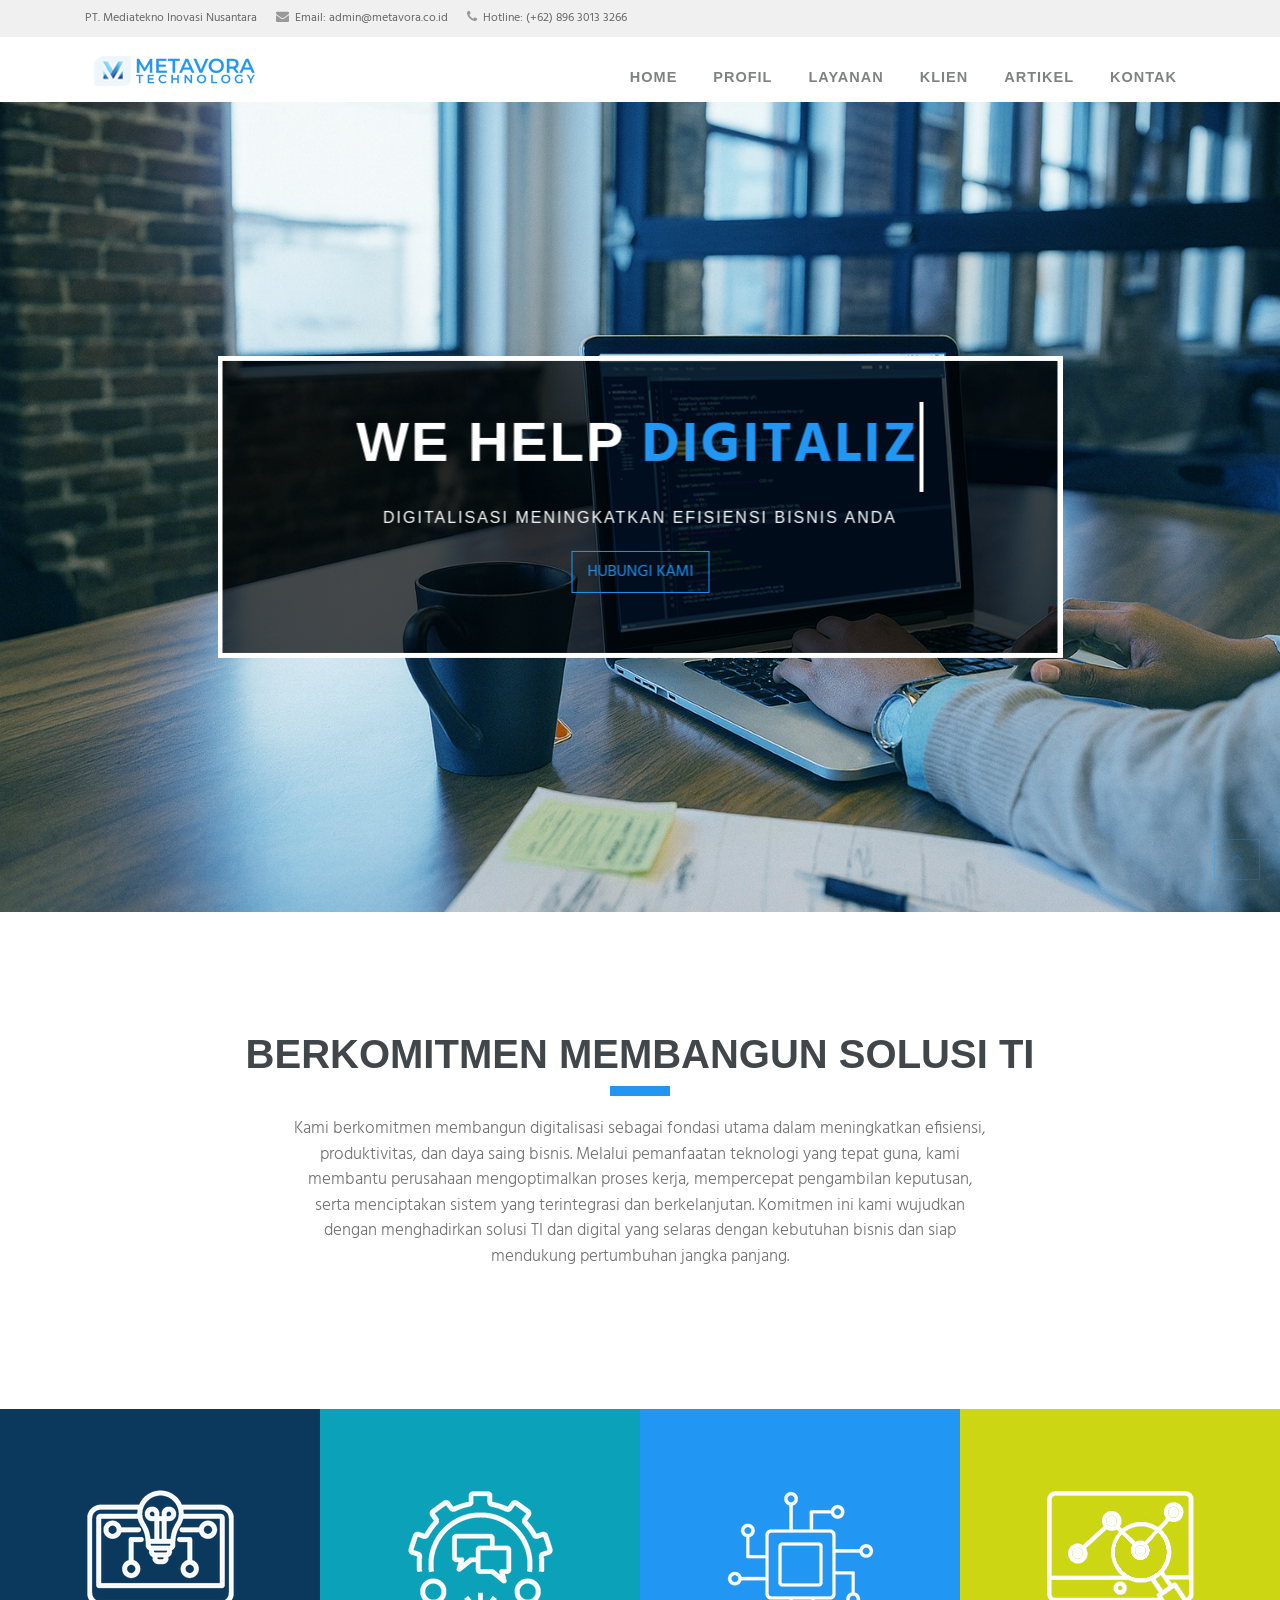
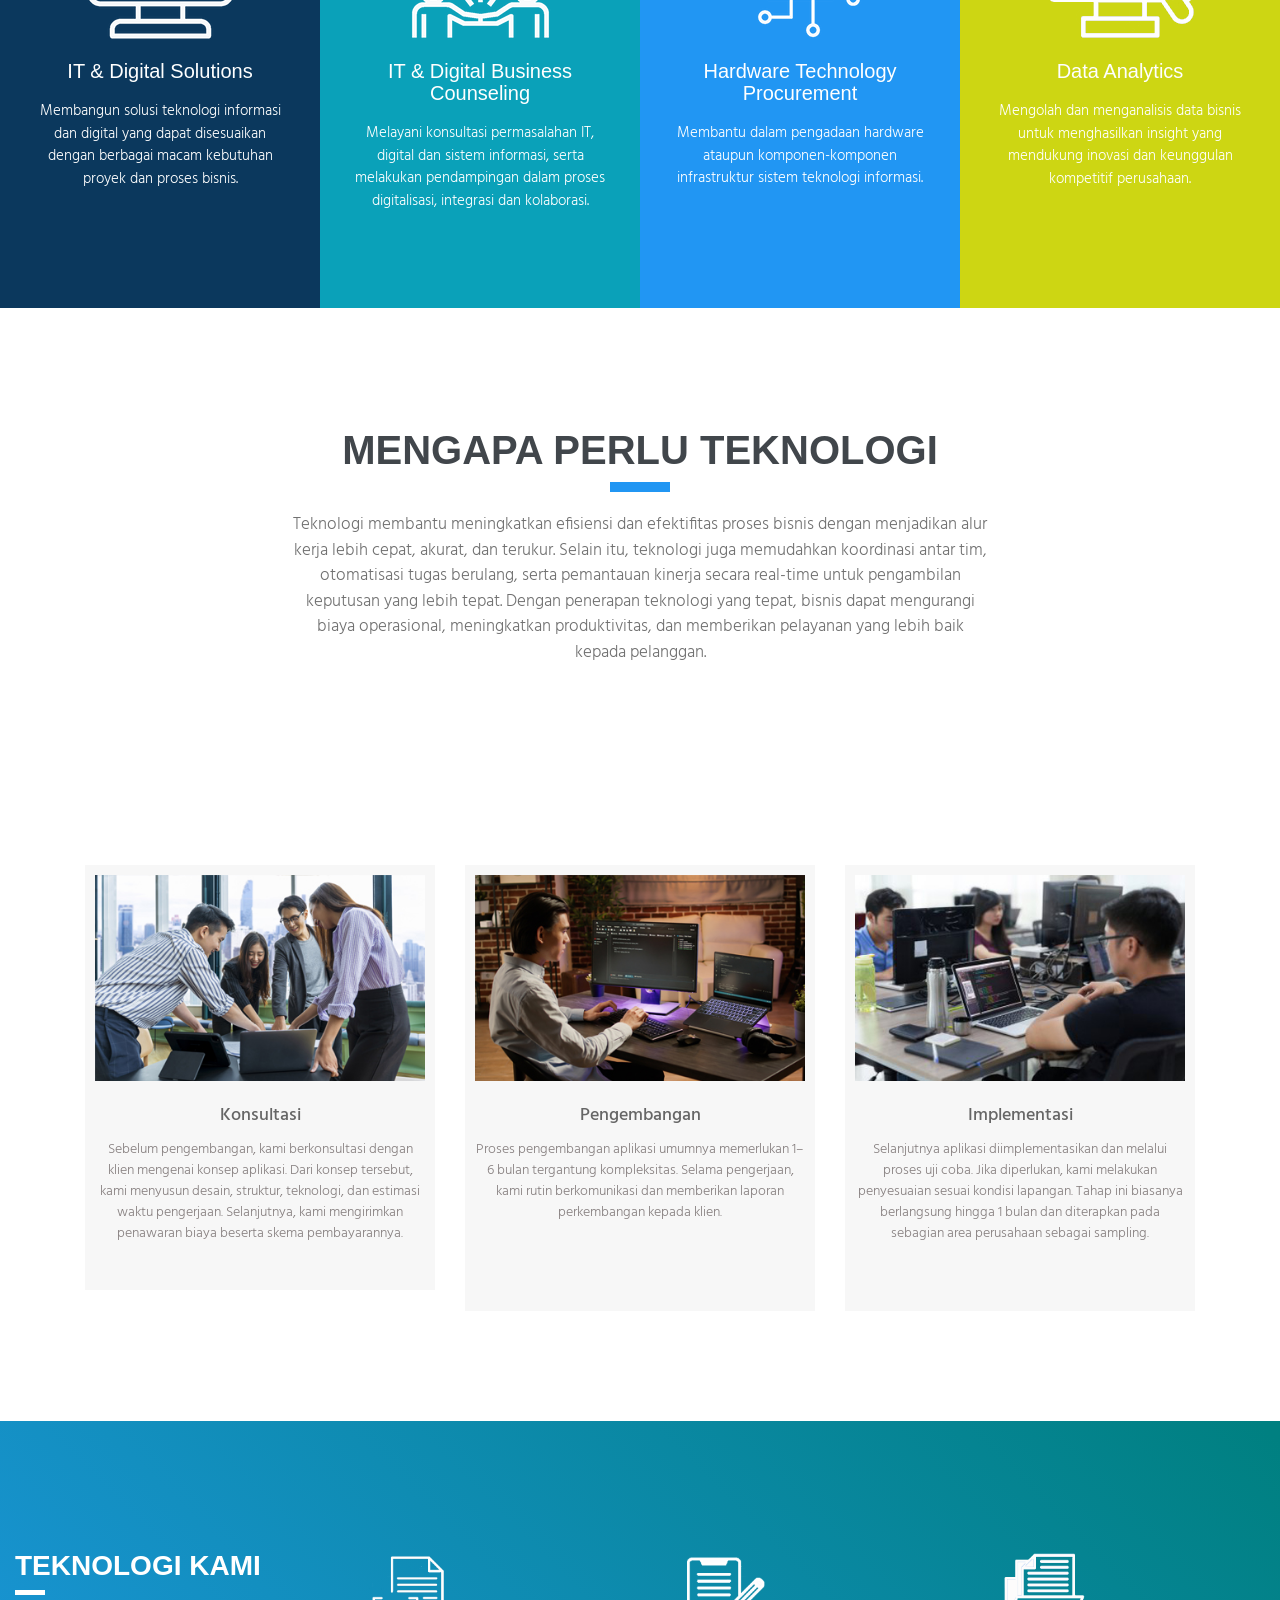
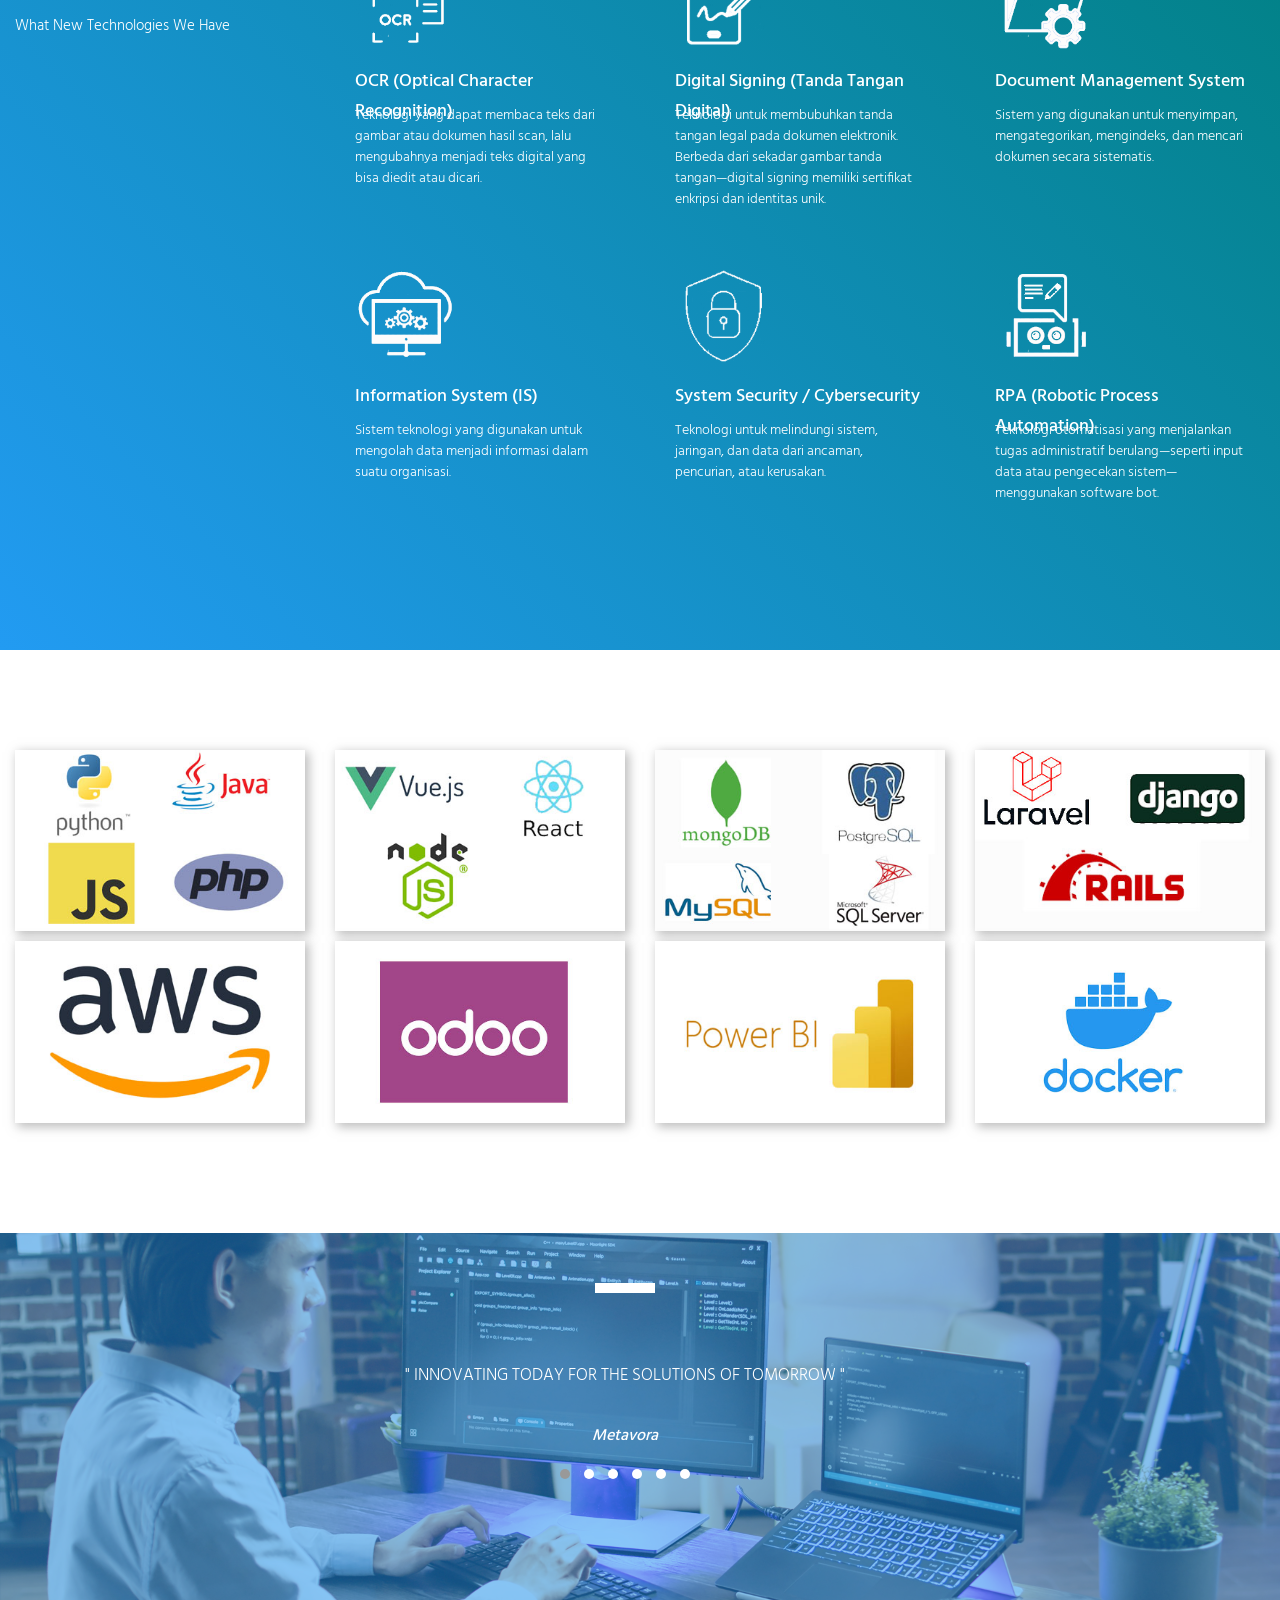
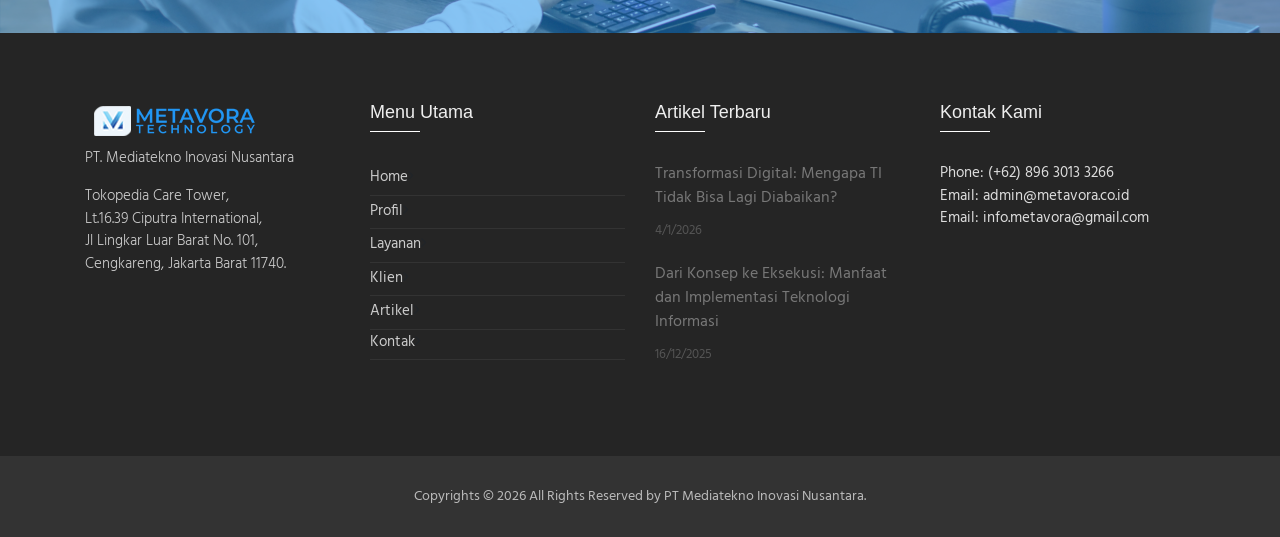
<file: index.html>
<!DOCTYPE html>
<html lang="en">
  <head>
    <meta charset="utf-8">
    <meta name="viewport" content="width=device-width, initial-scale=1, shrink-to-fit=no">
    <meta name="description" content="">
    <meta name="author" content="">
    <title>Metavora</title>
    <link rel="shortcut icon" href="img/icons/icon.png">
    <!-- Global Stylesheets -->
    <link href="https://fonts.googleapis.com/css?family=Roboto+Condensed:300,300i,400,400i,700,700i" rel="stylesheet">
    <link href="css/bootstrap/bootstrap.min.css" rel="stylesheet">
    <link rel="stylesheet" href="font-awesome-4.7.0/css/font-awesome.min.css">
    <link rel="stylesheet" href="css/animate/animate.min.css">
    <link rel="stylesheet" href="css/owl-carousel/owl.carousel.min.css">
    <link rel="stylesheet" href="css/owl-carousel/owl.theme.default.min.css">
    <link rel="stylesheet" href="css/style.css">
  </head>

  <body id="page-top">

<!--====================================================
                         HEADER
======================================================--> 

    <header>

      <!-- Top Navbar  -->
      <div class="top-menubar">
        <div class="topmenu">
          <div class="container">
            <div class="row">
              <div class="col-md-7">
                <ul class="list-inline top-contacts">
                  <li>
                    <a> PT. Mediatekno Inovasi Nusantara</a>
                  </li>
                  <li>
                    <i class="fa fa-envelope"></i> Email: <a href="mailto:admin@metavora.co.id">admin@metavora.co.id</a>
                  </li>
                  <li>
                    <i class="fa fa-phone"></i> Hotline: <a href="https://wa.me/6289630133266?text=Halo%20Metavora%20Tech!">(+62) 896 3013 3266 </a>
                  </li>
                </ul>
              </div> 
              
              </div>
            </div>
          </div>
        </div> 
      </div> 
      
      <!-- Navbar -->
      <nav class="navbar navbar-expand-lg navbar-light" id="mainNav" data-toggle="affix">
        <div class="container">
          <a class="navbar-brand smooth-scroll" href="index.html">
            <img src="img/logo-s.png" alt="logo">
          </a> 
          <button class="navbar-toggler navbar-toggler-right" type="button" data-toggle="collapse" data-target="#navbarResponsive" aria-controls="navbarResponsive" aria-expanded="false" aria-label="Toggle navigation"> 
                <span class="navbar-toggler-icon"></span>
          </button>  
          <div class="collapse navbar-collapse" id="navbarResponsive">
            <ul class="navbar-nav ml-auto">              
                <li class="nav-item" ><a class="nav-link smooth-scroll" href="index.html">Home</a></li>
                <li class="nav-item" ><a class="nav-link smooth-scroll" href="profile.html">Profil</a></li>
                <li class="nav-item" ><a class="nav-link smooth-scroll" href="services.html">Layanan</a></li>
                <li class="nav-item" ><a class="nav-link smooth-scroll" href="client.html">Klien</a></li>
                <li class="nav-item" ><a class="nav-link smooth-scroll" href="article.html">Artikel</a></li>
                <li class="nav-item" ><a class="nav-link smooth-scroll" href="contact.html">Kontak</a></li>
                <li>
                  <div class="top-menubar-nav">
                    <div class="topmenu ">
                      <div class="container">
                        <div class="row">
                          <div class="col-md-9">
                            <ul class="list-inline top-contacts">
                              <li>
                                <i class="fa fa-envelope"></i> Email: <a href="mailto:admin@metavora.co.id">admin@metavora.co.id</a>
                              </li>
                              <li>
                                <i class="fa fa-phone"></i> Hotline: <a href="https://wa.me/6289630133266?text=Halo%20Metavora%20Tech!">(+62) 896 3013 3266</a>
                              </li>
                            </ul>
                          </div> 
                          <div class="col-md-3">
                            <ul class="list-inline top-data">
                              <li><a href="#" target="_empty"><i class="fa top-social fa-facebook"></i></a></li>
                              <li><a href="#" target="_empty"><i class="fa top-social fa-twitter"></i></a></li>
                              <li><a href="#" target="_empty"><i class="fa top-social fa-google-plus"></i></a></li> 
                              <li><a href="#" class="log-top" data-toggle="modal" data-target="#login-modal">Login</a></li>  
                            </ul>
                          </div>
                        </div>
                      </div>
                    </div> 
                  </div>
                </li>
            </ul>  
          </div>
        </div>
      </nav>
    </header>      

<!--====================================================
                         HOME
======================================================-->
    <section id="home">
      <div id="carousel" class="carousel slide carousel-fade" data-ride="carousel"> 
        <!-- Carousel items -->
        <div class="carousel-inner">
            <div class="carousel-item active slides">
              <div class="overlay"></div>
              <div class="slide-1"></div>
                <div class="hero ">
                  <hgroup class="wow fadeInUp">
                      <h1>We Help <span ><a href="" class="typewrite" data-period="2000" data-type='[" Digitalization", " Business"]'>
                        <span class="wrap"></span></a></span> </h1>        
                      <h3>Digitalisasi meningkatkan efisiensi bisnis Anda</h3>
                  </hgroup>
                  <a href="mailto:admin@metavora.co.id"><button class="btn btn-general btn-green wow fadeInUp" role="button">Hubungi Kami</button></a>
                </div>           
            </div> 
        </div> 
      </div> 
    </section> 


<!--====================================================
                        ABOUT
======================================================-->
    <section id="about" class="about">
      <div class="container">
        <div class="row title-bar">
          <div class="col-md-12">
            <h1 class="wow fadeInUp">Berkomitmen membangun Solusi TI</h1>
            <div class="heading-border"></div>
            <p class="wow fadeInUp" data-wow-delay="0.4s">Kami berkomitmen membangun digitalisasi sebagai fondasi utama dalam meningkatkan efisiensi, produktivitas, dan daya saing bisnis. Melalui pemanfaatan teknologi yang tepat guna, kami membantu perusahaan mengoptimalkan proses kerja, mempercepat pengambilan keputusan, serta menciptakan sistem yang terintegrasi dan berkelanjutan. Komitmen ini kami wujudkan dengan menghadirkan solusi TI dan digital yang selaras dengan kebutuhan bisnis dan siap mendukung pertumbuhan jangka panjang.</p>            
          </div>
        </div>
      </div>     
      <!-- About right side withBG parallax -->
      <div class="container-fluid">
        <div class="row"> 
          <div class="col-md-3 bg-matisse">
            <div class="about-content-box wow fadeInUp" data-wow-delay="0.3s">
              <img src="img/icons/digitalization.png" alt="...">
              <h5>IT & Digital Solutions</h5>
              <p class="desc">Membangun solusi teknologi informasi dan digital yang dapat disesuaikan dengan berbagai macam kebutuhan proyek dan proses bisnis.</p>
            </div>
          </div> 
          <div class="col-md-3 bg-chathams">
            <div class="about-content-box wow fadeInUp" data-wow-delay="0.5s">
              <img src="img/icons/counseling.png" alt="...">
              <h5>IT & Digital Business Counseling</h5>
              <p class="desc">Melayani konsultasi permasalahan IT, digital dan sistem informasi, serta melakukan pendampingan dalam proses digitalisasi, integrasi dan kolaborasi.</p>
            </div>
          </div> 
          <div class="col-md-3 bg-atlantis">
            <div class="about-content-box wow fadeInUp" data-wow-delay="0.7s">
              <img src="img/icons/hardware.png" alt="...">
              <h5>Hardware Technology Procurement</h5>
              <p class="desc">Membantu dalam pengadaan hardware ataupun komponen-komponen infrastruktur sistem teknologi informasi.</p>
            </div>
          </div> 
          <div class="col-md-3 bg-starship">
            <div class="about-content-box wow fadeInUp" data-wow-delay="0.9s">
              <img src="img/icons/data_ana.png" alt="...">
              <h5>Data Analytics</h5>
              <p class="desc">Mengolah dan menganalisis data bisnis untuk menghasilkan insight yang mendukung inovasi dan keunggulan kompetitif perusahaan.</p>
            </div>
          </div>        
        </div> 
      </div>     
      <div class="container">
        <div class="row title-bar">
          <div class="col-md-12">
            <h1 class="wow fadeInUp">Mengapa Perlu Teknologi</h1>
            <div class="heading-border"></div>
            <p class="wow fadeInUp" data-wow-delay="0.4s">Teknologi membantu meningkatkan efisiensi dan efektifitas proses bisnis dengan menjadikan alur kerja lebih cepat, akurat, dan terukur. Selain itu, teknologi juga memudahkan koordinasi antar tim, otomatisasi tugas berulang, serta pemantauan kinerja secara real-time untuk pengambilan keputusan yang lebih tepat. Dengan penerapan teknologi yang tepat, bisnis dapat mengurangi biaya operasional, meningkatkan produktivitas, dan memberikan pelayanan yang lebih baik kepada pelanggan.</p>        
          </div>
        </div>
      </div>
    </section> 


<!--====================================================
                      VISI MISI
======================================================--> 
    <section id="story">  
        <div class="container-fluid">        
        <div class="container">
          <div class="row">
            <div class="col-md-4 col-sm-6 wow fadeInUp" data-wow-delay="0.1s"> 
              <div class="story-descb">
                  <img src="img/news/news-10.jpg" class="img-fluid" alt="...">
                  <h6>Konsultasi</h6>
                  <p>Sebelum pengembangan, kami berkonsultasi dengan klien mengenai konsep aplikasi. Dari konsep tersebut, kami menyusun desain, struktur, teknologi, dan estimasi waktu pengerjaan. Selanjutnya, kami mengirimkan penawaran biaya beserta skema pembayarannya.</p>
                  <!--<a href="#"><i class="fa fa-arrow-circle-o-right"></i> Read More</a>-->
              </div>
            </div>
            <div class="col-md-4 col-sm-6 wow fadeInUp" data-wow-delay="0.3s"> 
              <div class="story-descb">
                  <img src="img/news/news-2.jpg" class="img-fluid" alt="...">
                  <h6>Pengembangan</h6>
                  <p>Proses pengembangan aplikasi umumnya memerlukan 1–6 bulan tergantung kompleksitas. Selama pengerjaan, kami rutin berkomunikasi dan memberikan laporan perkembangan kepada klien.<br><br><br></p><p></p>
                  <!--<a href=""><i class="fa fa-arrow-circle-o-right"></i> Read More</a>-->
              </div>
            </div>
            <div class="col-md-4 col-sm-6 wow fadeInUp" data-wow-delay="0.5s"> 
              <div class="story-descb">
                  <img src="img/news/news-8.jpg" class="img-fluid" alt="...">
                  <h6>Implementasi</h6>
                  <p>Selanjutnya aplikasi diimplementasikan dan melalui proses uji coba. Jika diperlukan, kami melakukan penyesuaian sesuai kondisi lapangan. Tahap ini biasanya berlangsung hingga 1 bulan dan diterapkan pada sebagian area perusahaan sebagai sampling.<br><br></p>
                  <!--<a href=""><i class="fa fa-arrow-circle-o-right"></i> Read More</a>-->
              </div>
            </div>                        
          </div>
        </div>         
    </section>



<!--====================================================
                     WHAT WE DO
======================================================-->
    <section class="what-we-do bg-gradiant">
      <div class="container-fluid">
        <div class="row">
          <div class="col-md-3">
            <h3>Teknologi Kami</h3>
            <div class="heading-border-light"></div> 
            <p class="desc">What New Technologies We Have </p>
          </div>
          <div class="col-md-9">
            <div class="row">
              <div class="col-md-4  col-sm-6">
                <div class="what-we-desc">
                  <img src="img/tech/ocr.png" alt="..." width="100" height="100">
                  <p></p>
                  <h6>OCR (Optical Character Recognition)</h6>
                  <p class="desc">Teknologi yang dapat membaca teks dari gambar atau dokumen hasil scan, lalu mengubahnya menjadi teks digital yang bisa diedit atau dicari. </p>
                </div>
              </div>
              <div class="col-md-4  col-sm-6">
                <div class="what-we-desc">
                  <img src="img/tech/dig_sign.png" alt="..." width="100" height="100">
                  <p></p>
                  <h6>Digital Signing (Tanda Tangan Digital)</h6>
                  <p class="desc">Teknologi untuk membubuhkan tanda tangan legal pada dokumen elektronik. Berbeda dari sekadar gambar tanda tangan—digital signing memiliki sertifikat enkripsi dan identitas unik. </p>
                </div>
              </div>
              <div class="col-md-4  col-sm-6">
                <div class="what-we-desc">
                  <img src="img/tech/doc_mngt.png" alt="..." width="100" height="100">
                  <p></p>
                  <h6>Document Management System</h6>
                  <p class="desc">Sistem yang digunakan untuk menyimpan, mengategorikan, mengindeks, dan mencari dokumen secara sistematis. </p>
                </div>
              </div>
              <div class="col-md-4  col-sm-6">
                <div class="what-we-desc">
                  <img src="img/tech/inf_sys.png" alt="..." width="100" height="100">
                  <p></p>
                  <h6>Information System (IS)</h6>
                  <p class="desc">Sistem teknologi yang digunakan untuk mengolah data menjadi informasi dalam suatu organisasi. </p>
                </div>
              </div>
              <div class="col-md-4  col-sm-6">
                <div class="what-we-desc">
                  <img src="img/tech/secure.png" alt="..." width="100" height="100">
                  <p></p>
                  <h6>System Security / Cybersecurity</h6>
                  <p class="desc">Teknologi untuk melindungi sistem, jaringan, dan data dari ancaman, pencurian, atau kerusakan. </p>
                </div>
              </div>
              <div class="col-md-4  col-sm-6">
                <div class="what-we-desc">
                  <img src="img/tech/bot.png" alt="..." width="100" height="100">
                  <p></p>
                  <h6>RPA (Robotic Process Automation)</h6>
                  <p class="desc">Teknologi otomatisasi yang menjalankan tugas administratif berulang—seperti input data atau pengecekan sistem—menggunakan software bot. </p>
                </div>
              </div>
            </div>
        </div>
      </div>      
    </section> 


<!--====================================================
                        WHAT WE USE
======================================================-->

    <section id="comp-offer">
      <div class="container-fluid">
        <div class="row">
          
          <div class="col-md-3 col-sm-6 desc-comp-offer wow fadeInUp" data-wow-delay="0.4s">
            <div class="desc-comp-offer-cont">
              <div class="thumbnail-blogs">
                  <img src="img/news/tool1.jpg" class="img-fluid" alt="...">
              </div>
            </div>
          </div>          
          <div class="col-md-3 col-sm-6 desc-comp-offer wow fadeInUp" data-wow-delay="0.6s">
            <div class="desc-comp-offer-cont">
              <div class="thumbnail-blogs">
                  <img src="img/news/tool2.jpg" class="img-fluid" alt="...">
              </div>              
              </div>
          </div>
          <div class="col-md-3 col-sm-6 desc-comp-offer wow fadeInUp" data-wow-delay="0.6s">
            <div class="desc-comp-offer-cont">
              <div class="thumbnail-blogs">
                  <img src="img/news/tool3.jpg" class="img-fluid" alt="...">
              </div>              
              </div>
          </div>
          <div class="col-md-3 col-sm-6 desc-comp-offer wow fadeInUp" data-wow-delay="0.6s">
            <div class="desc-comp-offer-cont">
              <div class="thumbnail-blogs">
                  <img src="img/news/tool4.jpg" class="img-fluid" alt="...">
              </div>              
              </div>
          </div>
          <div class="col-md-3 col-sm-6 desc-comp-offer wow fadeInUp" data-wow-delay="0.6s">
            <div class="desc-comp-offer-cont">
              <div class="thumbnail-blogs">
                  <img src="img/news/tool5.jpg" class="img-fluid" alt="...">
              </div>              
              </div>
          </div>
          <div class="col-md-3 col-sm-6 desc-comp-offer wow fadeInUp" data-wow-delay="0.6s">
            <div class="desc-comp-offer-cont">
              <div class="thumbnail-blogs">
                  <img src="img/news/tool6.jpg" class="img-fluid" alt="...">
              </div>              
              </div>
          </div>
          <div class="col-md-3 col-sm-6 desc-comp-offer wow fadeInUp" data-wow-delay="0.6s">
            <div class="desc-comp-offer-cont">
              <div class="thumbnail-blogs">
                  <img src="img/news/tool8.jpg" class="img-fluid" alt="...">
              </div>              
              </div>
          </div>
          <div class="col-md-3 col-sm-6 desc-comp-offer wow fadeInUp" data-wow-delay="0.6s">
            <div class="desc-comp-offer-cont">
              <div class="thumbnail-blogs">
                  <img src="img/news/tool7.jpg" class="img-fluid" alt="...">
              </div>              
              </div>
          </div>
        </div>
      </div>
    </section>


<!--====================================================
                  COMPANY QUOTES
======================================================-->

    <div class="overlay-thought"></div>
    <section id="thought" class="bg-parallax thought-bg">
      <div class="container">
        <div id="thought-desc" class="row title-bar title-bar-thought owl-carousel owl-theme">
          <div class="col-md-12 ">
            <div class="heading-border bg-white"></div>
            <p class="wow fadeInUp" data-wow-delay="0.4s">" INNOVATING TODAY FOR THE SOLUTIONS OF TOMORROW "</p>
            <h6>Metavora</h6>
          </div>
          <div class="col-md-12 thought-desc">
            <div class="heading-border bg-white"></div>
            <p class="wow fadeInUp" data-wow-delay="0.4s">" BUILDING TECHNOLOGY THAT EMPOWERS PEOPLE AND BUSINESSES "</p>
            <h6>Metavora</h6>
          </div>
          <div class="col-md-12 thought-desc">
            <div class="heading-border bg-white"></div>
            <p class="wow fadeInUp" data-wow-delay="0.4s">" TURNING IDEAS INTO DIGITAL REALITIES "</p>
            <h6>Metavora</h6>
          </div>
          <div class="col-md-12 thought-desc">
            <div class="heading-border bg-white"></div>
            <p class="wow fadeInUp" data-wow-delay="0.4s">" SMART SOLUTIONS, SCALABLE IMPACT "</p>
            <h6>Metavora</h6>
          </div>
          <div class="col-md-12 thought-desc">
            <div class="heading-border bg-white"></div>
            <p class="wow fadeInUp" data-wow-delay="0.4s">" DRIVEN BY CODE, INSPIRED BY INNOVATION "</p>
            <h6>Metavora</h6>
          </div>
          <div class="col-md-12 thought-desc">
            <div class="heading-border bg-white"></div>
            <p class="wow fadeInUp" data-wow-delay="0.4s">" TRANSFORMING CHALLENGES INTO OPPORTUNITIES THROUGH TECHNOLOGY "</p>
            <h6>Metavora</h6>
          </div>
        </div>
      </div>         
    </section> 


<!--====================================================
                      FOOTER
======================================================--> 
    <footer> 
        <div id="footer-s1" class="footer-s1">
          <div class="footer">
            <div class="container">
              <div class="row">
                <!-- About Us -->
                <div class="col-md-3 col-sm-6 ">
                  <div><img src="img/logo-s.png" alt="logo"></div>
                  <ul class="list-unstyled comp-desc-f">
                     <li><p>PT. Mediatekno Inovasi Nusantara </p></li>
                     <li><p>Tokopedia Care Tower, <br>
                      Lt.16.39 Ciputra International,<br>
                    Jl Lingkar Luar Barat No. 101, Cengkareng, Jakarta Barat 11740. <br> </p></li>
                  </ul><br> 
                </div>
                <!-- End About Us -->               
                <div class="col-md-3 col-sm-6 ">
                  <div class="heading-footer"><h2>Menu Utama</h2></div>
                  <ul class="list-unstyled link-list">
                    <li><a href="index.html">Home</a><i class="fa fa-angle-right"></i></li> 
                    <li><a href="profile.html">Profil</a><i class="fa fa-angle-right"></i></li> 
                    <li><a href="services.html">Layanan</a><i class="fa fa-angle-right"></i></li> 
                    <li><a href="client.html">Klien</a><i class="fa fa-angle-right"></i></li> 
                    <li><a href="article.html">Artikel</a><i class="fa fa-angle-right"></i></li> 
                    <li><a href="contact.html">Kontak</a><i class="fa fa-angle-right"></i></li> 
                  </ul>
                </div>              
                <!-- Recent Blog Entries -->
                <div class="col-md-3 col-sm-6 ">
                  <div class="heading-footer"><h2>Artikel Terbaru</h2></div>
                  <ul class="list-unstyled thumb-list">
                    <li>
                      <div class="overflow-h">
                        <a href="transformasi-digital-mengapa-ti-tidak-bisa-lagi-diabaikan.html">Transformasi Digital: Mengapa TI Tidak Bisa Lagi Diabaikan?</a>
                        <small>4/1/2026</small>
                      </div>
                    </li>
                    <li>
                      <div class="overflow-h">
                        <a href="dari-konsep-ke-eksekusi-manfaat-dan-implementasi-teknologi-informasi.html">Dari Konsep ke Eksekusi: Manfaat dan Implementasi Teknologi Informasi</a>
                        <small>16/12/2025</small>
                      </div>
                    </li>
                  </ul>
                </div>
                <!-- End Recent Blog Entries --> 
                <!-- Latest Tweets -->
                <div class="col-md-3 col-sm-6">
                  <div class="heading-footer"><h2>Kontak Kami</h2></div>
                  <address class="address-details-f">
                    Phone: <a href="https://wa.me/6289630133266?text=Halo%20Metavora%20Tech!">(+62) 896 3013 3266</a> <br>
                    Email: <a href="mailto:admin@metavora.co.id" class="">admin@metavora.co.id</a> <br>
                    Email: <a href="mailto:info.metavora@gmail.com" class="">info.metavora@gmail.com</a>
                  </address>  
                </div>
                <!-- End Latest Tweets -->
              </div>
            </div><!--/container -->
          </div> 
        </div>
        <div id="footer-bottom">
            <div class="container">
                <div class="row">
                    <div class="col-md-12">
                        <div id="footer-copyrights">
                            <p>Copyrights &copy; 2026 All Rights Reserved by PT Mediatekno Inovasi Nusantara.</p>
                        </div>
                    </div> 
                </div>
            </div>
        </div>
        <a href="#home" id="back-to-top" class="btn btn-sm btn-green btn-back-to-top smooth-scrolls hidden-sm hidden-xs" title="home" role="button">
            <i class="fa fa-angle-up"></i>
        </a>
    </footer>

    <!--Global JavaScript -->
    <script src="js/jquery/jquery.min.js"></script>
    <script src="js/popper/popper.min.js"></script>
    <script src="js/bootstrap/bootstrap.min.js"></script>
    <script src="js/wow/wow.min.js"></script>
    <script src="js/owl-carousel/owl.carousel.min.js"></script>

    <!-- Plugin JavaScript -->
    <script src="js/jquery-easing/jquery.easing.min.js"></script> 
    <script src="js/custom.js"></script> 
  </body>

</html>
</file>
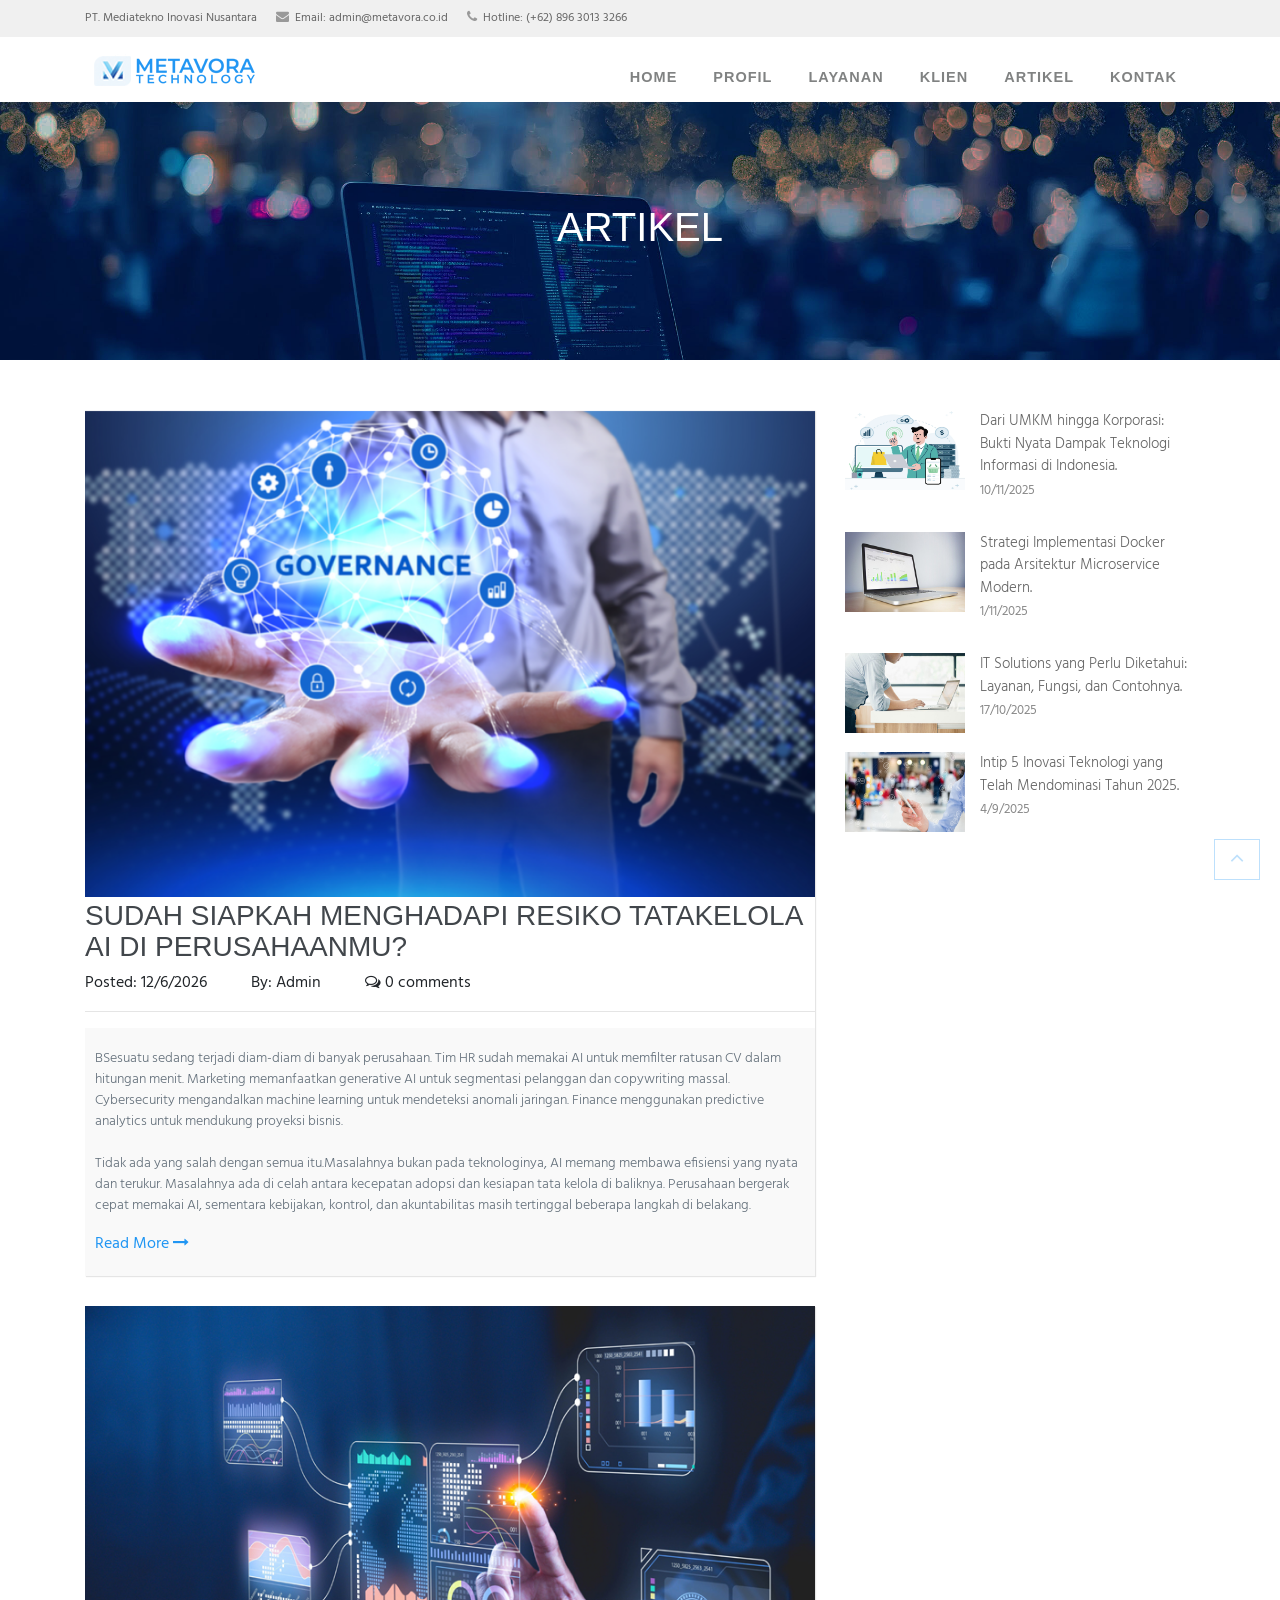
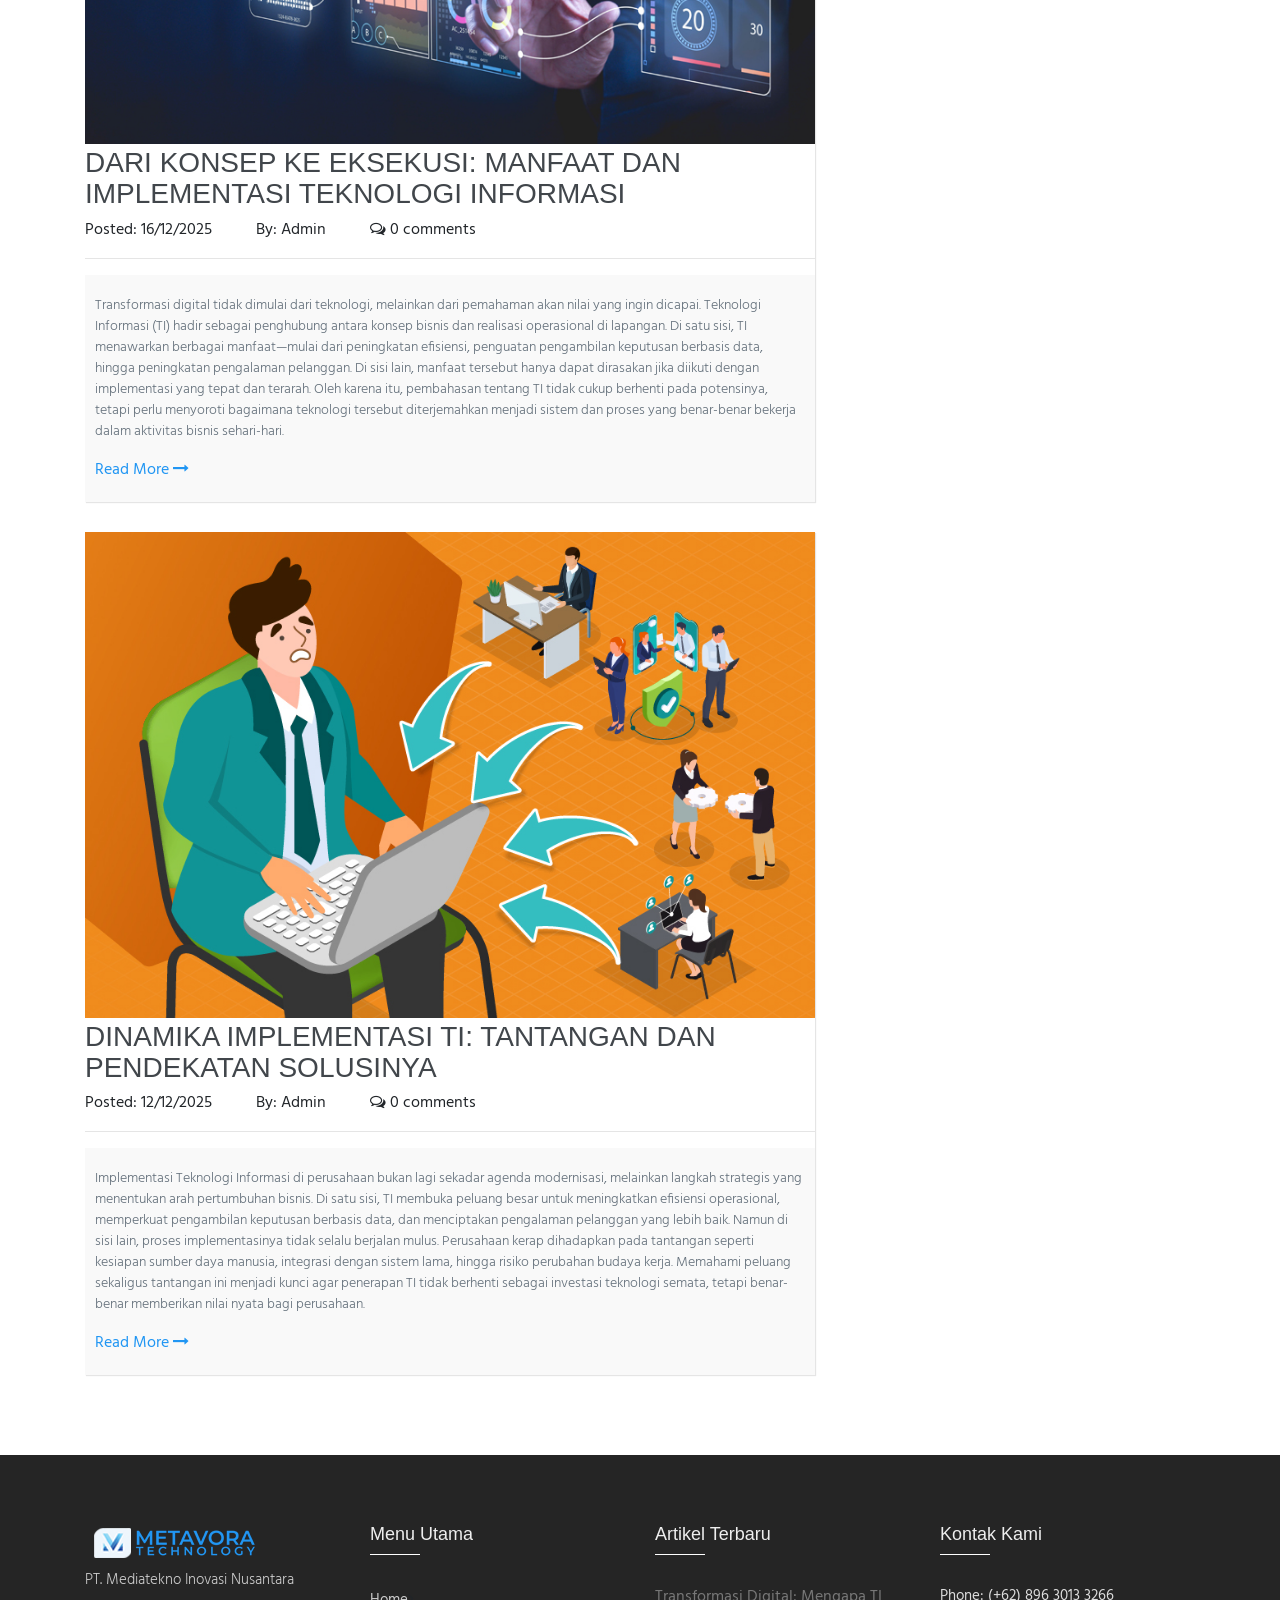
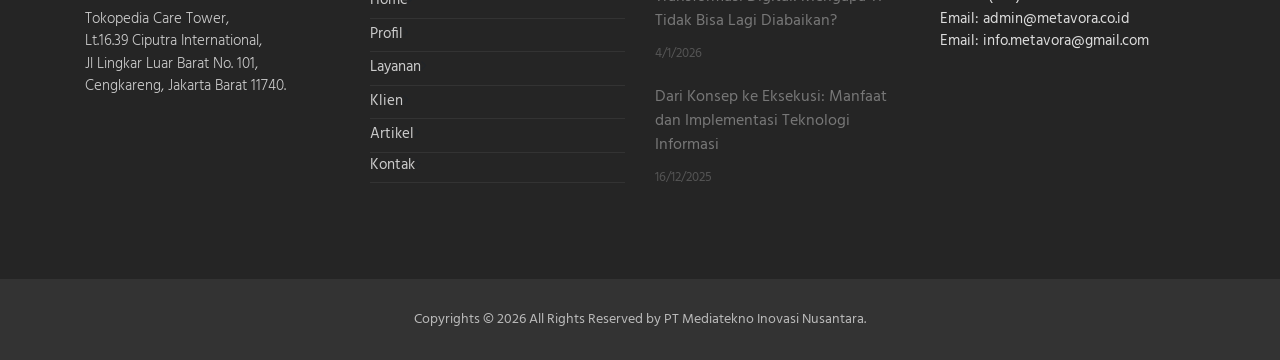
<file: article.html>
<!DOCTYPE html>
<html lang="en">
  <head>
    <meta charset="utf-8">
    <meta name="viewport" content="width=device-width, initial-scale=1, shrink-to-fit=no">
    <meta name="description" content="">
    <meta name="author" content="">
    <title>Metavora</title>
    <link rel="shortcut icon" href="img/icons/icon.png">
    <!-- Global Stylesheets -->
    <link href="https://fonts.googleapis.com/css?family=Roboto+Condensed:300,300i,400,400i,700,700i" rel="stylesheet">
    <link href="css/bootstrap/bootstrap.min.css" rel="stylesheet">
    <link rel="stylesheet" href="font-awesome-4.7.0/css/font-awesome.min.css">
    <link rel="stylesheet" href="css/animate/animate.min.css">
    <link rel="stylesheet" href="css/owl-carousel/owl.carousel.min.css">
    <link rel="stylesheet" href="css/owl-carousel/owl.theme.default.min.css">
    <link rel="stylesheet" href="css/style.css">
    <!-- Core Stylesheets -->
    <link rel="stylesheet" href="css/news.css"> 
  </head>

  <body id="page-top">

<!--====================================================
                         HEADER
======================================================--> 

    <header>
      <!-- Top Navbar  -->
      <div class="top-menubar">
        <div class="topmenu">
          <div class="container">
            <div class="row">
              <div class="col-md-7">
                <ul class="list-inline top-contacts">
                  <li>
                    <a> PT. Mediatekno Inovasi Nusantara</a>
                  </li>
                  <li>
                    <i class="fa fa-envelope"></i> Email: <a href="mailto:admin@metavora.co.id">admin@metavora.co.id</a>
                  </li>
                  <li>
                    <i class="fa fa-phone"></i> Hotline: <a href="https://wa.me/6289630133266?text=Halo%20Metavora%20Tech!">(+62) 896 3013 3266</a>
                  </li>
                </ul>
              </div>               
              </div>
            </div>
          </div>
        </div> 
      </div> 
      
      <!-- Navbar -->
      <nav class="navbar navbar-expand-lg navbar-light" id="mainNav" data-toggle="affix">
        <div class="container">
          <a class="navbar-brand smooth-scroll" href="index.html">
            <img src="img/logo-s.png" alt="logo">
          </a> 
          <button class="navbar-toggler navbar-toggler-right" type="button" data-toggle="collapse" data-target="#navbarResponsive" aria-controls="navbarResponsive" aria-expanded="false" aria-label="Toggle navigation"> 
                <span class="navbar-toggler-icon"></span>
          </button>  
          <div class="collapse navbar-collapse" id="navbarResponsive">
            <ul class="navbar-nav ml-auto">              
                <li class="nav-item" ><a class="nav-link smooth-scroll" href="index.html">Home</a></li>
                <li class="nav-item" ><a class="nav-link smooth-scroll" href="profile.html">Profil</a></li>
                <li class="nav-item" ><a class="nav-link smooth-scroll" href="services.html">Layanan</a></li>
                <li class="nav-item" ><a class="nav-link smooth-scroll" href="client.html">Klien</a></li>
                <li class="nav-item" ><a class="nav-link smooth-scroll" href="article.html">Artikel</a></li>
                <li class="nav-item" ><a class="nav-link smooth-scroll" href="contact.html">Kontak</a></li>
                <li>
                  <div class="top-menubar-nav">
                    <div class="topmenu ">
                      <div class="container">
                        <div class="row">
                          <div class="col-md-9">
                            <ul class="list-inline top-contacts">
                              <li>
                                <i class="fa fa-envelope"></i> Email: <a href="mailto:admin@metavora.co.id">admin@metavora.co.id</a>
                              </li>
                              <li>
                                <i class="fa fa-phone"></i> Hotline: <a href="https://wa.me/6289630133266?text=Halo%20Metavora%20Tech!">(+62) 896 3013 3266</a>
                              </li>
                            </ul>
                          </div> 
                          <div class="col-md-3">
                            <ul class="list-inline top-data">
                              <li><a href="#" target="_empty"><i class="fa top-social fa-facebook"></i></a></li>
                              <li><a href="#" target="_empty"><i class="fa top-social fa-twitter"></i></a></li>
                              <li><a href="#" target="_empty"><i class="fa top-social fa-google-plus"></i></a></li> 
                              <li><a href="#" class="log-top" data-toggle="modal" data-target="#login-modal">Login</a></li>  
                            </ul>
                          </div>
                        </div>
                      </div>
                    </div> 
                  </div>
                </li>
            </ul>  
          </div>
        </div>
      </nav>
    </header> 


<!--====================================================
                       HOME-P
======================================================-->
    <div id="home-p" class="home-p pages-head5 text-center">
      <div class="container">
        <h1 class="wow fadeInUp" data-wow-delay="0.1s">Artikel</h1>
      </div><!--/end container-->
    </div> 



<!--====================================================
                        single-news-p1
======================================================--> 
    <section id="single-news-p1" class="single-news-p1">
      <div class="container">
        <div class="row">
          <div class="col-md-8">
            <div class="single-news-p1-cont" style="margin-bottom: 30px; box-shadow: 1px 1px 1px rgba(0,0,0,0.1);">
              <div class="single-news-img">
                <img src="img/news/article100.png" alt="" class="img-fluid">
              </div>
              <div class="single-news-desc m-0 pt-1 pb-0 px-0">
                <a href="tata-kelola-ai-cobit-2019.html"><h3>Sudah Siapkah Menghadapi Resiko Tatakelola AI di Perusahaanmu?</h3></a>
                <ul class="list-inline">
                  <li>Posted: <span class="text-theme-colored2"> 12/6/2026</span></li>
                  <li>By: <span class="text-theme-colored2">Admin</span></li>
                  <li><i class="fa fa-comments-o"></i> 0 comments</li>
                </ul>
                <hr>
                <div class="bg-light-gray">
                  <p>BSesuatu sedang terjadi diam-diam di banyak perusahaan. Tim HR sudah memakai AI untuk memfilter ratusan CV dalam hitungan menit. Marketing memanfaatkan generative AI untuk segmentasi pelanggan dan copywriting massal. Cybersecurity mengandalkan machine learning untuk mendeteksi anomali jaringan. Finance menggunakan predictive analytics untuk mendukung proyeksi bisnis.<br><br>
                  Tidak ada yang salah dengan semua itu.Masalahnya bukan pada teknologinya, AI memang membawa efisiensi yang nyata dan terukur. Masalahnya ada di celah antara kecepatan adopsi dan kesiapan tata kelola di baliknya. Perusahaan bergerak cepat memakai AI, sementara kebijakan, kontrol, dan akuntabilitas masih tertinggal beberapa langkah di belakang.</p> 
                  <a href="tata-kelola-ai-cobit-2019.html" class="mb-2">Read More <i class="fa fa-long-arrow-right"></i></a>
                </div> 
              </div>
            </div>
            <div class="single-news-p1-cont" style="margin-bottom: 30px; box-shadow: 1px 1px 1px rgba(0,0,0,0.1);">
              <div class="single-news-img">
                <img src="img/news/article2.jpg" alt="" class="img-fluid">
              </div>
              <div class="single-news-desc m-0 pt-1 pb-0 px-0">
                <a href="dari-konsep-ke-eksekusi-manfaat-dan-implementasi-teknologi-informasi.html"><h3>Dari Konsep ke Eksekusi: Manfaat dan Implementasi Teknologi Informasi</h3></a>
                <ul class="list-inline">
                  <li>Posted: <span class="text-theme-colored2"> 16/12/2025</span></li>
                  <li>By: <span class="text-theme-colored2">Admin</span></li>
                  <li><i class="fa fa-comments-o"></i> 0 comments</li>
                </ul>
                <hr>
                <div class="bg-light-gray">
                  <p>Transformasi digital tidak dimulai dari teknologi, melainkan dari pemahaman akan nilai yang ingin dicapai. Teknologi Informasi (TI) hadir sebagai penghubung antara konsep bisnis dan realisasi operasional di lapangan. Di satu sisi, TI menawarkan berbagai manfaat—mulai dari peningkatan efisiensi, penguatan pengambilan keputusan berbasis data, hingga peningkatan pengalaman pelanggan. Di sisi lain, manfaat tersebut hanya dapat dirasakan jika diikuti dengan implementasi yang tepat dan terarah. Oleh karena itu, pembahasan tentang TI tidak cukup berhenti pada potensinya, tetapi perlu menyoroti bagaimana teknologi tersebut diterjemahkan menjadi sistem dan proses yang benar-benar bekerja dalam aktivitas bisnis sehari-hari.</p> 
                  <a href="dari-konsep-ke-eksekusi-manfaat-dan-implementasi-teknologi-informasi.html" class="mb-2">Read More <i class="fa fa-long-arrow-right"></i></a>
                </div> 
              </div>
            </div>
            <div class="single-news-p1-cont" style="margin-bottom: 30px; box-shadow: 1px 1px 1px rgba(0,0,0,0.1);">
              <div class="single-news-img">
                <img src="img/news/article3.jpeg" alt="" class="img-fluid">
              </div>
              <div class="single-news-desc m-0 pt-1 pb-0 px-0">
                <a href="dinamika-implementasi-ti-tantangan-dan-pendekatan-solusinya.html"><h3>Dinamika Implementasi TI: Tantangan dan Pendekatan Solusinya</h3></a>
                <ul class="list-inline">
                  <li>Posted: <span class="text-theme-colored2"> 12/12/2025</span></li>
                  <li>By: <span class="text-theme-colored2">Admin</span></li>
                  <li><i class="fa fa-comments-o"></i> 0 comments</li>
                </ul>
                <hr>
                <div class="bg-light-gray">
                  <p>Implementasi Teknologi Informasi di perusahaan bukan lagi sekadar agenda modernisasi, melainkan langkah strategis yang menentukan arah pertumbuhan bisnis. Di satu sisi, TI membuka peluang besar untuk meningkatkan efisiensi operasional, memperkuat pengambilan keputusan berbasis data, dan menciptakan pengalaman pelanggan yang lebih baik. Namun di sisi lain, proses implementasinya tidak selalu berjalan mulus. Perusahaan kerap dihadapkan pada tantangan seperti kesiapan sumber daya manusia, integrasi dengan sistem lama, hingga risiko perubahan budaya kerja. Memahami peluang sekaligus tantangan ini menjadi kunci agar penerapan TI tidak berhenti sebagai investasi teknologi semata, tetapi benar-benar memberikan nilai nyata bagi perusahaan.</p> 
                  <a href="dinamika-implementasi-ti-tantangan-dan-pendekatan-solusinya.html" class="mb-2">Read More <i class="fa fa-long-arrow-right"></i></a>
                </div> 
              </div>
            </div>  
          </div>
          <div class="col-md-4">
            <div class="small-news-box">
              <a href="">
                <div class="right-side-sn-cont">
                  <img src="img/news/article4.png" alt="" class="img-fluid">
                  <a href="dari-umkm-hingga-korporasi-bukti-nyata-dampak-teknologi-informasi-di-indonesia.html"><p>Dari UMKM hingga Korporasi: Bukti Nyata Dampak Teknologi Informasi di Indonesia.</p></a>
                  <small><fa class="fa-watch"> 10/11/2025</fa></small>
                </div>
              </a>
              <a href="">
                <div class="right-side-sn-cont">
                  <img src="img/news/news2.jpg" alt="" class="img-fluid">
                  <a href="strategi-implementasi-docker-pada-arsitektur-microservice-modern.html"><p>Strategi Implementasi Docker pada Arsitektur Microservice Modern.</p></a>
                  <small><fa class="fa-watch"> 1/11/2025</fa></small>
                </div>
              </a>
              <a href="">
                <div class="right-side-sn-cont">
                  <img src="img/news/news-12.jpg" alt="" class="img-fluid">
                  <a href="it-solutions-yang-perlu-diketahui-layanan-fungsi-dan-contohnya.html"><p>IT Solutions yang Perlu Diketahui: Layanan, Fungsi, dan Contohnya.</p></a>
                  <small><fa class="fa-watch"> 17/10/2025</fa></small>
                </div>
              </a>
              <a href="">
                <div class="right-side-sn-cont">
                  <img src="img/news/news-box-1.jpg" alt="" class="img-fluid">
                  <a href="intip-5-inovasi-teknologi-yang-telah-mendominasi-tahun-2025.html"><p>Intip 5 Inovasi Teknologi yang Telah Mendominasi Tahun 2025.</p></a>
                  <small><fa class="fa-watch"> 4/9/2025</fa></small>
                </div>
              </a>
            </div>
          </div> 
        </div>
      </div>
    </section>
 

<!--====================================================
                      FOOTER
======================================================--> 
    <footer> 
        <div id="footer-s1" class="footer-s1">
          <div class="footer">
            <div class="container">
              <div class="row">
                <!-- About Us -->
                <div class="col-md-3 col-sm-6 ">
                  <div><img src="img/logo-s.png" alt="logo"></div>
                  <ul class="list-unstyled comp-desc-f">
                     <li><p>PT. Mediatekno Inovasi Nusantara </p></li>
                     <li><p>Tokopedia Care Tower, <br>
                      Lt.16.39 Ciputra International,<br>
                    Jl Lingkar Luar Barat No. 101, Cengkareng, Jakarta Barat 11740. <br> </p></li>
                  </ul><br> 
                </div>
                <!-- End About Us -->               
                <div class="col-md-3 col-sm-6 ">
                  <div class="heading-footer"><h2>Menu Utama</h2></div>
                  <ul class="list-unstyled link-list">
                    <li><a href="index.html">Home</a><i class="fa fa-angle-right"></i></li> 
                    <li><a href="profile.html">Profil</a><i class="fa fa-angle-right"></i></li> 
                    <li><a href="services.html">Layanan</a><i class="fa fa-angle-right"></i></li> 
                    <li><a href="client.html">Klien</a><i class="fa fa-angle-right"></i></li> 
                    <li><a href="article.html">Artikel</a><i class="fa fa-angle-right"></i></li> 
                    <li><a href="contact.html">Kontak</a><i class="fa fa-angle-right"></i></li> 
                  </ul>
                </div>              
                <!-- Recent Blog Entries -->
                <div class="col-md-3 col-sm-6 ">
                  <div class="heading-footer"><h2>Artikel Terbaru</h2></div>
                  <ul class="list-unstyled thumb-list">
                    <li>
                      <div class="overflow-h">
                        <a href="transformasi-digital-mengapa-ti-tidak-bisa-lagi-diabaikan.html">Transformasi Digital: Mengapa TI Tidak Bisa Lagi Diabaikan?</a>
                        <small>4/1/2026</small>
                      </div>
                    </li>
                    <li>
                      <div class="overflow-h">
                        <a href="dari-konsep-ke-eksekusi-manfaat-dan-implementasi-teknologi-informasi.html">Dari Konsep ke Eksekusi: Manfaat dan Implementasi Teknologi Informasi</a>
                        <small>16/12/2025</small>
                      </div>
                    </li>
                  </ul>
                </div>
                <!-- End Recent Blog Entries --> 
                <!-- Latest Tweets -->
                <div class="col-md-3 col-sm-6">
                  <div class="heading-footer"><h2>Kontak Kami</h2></div>
                  <address class="address-details-f">
                    Phone: <a href="https://wa.me/6289630133266?text=Halo%20Metavora%20Tech!">(+62) 896 3013 3266</a> <br>
                    Email: <a href="mailto:admin@metavora.co.id" class="">admin@metavora.co.id</a> <br>
                    Email: <a href="mailto:info.metavora@gmail.com" class="">info.metavora@gmail.com</a>
                  </address>  
                </div>
                <!-- End Latest Tweets -->
              </div>
            </div><!--/container -->
          </div> 
        </div>
        <div id="footer-bottom">
            <div class="container">
                <div class="row">
                    <div class="col-md-12">
                        <div id="footer-copyrights">
                            <p>Copyrights &copy; 2026 All Rights Reserved by PT Mediatekno Inovasi Nusantara.</p>
                        </div>
                    </div> 
                </div>
            </div>
        </div>
        <a href="#home" id="back-to-top" class="btn btn-sm btn-green btn-back-to-top smooth-scrolls hidden-sm hidden-xs" title="home" role="button">
            <i class="fa fa-angle-up"></i>
        </a>
    </footer>


    <!--Global JavaScript -->
    <script src="js/jquery/jquery.min.js"></script>
    <script src="js/popper/popper.min.js"></script>
    <script src="js/bootstrap/bootstrap.min.js"></script>
    <script src="js/wow/wow.min.js"></script>
    <script src="js/owl-carousel/owl.carousel.min.js"></script>

    <!-- Plugin JavaScript -->
    <script src="js/jquery-easing/jquery.easing.min.js"></script> 

    <script src="js/custom.js"></script> 
  </body>

</html>
</file>
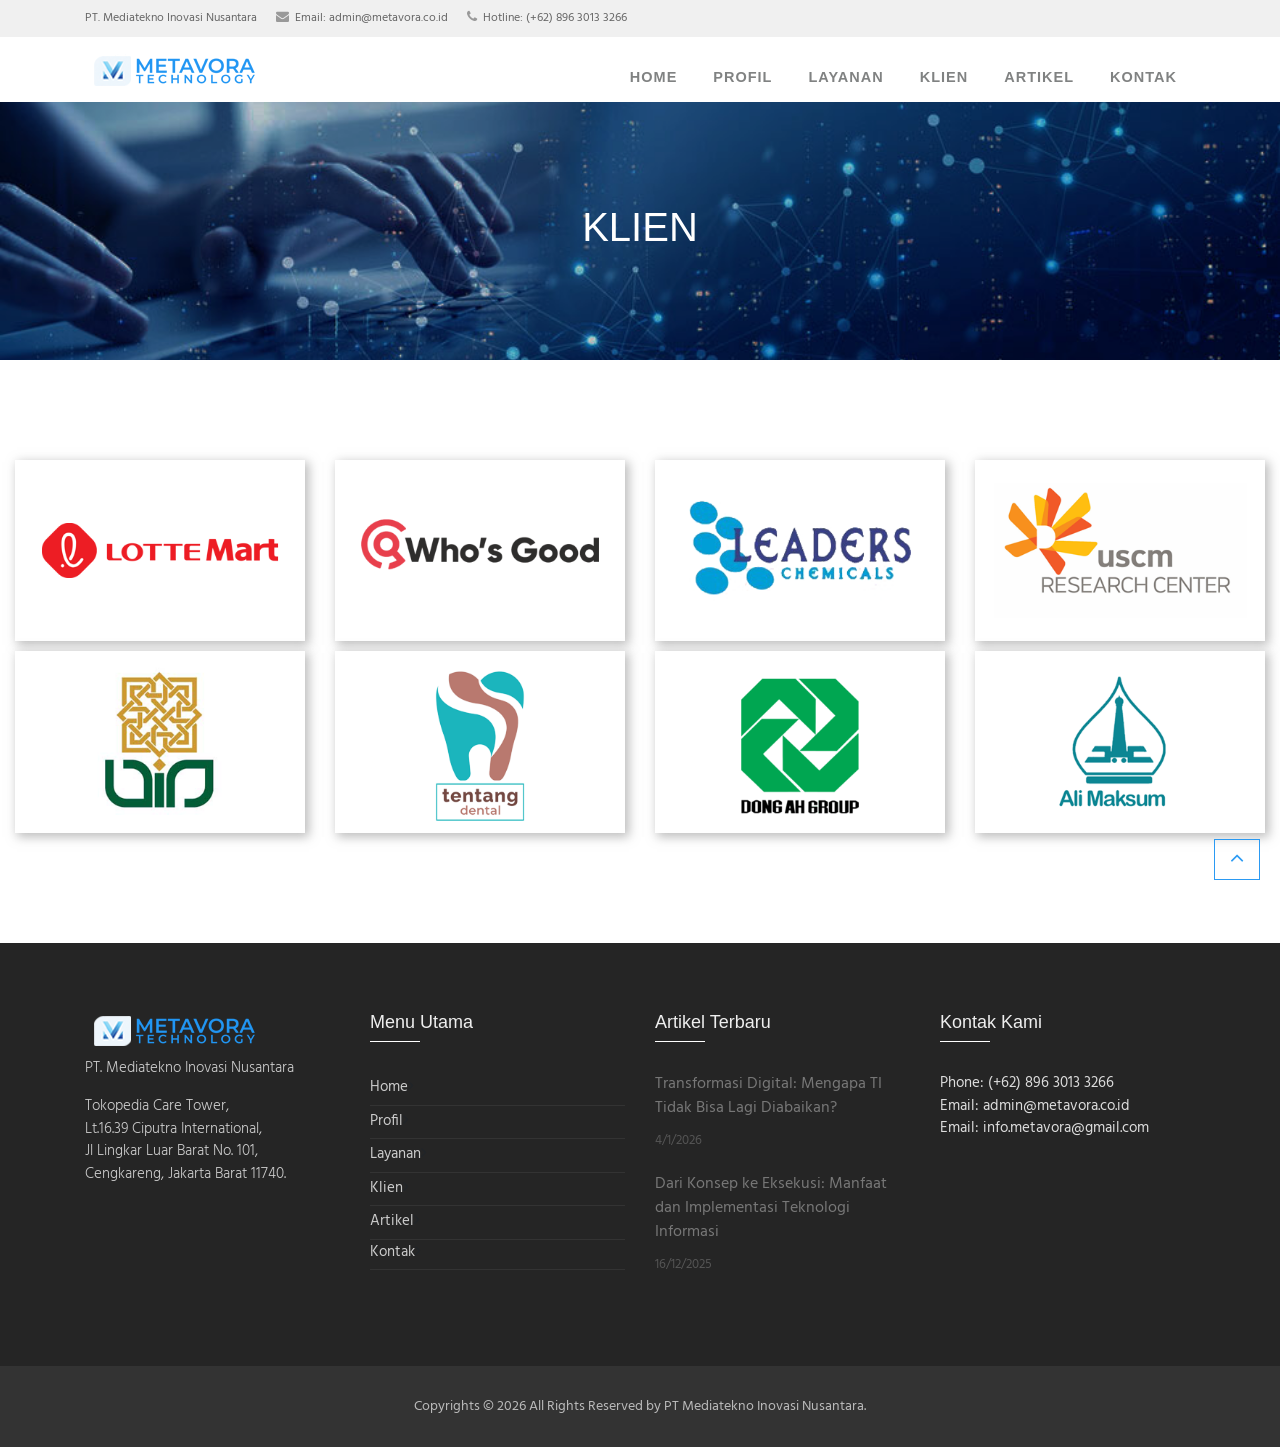
<file: client.html>
<!DOCTYPE html>
<html lang="en">
  <head>
    <meta charset="utf-8">
    <meta name="viewport" content="width=device-width, initial-scale=1, shrink-to-fit=no">
    <meta name="description" content="">
    <meta name="author" content="">
    <title>Metavora</title>
    <link rel="shortcut icon" href="img/icons/icon.png">
    <!-- Global Stylesheets -->
    <link href="https://fonts.googleapis.com/css?family=Roboto+Condensed:300,300i,400,400i,700,700i" rel="stylesheet">
    <link href="css/bootstrap/bootstrap.min.css" rel="stylesheet">
    <link rel="stylesheet" href="font-awesome-4.7.0/css/font-awesome.min.css">
    <link rel="stylesheet" href="css/animate/animate.min.css">
    <link rel="stylesheet" href="css/owl-carousel/owl.carousel.min.css">
    <link rel="stylesheet" href="css/owl-carousel/owl.theme.default.min.css">
    <link rel="stylesheet" href="css/style.css">
    <!-- Core Stylesheets -->
    <link rel="stylesheet" href="css/services.css"> 
  </head>

  <body id="page-top">

<!--====================================================
                         HEADER
======================================================--> 

    <header>
      <!-- Top Navbar  -->
      <div class="top-menubar">
        <div class="topmenu">
          <div class="container">
            <div class="row">
              <div class="col-md-7">
                <ul class="list-inline top-contacts">
                  <li>
                    <a> PT. Mediatekno Inovasi Nusantara</a>
                  </li>
                  <li>
                    <i class="fa fa-envelope"></i> Email: <a href="mailto:admin@metavora.co.id">admin@metavora.co.id</a>
                  </li>
                  <li>
                    <i class="fa fa-phone"></i> Hotline: <a href="https://wa.me/6289630133266?text=Halo%20Metavora%20Tech!">(+62) 896 3013 3266</a>
                  </li>
                </ul>
              </div>               
              </div>
            </div>
          </div>
        </div> 
      </div> 
      
      <!-- Navbar -->
      <nav class="navbar navbar-expand-lg navbar-light" id="mainNav" data-toggle="affix">
        <div class="container">
          <a class="navbar-brand smooth-scroll" href="index.html">
            <img src="img/logo-s.png" alt="logo">
          </a> 
          <button class="navbar-toggler navbar-toggler-right" type="button" data-toggle="collapse" data-target="#navbarResponsive" aria-controls="navbarResponsive" aria-expanded="false" aria-label="Toggle navigation"> 
                <span class="navbar-toggler-icon"></span>
          </button>  
          <div class="collapse navbar-collapse" id="navbarResponsive">
            <ul class="navbar-nav ml-auto">              
                <li class="nav-item" ><a class="nav-link smooth-scroll" href="index.html">Home</a></li>
                <li class="nav-item" ><a class="nav-link smooth-scroll" href="profile.html">Profil</a></li>
                <li class="nav-item" ><a class="nav-link smooth-scroll" href="services.html">Layanan</a></li>
                <li class="nav-item" ><a class="nav-link smooth-scroll" href="client.html">Klien</a></li>
                <li class="nav-item" ><a class="nav-link smooth-scroll" href="article.html">Artikel</a></li>
                <li class="nav-item" ><a class="nav-link smooth-scroll" href="contact.html">Kontak</a></li>
                <li>
                  <div class="top-menubar-nav">
                    <div class="topmenu ">
                      <div class="container">
                        <div class="row">
                          <div class="col-md-9">
                            <ul class="list-inline top-contacts">
                              <li>
                                <i class="fa fa-envelope"></i> Email: <a href="mailto:admin@metavora.co.id">admin@metavora.co.id</a>
                              </li>
                              <li>
                                <i class="fa fa-phone"></i> Hotline: <a href="https://wa.me/6289630133266?text=Halo%20Metavora%20Tech!">(+62) 896 3013 3266</a>
                              </li>
                            </ul>
                          </div> 
                          <div class="col-md-3">
                            <ul class="list-inline top-data">
                              <li><a href="#" target="_empty"><i class="fa top-social fa-facebook"></i></a></li>
                              <li><a href="#" target="_empty"><i class="fa top-social fa-twitter"></i></a></li>
                              <li><a href="#" target="_empty"><i class="fa top-social fa-google-plus"></i></a></li> 
                              <li><a href="#" class="log-top" data-toggle="modal" data-target="#login-modal">Login</a></li>  
                            </ul>
                          </div>
                        </div>
                      </div>
                    </div> 
                  </div>
                </li>
            </ul>  
          </div>
        </div>
      </nav>
    </header> 


<!--====================================================
                       HOME-P
======================================================-->
    <div id="home-p" class="home-p pages-head3 text-center">
      <div class="container">
        <h1 class="wow fadeInUp" data-wow-delay="0.1s">Klien</h1>
      </div><!--/end container-->
    </div> 


<!--====================================================
                        KLIEN
======================================================-->

    <section id="comp-offer">
      <div class="container-fluid">
        <div class="row">
          
          <div class="col-md-3 col-sm-6 desc-comp-offer wow fadeInUp" data-wow-delay="0.4s">
            <div class="desc-comp-offer-cont">
              <div class="thumbnail-blogs">
                  <img src="img/client/klien1.png" class="img-fluid" alt="...">
              </div>
            </div>
          </div>          
          <div class="col-md-3 col-sm-6 desc-comp-offer wow fadeInUp" data-wow-delay="0.6s">
            <div class="desc-comp-offer-cont">
              <div class="thumbnail-blogs">
                  <img src="img/client/klien2.png" class="img-fluid" alt="...">
              </div>              
              </div>
          </div>
          <div class="col-md-3 col-sm-6 desc-comp-offer wow fadeInUp" data-wow-delay="0.6s">
            <div class="desc-comp-offer-cont">
              <div class="thumbnail-blogs">
                  <img src="img/client/klien3.png" class="img-fluid" alt="...">
              </div>              
              </div>
          </div>
          <div class="col-md-3 col-sm-6 desc-comp-offer wow fadeInUp" data-wow-delay="0.6s">
            <div class="desc-comp-offer-cont">
              <div class="thumbnail-blogs">
                  <img src="img/client/klien4.png" class="img-fluid" alt="...">
              </div>              
              </div>
          </div>
          <div class="col-md-3 col-sm-6 desc-comp-offer wow fadeInUp" data-wow-delay="0.6s">
            <div class="desc-comp-offer-cont">
              <div class="thumbnail-blogs">
                  <img src="img/client/klien5.png" class="img-fluid" alt="...">
              </div>              
              </div>
          </div>
          <div class="col-md-3 col-sm-6 desc-comp-offer wow fadeInUp" data-wow-delay="0.6s">
            <div class="desc-comp-offer-cont">
              <div class="thumbnail-blogs">
                  <img src="img/client/klien6.png" class="img-fluid" alt="...">
              </div>              
              </div>
          </div>
          <div class="col-md-3 col-sm-6 desc-comp-offer wow fadeInUp" data-wow-delay="0.6s">
            <div class="desc-comp-offer-cont">
              <div class="thumbnail-blogs">
                  <img src="img/client/klien7.png" class="img-fluid" alt="...">
              </div>              
              </div>
          </div>
          <div class="col-md-3 col-sm-6 desc-comp-offer wow fadeInUp" data-wow-delay="0.6s">
            <div class="desc-comp-offer-cont">
              <div class="thumbnail-blogs">
                  <img src="img/client/klien8.png" class="img-fluid" alt="...">
              </div>              
              </div>
          </div>
        </div>
      </div>
    </section>


<!--====================================================
                      FOOTER
======================================================--> 
    <footer> 
        <div id="footer-s1" class="footer-s1">
          <div class="footer">
            <div class="container">
              <div class="row">
                <!-- About Us -->
                <div class="col-md-3 col-sm-6 ">
                  <div><img src="img/logo-s.png" alt="logo"></div>
                  <ul class="list-unstyled comp-desc-f">
                     <li><p>PT. Mediatekno Inovasi Nusantara </p></li>
                     <li><p>Tokopedia Care Tower, <br>
                      Lt.16.39 Ciputra International,<br>
                    Jl Lingkar Luar Barat No. 101, Cengkareng, Jakarta Barat 11740. <br> </p></li>
                  </ul><br> 
                </div>
                <!-- End About Us -->               
                <div class="col-md-3 col-sm-6 ">
                  <div class="heading-footer"><h2>Menu Utama</h2></div>
                  <ul class="list-unstyled link-list">
                    <li><a href="index.html">Home</a><i class="fa fa-angle-right"></i></li> 
                    <li><a href="profile.html">Profil</a><i class="fa fa-angle-right"></i></li> 
                    <li><a href="services.html">Layanan</a><i class="fa fa-angle-right"></i></li> 
                    <li><a href="client.html">Klien</a><i class="fa fa-angle-right"></i></li> 
                    <li><a href="article.html">Artikel</a><i class="fa fa-angle-right"></i></li> 
                    <li><a href="contact.html">Kontak</a><i class="fa fa-angle-right"></i></li> 
                  </ul>
                </div>              
                <!-- Recent Blog Entries -->
                <div class="col-md-3 col-sm-6 ">
                  <div class="heading-footer"><h2>Artikel Terbaru</h2></div>
                  <ul class="list-unstyled thumb-list">
                    <li>
                      <div class="overflow-h">
                        <a href="transformasi-digital-mengapa-ti-tidak-bisa-lagi-diabaikan.html">Transformasi Digital: Mengapa TI Tidak Bisa Lagi Diabaikan?</a>
                        <small>4/1/2026</small>
                      </div>
                    </li>
                    <li>
                      <div class="overflow-h">
                        <a href="dari-konsep-ke-eksekusi-manfaat-dan-implementasi-teknologi-informasi.html">Dari Konsep ke Eksekusi: Manfaat dan Implementasi Teknologi Informasi</a>
                        <small>16/12/2025</small>
                      </div>
                    </li>
                  </ul>
                </div>
                <!-- End Recent Blog Entries --> 
                <!-- Latest Tweets -->
                <div class="col-md-3 col-sm-6">
                  <div class="heading-footer"><h2>Kontak Kami</h2></div>
                  <address class="address-details-f">
                    Phone: <a href="https://wa.me/6289630133266?text=Halo%20Metavora%20Tech!">(+62) 896 3013 3266</a> <br>
                    Email: <a href="mailto:admin@metavora.co.id" class="">admin@metavora.co.id</a> <br>
                    Email: <a href="mailto:info.metavora@gmail.com" class="">info.metavora@gmail.com</a>
                  </address>  
                </div>
                <!-- End Latest Tweets -->
              </div>
            </div><!--/container -->
          </div> 
        </div>
        <div id="footer-bottom">
            <div class="container">
                <div class="row">
                    <div class="col-md-12">
                        <div id="footer-copyrights">
                            <p>Copyrights &copy; 2026 All Rights Reserved by PT Mediatekno Inovasi Nusantara.</p>
                        </div>
                    </div> 
                </div>
            </div>
        </div>
        <a href="#home" id="back-to-top" class="btn btn-sm btn-green btn-back-to-top smooth-scrolls hidden-sm hidden-xs" title="home" role="button">
            <i class="fa fa-angle-up"></i>
        </a>
    </footer>

    <!--Global JavaScript -->
    <script src="js/jquery/jquery.min.js"></script>
    <script src="js/popper/popper.min.js"></script>
    <script src="js/bootstrap/bootstrap.min.js"></script>
    <script src="js/wow/wow.min.js"></script>
    <script src="js/owl-carousel/owl.carousel.min.js"></script>

    <!-- Plugin JavaScript -->
    <script src="js/jquery-easing/jquery.easing.min.js"></script> 
    <script src="js/custom.js"></script> 
  </body>

</html>
</file>
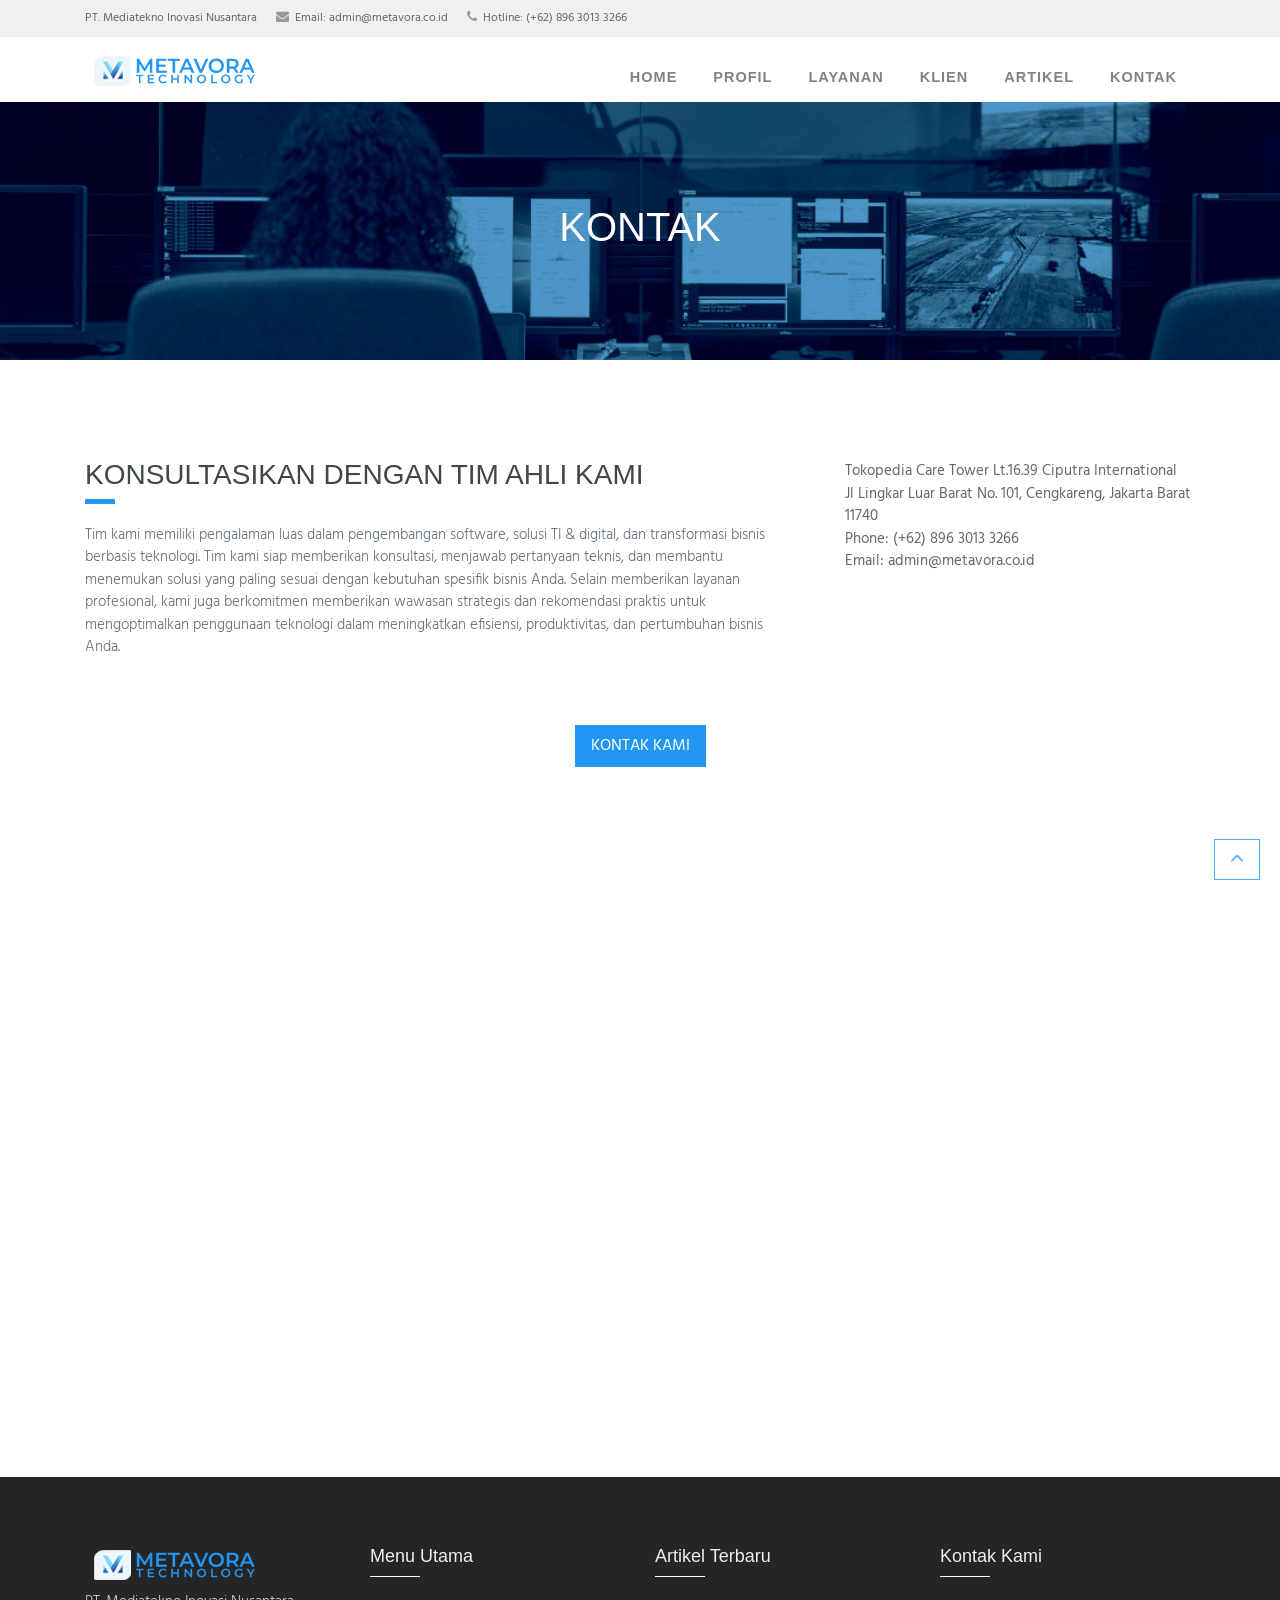
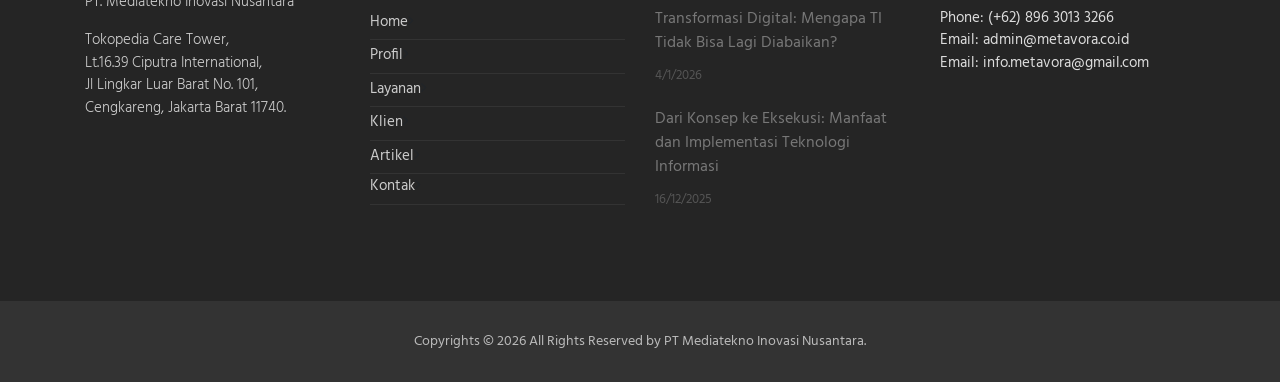
<file: contact.html>
<!DOCTYPE html>
<html lang="en">
  <head>
    <meta charset="utf-8">
    <meta name="viewport" content="width=device-width, initial-scale=1, shrink-to-fit=no">
    <meta name="description" content="">
    <meta name="author" content="">
    <title>Metavora</title>
    <link rel="shortcut icon" href="img/icons/icon.png">
    <!-- Global Stylesheets -->
    <link href="https://fonts.googleapis.com/css?family=Roboto+Condensed:300,300i,400,400i,700,700i" rel="stylesheet">
    <link href="css/bootstrap/bootstrap.min.css" rel="stylesheet">
    <link rel="stylesheet" href="font-awesome-4.7.0/css/font-awesome.min.css">
    <link rel="stylesheet" href="css/animate/animate.min.css">
    <link rel="stylesheet" href="css/owl-carousel/owl.carousel.min.css">
    <link rel="stylesheet" href="css/owl-carousel/owl.theme.default.min.css">
    <link rel="stylesheet" href="css/style.css">
    <!-- Core Stylesheets -->
    <link rel="stylesheet" href="css/contact.css"> 
  </head>

  <body id="page-top">

<!--====================================================
                         HEADER
======================================================--> 

    <header>
      <!-- Top Navbar  -->
      <div class="top-menubar">
        <div class="topmenu">
          <div class="container">
            <div class="row">
              <div class="col-md-7">
                <ul class="list-inline top-contacts">
                  <li>
                    <a> PT. Mediatekno Inovasi Nusantara</a>
                  </li>
                  <li>
                    <i class="fa fa-envelope"></i> Email: <a href="mailto:admin@metavora.co.id">admin@metavora.co.id</a>
                  </li>
                  <li>
                    <i class="fa fa-phone"></i> Hotline: <a href="https://wa.me/6289630133266?text=Halo%20Metavora%20Tech!">(+62) 896 3013 3266</a>
                  </li>
                </ul>
              </div>              
              </div>
            </div>
          </div>
        </div> 
      </div>      
      <!-- Navbar -->
      <nav class="navbar navbar-expand-lg navbar-light" id="mainNav" data-toggle="affix">
        <div class="container">
          <a class="navbar-brand smooth-scroll" href="index.html">
            <img src="img/logo-s.png" alt="logo">
          </a> 
          <button class="navbar-toggler navbar-toggler-right" type="button" data-toggle="collapse" data-target="#navbarResponsive" aria-controls="navbarResponsive" aria-expanded="false" aria-label="Toggle navigation"> 
                <span class="navbar-toggler-icon"></span>
          </button>  
          <div class="collapse navbar-collapse" id="navbarResponsive">
            <ul class="navbar-nav ml-auto">              
                <li class="nav-item" ><a class="nav-link smooth-scroll" href="index.html">Home</a></li>
                <li class="nav-item" ><a class="nav-link smooth-scroll" href="profile.html">Profil</a></li>
                <li class="nav-item" ><a class="nav-link smooth-scroll" href="services.html">Layanan</a></li>
                <li class="nav-item" ><a class="nav-link smooth-scroll" href="client.html">Klien</a></li>
                <li class="nav-item" ><a class="nav-link smooth-scroll" href="article.html">Artikel</a></li>
                <li class="nav-item" ><a class="nav-link smooth-scroll" href="contact.html">Kontak</a></li>
                <li>
                  <div class="top-menubar-nav">
                    <div class="topmenu ">
                      <div class="container">
                        <div class="row">
                          <div class="col-md-9">
                            <ul class="list-inline top-contacts">
                              <li>
                                <i class="fa fa-envelope"></i> Email: <a href="mailto:admin@metavora.co.id">admin@metavora.co.id</a>
                              </li>
                              <li>
                                <i class="fa fa-phone"></i> Hotline: <a href="https://wa.me/6289630133266?text=Halo%20Metavora%20Tech!">(+62) 896 3013 3266</a>
                              </li>
                            </ul>
                          </div> 
                          <div class="col-md-3">
                            <ul class="list-inline top-data">
                              <li><a href="#" target="_empty"><i class="fa top-social fa-facebook"></i></a></li>
                              <li><a href="#" target="_empty"><i class="fa top-social fa-twitter"></i></a></li>
                              <li><a href="#" target="_empty"><i class="fa top-social fa-google-plus"></i></a></li> 
                              <li><a href="#" class="log-top" data-toggle="modal" data-target="#login-modal">Login</a></li>  
                            </ul>
                          </div>
                        </div>
                      </div>
                    </div> 
                  </div>
                </li>
            </ul>  
          </div>
        </div>
      </nav>
    </header> 


<!--====================================================
                       HOME-P
======================================================-->
    <div id="home-p" class="home-p pages-head4 text-center">
      <div class="container">
        <h1 class="wow fadeInUp" data-wow-delay="0.1s">Kontak</h1>
      </div><!--/end container-->
    </div> 

<!--====================================================
                        CONTACT-P1  
======================================================--> 
    <section id="contact-p1" class="contact-p1">
      <div class="container">
        <div class="row">
          <div class="col-md-8">
            <div class="contact-p1-cont">
              <h3>Konsultasikan dengan Tim ahli kami</h3>
              <div class="heading-border-light"></div> 
              <p>Tim kami memiliki pengalaman luas dalam pengembangan software, solusi TI & digital, dan transformasi bisnis berbasis teknologi. Tim kami siap memberikan konsultasi, menjawab pertanyaan teknis, dan membantu menemukan solusi yang paling sesuai dengan kebutuhan spesifik bisnis Anda. Selain memberikan layanan profesional, kami juga berkomitmen memberikan wawasan strategis dan rekomendasi praktis untuk mengoptimalkan penggunaan teknologi dalam meningkatkan efisiensi, produktivitas, dan pertumbuhan bisnis Anda.</p>
            </div>
          </div>
          <div class="col-md-4"> 
            <div class="contact-p1-cont2"> 
              <address class="address-details-f">
                Tokopedia Care Tower Lt.16.39 Ciputra International <br>
                Jl Lingkar Luar Barat No. 101, Cengkareng, Jakarta Barat 11740 <br>
                Phone: <a href="https://wa.me/6289630133266?text=Halo%20Metavora%20Tech!">(+62) 896 3013 3266</a> <br>
                Email: <a href="mailto:admin@metavora.co.id" class="">admin@metavora.co.id</a>
              </address>
              <!--
              <ul class="list-inline social-icon-f top-data">
                <li><a href="#" target="_empty"><i class="fa top-social fa-facebook" style="height: 35px; width:35px; line-height: 35px;"></i></a></li>
                <li><a href="#" target="_empty"><i class="fa top-social fa-twitter" style="height: 35px; width:35px; line-height: 35px;"></i></a></li>
                <li><a href="#" target="_empty"><i class="fa top-social fa-google-plus" style="height: 35px; width:35px; line-height: 35px;"></i></a></li> 
              </ul>
              -->
            </div>
          </div>  
        </div>
      </div>
    </section>

<!--====================================================
                        CONTACT-P2 
======================================================--> 

    <service class="contact-p2" id="contact-p2">
      <div class="container">
          <div class="row con-form">
            <div class="col-md-12 sub-but"><a href="mailto:admin@metavora.co.id"><button class="btn btn-general btn-white" role="button">Kontak Kami</button></a></div>
          </div>
      </div>
    </service>


<!--====================================================
                       MAP
======================================================--> 
    <section id="contact-add">
      <div id="map">
        <div class="map-responsive">
           <iframe src="https://www.google.com/maps/embed?pb=!1m18!1m12!1m3!1d4699.344123418417!2d106.72513882329989!3d-6.173087554174253!2m3!1f0!2f0!3f0!3m2!1i1024!2i768!4f13.1!3m3!1m2!1s0x2e69f79f490bfa33%3A0x4838d14decab17ce!2sTokopedia%20Care!5e0!3m2!1sen!2sid!4v1765380428720!5m2!1sen!2sid" width="600" height="450" style="border:0;" allowfullscreen="" loading="lazy" referrerpolicy="no-referrer-when-downgrade"></iframe>
        </div>
      </div> 
    </section>

<!--====================================================
                      FOOTER
======================================================--> 
    <footer> 
        <div id="footer-s1" class="footer-s1">
          <div class="footer">
            <div class="container">
              <div class="row">
                <!-- About Us -->
                <div class="col-md-3 col-sm-6 ">
                  <div><img src="img/logo-s.png" alt="logo"></div>
                  <ul class="list-unstyled comp-desc-f">
                     <li><p>PT. Mediatekno Inovasi Nusantara </p></li>
                     <li><p>Tokopedia Care Tower, <br>
                      Lt.16.39 Ciputra International,<br>
                    Jl Lingkar Luar Barat No. 101, Cengkareng, Jakarta Barat 11740. <br> </p></li>
                  </ul><br> 
                </div>
                <!-- End About Us -->               
                <div class="col-md-3 col-sm-6 ">
                  <div class="heading-footer"><h2>Menu Utama</h2></div>
                  <ul class="list-unstyled link-list">
                    <li><a href="index.html">Home</a><i class="fa fa-angle-right"></i></li> 
                    <li><a href="profile.html">Profil</a><i class="fa fa-angle-right"></i></li> 
                    <li><a href="services.html">Layanan</a><i class="fa fa-angle-right"></i></li> 
                    <li><a href="client.html">Klien</a><i class="fa fa-angle-right"></i></li> 
                    <li><a href="article.html">Artikel</a><i class="fa fa-angle-right"></i></li> 
                    <li><a href="contact.html">Kontak</a><i class="fa fa-angle-right"></i></li> 
                  </ul>
                </div>              
                <!-- Recent Blog Entries -->
                <div class="col-md-3 col-sm-6 ">
                  <div class="heading-footer"><h2>Artikel Terbaru</h2></div>
                  <ul class="list-unstyled thumb-list">
                    <li>
                      <div class="overflow-h">
                        <a href="transformasi-digital-mengapa-ti-tidak-bisa-lagi-diabaikan.html">Transformasi Digital: Mengapa TI Tidak Bisa Lagi Diabaikan?</a>
                        <small>4/1/2026</small>
                      </div>
                    </li>
                    <li>
                      <div class="overflow-h">
                        <a href="dari-konsep-ke-eksekusi-manfaat-dan-implementasi-teknologi-informasi.html">Dari Konsep ke Eksekusi: Manfaat dan Implementasi Teknologi Informasi</a>
                        <small>16/12/2025</small>
                      </div>
                    </li>
                  </ul>
                </div>
                <!-- End Recent Blog Entries --> 
                <!-- Latest Tweets -->
                <div class="col-md-3 col-sm-6">
                  <div class="heading-footer"><h2>Kontak Kami</h2></div>
                  <address class="address-details-f">
                    Phone: <a href="https://wa.me/6289630133266?text=Halo%20Metavora%20Tech!">(+62) 896 3013 3266</a> <br>
                    Email: <a href="mailto:admin@metavora.co.id" class="">admin@metavora.co.id</a> <br>
                    Email: <a href="mailto:info.metavora@gmail.com" class="">info.metavora@gmail.com</a>
                  </address>  
                </div>
                <!-- End Latest Tweets -->
              </div>
            </div><!--/container -->
          </div> 
        </div>
        <div id="footer-bottom">
            <div class="container">
                <div class="row">
                    <div class="col-md-12">
                        <div id="footer-copyrights">
                            <p>Copyrights &copy; 2026 All Rights Reserved by PT Mediatekno Inovasi Nusantara.</p>
                        </div>
                    </div> 
                </div>
            </div>
        </div>
        <a href="#home" id="back-to-top" class="btn btn-sm btn-green btn-back-to-top smooth-scrolls hidden-sm hidden-xs" title="home" role="button">
            <i class="fa fa-angle-up"></i>
        </a>
    </footer>

    <!--Global JavaScript -->
    <script src="js/jquery/jquery.min.js"></script>
    <script src="js/popper/popper.min.js"></script>
    <script src="js/bootstrap/bootstrap.min.js"></script>
    <script src="js/wow/wow.min.js"></script>
    <script src="js/owl-carousel/owl.carousel.min.js"></script>

    <!-- Plugin JavaScript -->
    <script src="js/jquery-easing/jquery.easing.min.js"></script> 
    <script src="js/custom.js"></script> 
  </body>

</html>
</file>
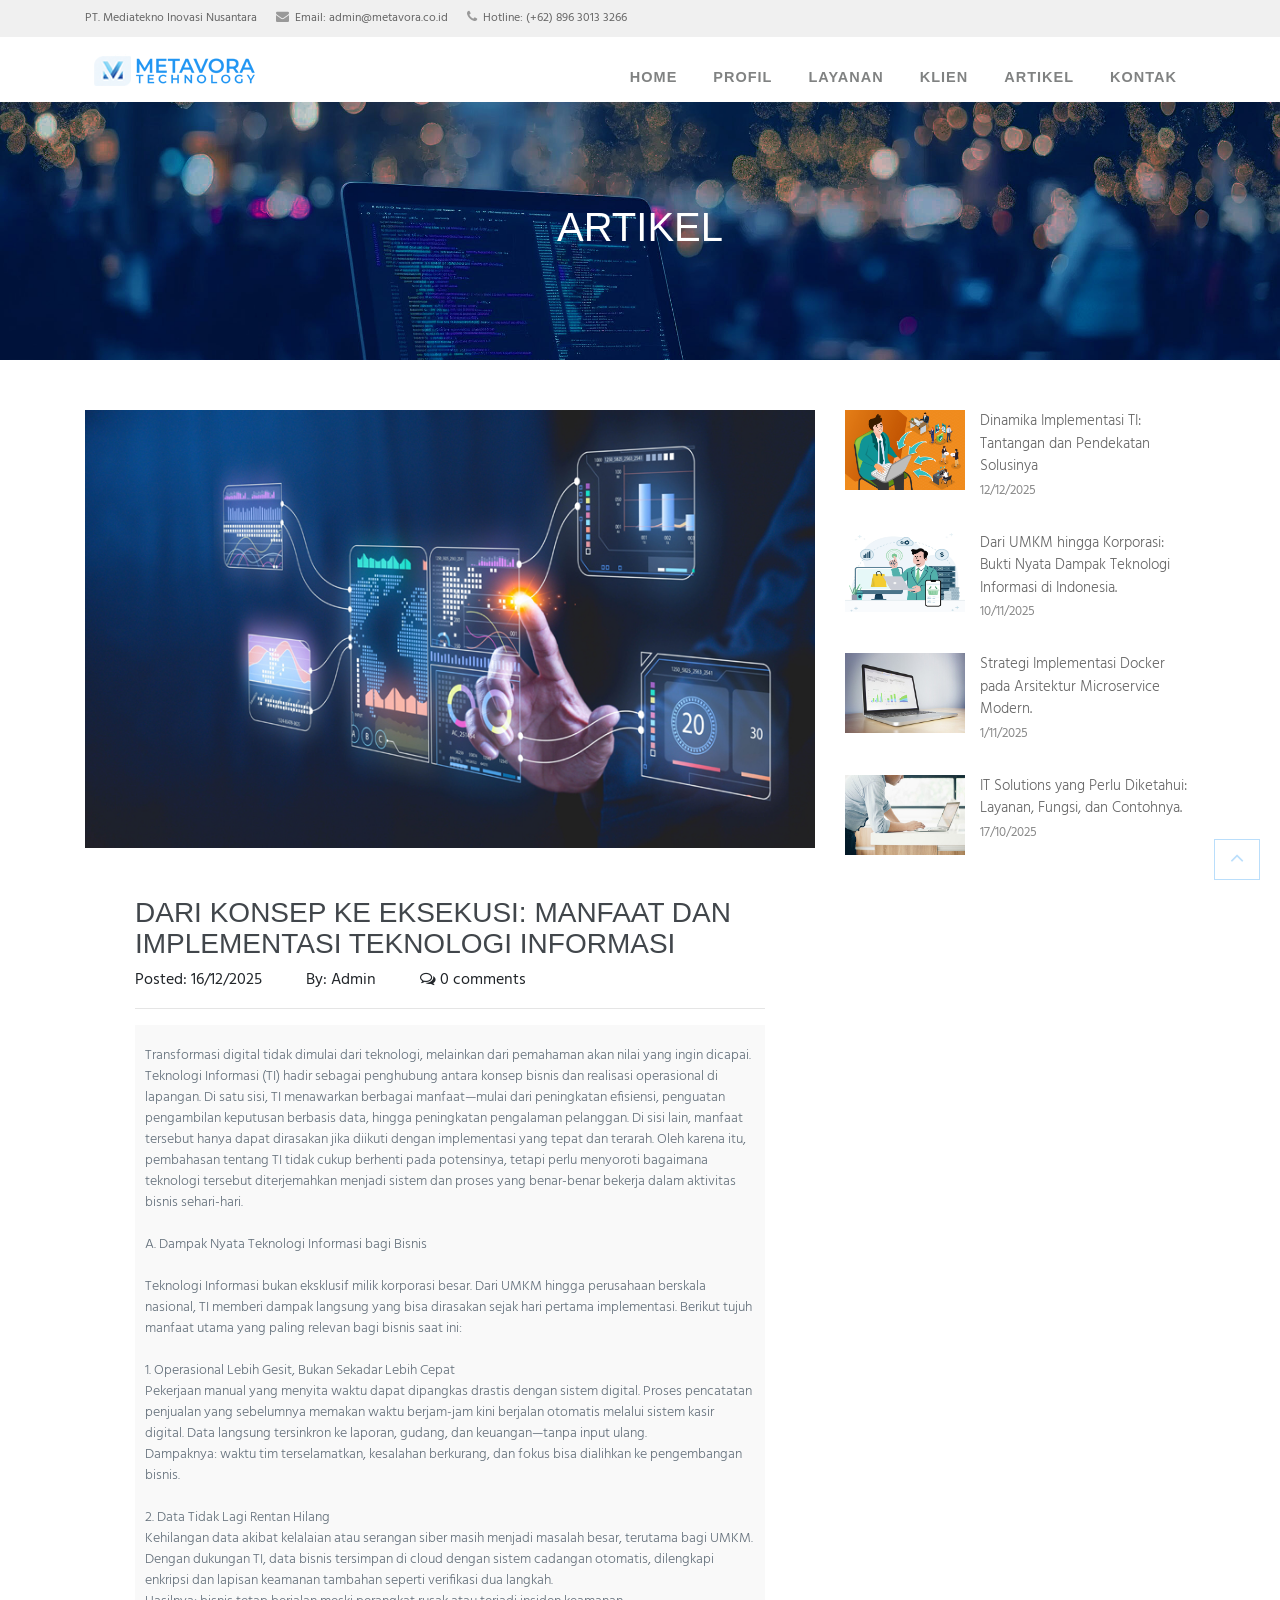
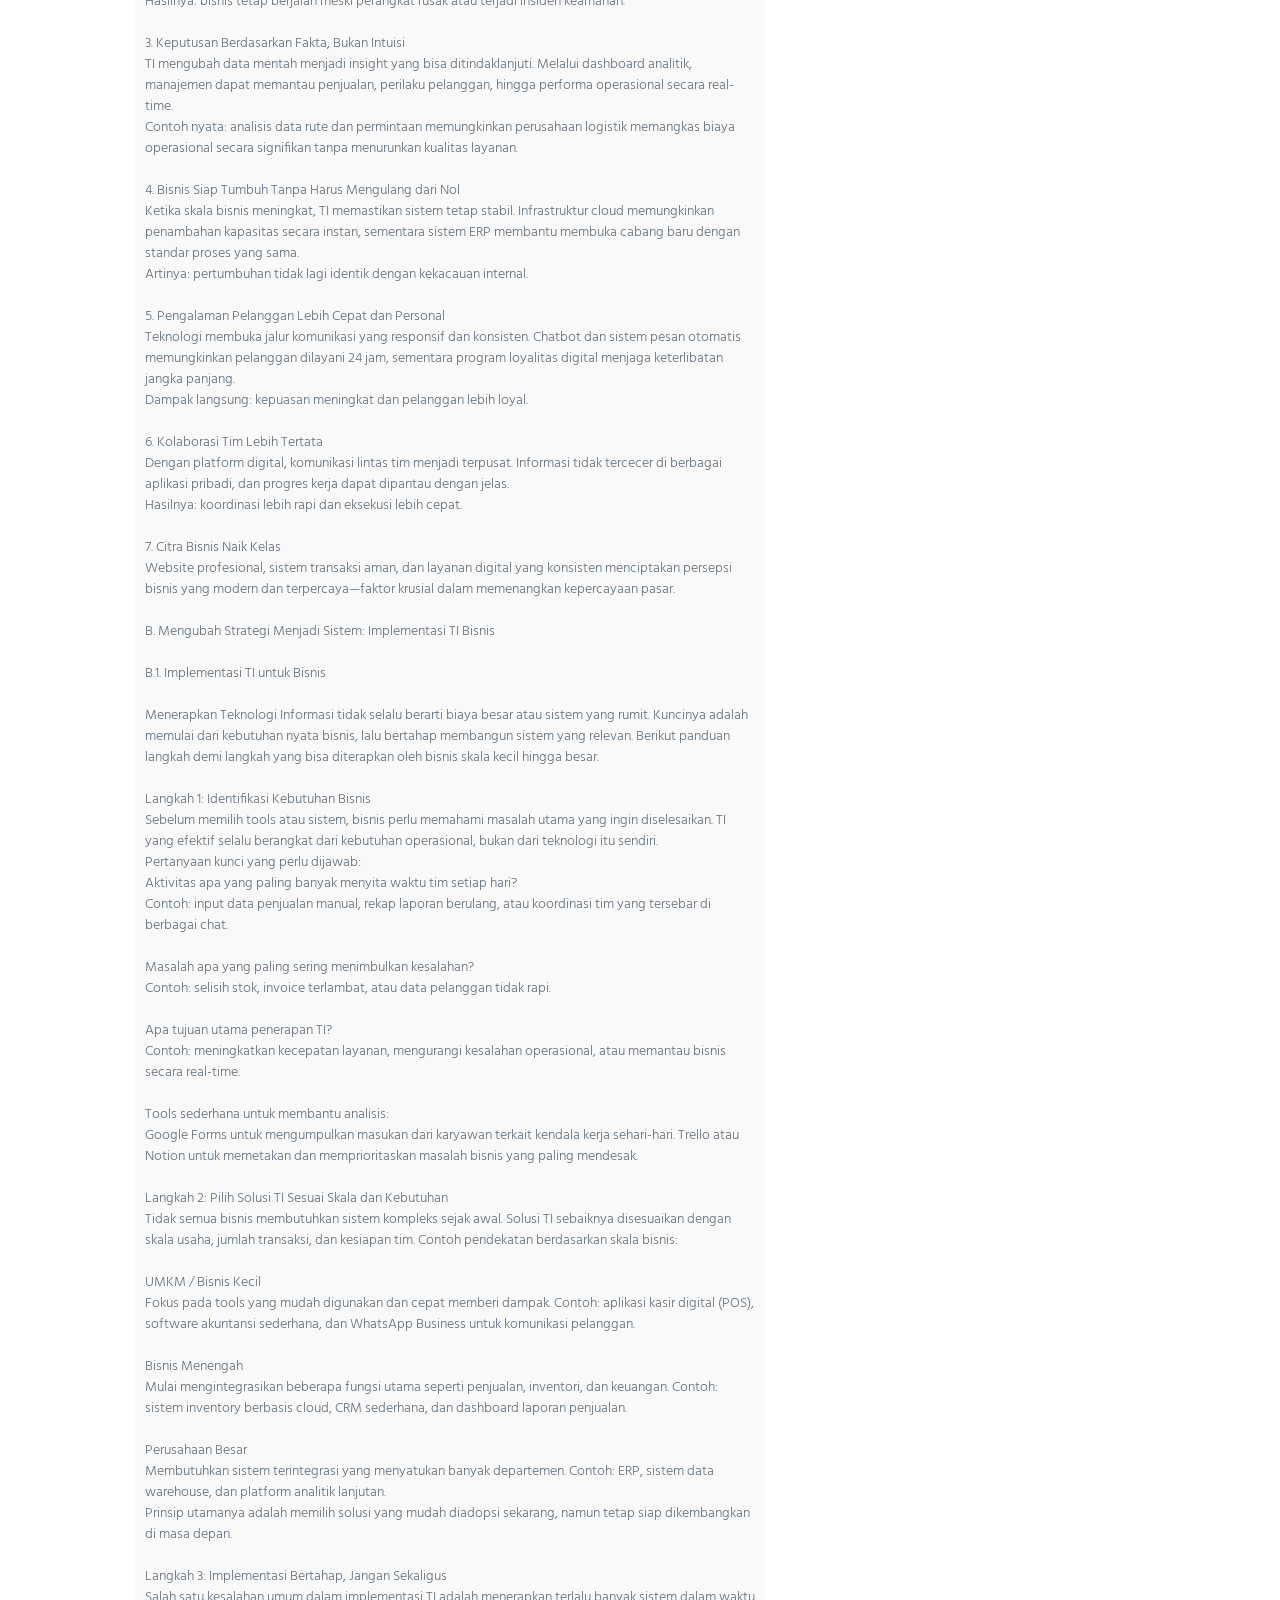
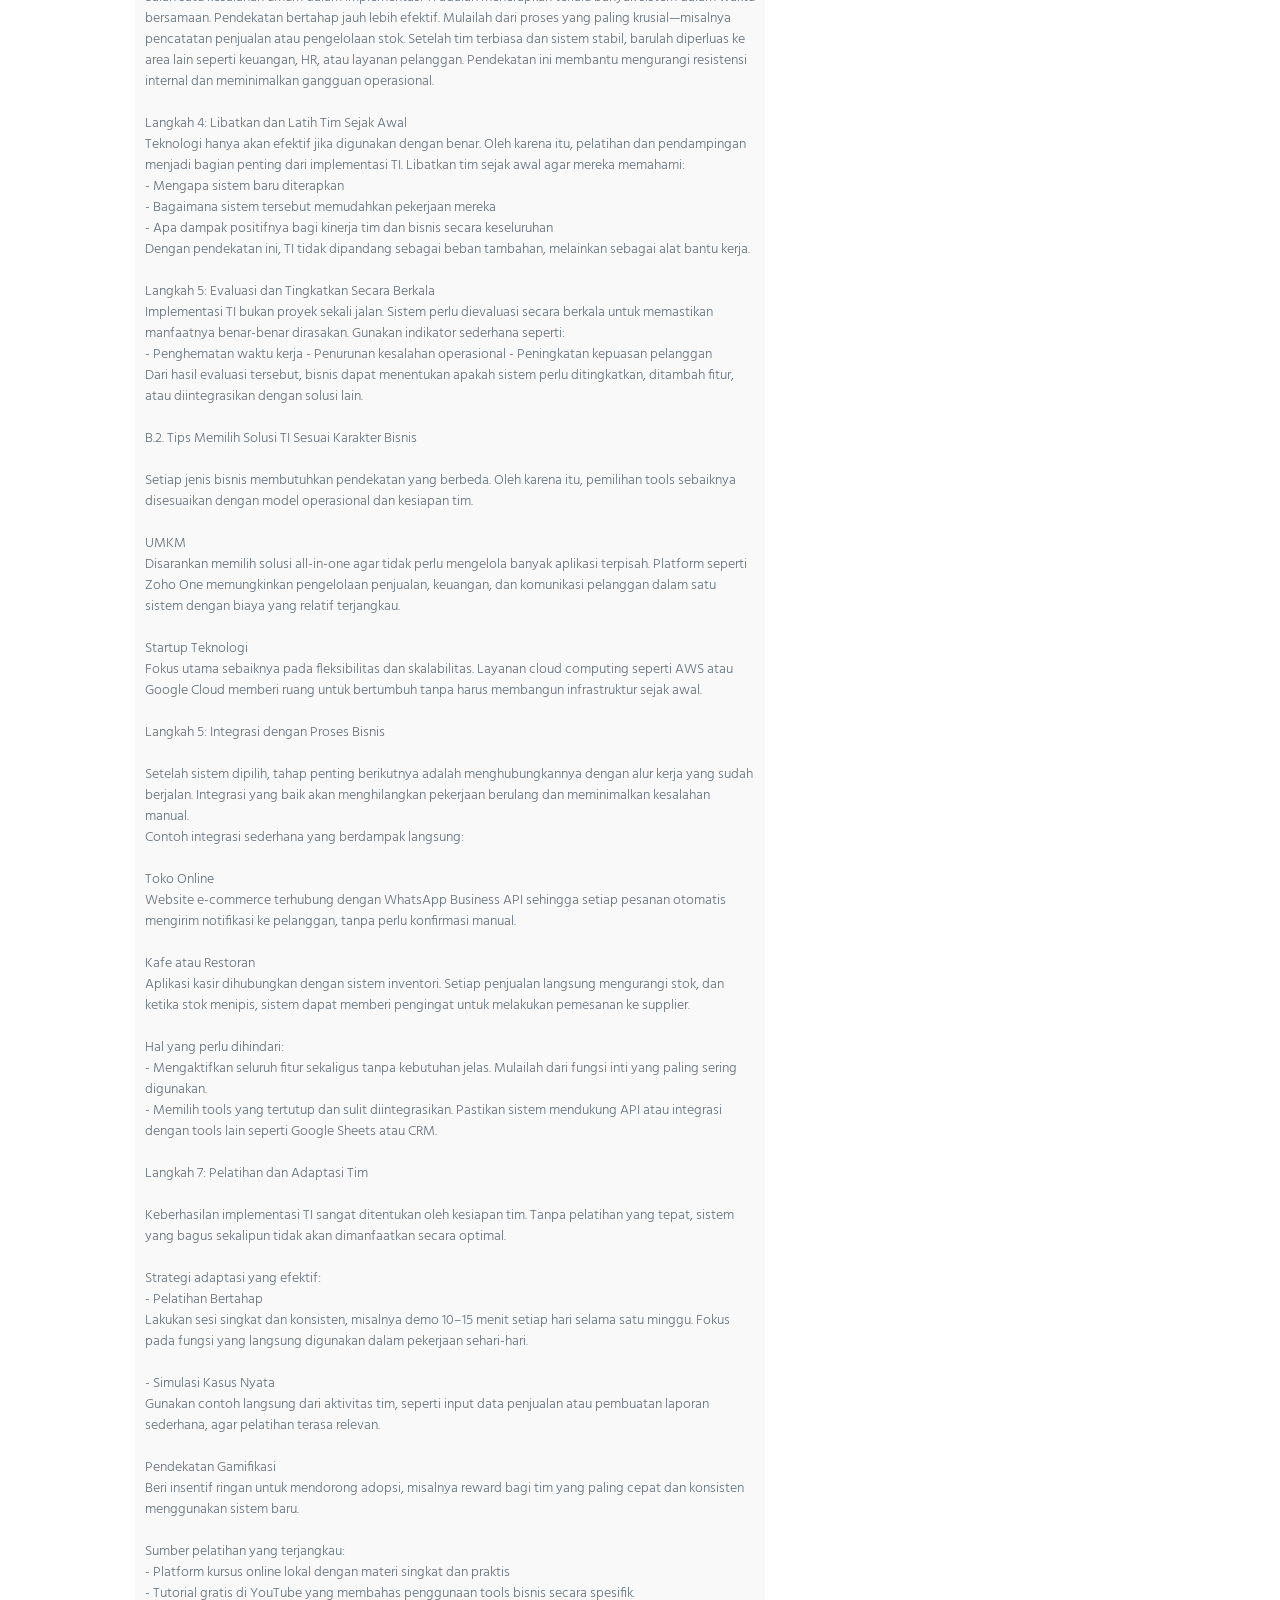
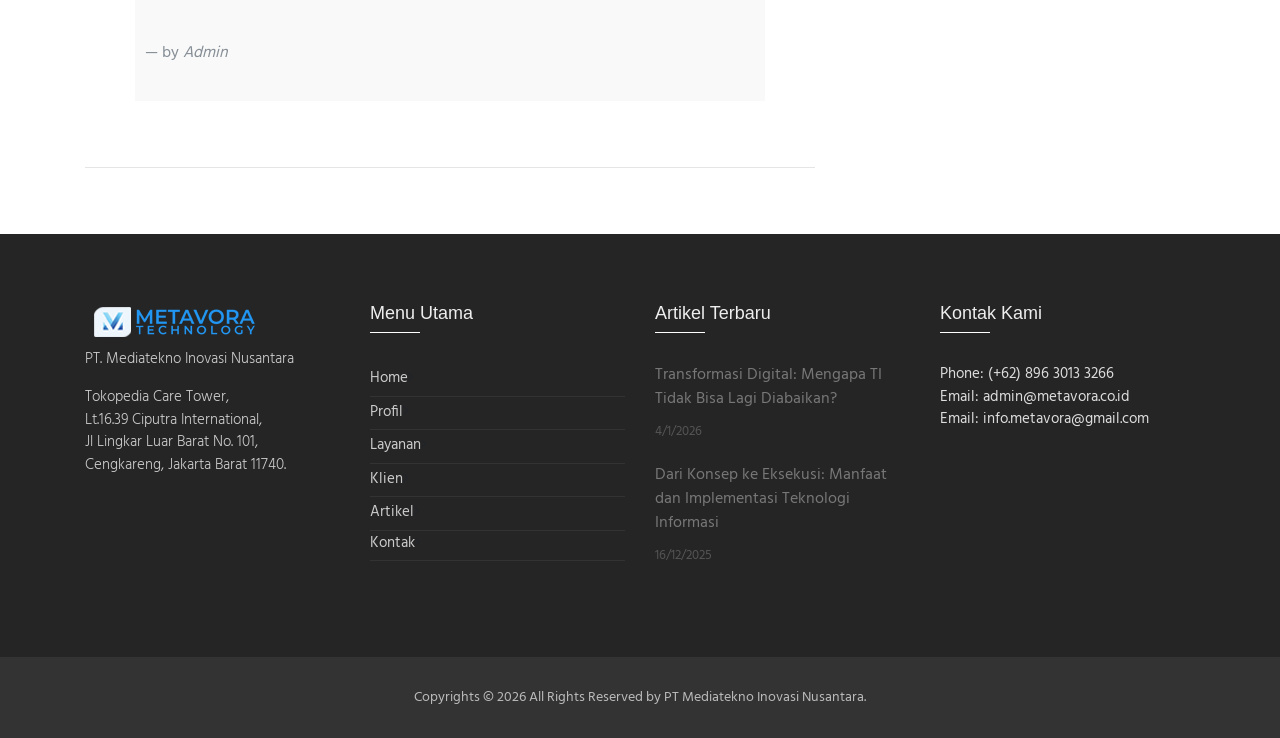
<file: dari-konsep-ke-eksekusi-manfaat-dan-implementasi-teknologi-informasi.html>
<!DOCTYPE html>
<html lang="en">
  <head>
    <meta charset="utf-8">
    <meta name="viewport" content="width=device-width, initial-scale=1, shrink-to-fit=no">
    <meta name="description" content="">
    <meta name="author" content="">
    <title>Metavora</title>
    <link rel="shortcut icon" href="img/icons/icon.png">
    <!-- Global Stylesheets -->
    <link href="https://fonts.googleapis.com/css?family=Roboto+Condensed:300,300i,400,400i,700,700i" rel="stylesheet">
    <link href="css/bootstrap/bootstrap.min.css" rel="stylesheet">
    <link rel="stylesheet" href="font-awesome-4.7.0/css/font-awesome.min.css">
    <link rel="stylesheet" href="css/animate/animate.min.css">
    <link rel="stylesheet" href="css/owl-carousel/owl.carousel.min.css">
    <link rel="stylesheet" href="css/owl-carousel/owl.theme.default.min.css">
    <link rel="stylesheet" href="css/style.css">
    <!-- Core Stylesheets -->
    <link rel="stylesheet" href="css/news.css"> 
  </head>

  <body id="page-top">

<!--====================================================
                         HEADER
======================================================--> 

    <header>
      <!-- Top Navbar  -->
      <div class="top-menubar">
        <div class="topmenu">
          <div class="container">
            <div class="row">
              <div class="col-md-7">
                <ul class="list-inline top-contacts">
                  <li>
                    <a> PT. Mediatekno Inovasi Nusantara</a>
                  </li>
                  <li>
                    <i class="fa fa-envelope"></i> Email: <a href="mailto:admin@metavora.co.id">admin@metavora.co.id</a>
                  </li>
                  <li>
                    <i class="fa fa-phone"></i> Hotline: <a href="https://wa.me/6289630133266?text=Halo%20Metavora%20Tech!">(+62) 896 3013 3266</a>
                  </li>
                </ul>
              </div>               
              </div>
            </div>
          </div>
        </div> 
      </div> 
      
      <!-- Navbar -->
      <nav class="navbar navbar-expand-lg navbar-light" id="mainNav" data-toggle="affix">
        <div class="container">
          <a class="navbar-brand smooth-scroll" href="index.html">
            <img src="img/logo-s.png" alt="logo">
          </a> 
          <button class="navbar-toggler navbar-toggler-right" type="button" data-toggle="collapse" data-target="#navbarResponsive" aria-controls="navbarResponsive" aria-expanded="false" aria-label="Toggle navigation"> 
                <span class="navbar-toggler-icon"></span>
          </button>  
          <div class="collapse navbar-collapse" id="navbarResponsive">
            <ul class="navbar-nav ml-auto">              
                <li class="nav-item" ><a class="nav-link smooth-scroll" href="index.html">Home</a></li>
                <li class="nav-item" ><a class="nav-link smooth-scroll" href="profile.html">Profil</a></li>
                <li class="nav-item" ><a class="nav-link smooth-scroll" href="services.html">Layanan</a></li>
                <li class="nav-item" ><a class="nav-link smooth-scroll" href="client.html">Klien</a></li>
                <li class="nav-item" ><a class="nav-link smooth-scroll" href="article.html">Artikel</a></li>
                <li class="nav-item" ><a class="nav-link smooth-scroll" href="contact.html">Kontak</a></li>
                <li>
                  <div class="top-menubar-nav">
                    <div class="topmenu ">
                      <div class="container">
                        <div class="row">
                          <div class="col-md-9">
                            <ul class="list-inline top-contacts">
                              <li>
                                <i class="fa fa-envelope"></i> Email: <a href="mailto:admin@metavora.co.id">admin@metavora.co.id</a>
                              </li>
                              <li>
                                <i class="fa fa-phone"></i> Hotline: <a href="https://wa.me/6289630133266?text=Halo%20Metavora%20Tech!">(+62) 896 3013 3266</a>
                              </li>
                            </ul>
                          </div> 
                          <div class="col-md-3">
                            <ul class="list-inline top-data">
                              <li><a href="#" target="_empty"><i class="fa top-social fa-facebook"></i></a></li>
                              <li><a href="#" target="_empty"><i class="fa top-social fa-twitter"></i></a></li>
                              <li><a href="#" target="_empty"><i class="fa top-social fa-google-plus"></i></a></li> 
                              <li><a href="#" class="log-top" data-toggle="modal" data-target="#login-modal">Login</a></li>  
                            </ul>
                          </div>
                        </div>
                      </div>
                    </div> 
                  </div>
                </li>
            </ul>  
          </div>
        </div>
      </nav>
    </header> 

 
<!--====================================================
                       HOME-P
======================================================-->
    <div id="home-p" class="home-p pages-head5 text-center">
      <div class="container">
        <h1 class="wow fadeInUp" data-wow-delay="0.1s">Artikel</h1>
      </div><!--/end container-->
    </div> 


<!--====================================================
                      NEWS DETAILS
======================================================--> 
    <section id="single-news-p1" class="single-news-p1">
      <div class="container">
        <div class="row">

          <!-- left news details -->
          <div class="col-md-8">
            <div class="single-news-p1-cont">
              <div class="single-news-img">
                <img src="img/news/article2.jpg" alt="" class="img-fluid">
              </div>
              <div class="single-news-desc">
                <h3>Dari Konsep ke Eksekusi: Manfaat dan Implementasi Teknologi Informasi</h3>
                <ul class="list-inline">
                  <li>Posted: <span class="text-theme-colored2"> 16/12/2025</span></li>
                  <li>By: <span class="text-theme-colored2">Admin</span></li>
                  <li><i class="fa fa-comments-o"></i> 0 comments</li>
                </ul>
                <hr>
                <div class="bg-light-gray">
                  <p>Transformasi digital tidak dimulai dari teknologi, melainkan dari pemahaman akan nilai yang ingin dicapai. Teknologi Informasi (TI) hadir sebagai penghubung antara konsep bisnis dan realisasi operasional di lapangan. Di satu sisi, TI menawarkan berbagai manfaat—mulai dari peningkatan efisiensi, penguatan pengambilan keputusan berbasis data, hingga peningkatan pengalaman pelanggan. Di sisi lain, manfaat tersebut hanya dapat dirasakan jika diikuti dengan implementasi yang tepat dan terarah. Oleh karena itu, pembahasan tentang TI tidak cukup berhenti pada potensinya, tetapi perlu menyoroti bagaimana teknologi tersebut diterjemahkan menjadi sistem dan proses yang benar-benar bekerja dalam aktivitas bisnis sehari-hari.<br><br>

                  A. Dampak Nyata Teknologi Informasi bagi Bisnis<br><br>

                  Teknologi Informasi bukan eksklusif milik korporasi besar. Dari UMKM hingga perusahaan berskala nasional, TI memberi dampak langsung yang bisa dirasakan sejak hari pertama implementasi. Berikut tujuh manfaat utama yang paling relevan bagi bisnis saat ini:<br><br>

                  1. Operasional Lebih Gesit, Bukan Sekadar Lebih Cepat<br>

                  Pekerjaan manual yang menyita waktu dapat dipangkas drastis dengan sistem digital.
                  Proses pencatatan penjualan yang sebelumnya memakan waktu berjam-jam kini berjalan otomatis melalui sistem kasir digital. Data langsung tersinkron ke laporan, gudang, dan keuangan—tanpa input ulang.<br>

                  Dampaknya: waktu tim terselamatkan, kesalahan berkurang, dan fokus bisa dialihkan ke pengembangan bisnis.<br><br>

                  2. Data Tidak Lagi Rentan Hilang<br>

                  Kehilangan data akibat kelalaian atau serangan siber masih menjadi masalah besar, terutama bagi UMKM.
                  Dengan dukungan TI, data bisnis tersimpan di cloud dengan sistem cadangan otomatis, dilengkapi enkripsi dan lapisan keamanan tambahan seperti verifikasi dua langkah.<br>

                  Hasilnya: bisnis tetap berjalan meski perangkat rusak atau terjadi insiden keamanan.<br><br>

                  3. Keputusan Berdasarkan Fakta, Bukan Intuisi<br>

                  TI mengubah data mentah menjadi insight yang bisa ditindaklanjuti.
                  Melalui dashboard analitik, manajemen dapat memantau penjualan, perilaku pelanggan, hingga performa operasional secara real-time.<br>

                  Contoh nyata: analisis data rute dan permintaan memungkinkan perusahaan logistik memangkas biaya operasional secara signifikan tanpa menurunkan kualitas layanan.<br><br>

                  4. Bisnis Siap Tumbuh Tanpa Harus Mengulang dari Nol<br>

                  Ketika skala bisnis meningkat, TI memastikan sistem tetap stabil.
                  Infrastruktur cloud memungkinkan penambahan kapasitas secara instan, sementara sistem ERP membantu membuka cabang baru dengan standar proses yang sama.<br>

                  Artinya: pertumbuhan tidak lagi identik dengan kekacauan internal.<br><br>

                  5. Pengalaman Pelanggan Lebih Cepat dan Personal<br>

                  Teknologi membuka jalur komunikasi yang responsif dan konsisten.
                  Chatbot dan sistem pesan otomatis memungkinkan pelanggan dilayani 24 jam, sementara program loyalitas digital menjaga keterlibatan jangka panjang.<br>

                  Dampak langsung: kepuasan meningkat dan pelanggan lebih loyal.<br><br>

                  6. Kolaborasi Tim Lebih Tertata<br>

                  Dengan platform digital, komunikasi lintas tim menjadi terpusat. Informasi tidak tercecer di berbagai aplikasi pribadi, dan progres kerja dapat dipantau dengan jelas.<br>

                  Hasilnya: koordinasi lebih rapi dan eksekusi lebih cepat.<br><br>

                  7. Citra Bisnis Naik Kelas<br>

                  Website profesional, sistem transaksi aman, dan layanan digital yang konsisten menciptakan persepsi bisnis yang modern dan terpercaya—faktor krusial dalam memenangkan kepercayaan pasar.<br><br>


                  B. Mengubah Strategi Menjadi Sistem: Implementasi TI Bisnis<br><br>


                  B.1. Implementasi TI untuk Bisnis<br><br>

                  Menerapkan Teknologi Informasi tidak selalu berarti biaya besar atau sistem yang rumit. Kuncinya adalah memulai dari kebutuhan nyata bisnis, lalu bertahap membangun sistem yang relevan. Berikut panduan langkah demi langkah yang bisa diterapkan oleh bisnis skala kecil hingga besar.<br><br>

                  Langkah 1: Identifikasi Kebutuhan Bisnis<br>

                  Sebelum memilih tools atau sistem, bisnis perlu memahami masalah utama yang ingin diselesaikan. TI yang efektif selalu berangkat dari kebutuhan operasional, bukan dari teknologi itu sendiri.<br>

                  Pertanyaan kunci yang perlu dijawab:<br>

                  Aktivitas apa yang paling banyak menyita waktu tim setiap hari?<br>
                  Contoh: input data penjualan manual, rekap laporan berulang, atau koordinasi tim yang tersebar di berbagai chat.<br><br>

                  Masalah apa yang paling sering menimbulkan kesalahan?<br>
                  Contoh: selisih stok, invoice terlambat, atau data pelanggan tidak rapi.<br><br>

                  Apa tujuan utama penerapan TI?<br>
                  Contoh: meningkatkan kecepatan layanan, mengurangi kesalahan operasional, atau memantau bisnis secara real-time.<br><br>

                  Tools sederhana untuk membantu analisis:<br>

                  Google Forms untuk mengumpulkan masukan dari karyawan terkait kendala kerja sehari-hari.

                  Trello atau Notion untuk memetakan dan memprioritaskan masalah bisnis yang paling mendesak.<br><br>

                  Langkah 2: Pilih Solusi TI Sesuai Skala dan Kebutuhan<br>

                  Tidak semua bisnis membutuhkan sistem kompleks sejak awal. Solusi TI sebaiknya disesuaikan dengan skala usaha, jumlah transaksi, dan kesiapan tim.

                  Contoh pendekatan berdasarkan skala bisnis:<br><br>

                  UMKM / Bisnis Kecil<br>
                  Fokus pada tools yang mudah digunakan dan cepat memberi dampak.
                  Contoh: aplikasi kasir digital (POS), software akuntansi sederhana, dan WhatsApp Business untuk komunikasi pelanggan.<br><br>

                  Bisnis Menengah<br>
                  Mulai mengintegrasikan beberapa fungsi utama seperti penjualan, inventori, dan keuangan.
                  Contoh: sistem inventory berbasis cloud, CRM sederhana, dan dashboard laporan penjualan.<br><br>

                  Perusahaan Besar<br>
                  Membutuhkan sistem terintegrasi yang menyatukan banyak departemen.
                  Contoh: ERP, sistem data warehouse, dan platform analitik lanjutan.<br>

                  Prinsip utamanya adalah memilih solusi yang mudah diadopsi sekarang, namun tetap siap dikembangkan di masa depan.<br><br>

                  Langkah 3: Implementasi Bertahap, Jangan Sekaligus<br>

                  Salah satu kesalahan umum dalam implementasi TI adalah menerapkan terlalu banyak sistem dalam waktu bersamaan. Pendekatan bertahap jauh lebih efektif.

                  Mulailah dari proses yang paling krusial—misalnya pencatatan penjualan atau pengelolaan stok. Setelah tim terbiasa dan sistem stabil, barulah diperluas ke area lain seperti keuangan, HR, atau layanan pelanggan.

                  Pendekatan ini membantu mengurangi resistensi internal dan meminimalkan gangguan operasional.<br><br>

                  Langkah 4: Libatkan dan Latih Tim Sejak Awal<br>

                  Teknologi hanya akan efektif jika digunakan dengan benar. Oleh karena itu, pelatihan dan pendampingan menjadi bagian penting dari implementasi TI.

                  Libatkan tim sejak awal agar mereka memahami:<br>

                  - Mengapa sistem baru diterapkan<br>

                  - Bagaimana sistem tersebut memudahkan pekerjaan mereka<br>

                  - Apa dampak positifnya bagi kinerja tim dan bisnis secara keseluruhan<br>

                  Dengan pendekatan ini, TI tidak dipandang sebagai beban tambahan, melainkan sebagai alat bantu kerja.<br><br>

                  Langkah 5: Evaluasi dan Tingkatkan Secara Berkala<br>

                  Implementasi TI bukan proyek sekali jalan. Sistem perlu dievaluasi secara berkala untuk memastikan manfaatnya benar-benar dirasakan.

                  Gunakan indikator sederhana seperti:<br>

                  - Penghematan waktu kerja

                  - Penurunan kesalahan operasional

                  - Peningkatan kepuasan pelanggan<br>

                  Dari hasil evaluasi tersebut, bisnis dapat menentukan apakah sistem perlu ditingkatkan, ditambah fitur, atau diintegrasikan dengan solusi lain.<br><br>


                  B.2. Tips Memilih Solusi TI Sesuai Karakter Bisnis<br><br>

                  Setiap jenis bisnis membutuhkan pendekatan yang berbeda. Oleh karena itu, pemilihan tools sebaiknya disesuaikan dengan model operasional dan kesiapan tim.<br><br>

                  UMKM<br>
                  Disarankan memilih solusi all-in-one agar tidak perlu mengelola banyak aplikasi terpisah. Platform seperti Zoho One memungkinkan pengelolaan penjualan, keuangan, dan komunikasi pelanggan dalam satu sistem dengan biaya yang relatif terjangkau.<br><br>

                  Startup Teknologi<br>
                  Fokus utama sebaiknya pada fleksibilitas dan skalabilitas. Layanan cloud computing seperti AWS atau Google Cloud memberi ruang untuk bertumbuh tanpa harus membangun infrastruktur sejak awal.<br><br>

                  Langkah 5: Integrasi dengan Proses Bisnis<br><br>

                  Setelah sistem dipilih, tahap penting berikutnya adalah menghubungkannya dengan alur kerja yang sudah berjalan. Integrasi yang baik akan menghilangkan pekerjaan berulang dan meminimalkan kesalahan manual.<br>

                  Contoh integrasi sederhana yang berdampak langsung:<br><br>

                  Toko Online<br>
                  Website e-commerce terhubung dengan WhatsApp Business API sehingga setiap pesanan otomatis mengirim notifikasi ke pelanggan, tanpa perlu konfirmasi manual.<br><br>
                  Kafe atau Restoran<br>
                  Aplikasi kasir dihubungkan dengan sistem inventori. Setiap penjualan langsung mengurangi stok, dan ketika stok menipis, sistem dapat memberi pengingat untuk melakukan pemesanan ke supplier.<br><br>

                  Hal yang perlu dihindari:<br>

                  - Mengaktifkan seluruh fitur sekaligus tanpa kebutuhan jelas. Mulailah dari fungsi inti yang paling sering digunakan.<br>

                  - Memilih tools yang tertutup dan sulit diintegrasikan. Pastikan sistem mendukung API atau integrasi dengan tools lain seperti Google Sheets atau CRM.<br><br>

                  Langkah 7: Pelatihan dan Adaptasi Tim<br><br>

                  Keberhasilan implementasi TI sangat ditentukan oleh kesiapan tim. Tanpa pelatihan yang tepat, sistem yang bagus sekalipun tidak akan dimanfaatkan secara optimal.<br><br>

                  Strategi adaptasi yang efektif:<br>

                  - Pelatihan Bertahap<br>
                  Lakukan sesi singkat dan konsisten, misalnya demo 10–15 menit setiap hari selama satu minggu. Fokus pada fungsi yang langsung digunakan dalam pekerjaan sehari-hari.<br><br>

                  - Simulasi Kasus Nyata<br>
                  Gunakan contoh langsung dari aktivitas tim, seperti input data penjualan atau pembuatan laporan sederhana, agar pelatihan terasa relevan.<br><br>

                  Pendekatan Gamifikasi<br>
                  Beri insentif ringan untuk mendorong adopsi, misalnya reward bagi tim yang paling cepat dan konsisten menggunakan sistem baru.<br><br>

                  Sumber pelatihan yang terjangkau:<br>

                  - Platform kursus online lokal dengan materi singkat dan praktis<br>
                  - Tutorial gratis di YouTube yang membahas penggunaan tools bisnis secara spesifik. <br><br>
                </p>  
                  <blockquote class="blockquote">
                  <footer class="blockquote-footer">by
                    <cite title="Source Title">Admin</cite>
                  </footer>
                  </blockquote>
                </div>
              </div>
            </div>  
            <hr>
          </div>

          <!-- Right news details -->
          <div class="col-md-4">
            <div class="small-news-box">
              <a href="">
                <div class="right-side-sn-cont">
                  <img src="img/news/article3.jpeg" alt="" class="img-fluid">
                  <a href="dinamika-implementasi-ti-tantangan-dan-pendekatan-solusinya.html"><p>Dinamika Implementasi TI: Tantangan dan Pendekatan Solusinya</p></a>
                  <small><fa class="fa-watch"> 12/12/2025</fa></small>
                </div>
              </a>
              <a href="">
                <div class="right-side-sn-cont">
                  <img src="img/news/article4.png" alt="" class="img-fluid">
                  <a href="dari-umkm-hingga-korporasi-bukti-nyata-dampak-teknologi-informasi-di-indonesia.html"><p>Dari UMKM hingga Korporasi: Bukti Nyata Dampak Teknologi Informasi di Indonesia.</p></a>
                  <small><fa class="fa-watch"> 10/11/2025</fa></small>
                </div>
              </a>
              <a href="">
                <div class="right-side-sn-cont">
                  <img src="img/news/news2.jpg" alt="" class="img-fluid">
                  <a href="strategi-implementasi-docker-pada-arsitektur-microservice-modern.html"><p>Strategi Implementasi Docker pada Arsitektur Microservice Modern.</p></a>
                  <small><fa class="fa-watch"> 1/11/2025</fa></small>
                </div>
              </a>
              <a href="">
                <div class="right-side-sn-cont">
                  <img src="img/news/news-12.jpg" alt="" class="img-fluid">
                  <a href="it-solutions-yang-perlu-diketahui-layanan-fungsi-dan-contohnya.html"><p>IT Solutions yang Perlu Diketahui: Layanan, Fungsi, dan Contohnya.</p></a>
                  <small><fa class="fa-watch"> 17/10/2025</fa></small>
                </div>
              </a>
            </div>
          </div> 
        </div>
      </div>
    </section>
 

<!--====================================================
                      FOOTER
======================================================--> 
    <footer> 
        <div id="footer-s1" class="footer-s1">
          <div class="footer">
            <div class="container">
              <div class="row">
                <!-- About Us -->
                <div class="col-md-3 col-sm-6 ">
                  <div><img src="img/logo-s.png" alt="logo"></div>
                  <ul class="list-unstyled comp-desc-f">
                     <li><p>PT. Mediatekno Inovasi Nusantara </p></li>
                     <li><p>Tokopedia Care Tower, <br>
                      Lt.16.39 Ciputra International,<br>
                    Jl Lingkar Luar Barat No. 101, Cengkareng, Jakarta Barat 11740. <br> </p></li>
                  </ul><br> 
                </div>
                <!-- End About Us -->               
                <div class="col-md-3 col-sm-6 ">
                  <div class="heading-footer"><h2>Menu Utama</h2></div>
                  <ul class="list-unstyled link-list">
                    <li><a href="index.html">Home</a><i class="fa fa-angle-right"></i></li> 
                    <li><a href="profile.html">Profil</a><i class="fa fa-angle-right"></i></li> 
                    <li><a href="services.html">Layanan</a><i class="fa fa-angle-right"></i></li> 
                    <li><a href="client.html">Klien</a><i class="fa fa-angle-right"></i></li> 
                    <li><a href="article.html">Artikel</a><i class="fa fa-angle-right"></i></li> 
                    <li><a href="contact.html">Kontak</a><i class="fa fa-angle-right"></i></li> 
                  </ul>
                </div>              
                <!-- Recent Blog Entries -->
                <div class="col-md-3 col-sm-6 ">
                  <div class="heading-footer"><h2>Artikel Terbaru</h2></div>
                  <ul class="list-unstyled thumb-list">
                    <li>
                      <div class="overflow-h">
                        <a href="transformasi-digital-mengapa-ti-tidak-bisa-lagi-diabaikan.html">Transformasi Digital: Mengapa TI Tidak Bisa Lagi Diabaikan?</a>
                        <small>4/1/2026</small>
                      </div>
                    </li>
                    <li>
                      <div class="overflow-h">
                        <a href="dari-konsep-ke-eksekusi-manfaat-dan-implementasi-teknologi-informasi.html">Dari Konsep ke Eksekusi: Manfaat dan Implementasi Teknologi Informasi</a>
                        <small>16/12/2025</small>
                      </div>
                    </li>
                  </ul>
                </div>
                <!-- End Recent Blog Entries --> 
                <!-- Latest Tweets -->
                <div class="col-md-3 col-sm-6">
                  <div class="heading-footer"><h2>Kontak Kami</h2></div>
                  <address class="address-details-f">
                    Phone: <a href="https://wa.me/6289630133266?text=Halo%20Metavora%20Tech!">(+62) 896 3013 3266</a> <br>
                    Email: <a href="mailto:admin@metavora.co.id" class="">admin@metavora.co.id</a> <br>
                    Email: <a href="mailto:info.metavora@gmail.com" class="">info.metavora@gmail.com</a>
                  </address>  
                </div>
                <!-- End Latest Tweets -->
              </div>
            </div><!--/container -->
          </div> 
        </div>
        <div id="footer-bottom">
            <div class="container">
                <div class="row">
                    <div class="col-md-12">
                        <div id="footer-copyrights">
                            <p>Copyrights &copy; 2026 All Rights Reserved by PT Mediatekno Inovasi Nusantara.</p>
                        </div>
                    </div> 
                </div>
            </div>
        </div>
        <a href="#home" id="back-to-top" class="btn btn-sm btn-green btn-back-to-top smooth-scrolls hidden-sm hidden-xs" title="home" role="button">
            <i class="fa fa-angle-up"></i>
        </a>
    </footer>

    <!--Global JavaScript -->
    <script src="js/jquery/jquery.min.js"></script>
    <script src="js/popper/popper.min.js"></script>
    <script src="js/bootstrap/bootstrap.min.js"></script>
    <script src="js/wow/wow.min.js"></script>
    <script src="js/owl-carousel/owl.carousel.min.js"></script>

    <!-- Plugin JavaScript -->
    <script src="js/jquery-easing/jquery.easing.min.js"></script> 

    <script src="js/custom.js"></script> 
  </body>

</html>
</file>
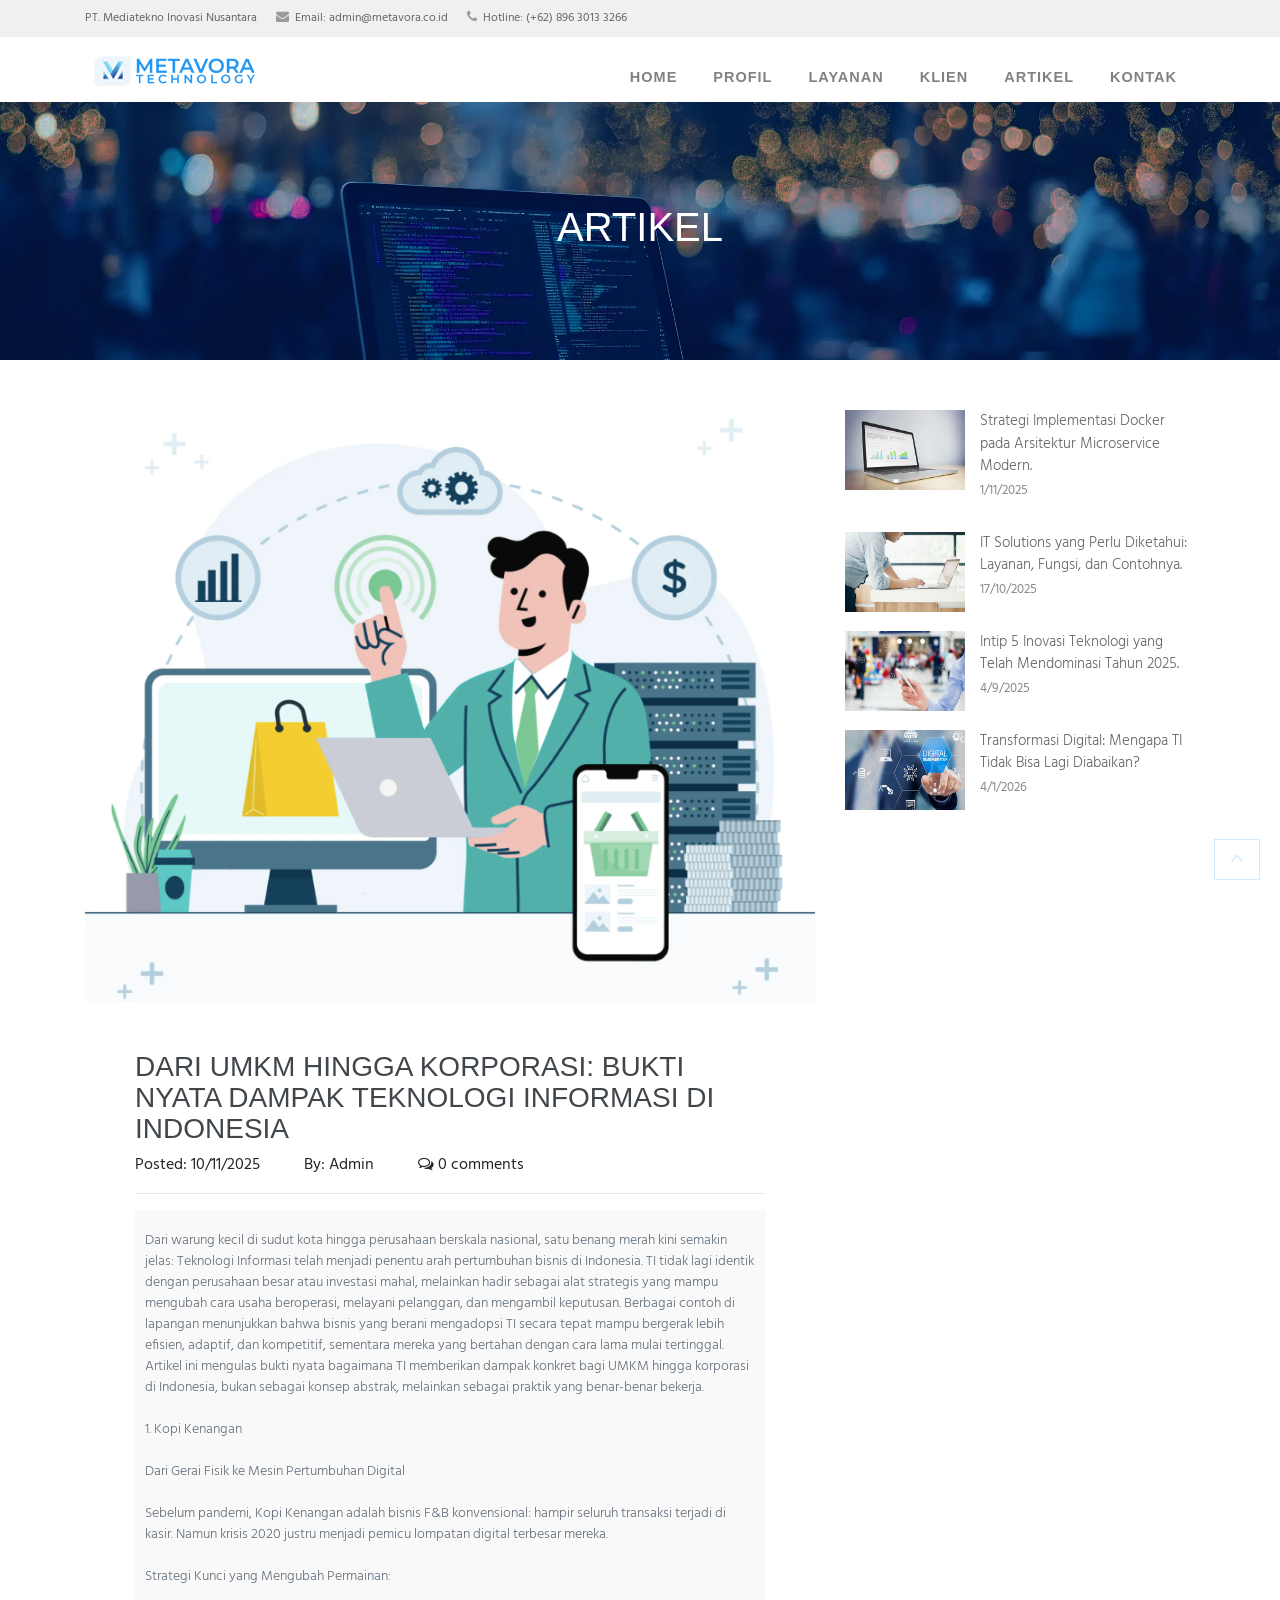
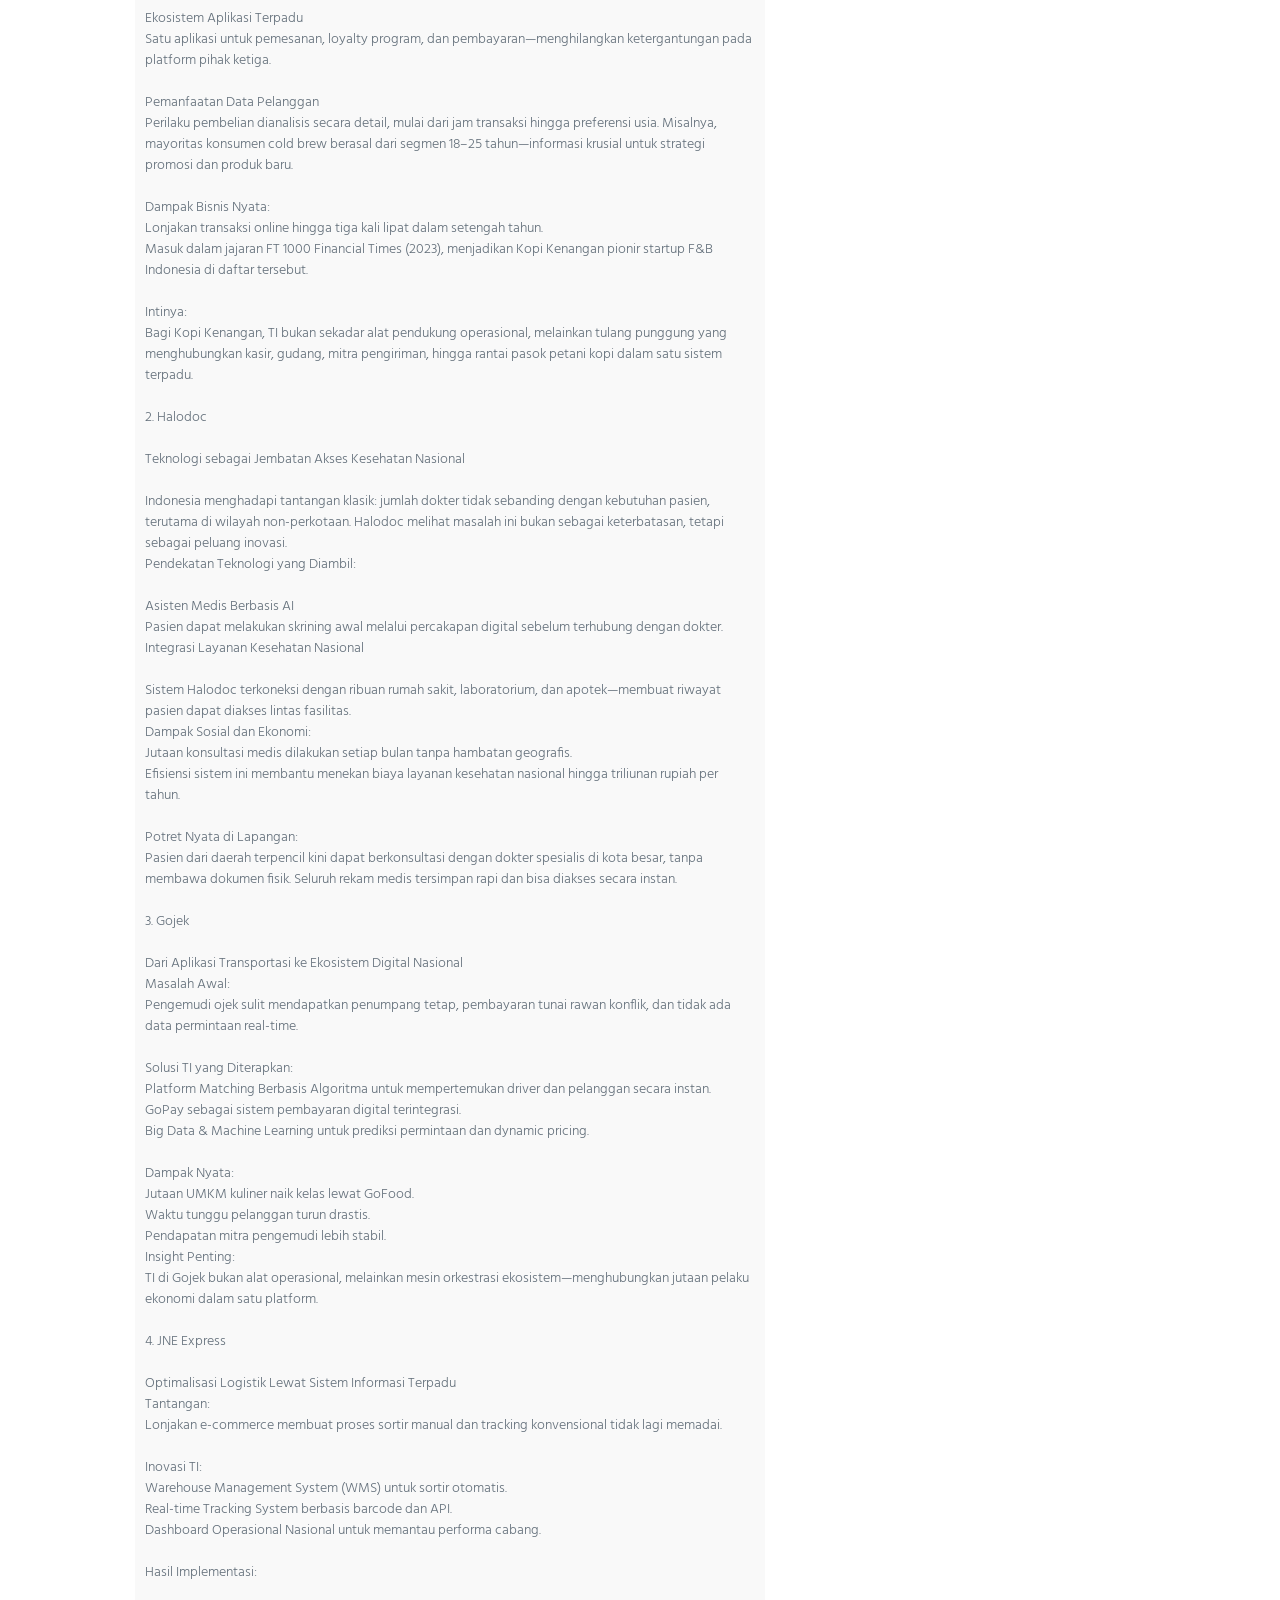
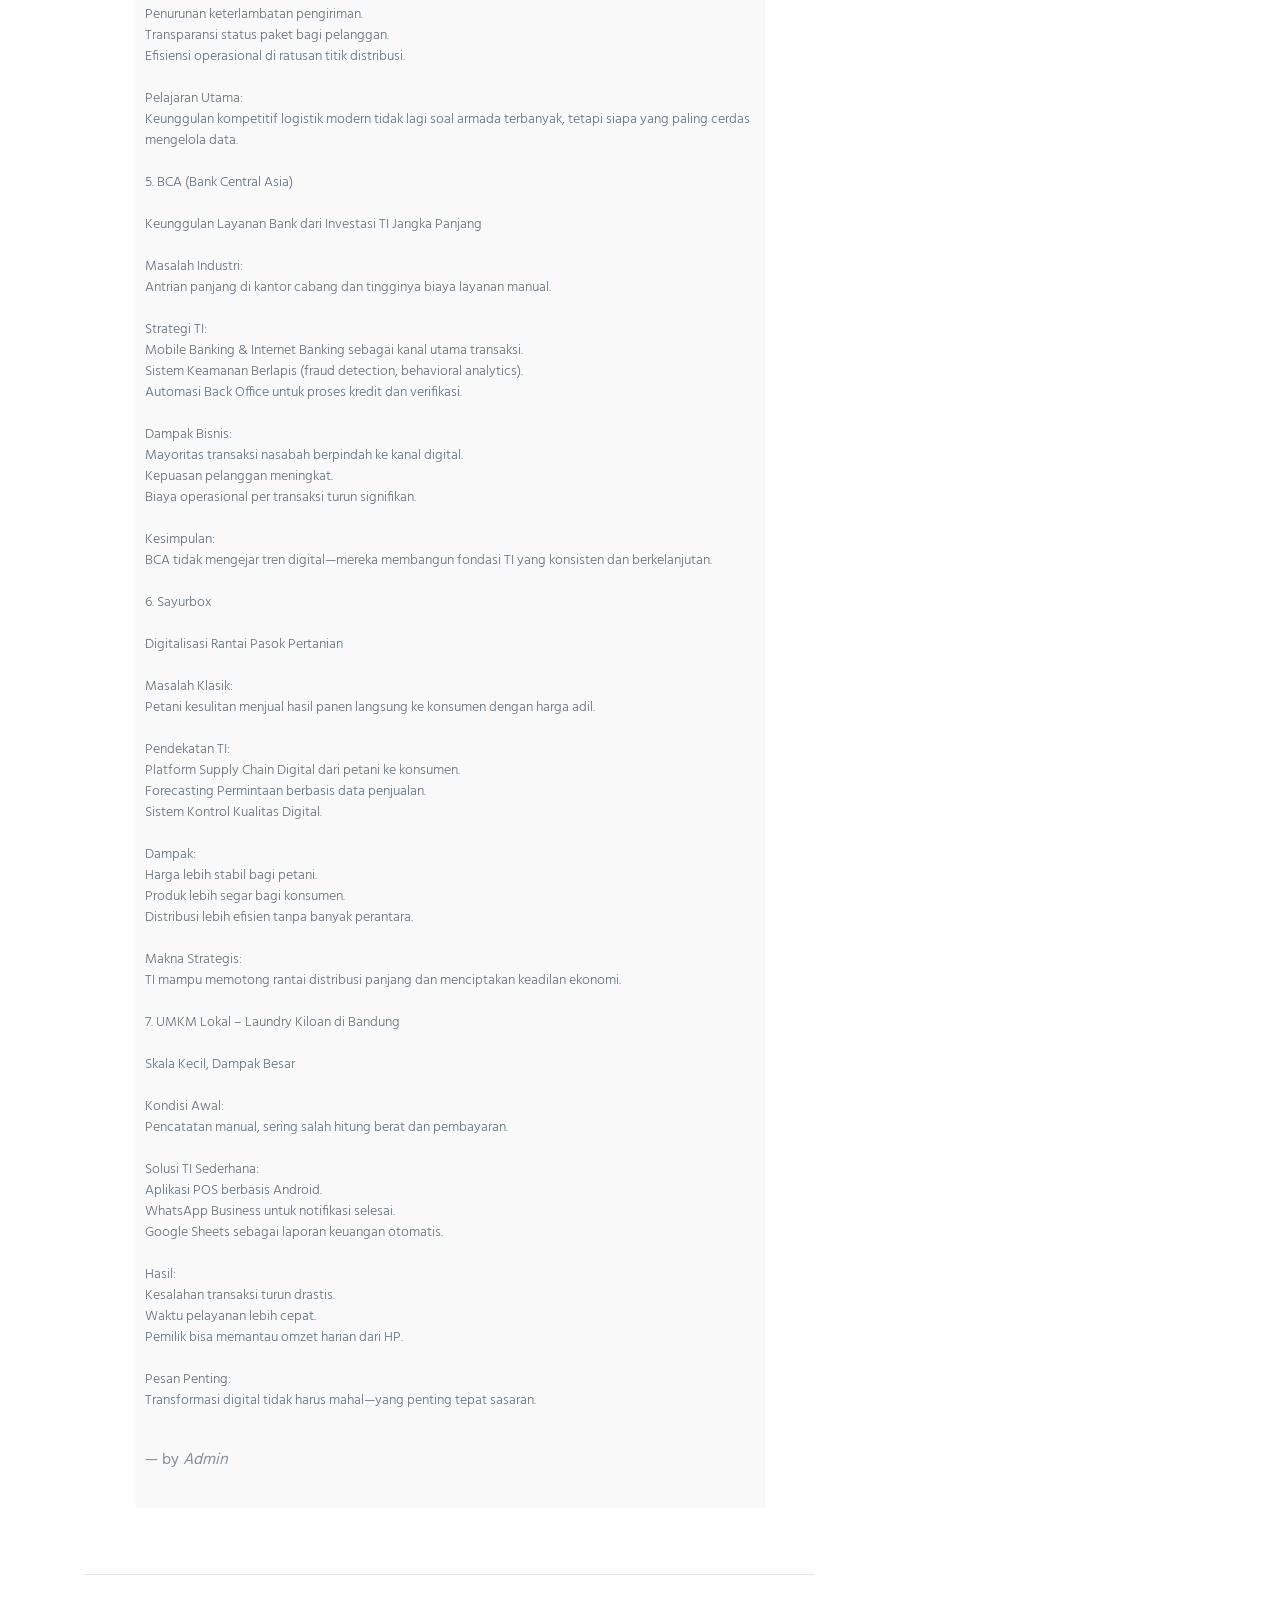
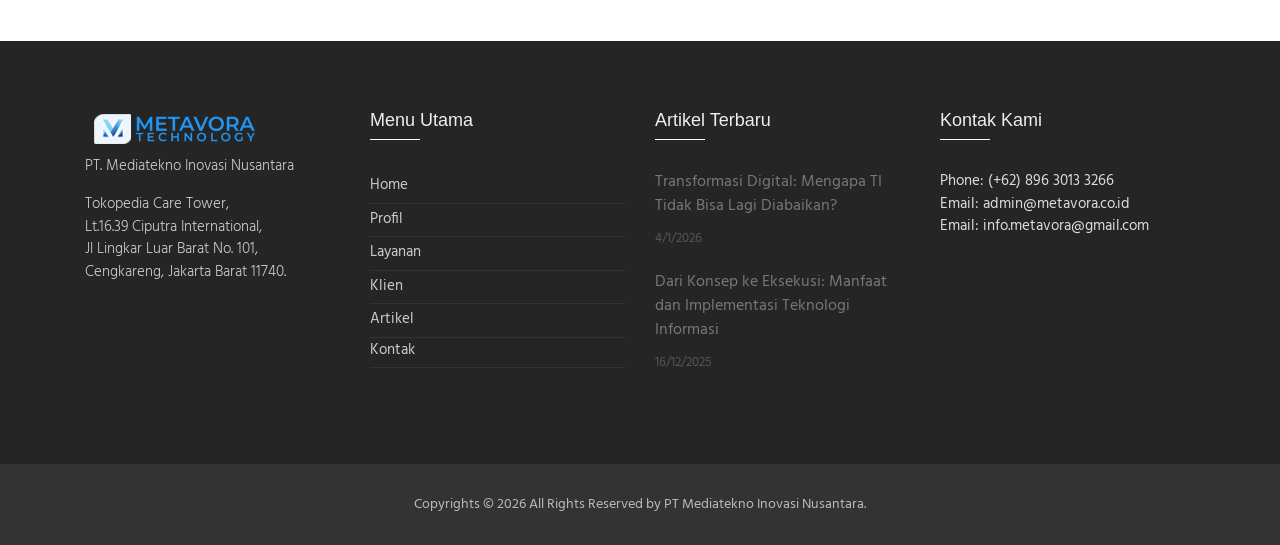
<file: dari-umkm-hingga-korporasi-bukti-nyata-dampak-teknologi-informasi-di-indonesia.html>
<!DOCTYPE html>
<html lang="en">
  <head>
    <meta charset="utf-8">
    <meta name="viewport" content="width=device-width, initial-scale=1, shrink-to-fit=no">
    <meta name="description" content="">
    <meta name="author" content="">
    <title>Metavora</title>
    <link rel="shortcut icon" href="img/icons/icon.png">
    <!-- Global Stylesheets -->
    <link href="https://fonts.googleapis.com/css?family=Roboto+Condensed:300,300i,400,400i,700,700i" rel="stylesheet">
    <link href="css/bootstrap/bootstrap.min.css" rel="stylesheet">
    <link rel="stylesheet" href="font-awesome-4.7.0/css/font-awesome.min.css">
    <link rel="stylesheet" href="css/animate/animate.min.css">
    <link rel="stylesheet" href="css/owl-carousel/owl.carousel.min.css">
    <link rel="stylesheet" href="css/owl-carousel/owl.theme.default.min.css">
    <link rel="stylesheet" href="css/style.css">
    <!-- Core Stylesheets -->
    <link rel="stylesheet" href="css/news.css"> 
  </head>

  <body id="page-top">

<!--====================================================
                         HEADER
======================================================--> 

    <header>
      <!-- Top Navbar  -->
      <div class="top-menubar">
        <div class="topmenu">
          <div class="container">
            <div class="row">
              <div class="col-md-7">
                <ul class="list-inline top-contacts">
                  <li>
                    <a> PT. Mediatekno Inovasi Nusantara</a>
                  </li>
                  <li>
                    <i class="fa fa-envelope"></i> Email: <a href="mailto:admin@metavora.co.id">admin@metavora.co.id</a>
                  </li>
                  <li>
                    <i class="fa fa-phone"></i> Hotline: <a href="https://wa.me/6289630133266?text=Halo%20Metavora%20Tech!">(+62) 896 3013 3266</a>
                  </li>
                </ul>
              </div>               
              </div>
            </div>
          </div>
        </div> 
      </div> 
      
      <!-- Navbar -->
      <nav class="navbar navbar-expand-lg navbar-light" id="mainNav" data-toggle="affix">
        <div class="container">
          <a class="navbar-brand smooth-scroll" href="index.html">
            <img src="img/logo-s.png" alt="logo">
          </a> 
          <button class="navbar-toggler navbar-toggler-right" type="button" data-toggle="collapse" data-target="#navbarResponsive" aria-controls="navbarResponsive" aria-expanded="false" aria-label="Toggle navigation"> 
                <span class="navbar-toggler-icon"></span>
          </button>  
          <div class="collapse navbar-collapse" id="navbarResponsive">
            <ul class="navbar-nav ml-auto">              
                <li class="nav-item" ><a class="nav-link smooth-scroll" href="index.html">Home</a></li>
                <li class="nav-item" ><a class="nav-link smooth-scroll" href="profile.html">Profil</a></li>
                <li class="nav-item" ><a class="nav-link smooth-scroll" href="services.html">Layanan</a></li>
                <li class="nav-item" ><a class="nav-link smooth-scroll" href="client.html">Klien</a></li>
                <li class="nav-item" ><a class="nav-link smooth-scroll" href="article.html">Artikel</a></li>
                <li class="nav-item" ><a class="nav-link smooth-scroll" href="contact.html">Kontak</a></li>
                <li>
                  <div class="top-menubar-nav">
                    <div class="topmenu ">
                      <div class="container">
                        <div class="row">
                          <div class="col-md-9">
                            <ul class="list-inline top-contacts">
                              <li>
                                <i class="fa fa-envelope"></i> Email: <a href="mailto:admin@metavora.co.id">admin@metavora.co.id</a>
                              </li>
                              <li>
                                <i class="fa fa-phone"></i> Hotline: <a href="https://wa.me/6289630133266?text=Halo%20Metavora%20Tech!">(+62) 896 3013 3266</a>
                              </li>
                            </ul>
                          </div> 
                          <div class="col-md-3">
                            <ul class="list-inline top-data">
                              <li><a href="#" target="_empty"><i class="fa top-social fa-facebook"></i></a></li>
                              <li><a href="#" target="_empty"><i class="fa top-social fa-twitter"></i></a></li>
                              <li><a href="#" target="_empty"><i class="fa top-social fa-google-plus"></i></a></li> 
                              <li><a href="#" class="log-top" data-toggle="modal" data-target="#login-modal">Login</a></li>  
                            </ul>
                          </div>
                        </div>
                      </div>
                    </div> 
                  </div>
                </li>
            </ul>  
          </div>
        </div>
      </nav>
    </header> 

 
<!--====================================================
                       HOME-P
======================================================-->
    <div id="home-p" class="home-p pages-head5 text-center">
      <div class="container">
        <h1 class="wow fadeInUp" data-wow-delay="0.1s">Artikel</h1>
      </div><!--/end container-->
    </div> 


<!--====================================================
                      NEWS DETAILS
======================================================--> 
    <section id="single-news-p1" class="single-news-p1">
      <div class="container">
        <div class="row">

          <!-- left news details -->
          <div class="col-md-8">
            <div class="single-news-p1-cont">
              <div class="single-news-img">
                <img src="img/news/article4.png" alt="" class="img-fluid">
              </div>
              <div class="single-news-desc">
                <h3>Dari UMKM hingga Korporasi: Bukti Nyata Dampak Teknologi Informasi di Indonesia</h3>
                <ul class="list-inline">
                  <li>Posted: <span class="text-theme-colored2"> 10/11/2025</span></li>
                  <li>By: <span class="text-theme-colored2">Admin</span></li>
                  <li><i class="fa fa-comments-o"></i> 0 comments</li>
                </ul>
                <hr>
                <div class="bg-light-gray">
                  <p>Dari warung kecil di sudut kota hingga perusahaan berskala nasional, satu benang merah kini semakin jelas: Teknologi Informasi telah menjadi penentu arah pertumbuhan bisnis di Indonesia. TI tidak lagi identik dengan perusahaan besar atau investasi mahal, melainkan hadir sebagai alat strategis yang mampu mengubah cara usaha beroperasi, melayani pelanggan, dan mengambil keputusan. Berbagai contoh di lapangan menunjukkan bahwa bisnis yang berani mengadopsi TI secara tepat mampu bergerak lebih efisien, adaptif, dan kompetitif, sementara mereka yang bertahan dengan cara lama mulai tertinggal. Artikel ini mengulas bukti nyata bagaimana TI memberikan dampak konkret bagi UMKM hingga korporasi di Indonesia, bukan sebagai konsep abstrak, melainkan sebagai praktik yang benar-benar bekerja.<br><br>

                    1. Kopi Kenangan<br><br>

                    Dari Gerai Fisik ke Mesin Pertumbuhan Digital<br><br>

                    Sebelum pandemi, Kopi Kenangan adalah bisnis F&B konvensional: hampir seluruh transaksi terjadi di kasir. Namun krisis 2020 justru menjadi pemicu lompatan digital terbesar mereka.<br><br>

                    Strategi Kunci yang Mengubah Permainan:<br><br>

                    Ekosistem Aplikasi Terpadu<br>
                    Satu aplikasi untuk pemesanan, loyalty program, dan pembayaran—menghilangkan ketergantungan pada platform pihak ketiga.<br><br>

                    Pemanfaatan Data Pelanggan<br>
                    Perilaku pembelian dianalisis secara detail, mulai dari jam transaksi hingga preferensi usia. Misalnya, mayoritas konsumen cold brew berasal dari segmen 18–25 tahun—informasi krusial untuk strategi promosi dan produk baru.<br><br>

                    Dampak Bisnis Nyata:<br>

                    Lonjakan transaksi online hingga tiga kali lipat dalam setengah tahun.<br>

                    Masuk dalam jajaran FT 1000 Financial Times (2023), menjadikan Kopi Kenangan pionir startup F&B Indonesia di daftar tersebut.<br><br>

                    Intinya:<br>
                    Bagi Kopi Kenangan, TI bukan sekadar alat pendukung operasional, melainkan tulang punggung yang menghubungkan kasir, gudang, mitra pengiriman, hingga rantai pasok petani kopi dalam satu sistem terpadu.<br><br>

                    2. Halodoc<br><br>

                    Teknologi sebagai Jembatan Akses Kesehatan Nasional<br><br>

                    Indonesia menghadapi tantangan klasik: jumlah dokter tidak sebanding dengan kebutuhan pasien, terutama di wilayah non-perkotaan. Halodoc melihat masalah ini bukan sebagai keterbatasan, tetapi sebagai peluang inovasi.<br>

                    Pendekatan Teknologi yang Diambil:<br><br>

                    Asisten Medis Berbasis AI<br>
                    Pasien dapat melakukan skrining awal melalui percakapan digital sebelum terhubung dengan dokter.<br>

                    Integrasi Layanan Kesehatan Nasional<br><br>
                    Sistem Halodoc terkoneksi dengan ribuan rumah sakit, laboratorium, dan apotek—membuat riwayat pasien dapat diakses lintas fasilitas.<br>

                    Dampak Sosial dan Ekonomi:<br>

                    Jutaan konsultasi medis dilakukan setiap bulan tanpa hambatan geografis.<br>

                    Efisiensi sistem ini membantu menekan biaya layanan kesehatan nasional hingga triliunan rupiah per tahun.<br><br>

                    Potret Nyata di Lapangan:<br>
                    Pasien dari daerah terpencil kini dapat berkonsultasi dengan dokter spesialis di kota besar, tanpa membawa dokumen fisik. Seluruh rekam medis tersimpan rapi dan bisa diakses secara instan.<br><br>

                    3. Gojek<br><br>

                    Dari Aplikasi Transportasi ke Ekosistem Digital Nasional<br>

                    Masalah Awal:<br>
                    Pengemudi ojek sulit mendapatkan penumpang tetap, pembayaran tunai rawan konflik, dan tidak ada data permintaan real-time.<br><br>

                    Solusi TI yang Diterapkan:<br>

                    Platform Matching Berbasis Algoritma untuk mempertemukan driver dan pelanggan secara instan.<br>

                    GoPay sebagai sistem pembayaran digital terintegrasi.<br>

                    Big Data & Machine Learning untuk prediksi permintaan dan dynamic pricing.<br><br>

                    Dampak Nyata:<br>

                    Jutaan UMKM kuliner naik kelas lewat GoFood.<br>

                    Waktu tunggu pelanggan turun drastis.<br>

                    Pendapatan mitra pengemudi lebih stabil.<br>

                    Insight Penting:<br>
                    TI di Gojek bukan alat operasional, melainkan mesin orkestrasi ekosistem—menghubungkan jutaan pelaku ekonomi dalam satu platform.<br><br>

                    4. JNE Express<br><br>

                    Optimalisasi Logistik Lewat Sistem Informasi Terpadu<br>

                    Tantangan:<br>
                    Lonjakan e-commerce membuat proses sortir manual dan tracking konvensional tidak lagi memadai.<br><br>

                    Inovasi TI:<br>

                    Warehouse Management System (WMS) untuk sortir otomatis.<br>

                    Real-time Tracking System berbasis barcode dan API.<br>

                    Dashboard Operasional Nasional untuk memantau performa cabang.<br><br>

                    Hasil Implementasi:<br><br>

                    Penurunan keterlambatan pengiriman.<br>

                    Transparansi status paket bagi pelanggan.<br>

                    Efisiensi operasional di ratusan titik distribusi.<br><br>

                    Pelajaran Utama:<br>
                    Keunggulan kompetitif logistik modern tidak lagi soal armada terbanyak, tetapi siapa yang paling cerdas mengelola data.<br><br>

                    5. BCA (Bank Central Asia)<br><br>

                    Keunggulan Layanan Bank dari Investasi TI Jangka Panjang<br><br>

                    Masalah Industri:<br>
                    Antrian panjang di kantor cabang dan tingginya biaya layanan manual.<br><br>

                    Strategi TI:<br>

                    Mobile Banking & Internet Banking sebagai kanal utama transaksi.<br>

                    Sistem Keamanan Berlapis (fraud detection, behavioral analytics).<br>

                    Automasi Back Office untuk proses kredit dan verifikasi.<br><br>

                    Dampak Bisnis:<br>

                    Mayoritas transaksi nasabah berpindah ke kanal digital.<br>

                    Kepuasan pelanggan meningkat.<br>

                    Biaya operasional per transaksi turun signifikan.<br><br>

                    Kesimpulan:<br>
                    BCA tidak mengejar tren digital—mereka membangun fondasi TI yang konsisten dan berkelanjutan.<br><br>

                    6. Sayurbox<br><br>

                    Digitalisasi Rantai Pasok Pertanian<br><br>

                    Masalah Klasik:<br>
                    Petani kesulitan menjual hasil panen langsung ke konsumen dengan harga adil.<br><br>

                    Pendekatan TI:<br>

                    Platform Supply Chain Digital dari petani ke konsumen.<br>

                    Forecasting Permintaan berbasis data penjualan.<br>

                    Sistem Kontrol Kualitas Digital.<br><br>

                    Dampak:<br>

                    Harga lebih stabil bagi petani.<br>

                    Produk lebih segar bagi konsumen.<br>

                    Distribusi lebih efisien tanpa banyak perantara.<br><br>

                    Makna Strategis:<br>
                    TI mampu memotong rantai distribusi panjang dan menciptakan keadilan ekonomi.<br><br>

                    7. UMKM Lokal – Laundry Kiloan di Bandung<br><br>

                    Skala Kecil, Dampak Besar<br><br>

                    Kondisi Awal:<br>
                    Pencatatan manual, sering salah hitung berat dan pembayaran.<br><br>

                    Solusi TI Sederhana:<br>

                    Aplikasi POS berbasis Android.<br>

                    WhatsApp Business untuk notifikasi selesai.<br>

                    Google Sheets sebagai laporan keuangan otomatis.<br><br>

                    Hasil:<br>

                    Kesalahan transaksi turun drastis.<br>

                    Waktu pelayanan lebih cepat.<br>

                    Pemilik bisa memantau omzet harian dari HP.<br><br>

                    Pesan Penting:<br>
                    Transformasi digital tidak harus mahal—yang penting tepat sasaran.

                    <br><br>
                </p>  
                  <blockquote class="blockquote">
                  <footer class="blockquote-footer">by
                    <cite title="Source Title">Admin</cite>
                  </footer>
                  </blockquote>
                </div>
              </div>
            </div>  
            <hr>
          </div>

          <!-- Right news details -->
          <div class="col-md-4">
            <div class="small-news-box">
              <a href="">
                <div class="right-side-sn-cont">
                  <img src="img/news/news2.jpg" alt="" class="img-fluid">
                  <a href="strategi-implementasi-docker-pada-arsitektur-microservice-modern.html"><p>Strategi Implementasi Docker pada Arsitektur Microservice Modern.</p></a>
                  <small><fa class="fa-watch"> 1/11/2025</fa></small>
                </div>
              </a>
              <a href="">
                <div class="right-side-sn-cont">
                  <img src="img/news/news-12.jpg" alt="" class="img-fluid">
                  <a href="it-solutions-yang-perlu-diketahui-layanan-fungsi-dan-contohnya.html"><p>IT Solutions yang Perlu Diketahui: Layanan, Fungsi, dan Contohnya.</p></a>
                  <small><fa class="fa-watch"> 17/10/2025</fa></small>
                </div>
              </a>
              <a href="">
                <div class="right-side-sn-cont">
                  <img src="img/news/news-box-1.jpg" alt="" class="img-fluid">
                  <a href="intip-5-inovasi-teknologi-yang-telah-mendominasi-tahun-2025.html"><p>Intip 5 Inovasi Teknologi yang Telah Mendominasi Tahun 2025.</p></a>
                  <small><fa class="fa-watch"> 4/9/2025</fa></small>
                </div>
              </a>
              <a href="">
                <div class="right-side-sn-cont">
                  <img src="img/news/article1.jpeg" alt="" class="img-fluid">
                  <a href="transformasi-digital-mengapa-ti-tidak-bisa-lagi-diabaikan.html"><p>Transformasi Digital: Mengapa TI Tidak Bisa Lagi Diabaikan?</p></a>
                  <small><fa class="fa-watch"> 4/1/2026</fa></small>
                </div>
              </a>
            </div>
          </div> 
        </div>
      </div>
    </section>
 

<!--====================================================
                      FOOTER
======================================================--> 
    <footer> 
        <div id="footer-s1" class="footer-s1">
          <div class="footer">
            <div class="container">
              <div class="row">
                <!-- About Us -->
                <div class="col-md-3 col-sm-6 ">
                  <div><img src="img/logo-s.png" alt="logo"></div>
                  <ul class="list-unstyled comp-desc-f">
                     <li><p>PT. Mediatekno Inovasi Nusantara </p></li>
                     <li><p>Tokopedia Care Tower, <br>
                      Lt.16.39 Ciputra International,<br>
                    Jl Lingkar Luar Barat No. 101, Cengkareng, Jakarta Barat 11740. <br> </p></li>
                  </ul><br> 
                </div>
                <!-- End About Us -->               
                <div class="col-md-3 col-sm-6 ">
                  <div class="heading-footer"><h2>Menu Utama</h2></div>
                  <ul class="list-unstyled link-list">
                    <li><a href="index.html">Home</a><i class="fa fa-angle-right"></i></li> 
                    <li><a href="profile.html">Profil</a><i class="fa fa-angle-right"></i></li> 
                    <li><a href="services.html">Layanan</a><i class="fa fa-angle-right"></i></li> 
                    <li><a href="client.html">Klien</a><i class="fa fa-angle-right"></i></li> 
                    <li><a href="article.html">Artikel</a><i class="fa fa-angle-right"></i></li> 
                    <li><a href="contact.html">Kontak</a><i class="fa fa-angle-right"></i></li> 
                  </ul>
                </div>              
                <!-- Recent Blog Entries -->
                <div class="col-md-3 col-sm-6 ">
                  <div class="heading-footer"><h2>Artikel Terbaru</h2></div>
                  <ul class="list-unstyled thumb-list">
                    <li>
                      <div class="overflow-h">
                        <a href="transformasi-digital-mengapa-ti-tidak-bisa-lagi-diabaikan.html">Transformasi Digital: Mengapa TI Tidak Bisa Lagi Diabaikan?</a>
                        <small>4/1/2026</small>
                      </div>
                    </li>
                    <li>
                      <div class="overflow-h">
                        <a href="dari-konsep-ke-eksekusi-manfaat-dan-implementasi-teknologi-informasi.html">Dari Konsep ke Eksekusi: Manfaat dan Implementasi Teknologi Informasi</a>
                        <small>16/12/2025</small>
                      </div>
                    </li>
                  </ul>
                </div>
                <!-- End Recent Blog Entries --> 
                <!-- Latest Tweets -->
                <div class="col-md-3 col-sm-6">
                  <div class="heading-footer"><h2>Kontak Kami</h2></div>
                  <address class="address-details-f">
                    Phone: <a href="https://wa.me/6289630133266?text=Halo%20Metavora%20Tech!">(+62) 896 3013 3266</a> <br>
                    Email: <a href="mailto:admin@metavora.co.id" class="">admin@metavora.co.id</a> <br>
                    Email: <a href="mailto:info.metavora@gmail.com" class="">info.metavora@gmail.com</a>
                  </address>  
                </div>
                <!-- End Latest Tweets -->
              </div>
            </div><!--/container -->
          </div> 
        </div>
        <div id="footer-bottom">
            <div class="container">
                <div class="row">
                    <div class="col-md-12">
                        <div id="footer-copyrights">
                            <p>Copyrights &copy; 2026 All Rights Reserved by PT Mediatekno Inovasi Nusantara.</p>
                        </div>
                    </div> 
                </div>
            </div>
        </div>
        <a href="#home" id="back-to-top" class="btn btn-sm btn-green btn-back-to-top smooth-scrolls hidden-sm hidden-xs" title="home" role="button">
            <i class="fa fa-angle-up"></i>
        </a>
    </footer>

    <!--Global JavaScript -->
    <script src="js/jquery/jquery.min.js"></script>
    <script src="js/popper/popper.min.js"></script>
    <script src="js/bootstrap/bootstrap.min.js"></script>
    <script src="js/wow/wow.min.js"></script>
    <script src="js/owl-carousel/owl.carousel.min.js"></script>

    <!-- Plugin JavaScript -->
    <script src="js/jquery-easing/jquery.easing.min.js"></script> 

    <script src="js/custom.js"></script> 
  </body>

</html>
</file>
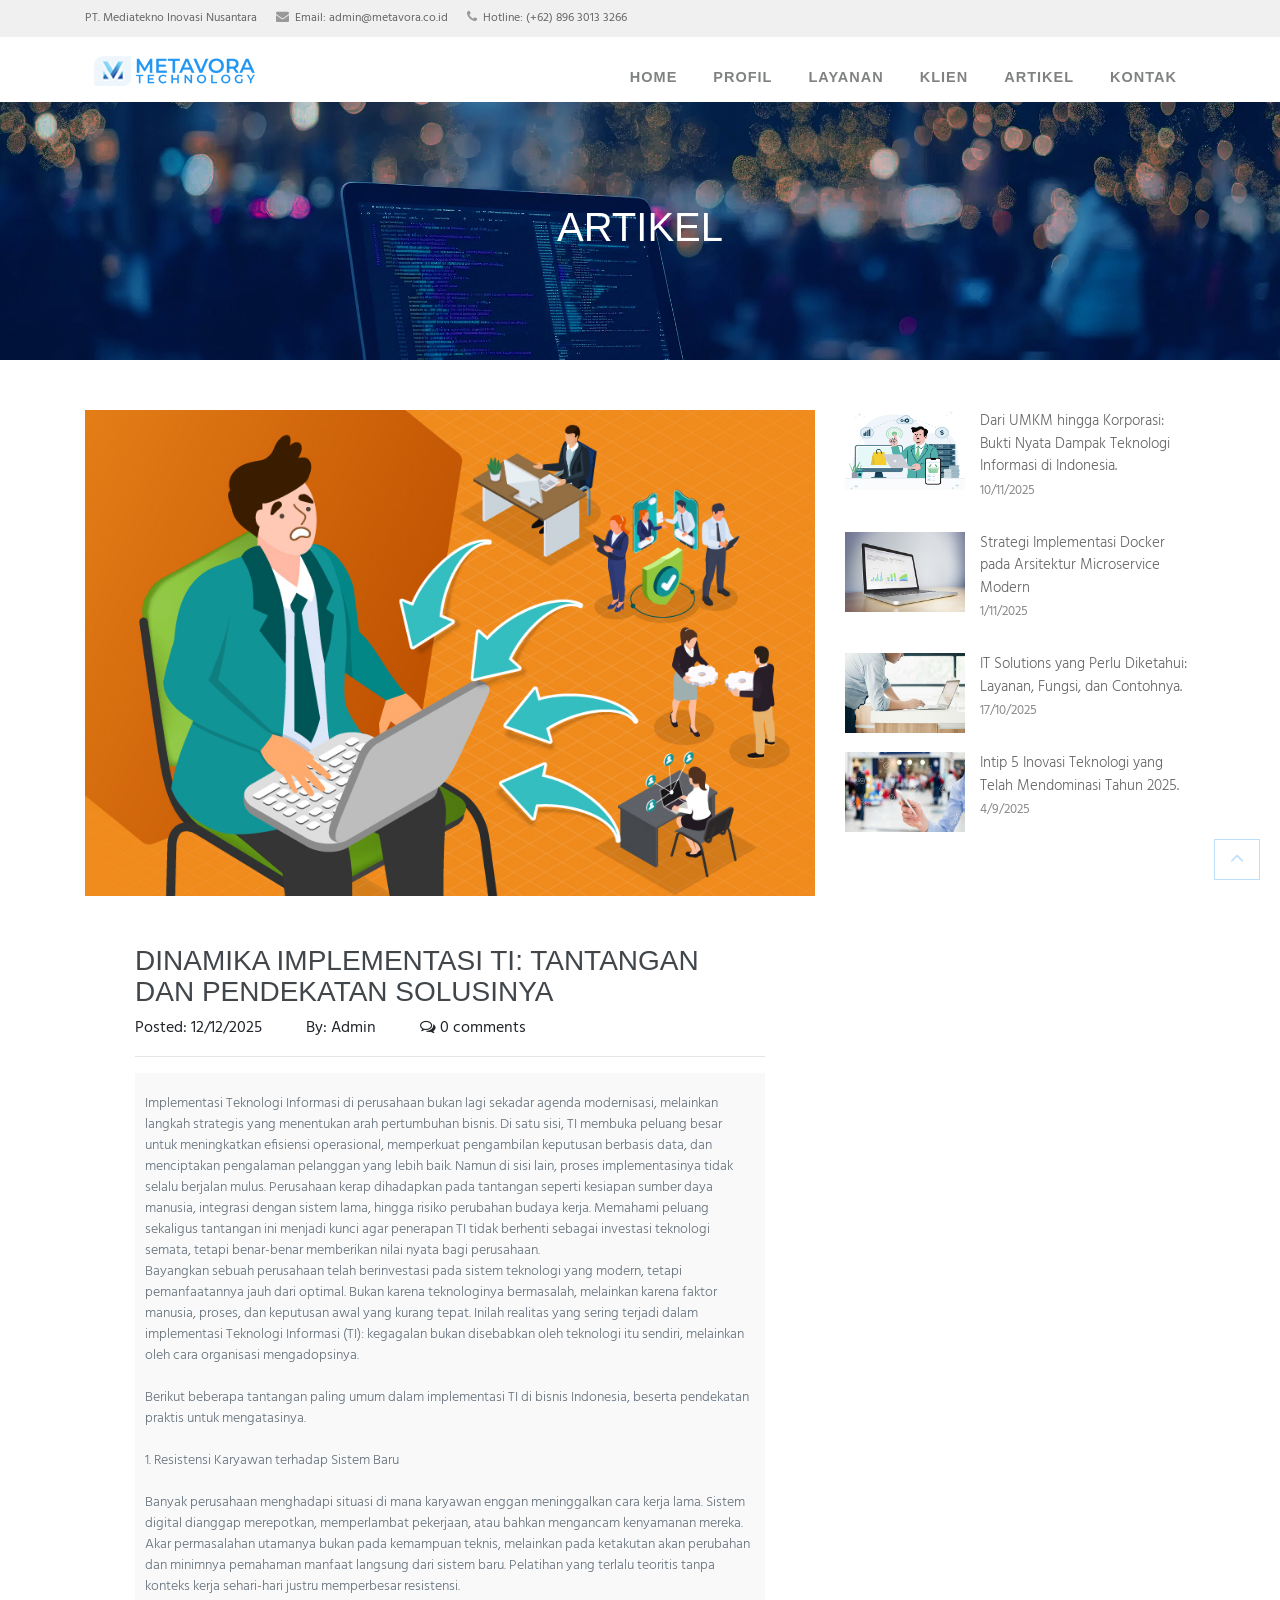
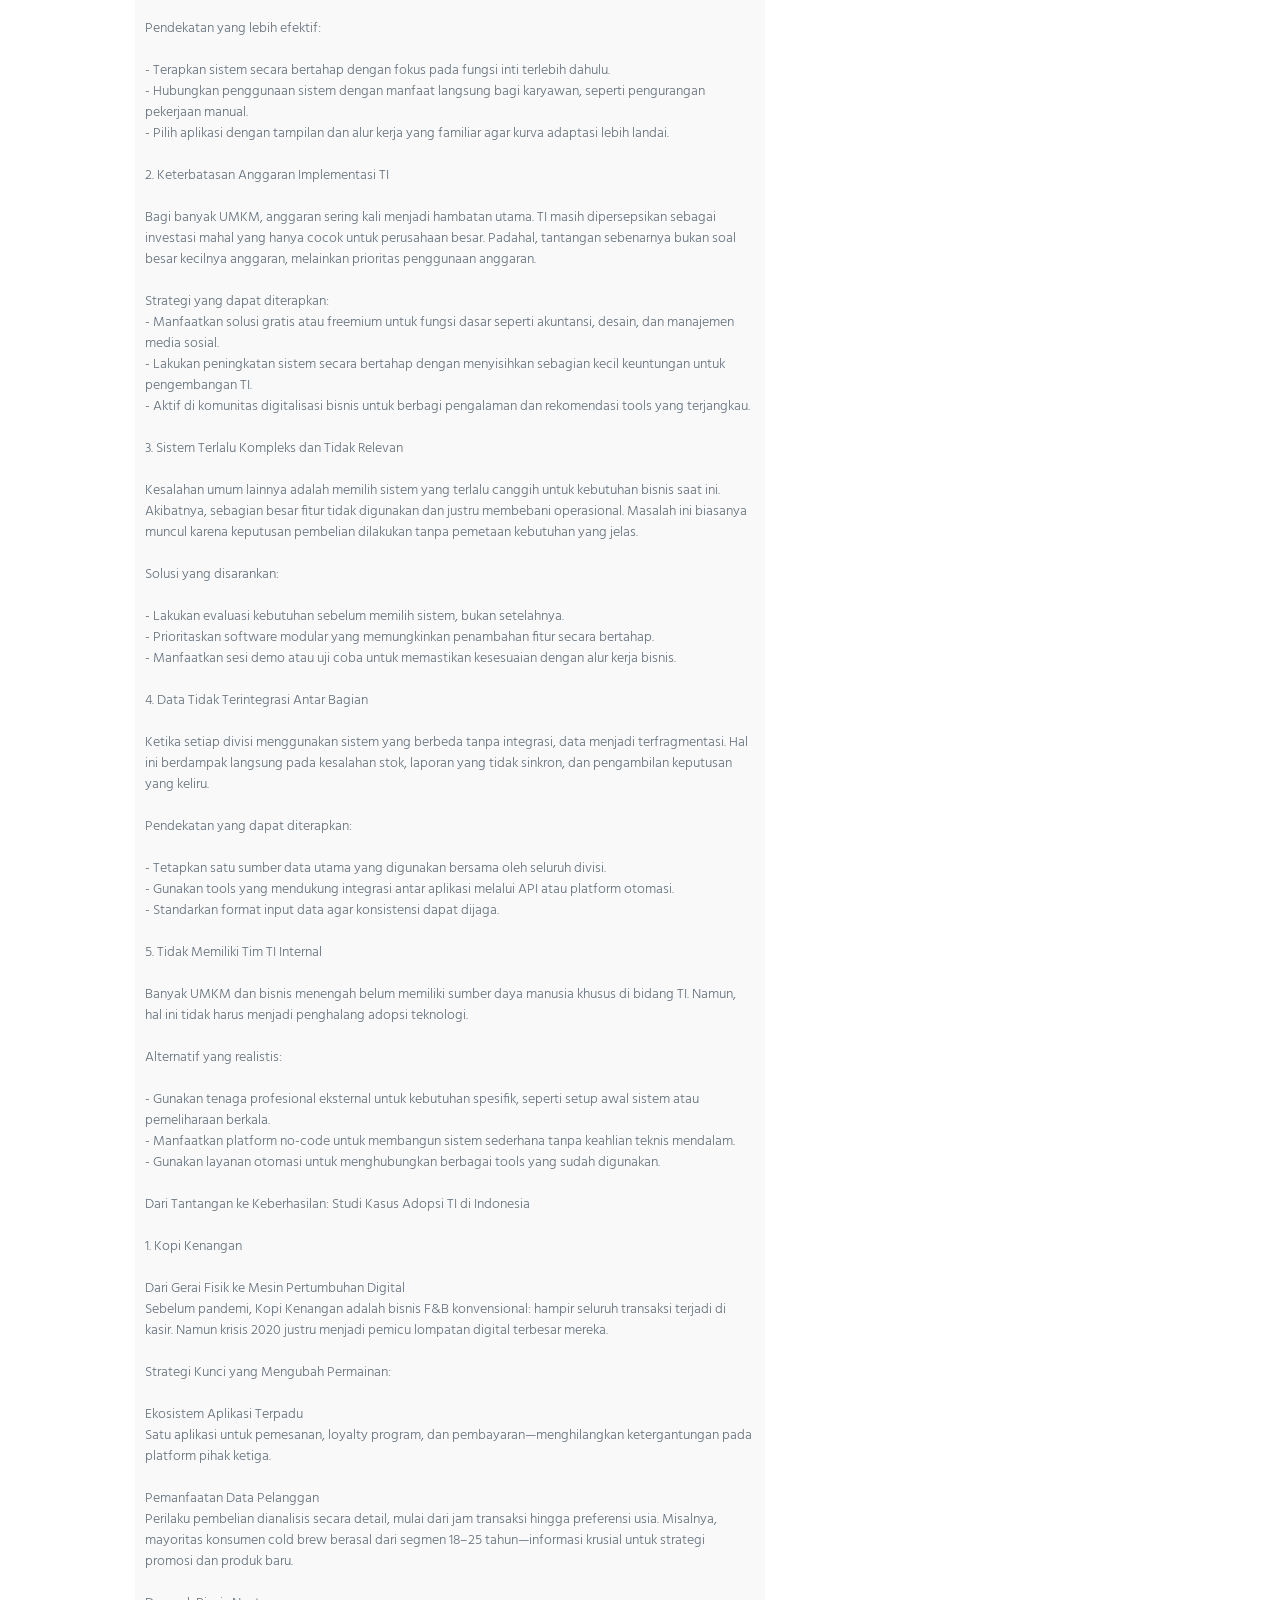
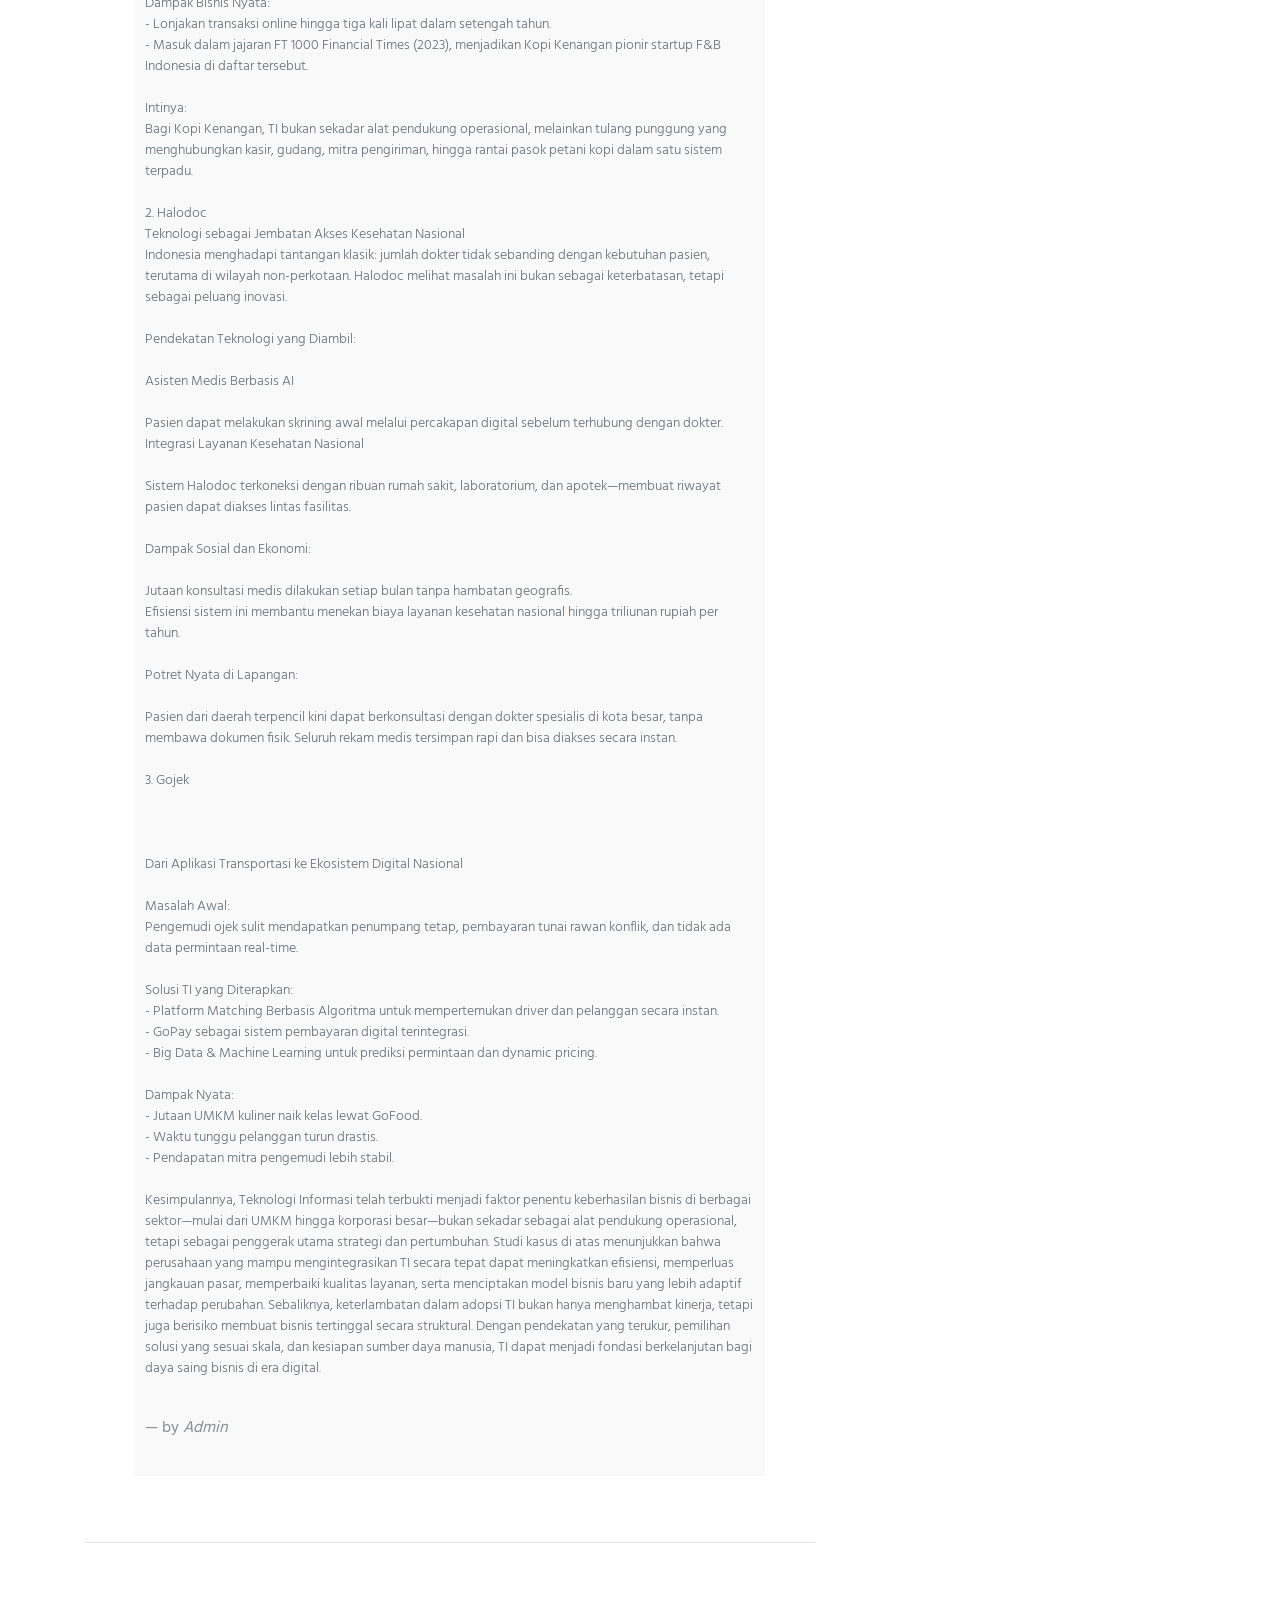
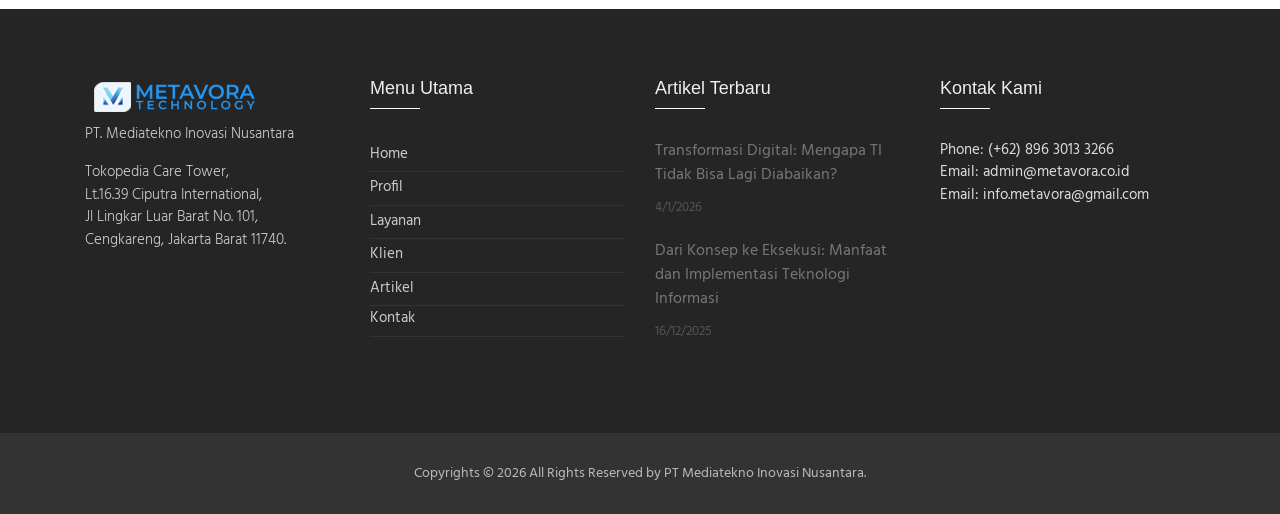
<file: dinamika-implementasi-ti-tantangan-dan-pendekatan-solusinya.html>
<!DOCTYPE html>
<html lang="en">
  <head>
    <meta charset="utf-8">
    <meta name="viewport" content="width=device-width, initial-scale=1, shrink-to-fit=no">
    <meta name="description" content="">
    <meta name="author" content="">
    <title>Metavora</title>
    <link rel="shortcut icon" href="img/icons/icon.png">
    <!-- Global Stylesheets -->
    <link href="https://fonts.googleapis.com/css?family=Roboto+Condensed:300,300i,400,400i,700,700i" rel="stylesheet">
    <link href="css/bootstrap/bootstrap.min.css" rel="stylesheet">
    <link rel="stylesheet" href="font-awesome-4.7.0/css/font-awesome.min.css">
    <link rel="stylesheet" href="css/animate/animate.min.css">
    <link rel="stylesheet" href="css/owl-carousel/owl.carousel.min.css">
    <link rel="stylesheet" href="css/owl-carousel/owl.theme.default.min.css">
    <link rel="stylesheet" href="css/style.css">
    <!-- Core Stylesheets -->
    <link rel="stylesheet" href="css/news.css"> 
  </head>

  <body id="page-top">

<!--====================================================
                         HEADER
======================================================--> 

    <header>
      <!-- Top Navbar  -->
      <div class="top-menubar">
        <div class="topmenu">
          <div class="container">
            <div class="row">
              <div class="col-md-7">
                <ul class="list-inline top-contacts">
                  <li>
                    <a> PT. Mediatekno Inovasi Nusantara</a>
                  </li>
                  <li>
                    <i class="fa fa-envelope"></i> Email: <a href="mailto:admin@metavora.co.id">admin@metavora.co.id</a>
                  </li>
                  <li>
                    <i class="fa fa-phone"></i> Hotline: <a href="https://wa.me/6289630133266?text=Halo%20Metavora%20Tech!">(+62) 896 3013 3266</a>
                  </li>
                </ul>
              </div>               
              </div>
            </div>
          </div>
        </div> 
      </div> 
      
      <!-- Navbar -->
      <nav class="navbar navbar-expand-lg navbar-light" id="mainNav" data-toggle="affix">
        <div class="container">
          <a class="navbar-brand smooth-scroll" href="index.html">
            <img src="img/logo-s.png" alt="logo">
          </a> 
          <button class="navbar-toggler navbar-toggler-right" type="button" data-toggle="collapse" data-target="#navbarResponsive" aria-controls="navbarResponsive" aria-expanded="false" aria-label="Toggle navigation"> 
                <span class="navbar-toggler-icon"></span>
          </button>  
          <div class="collapse navbar-collapse" id="navbarResponsive">
            <ul class="navbar-nav ml-auto">              
                <li class="nav-item" ><a class="nav-link smooth-scroll" href="index.html">Home</a></li>
                <li class="nav-item" ><a class="nav-link smooth-scroll" href="profile.html">Profil</a></li>
                <li class="nav-item" ><a class="nav-link smooth-scroll" href="services.html">Layanan</a></li>
                <li class="nav-item" ><a class="nav-link smooth-scroll" href="client.html">Klien</a></li>
                <li class="nav-item" ><a class="nav-link smooth-scroll" href="article.html">Artikel</a></li>
                <li class="nav-item" ><a class="nav-link smooth-scroll" href="contact.html">Kontak</a></li>
                <li>
                  <div class="top-menubar-nav">
                    <div class="topmenu ">
                      <div class="container">
                        <div class="row">
                          <div class="col-md-9">
                            <ul class="list-inline top-contacts">
                              <li>
                                <i class="fa fa-envelope"></i> Email: <a href="mailto:admin@metavora.co.id">admin@metavora.co.id</a>
                              </li>
                              <li>
                                <i class="fa fa-phone"></i> Hotline: <a href="https://wa.me/6289630133266?text=Halo%20Metavora%20Tech!">(+62) 896 3013 3266</a>
                              </li>
                            </ul>
                          </div> 
                          <div class="col-md-3">
                            <ul class="list-inline top-data">
                              <li><a href="#" target="_empty"><i class="fa top-social fa-facebook"></i></a></li>
                              <li><a href="#" target="_empty"><i class="fa top-social fa-twitter"></i></a></li>
                              <li><a href="#" target="_empty"><i class="fa top-social fa-google-plus"></i></a></li> 
                              <li><a href="#" class="log-top" data-toggle="modal" data-target="#login-modal">Login</a></li>  
                            </ul>
                          </div>
                        </div>
                      </div>
                    </div> 
                  </div>
                </li>
            </ul>  
          </div>
        </div>
      </nav>
    </header> 

 
<!--====================================================
                       HOME-P
======================================================-->
    <div id="home-p" class="home-p pages-head5 text-center">
      <div class="container">
        <h1 class="wow fadeInUp" data-wow-delay="0.1s">Artikel</h1>
      </div><!--/end container-->
    </div> 


<!--====================================================
                      NEWS DETAILS
======================================================--> 
    <section id="single-news-p1" class="single-news-p1">
      <div class="container">
        <div class="row">

          <!-- left news details -->
          <div class="col-md-8">
            <div class="single-news-p1-cont">
              <div class="single-news-img">
                <img src="img/news/article3.jpeg" alt="" class="img-fluid">
              </div>
              <div class="single-news-desc">
                <h3>Dinamika Implementasi TI: Tantangan dan Pendekatan Solusinya</h3>
                <ul class="list-inline">
                  <li>Posted: <span class="text-theme-colored2"> 12/12/2025</span></li>
                  <li>By: <span class="text-theme-colored2">Admin</span></li>
                  <li><i class="fa fa-comments-o"></i> 0 comments</li>
                </ul>
                <hr>
                <div class="bg-light-gray">
                  <p>Implementasi Teknologi Informasi di perusahaan bukan lagi sekadar agenda modernisasi, melainkan langkah strategis yang menentukan arah pertumbuhan bisnis. Di satu sisi, TI membuka peluang besar untuk meningkatkan efisiensi operasional, memperkuat pengambilan keputusan berbasis data, dan menciptakan pengalaman pelanggan yang lebih baik. Namun di sisi lain, proses implementasinya tidak selalu berjalan mulus. Perusahaan kerap dihadapkan pada tantangan seperti kesiapan sumber daya manusia, integrasi dengan sistem lama, hingga risiko perubahan budaya kerja. Memahami peluang sekaligus tantangan ini menjadi kunci agar penerapan TI tidak berhenti sebagai investasi teknologi semata, tetapi benar-benar memberikan nilai nyata bagi perusahaan.<br>


                  Bayangkan sebuah perusahaan telah berinvestasi pada sistem teknologi yang modern, tetapi pemanfaatannya jauh dari optimal. Bukan karena teknologinya bermasalah, melainkan karena faktor manusia, proses, dan keputusan awal yang kurang tepat. Inilah realitas yang sering terjadi dalam implementasi Teknologi Informasi (TI): kegagalan bukan disebabkan oleh teknologi itu sendiri, melainkan oleh cara organisasi mengadopsinya.<br><br>

                  Berikut beberapa tantangan paling umum dalam implementasi TI di bisnis Indonesia, beserta pendekatan praktis untuk mengatasinya.<br><br>

                  1. Resistensi Karyawan terhadap Sistem Baru<br><br>

                  Banyak perusahaan menghadapi situasi di mana karyawan enggan meninggalkan cara kerja lama. Sistem digital dianggap merepotkan, memperlambat pekerjaan, atau bahkan mengancam kenyamanan mereka.<br>

                  Akar permasalahan utamanya bukan pada kemampuan teknis, melainkan pada ketakutan akan perubahan dan minimnya pemahaman manfaat langsung dari sistem baru. Pelatihan yang terlalu teoritis tanpa konteks kerja sehari-hari justru memperbesar resistensi.<br><br>

                  Pendekatan yang lebih efektif:<br><br>

                  - Terapkan sistem secara bertahap dengan fokus pada fungsi inti terlebih dahulu.<br>

                  - Hubungkan penggunaan sistem dengan manfaat langsung bagi karyawan, seperti pengurangan pekerjaan manual.<br>

                  - Pilih aplikasi dengan tampilan dan alur kerja yang familiar agar kurva adaptasi lebih landai.<br><br>

                  2. Keterbatasan Anggaran Implementasi TI<br><br>

                  Bagi banyak UMKM, anggaran sering kali menjadi hambatan utama. TI masih dipersepsikan sebagai investasi mahal yang hanya cocok untuk perusahaan besar.

                  Padahal, tantangan sebenarnya bukan soal besar kecilnya anggaran, melainkan prioritas penggunaan anggaran.<br><br>

                  Strategi yang dapat diterapkan:<br>

                  - Manfaatkan solusi gratis atau freemium untuk fungsi dasar seperti akuntansi, desain, dan manajemen media sosial.<br>

                  - Lakukan peningkatan sistem secara bertahap dengan menyisihkan sebagian kecil keuntungan untuk pengembangan TI.<br>

                  - Aktif di komunitas digitalisasi bisnis untuk berbagi pengalaman dan rekomendasi tools yang terjangkau.<br><br>

                  3. Sistem Terlalu Kompleks dan Tidak Relevan<br><br>

                  Kesalahan umum lainnya adalah memilih sistem yang terlalu canggih untuk kebutuhan bisnis saat ini. Akibatnya, sebagian besar fitur tidak digunakan dan justru membebani operasional.

                  Masalah ini biasanya muncul karena keputusan pembelian dilakukan tanpa pemetaan kebutuhan yang jelas.<br><br>

                  Solusi yang disarankan:<br><br>

                  - Lakukan evaluasi kebutuhan sebelum memilih sistem, bukan setelahnya.<br>

                  - Prioritaskan software modular yang memungkinkan penambahan fitur secara bertahap.<br>

                  - Manfaatkan sesi demo atau uji coba untuk memastikan kesesuaian dengan alur kerja bisnis.<br><br>

                  4. Data Tidak Terintegrasi Antar Bagian<br><br>

                  Ketika setiap divisi menggunakan sistem yang berbeda tanpa integrasi, data menjadi terfragmentasi. Hal ini berdampak langsung pada kesalahan stok, laporan yang tidak sinkron, dan pengambilan keputusan yang keliru.<br><br>

                  Pendekatan yang dapat diterapkan:<br><br>

                  - Tetapkan satu sumber data utama yang digunakan bersama oleh seluruh divisi.<br>

                  - Gunakan tools yang mendukung integrasi antar aplikasi melalui API atau platform otomasi.<br>

                  - Standarkan format input data agar konsistensi dapat dijaga.<br><br>

                  5. Tidak Memiliki Tim TI Internal<br><br>

                  Banyak UMKM dan bisnis menengah belum memiliki sumber daya manusia khusus di bidang TI. Namun, hal ini tidak harus menjadi penghalang adopsi teknologi.<br><br>

                  Alternatif yang realistis:<br><br>

                  - Gunakan tenaga profesional eksternal untuk kebutuhan spesifik, seperti setup awal sistem atau pemeliharaan berkala.<br>

                  - Manfaatkan platform no-code untuk membangun sistem sederhana tanpa keahlian teknis mendalam.<br>

                  - Gunakan layanan otomasi untuk menghubungkan berbagai tools yang sudah digunakan.<br><br>


                  Dari Tantangan ke Keberhasilan: Studi Kasus Adopsi TI di Indonesia<br><br>

                  1. Kopi Kenangan<br><br>

                  Dari Gerai Fisik ke Mesin Pertumbuhan Digital<br>

                  Sebelum pandemi, Kopi Kenangan adalah bisnis F&B konvensional: hampir seluruh transaksi terjadi di kasir. Namun krisis 2020 justru menjadi pemicu lompatan digital terbesar mereka.<br><br>

                  Strategi Kunci yang Mengubah Permainan:<br><br>

                  Ekosistem Aplikasi Terpadu<br>
                  Satu aplikasi untuk pemesanan, loyalty program, dan pembayaran—menghilangkan ketergantungan pada platform pihak ketiga.<br><br>

                  Pemanfaatan Data Pelanggan<br>
                  Perilaku pembelian dianalisis secara detail, mulai dari jam transaksi hingga preferensi usia. Misalnya, mayoritas konsumen cold brew berasal dari segmen 18–25 tahun—informasi krusial untuk strategi promosi dan produk baru.<br><br>

                  Dampak Bisnis Nyata:<br>

                  - Lonjakan transaksi online hingga tiga kali lipat dalam setengah tahun.<br>

                  - Masuk dalam jajaran FT 1000 Financial Times (2023), menjadikan Kopi Kenangan pionir startup F&B Indonesia di daftar tersebut.<br><br>

                  Intinya:<br>
                  Bagi Kopi Kenangan, TI bukan sekadar alat pendukung operasional, melainkan tulang punggung yang menghubungkan kasir, gudang, mitra pengiriman, hingga rantai pasok petani kopi dalam satu sistem terpadu.<br><br>

                  2. Halodoc<br>
                  Teknologi sebagai Jembatan Akses Kesehatan Nasional<br>

                  Indonesia menghadapi tantangan klasik: jumlah dokter tidak sebanding dengan kebutuhan pasien, terutama di wilayah non-perkotaan. Halodoc melihat masalah ini bukan sebagai keterbatasan, tetapi sebagai peluang inovasi.<br><br>

                  Pendekatan Teknologi yang Diambil:<br><br>

                  Asisten Medis Berbasis AI<br><br>
                  Pasien dapat melakukan skrining awal melalui percakapan digital sebelum terhubung dengan dokter.<br>

                  Integrasi Layanan Kesehatan Nasional<br><br>
                  Sistem Halodoc terkoneksi dengan ribuan rumah sakit, laboratorium, dan apotek—membuat riwayat pasien dapat diakses lintas fasilitas.<br><br>

                  Dampak Sosial dan Ekonomi:<br><br>

                  Jutaan konsultasi medis dilakukan setiap bulan tanpa hambatan geografis.<br>

                  Efisiensi sistem ini membantu menekan biaya layanan kesehatan nasional hingga triliunan rupiah per tahun.<br><br>

                  Potret Nyata di Lapangan:<br><br>
                  Pasien dari daerah terpencil kini dapat berkonsultasi dengan dokter spesialis di kota besar, tanpa membawa dokumen fisik. Seluruh rekam medis tersimpan rapi dan bisa diakses secara instan.<br><br>

                  3. Gojek<br><br><br><br>

                  Dari Aplikasi Transportasi ke Ekosistem Digital Nasional<br><br>

                  Masalah Awal:<br>
                  Pengemudi ojek sulit mendapatkan penumpang tetap, pembayaran tunai rawan konflik, dan tidak ada data permintaan real-time.<br><br>

                  Solusi TI yang Diterapkan:<br>

                  - Platform Matching Berbasis Algoritma untuk mempertemukan driver dan pelanggan secara instan.<br>

                  - GoPay sebagai sistem pembayaran digital terintegrasi.<br>

                  - Big Data & Machine Learning untuk prediksi permintaan dan dynamic pricing.<br><br>

                  Dampak Nyata:<br>

                  - Jutaan UMKM kuliner naik kelas lewat GoFood.<br>

                  - Waktu tunggu pelanggan turun drastis.<br>

                  - Pendapatan mitra pengemudi lebih stabil.<br><br>


                  Kesimpulannya, Teknologi Informasi telah terbukti menjadi faktor penentu keberhasilan bisnis di berbagai sektor—mulai dari UMKM hingga korporasi besar—bukan sekadar sebagai alat pendukung operasional, tetapi sebagai penggerak utama strategi dan pertumbuhan. Studi kasus di atas menunjukkan bahwa perusahaan yang mampu mengintegrasikan TI secara tepat dapat meningkatkan efisiensi, memperluas jangkauan pasar, memperbaiki kualitas layanan, serta menciptakan model bisnis baru yang lebih adaptif terhadap perubahan. Sebaliknya, keterlambatan dalam adopsi TI bukan hanya menghambat kinerja, tetapi juga berisiko membuat bisnis tertinggal secara struktural. Dengan pendekatan yang terukur, pemilihan solusi yang sesuai skala, dan kesiapan sumber daya manusia, TI dapat menjadi fondasi berkelanjutan bagi daya saing bisnis di era digital.<br><br>
                </p>  
                  <blockquote class="blockquote">
                  <footer class="blockquote-footer">by
                    <cite title="Source Title">Admin</cite>
                  </footer>
                  </blockquote>
                </div>
              </div>
            </div>  
            <hr>
          </div>

          <!-- Right news details -->
          <div class="col-md-4">
            <div class="small-news-box">
              <a href="">
                <div class="right-side-sn-cont">
                  <img src="img/news/article4.png" alt="" class="img-fluid">
                  <a href="dari-umkm-hingga-korporasi-bukti-nyata-dampak-teknologi-informasi-di-indonesia.html"><p>Dari UMKM hingga Korporasi: Bukti Nyata Dampak Teknologi Informasi di Indonesia.</p></a>
                  <small><fa class="fa-watch"> 10/11/2025</fa></small>
                </div>
              </a>
              <a href="">
                <div class="right-side-sn-cont">
                  <img src="img/news/news2.jpg" alt="" class="img-fluid">
                  <a href="strategi-implementasi-docker-pada-arsitektur-microservice-modern.html"><p>Strategi Implementasi Docker pada Arsitektur Microservice Modern</p></a>
                  <small><fa class="fa-watch"> 1/11/2025</fa></small>
                </div>
              </a>
              <a href="">
                <div class="right-side-sn-cont">
                  <img src="img/news/news-12.jpg" alt="" class="img-fluid">
                  <a href="it-solutions-yang-perlu-diketahui-layanan-fungsi-dan-contohnya.html"><p>IT Solutions yang Perlu Diketahui: Layanan, Fungsi, dan Contohnya.</p></a>
                  <small><fa class="fa-watch"> 17/10/2025</fa></small>
                </div>
              </a>
              <a href="">
                <div class="right-side-sn-cont">
                  <img src="img/news/news-box-1.jpg" alt="" class="img-fluid">
                  <a href="intip-5-inovasi-teknologi-yang-telah-mendominasi-tahun-2025.html"><p>Intip 5 Inovasi Teknologi yang Telah Mendominasi Tahun 2025.</p></a>
                  <small><fa class="fa-watch"> 4/9/2025</fa></small>
                </div>
              </a>
            </div>
          </div> 
        </div>
      </div>
    </section>
 

<!--====================================================
                      FOOTER
======================================================--> 
    <footer> 
        <div id="footer-s1" class="footer-s1">
          <div class="footer">
            <div class="container">
              <div class="row">
                <!-- About Us -->
                <div class="col-md-3 col-sm-6 ">
                  <div><img src="img/logo-s.png" alt="logo"></div>
                  <ul class="list-unstyled comp-desc-f">
                     <li><p>PT. Mediatekno Inovasi Nusantara </p></li>
                     <li><p>Tokopedia Care Tower, <br>
                      Lt.16.39 Ciputra International,<br>
                    Jl Lingkar Luar Barat No. 101, Cengkareng, Jakarta Barat 11740. <br> </p></li>
                  </ul><br> 
                </div>
                <!-- End About Us -->               
                <div class="col-md-3 col-sm-6 ">
                  <div class="heading-footer"><h2>Menu Utama</h2></div>
                  <ul class="list-unstyled link-list">
                    <li><a href="index.html">Home</a><i class="fa fa-angle-right"></i></li> 
                    <li><a href="profile.html">Profil</a><i class="fa fa-angle-right"></i></li> 
                    <li><a href="services.html">Layanan</a><i class="fa fa-angle-right"></i></li> 
                    <li><a href="client.html">Klien</a><i class="fa fa-angle-right"></i></li> 
                    <li><a href="article.html">Artikel</a><i class="fa fa-angle-right"></i></li> 
                    <li><a href="contact.html">Kontak</a><i class="fa fa-angle-right"></i></li> 
                  </ul>
                </div>              
                <!-- Recent Blog Entries -->
                <div class="col-md-3 col-sm-6 ">
                  <div class="heading-footer"><h2>Artikel Terbaru</h2></div>
                  <ul class="list-unstyled thumb-list">
                    <li>
                      <div class="overflow-h">
                        <a href="transformasi-digital-mengapa-ti-tidak-bisa-lagi-diabaikan.html">Transformasi Digital: Mengapa TI Tidak Bisa Lagi Diabaikan?</a>
                        <small>4/1/2026</small>
                      </div>
                    </li>
                    <li>
                      <div class="overflow-h">
                        <a href="dari-konsep-ke-eksekusi-manfaat-dan-implementasi-teknologi-informasi.html">Dari Konsep ke Eksekusi: Manfaat dan Implementasi Teknologi Informasi</a>
                        <small>16/12/2025</small>
                      </div>
                    </li>
                  </ul>
                </div>
                <!-- End Recent Blog Entries --> 
                <!-- Latest Tweets -->
                <div class="col-md-3 col-sm-6">
                  <div class="heading-footer"><h2>Kontak Kami</h2></div>
                  <address class="address-details-f">
                    Phone: <a href="https://wa.me/6289630133266?text=Halo%20Metavora%20Tech!">(+62) 896 3013 3266</a> <br>
                    Email: <a href="mailto:admin@metavora.co.id" class="">admin@metavora.co.id</a> <br>
                    Email: <a href="mailto:info.metavora@gmail.com" class="">info.metavora@gmail.com</a>
                  </address>  
                </div>
                <!-- End Latest Tweets -->
              </div>
            </div><!--/container -->
          </div> 
        </div>
        <div id="footer-bottom">
            <div class="container">
                <div class="row">
                    <div class="col-md-12">
                        <div id="footer-copyrights">
                            <p>Copyrights &copy; 2026 All Rights Reserved by PT Mediatekno Inovasi Nusantara.</p>
                        </div>
                    </div> 
                </div>
            </div>
        </div>
        <a href="#home" id="back-to-top" class="btn btn-sm btn-green btn-back-to-top smooth-scrolls hidden-sm hidden-xs" title="home" role="button">
            <i class="fa fa-angle-up"></i>
        </a>
    </footer>

    <!--Global JavaScript -->
    <script src="js/jquery/jquery.min.js"></script>
    <script src="js/popper/popper.min.js"></script>
    <script src="js/bootstrap/bootstrap.min.js"></script>
    <script src="js/wow/wow.min.js"></script>
    <script src="js/owl-carousel/owl.carousel.min.js"></script>

    <!-- Plugin JavaScript -->
    <script src="js/jquery-easing/jquery.easing.min.js"></script> 

    <script src="js/custom.js"></script> 
  </body>

</html>
</file>
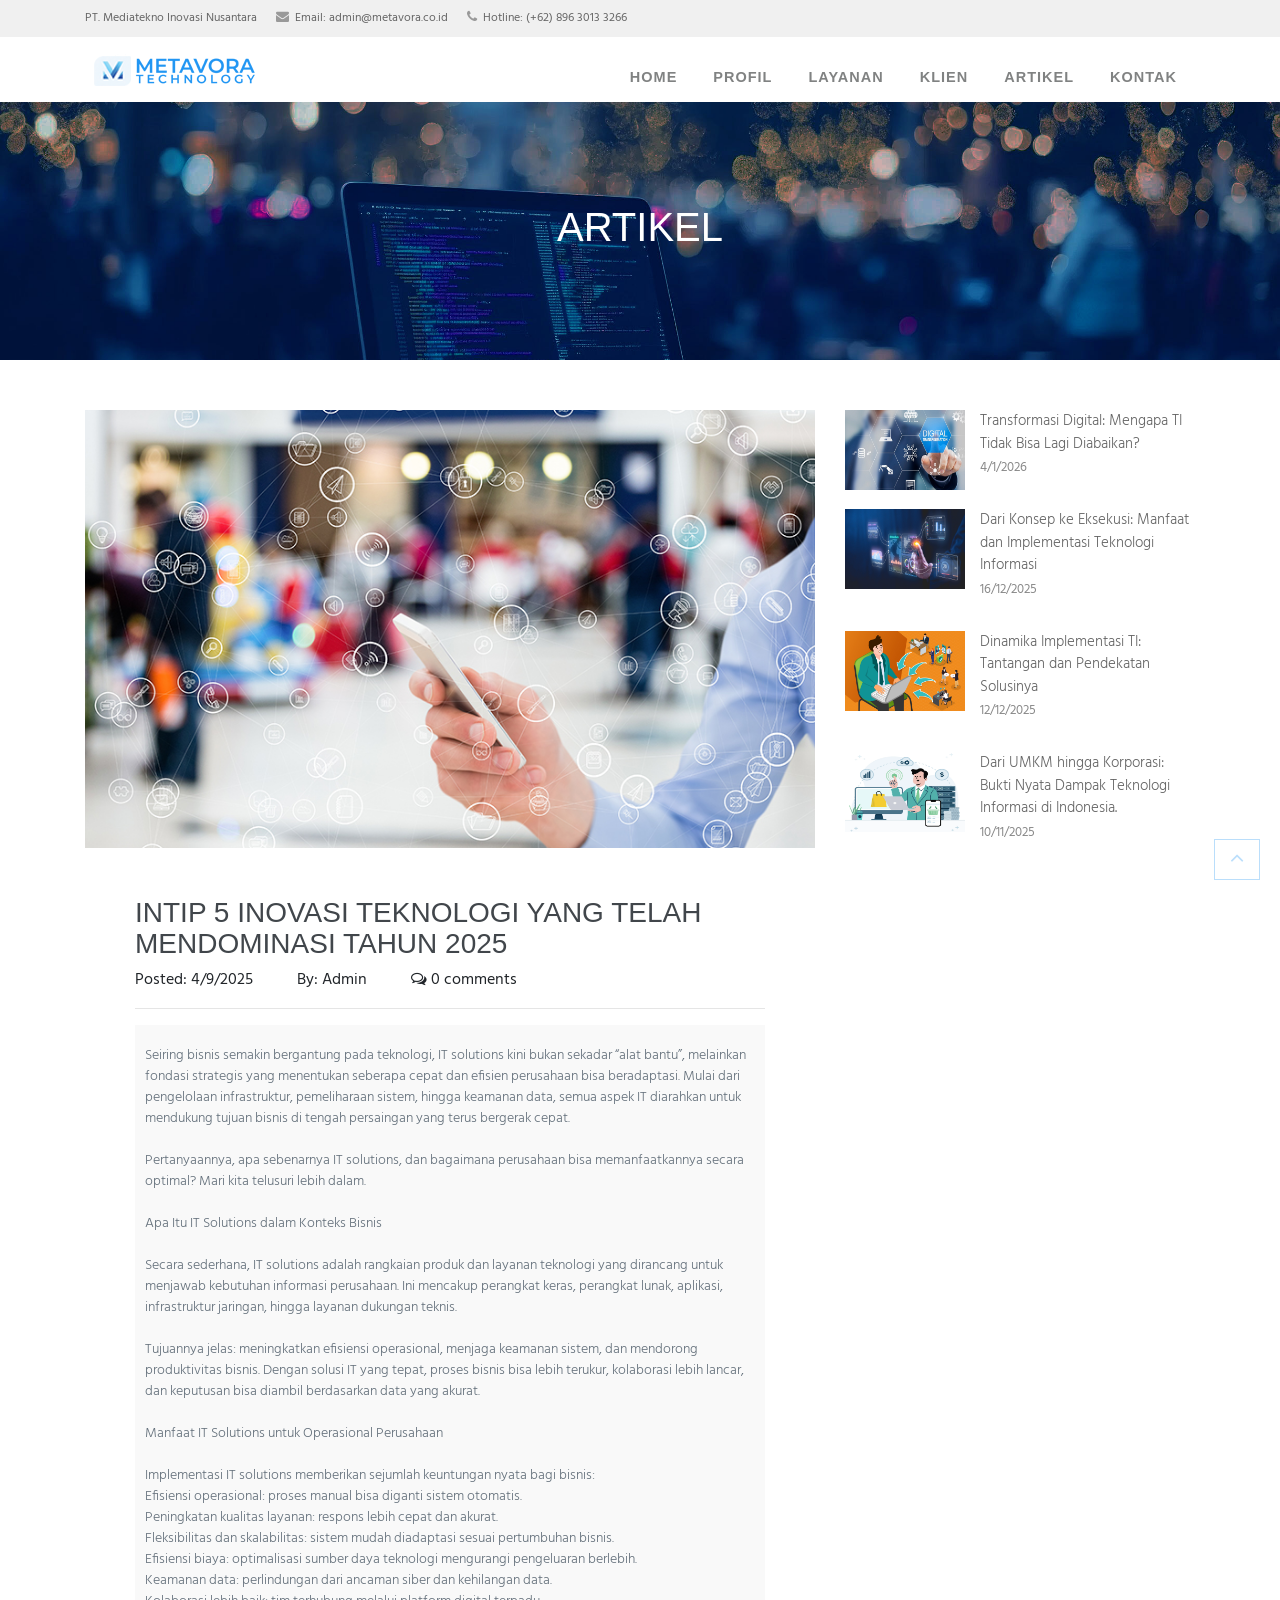
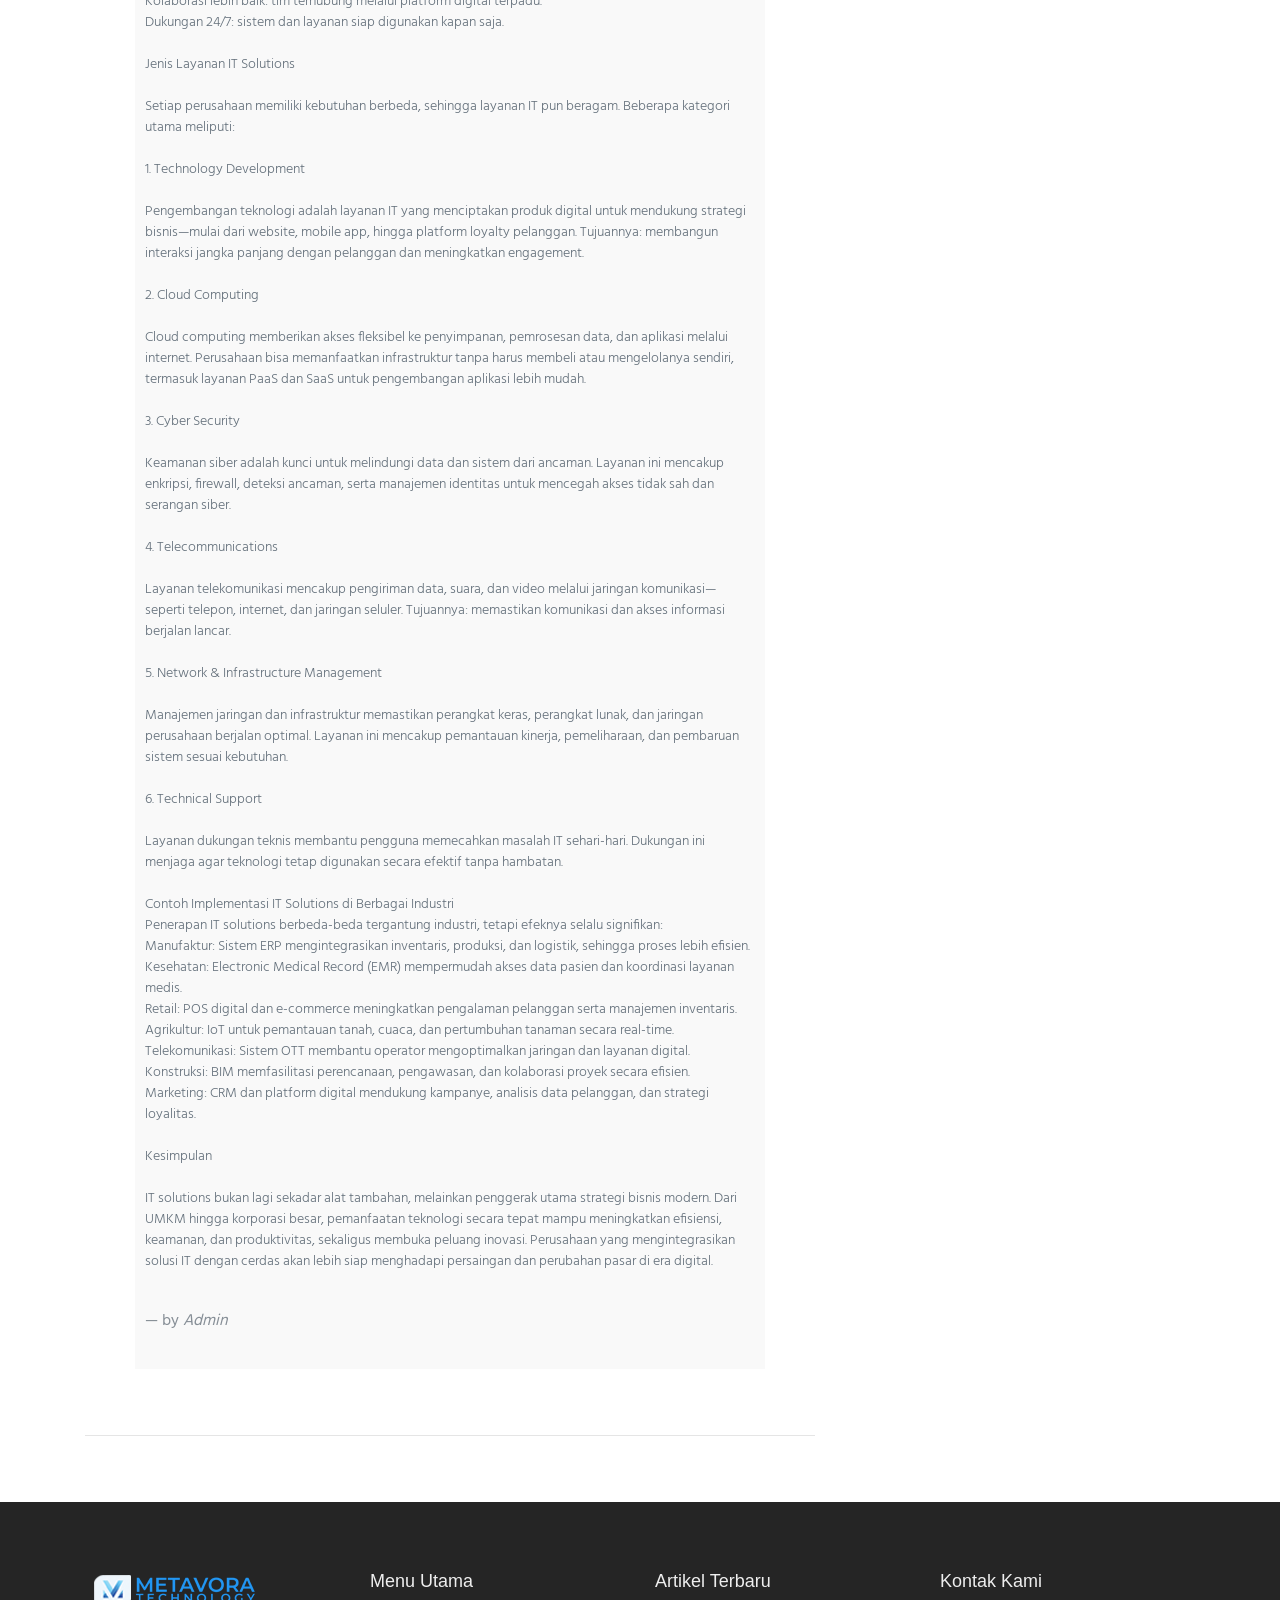
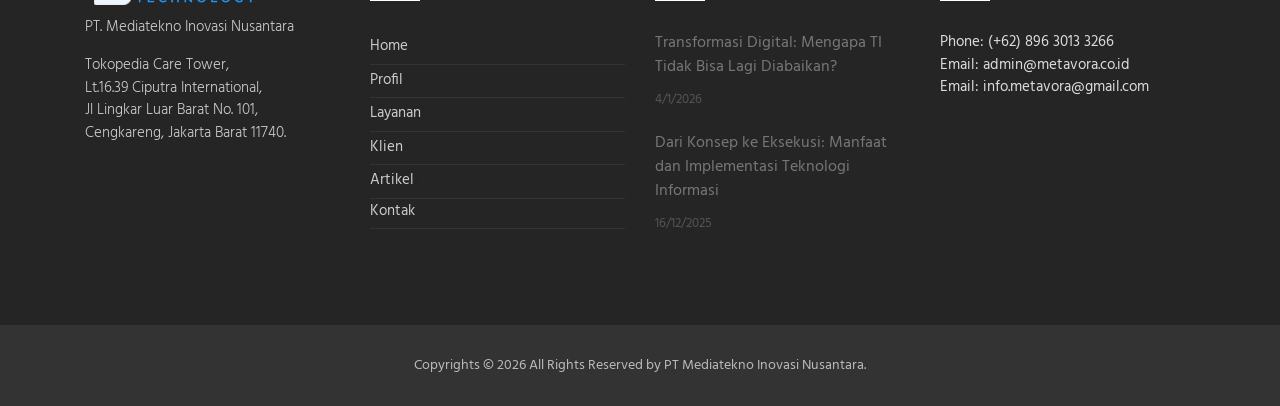
<file: intip-5-inovasi-teknologi-yang-telah-mendominasi-tahun-2025.html>
<!DOCTYPE html>
<html lang="en">
  <head>
    <meta charset="utf-8">
    <meta name="viewport" content="width=device-width, initial-scale=1, shrink-to-fit=no">
    <meta name="description" content="">
    <meta name="author" content="">
    <title>Metavora</title>
    <link rel="shortcut icon" href="img/icons/icon.png">
    <!-- Global Stylesheets -->
    <link href="https://fonts.googleapis.com/css?family=Roboto+Condensed:300,300i,400,400i,700,700i" rel="stylesheet">
    <link href="css/bootstrap/bootstrap.min.css" rel="stylesheet">
    <link rel="stylesheet" href="font-awesome-4.7.0/css/font-awesome.min.css">
    <link rel="stylesheet" href="css/animate/animate.min.css">
    <link rel="stylesheet" href="css/owl-carousel/owl.carousel.min.css">
    <link rel="stylesheet" href="css/owl-carousel/owl.theme.default.min.css">
    <link rel="stylesheet" href="css/style.css">
    <!-- Core Stylesheets -->
    <link rel="stylesheet" href="css/news.css"> 
  </head>

  <body id="page-top">

<!--====================================================
                         HEADER
======================================================--> 

    <header>
      <!-- Top Navbar  -->
      <div class="top-menubar">
        <div class="topmenu">
          <div class="container">
            <div class="row">
              <div class="col-md-7">
                <ul class="list-inline top-contacts">
                  <li>
                    <a> PT. Mediatekno Inovasi Nusantara</a>
                  </li>
                  <li>
                    <i class="fa fa-envelope"></i> Email: <a href="mailto:admin@metavora.co.id">admin@metavora.co.id</a>
                  </li>
                  <li>
                    <i class="fa fa-phone"></i> Hotline: <a href="https://wa.me/6289630133266?text=Halo%20Metavora%20Tech!">(+62) 896 3013 3266</a>
                  </li>
                </ul>
              </div>               
              </div>
            </div>
          </div>
        </div> 
      </div> 
      
      <!-- Navbar -->
      <nav class="navbar navbar-expand-lg navbar-light" id="mainNav" data-toggle="affix">
        <div class="container">
          <a class="navbar-brand smooth-scroll" href="index.html">
            <img src="img/logo-s.png" alt="logo">
          </a> 
          <button class="navbar-toggler navbar-toggler-right" type="button" data-toggle="collapse" data-target="#navbarResponsive" aria-controls="navbarResponsive" aria-expanded="false" aria-label="Toggle navigation"> 
                <span class="navbar-toggler-icon"></span>
          </button>  
          <div class="collapse navbar-collapse" id="navbarResponsive">
            <ul class="navbar-nav ml-auto">              
                <li class="nav-item" ><a class="nav-link smooth-scroll" href="index.html">Home</a></li>
                <li class="nav-item" ><a class="nav-link smooth-scroll" href="profile.html">Profil</a></li>
                <li class="nav-item" ><a class="nav-link smooth-scroll" href="services.html">Layanan</a></li>
                <li class="nav-item" ><a class="nav-link smooth-scroll" href="client.html">Klien</a></li>
                <li class="nav-item" ><a class="nav-link smooth-scroll" href="article.html">Artikel</a></li>
                <li class="nav-item" ><a class="nav-link smooth-scroll" href="contact.html">Kontak</a></li>
                <li>
                  <div class="top-menubar-nav">
                    <div class="topmenu ">
                      <div class="container">
                        <div class="row">
                          <div class="col-md-9">
                            <ul class="list-inline top-contacts">
                              <li>
                                <i class="fa fa-envelope"></i> Email: <a href="mailto:admin@metavora.co.id">admin@metavora.co.id</a>
                              </li>
                              <li>
                                <i class="fa fa-phone"></i> Hotline: <a href="https://wa.me/6289630133266?text=Halo%20Metavora%20Tech!">(+62) 896 3013 3266</a>
                              </li>
                            </ul>
                          </div> 
                          <div class="col-md-3">
                            <ul class="list-inline top-data">
                              <li><a href="#" target="_empty"><i class="fa top-social fa-facebook"></i></a></li>
                              <li><a href="#" target="_empty"><i class="fa top-social fa-twitter"></i></a></li>
                              <li><a href="#" target="_empty"><i class="fa top-social fa-google-plus"></i></a></li> 
                              <li><a href="#" class="log-top" data-toggle="modal" data-target="#login-modal">Login</a></li>  
                            </ul>
                          </div>
                        </div>
                      </div>
                    </div> 
                  </div>
                </li>
            </ul>  
          </div>
        </div>
      </nav>
    </header> 

 
<!--====================================================
                       HOME-P
======================================================-->
    <div id="home-p" class="home-p pages-head5 text-center">
      <div class="container">
        <h1 class="wow fadeInUp" data-wow-delay="0.1s">Artikel</h1>
      </div><!--/end container-->
    </div> 


<!--====================================================
                      NEWS DETAILS
======================================================--> 
    <section id="single-news-p1" class="single-news-p1">
      <div class="container">
        <div class="row">

          <!-- left news details -->
          <div class="col-md-8">
            <div class="single-news-p1-cont">
              <div class="single-news-img">
                <img src="img/news/news-box-1.jpg" alt="" class="img-fluid">
              </div>
              <div class="single-news-desc">
                <h3>Intip 5 Inovasi Teknologi yang Telah Mendominasi Tahun 2025</h3>
                <ul class="list-inline">
                  <li>Posted: <span class="text-theme-colored2"> 4/9/2025</span></li>
                  <li>By: <span class="text-theme-colored2">Admin</span></li>
                  <li><i class="fa fa-comments-o"></i> 0 comments</li>
                </ul>
                <hr>
                <div class="bg-light-gray">
                  <p>
                      Seiring bisnis semakin bergantung pada teknologi, IT solutions kini bukan sekadar “alat bantu”, melainkan fondasi strategis yang menentukan seberapa cepat dan efisien perusahaan bisa beradaptasi. Mulai dari pengelolaan infrastruktur, pemeliharaan sistem, hingga keamanan data, semua aspek IT diarahkan untuk mendukung tujuan bisnis di tengah persaingan yang terus bergerak cepat.<br><br>

                      Pertanyaannya, apa sebenarnya IT solutions, dan bagaimana perusahaan bisa memanfaatkannya secara optimal? Mari kita telusuri lebih dalam.<br><br>

                      Apa Itu IT Solutions dalam Konteks Bisnis<br><br>

                      Secara sederhana, IT solutions adalah rangkaian produk dan layanan teknologi yang dirancang untuk menjawab kebutuhan informasi perusahaan. Ini mencakup perangkat keras, perangkat lunak, aplikasi, infrastruktur jaringan, hingga layanan dukungan teknis.<br><br>

                      Tujuannya jelas: meningkatkan efisiensi operasional, menjaga keamanan sistem, dan mendorong produktivitas bisnis. Dengan solusi IT yang tepat, proses bisnis bisa lebih terukur, kolaborasi lebih lancar, dan keputusan bisa diambil berdasarkan data yang akurat.<br><br>

                      Manfaat IT Solutions untuk Operasional Perusahaan<br><br>

                      Implementasi IT solutions memberikan sejumlah keuntungan nyata bagi bisnis:<br>

                      Efisiensi operasional: proses manual bisa diganti sistem otomatis.<br>

                      Peningkatan kualitas layanan: respons lebih cepat dan akurat.<br>

                      Fleksibilitas dan skalabilitas: sistem mudah diadaptasi sesuai pertumbuhan bisnis.<br>

                      Efisiensi biaya: optimalisasi sumber daya teknologi mengurangi pengeluaran berlebih.<br>

                      Keamanan data: perlindungan dari ancaman siber dan kehilangan data.<br>

                      Kolaborasi lebih baik: tim terhubung melalui platform digital terpadu.<br>

                      Dukungan 24/7: sistem dan layanan siap digunakan kapan saja.<br><br>

                      Jenis Layanan IT Solutions<br><br>

                      Setiap perusahaan memiliki kebutuhan berbeda, sehingga layanan IT pun beragam. Beberapa kategori utama meliputi:<br><br>

                      1. Technology Development<br><br>

                      Pengembangan teknologi adalah layanan IT yang menciptakan produk digital untuk mendukung strategi bisnis—mulai dari website, mobile app, hingga platform loyalty pelanggan. Tujuannya: membangun interaksi jangka panjang dengan pelanggan dan meningkatkan engagement.<br><br>

                      2. Cloud Computing<br><br>

                      Cloud computing memberikan akses fleksibel ke penyimpanan, pemrosesan data, dan aplikasi melalui internet. Perusahaan bisa memanfaatkan infrastruktur tanpa harus membeli atau mengelolanya sendiri, termasuk layanan PaaS dan SaaS untuk pengembangan aplikasi lebih mudah.<br><br>

                      3. Cyber Security<br><br>

                      Keamanan siber adalah kunci untuk melindungi data dan sistem dari ancaman. Layanan ini mencakup enkripsi, firewall, deteksi ancaman, serta manajemen identitas untuk mencegah akses tidak sah dan serangan siber.<br><br>

                      4. Telecommunications<br><br>

                      Layanan telekomunikasi mencakup pengiriman data, suara, dan video melalui jaringan komunikasi—seperti telepon, internet, dan jaringan seluler. Tujuannya: memastikan komunikasi dan akses informasi berjalan lancar.<br><br>

                      5. Network & Infrastructure Management<br><br>

                      Manajemen jaringan dan infrastruktur memastikan perangkat keras, perangkat lunak, dan jaringan perusahaan berjalan optimal. Layanan ini mencakup pemantauan kinerja, pemeliharaan, dan pembaruan sistem sesuai kebutuhan.<br><br>

                      6. Technical Support<br><br>

                      Layanan dukungan teknis membantu pengguna memecahkan masalah IT sehari-hari. Dukungan ini menjaga agar teknologi tetap digunakan secara efektif tanpa hambatan.<br><br>

                      Contoh Implementasi IT Solutions di Berbagai Industri<br>

                      Penerapan IT solutions berbeda-beda tergantung industri, tetapi efeknya selalu signifikan:<br>

                      Manufaktur: Sistem ERP mengintegrasikan inventaris, produksi, dan logistik, sehingga proses lebih efisien.<br>

                      Kesehatan: Electronic Medical Record (EMR) mempermudah akses data pasien dan koordinasi layanan medis.<br>

                      Retail: POS digital dan e-commerce meningkatkan pengalaman pelanggan serta manajemen inventaris.<br>

                      Agrikultur: IoT untuk pemantauan tanah, cuaca, dan pertumbuhan tanaman secara real-time.<br>

                      Telekomunikasi: Sistem OTT membantu operator mengoptimalkan jaringan dan layanan digital.<br>

                      Konstruksi: BIM memfasilitasi perencanaan, pengawasan, dan kolaborasi proyek secara efisien.<br>

                      Marketing: CRM dan platform digital mendukung kampanye, analisis data pelanggan, dan strategi loyalitas.<br><br>

                      Kesimpulan<br><br>

                      IT solutions bukan lagi sekadar alat tambahan, melainkan penggerak utama strategi bisnis modern. Dari UMKM hingga korporasi besar, pemanfaatan teknologi secara tepat mampu meningkatkan efisiensi, keamanan, dan produktivitas, sekaligus membuka peluang inovasi. Perusahaan yang mengintegrasikan solusi IT dengan cerdas akan lebih siap menghadapi persaingan dan perubahan pasar di era digital.<br><br>

                </p>  
                  <blockquote class="blockquote">
                  <footer class="blockquote-footer">by
                    <cite title="Source Title">Admin</cite>
                  </footer>
                  </blockquote>
                </div>
              </div>
            </div>  
            <hr>
          </div>

          <!-- Right news details -->
          <div class="col-md-4">
            <div class="small-news-box">
              <a href="">
                <div class="right-side-sn-cont">
                  <img src="img/news/article1.jpeg" alt="" class="img-fluid">
                  <a href="transformasi-digital-mengapa-ti-tidak-bisa-lagi-diabaikan.html"><p>Transformasi Digital: Mengapa TI Tidak Bisa Lagi Diabaikan?</p></a>
                  <small><fa class="fa-watch"> 4/1/2026</fa></small>
                </div>
              </a>
              <a href="">
                <div class="right-side-sn-cont">
                  <img src="img/news/article2.jpg" alt="" class="img-fluid">
                  <a href="dari-konsep-ke-eksekusi-manfaat-dan-implementasi-teknologi-informasi.html"><p>Dari Konsep ke Eksekusi: Manfaat dan Implementasi Teknologi Informasi</p></a>
                  <small><fa class="fa-watch"> 16/12/2025</fa></small>
                </div>
              </a>
              <a href="">
                <div class="right-side-sn-cont">
                  <img src="img/news/article3.jpeg" alt="" class="img-fluid">
                  <a href="dinamika-implementasi-ti-tantangan-dan-pendekatan-solusinya.html"><p>Dinamika Implementasi TI: Tantangan dan Pendekatan Solusinya</p></a>
                  <small><fa class="fa-watch"> 12/12/2025</fa></small>
                </div>
              </a>
              <a href="">
                <div class="right-side-sn-cont">
                  <img src="img/news/article4.png" alt="" class="img-fluid">
                  <a href="dari-umkm-hingga-korporasi-bukti-nyata-dampak-teknologi-informasi-di-indonesia.html"><p>Dari UMKM hingga Korporasi: Bukti Nyata Dampak Teknologi Informasi di Indonesia.</p></a>
                  <small><fa class="fa-watch"> 10/11/2025</fa></small>
                </div>
              </a>
            </div>
          </div> 
        </div>
      </div>
    </section>
 

<!--====================================================
                      FOOTER
======================================================--> 
    <footer> 
        <div id="footer-s1" class="footer-s1">
          <div class="footer">
            <div class="container">
              <div class="row">
                <!-- About Us -->
                <div class="col-md-3 col-sm-6 ">
                  <div><img src="img/logo-s.png" alt="logo"></div>
                  <ul class="list-unstyled comp-desc-f">
                     <li><p>PT. Mediatekno Inovasi Nusantara </p></li>
                     <li><p>Tokopedia Care Tower, <br>
                      Lt.16.39 Ciputra International,<br>
                    Jl Lingkar Luar Barat No. 101, Cengkareng, Jakarta Barat 11740. <br> </p></li>
                  </ul><br> 
                </div>
                <!-- End About Us -->               
                <div class="col-md-3 col-sm-6 ">
                  <div class="heading-footer"><h2>Menu Utama</h2></div>
                  <ul class="list-unstyled link-list">
                    <li><a href="index.html">Home</a><i class="fa fa-angle-right"></i></li> 
                    <li><a href="profile.html">Profil</a><i class="fa fa-angle-right"></i></li> 
                    <li><a href="services.html">Layanan</a><i class="fa fa-angle-right"></i></li> 
                    <li><a href="client.html">Klien</a><i class="fa fa-angle-right"></i></li> 
                    <li><a href="article.html">Artikel</a><i class="fa fa-angle-right"></i></li> 
                    <li><a href="contact.html">Kontak</a><i class="fa fa-angle-right"></i></li> 
                  </ul>
                </div>              
                <!-- Recent Blog Entries -->
                <div class="col-md-3 col-sm-6 ">
                  <div class="heading-footer"><h2>Artikel Terbaru</h2></div>
                  <ul class="list-unstyled thumb-list">
                    <li>
                      <div class="overflow-h">
                        <a href="transformasi-digital-mengapa-ti-tidak-bisa-lagi-diabaikan.html">Transformasi Digital: Mengapa TI Tidak Bisa Lagi Diabaikan?</a>
                        <small>4/1/2026</small>
                      </div>
                    </li>
                    <li>
                      <div class="overflow-h">
                        <a href="dari-konsep-ke-eksekusi-manfaat-dan-implementasi-teknologi-informasi.html">Dari Konsep ke Eksekusi: Manfaat dan Implementasi Teknologi Informasi</a>
                        <small>16/12/2025</small>
                      </div>
                    </li>
                  </ul>
                </div>
                <!-- End Recent Blog Entries --> 
                <!-- Latest Tweets -->
                <div class="col-md-3 col-sm-6">
                  <div class="heading-footer"><h2>Kontak Kami</h2></div>
                  <address class="address-details-f">
                    Phone: <a href="https://wa.me/6289630133266?text=Halo%20Metavora%20Tech!">(+62) 896 3013 3266</a> <br>
                    Email: <a href="mailto:admin@metavora.co.id" class="">admin@metavora.co.id</a> <br>
                    Email: <a href="mailto:info.metavora@gmail.com" class="">info.metavora@gmail.com</a>
                  </address>  
                </div>
                <!-- End Latest Tweets -->
              </div>
            </div><!--/container -->
          </div> 
        </div>
        <div id="footer-bottom">
            <div class="container">
                <div class="row">
                    <div class="col-md-12">
                        <div id="footer-copyrights">
                            <p>Copyrights &copy; 2026 All Rights Reserved by PT Mediatekno Inovasi Nusantara.</p>
                        </div>
                    </div> 
                </div>
            </div>
        </div>
        <a href="#home" id="back-to-top" class="btn btn-sm btn-green btn-back-to-top smooth-scrolls hidden-sm hidden-xs" title="home" role="button">
            <i class="fa fa-angle-up"></i>
        </a>
    </footer>

    <!--Global JavaScript -->
    <script src="js/jquery/jquery.min.js"></script>
    <script src="js/popper/popper.min.js"></script>
    <script src="js/bootstrap/bootstrap.min.js"></script>
    <script src="js/wow/wow.min.js"></script>
    <script src="js/owl-carousel/owl.carousel.min.js"></script>

    <!-- Plugin JavaScript -->
    <script src="js/jquery-easing/jquery.easing.min.js"></script> 

    <script src="js/custom.js"></script> 
  </body>

</html>
</file>
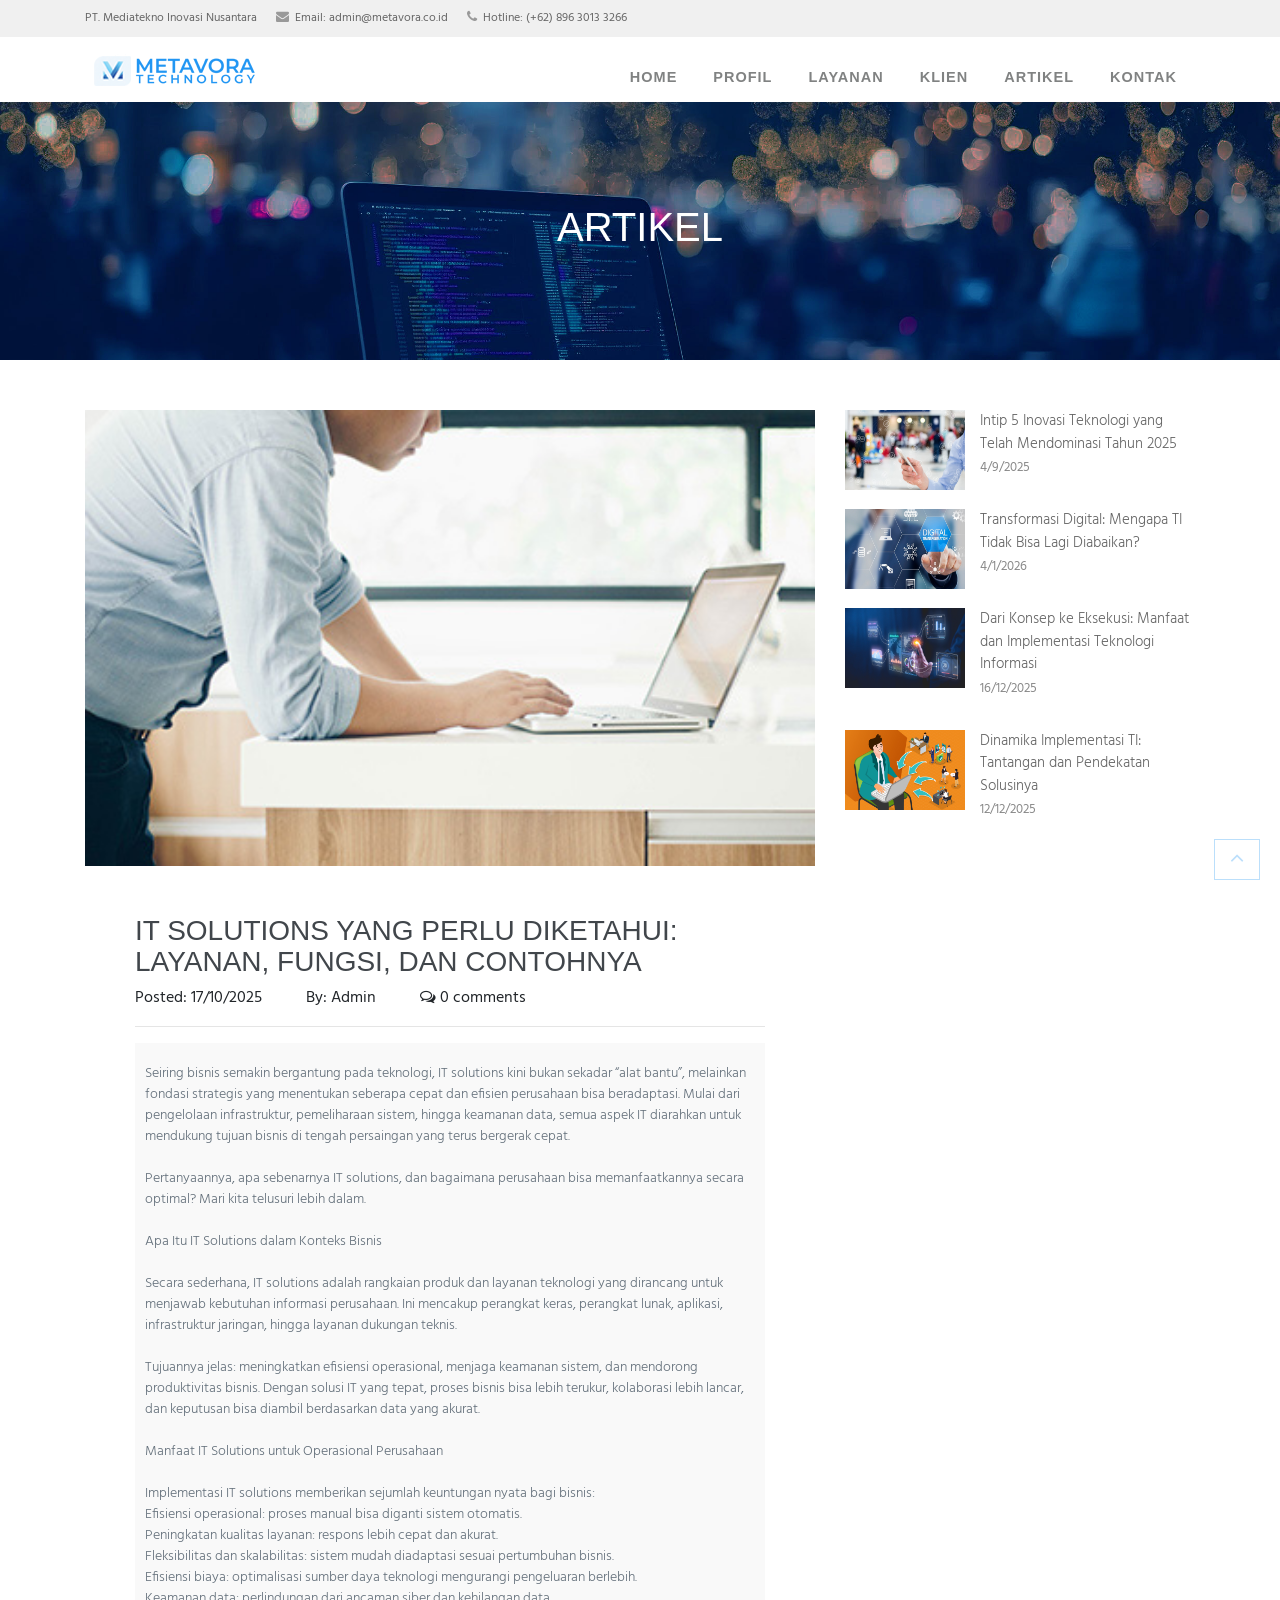
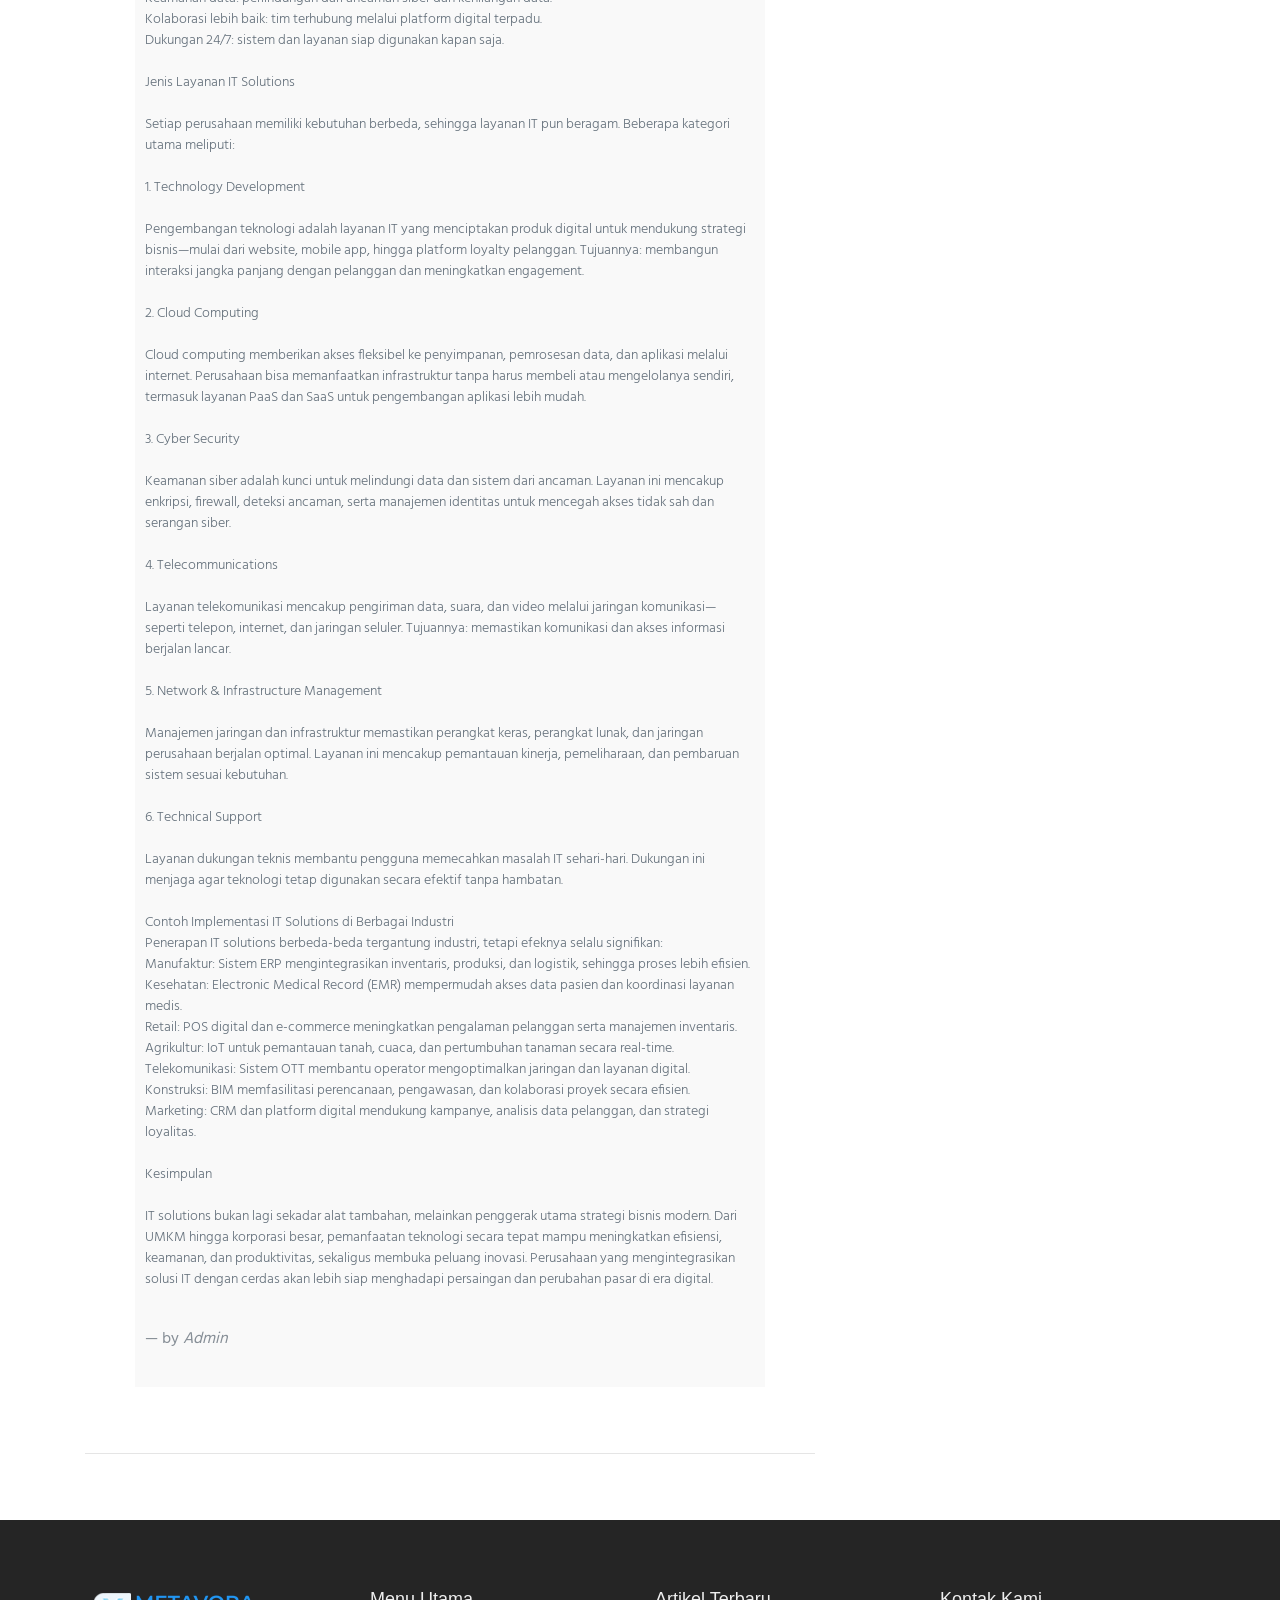
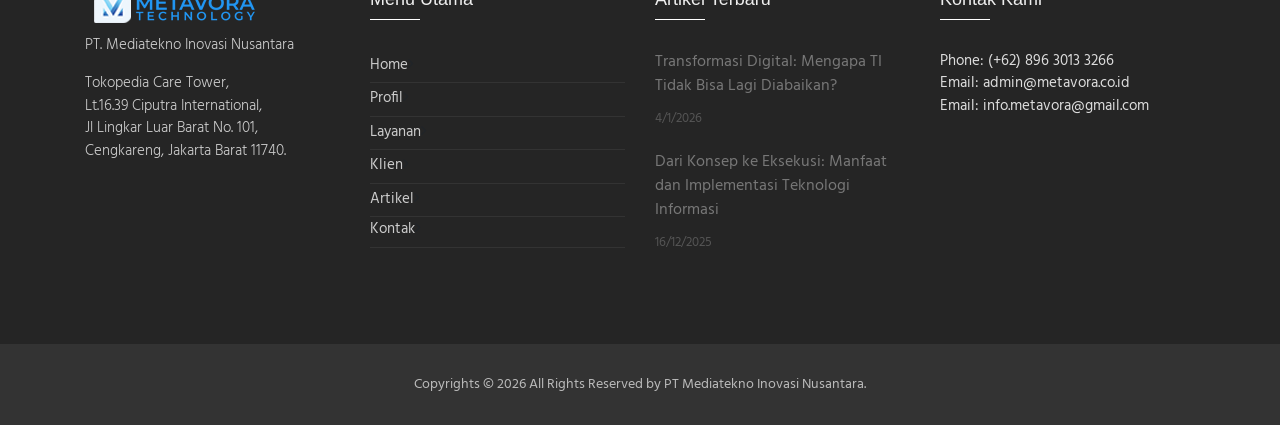
<file: it-solutions-yang-perlu-diketahui-layanan-fungsi-dan-contohnya.html>
<!DOCTYPE html>
<html lang="en">
  <head>
    <meta charset="utf-8">
    <meta name="viewport" content="width=device-width, initial-scale=1, shrink-to-fit=no">
    <meta name="description" content="">
    <meta name="author" content="">
    <title>Metavora</title>
    <link rel="shortcut icon" href="img/icons/icon.png">
    <!-- Global Stylesheets -->
    <link href="https://fonts.googleapis.com/css?family=Roboto+Condensed:300,300i,400,400i,700,700i" rel="stylesheet">
    <link href="css/bootstrap/bootstrap.min.css" rel="stylesheet">
    <link rel="stylesheet" href="font-awesome-4.7.0/css/font-awesome.min.css">
    <link rel="stylesheet" href="css/animate/animate.min.css">
    <link rel="stylesheet" href="css/owl-carousel/owl.carousel.min.css">
    <link rel="stylesheet" href="css/owl-carousel/owl.theme.default.min.css">
    <link rel="stylesheet" href="css/style.css">
    <!-- Core Stylesheets -->
    <link rel="stylesheet" href="css/news.css"> 
  </head>

  <body id="page-top">

<!--====================================================
                         HEADER
======================================================--> 

    <header>
      <!-- Top Navbar  -->
      <div class="top-menubar">
        <div class="topmenu">
          <div class="container">
            <div class="row">
              <div class="col-md-7">
                <ul class="list-inline top-contacts">
                  <li>
                    <a> PT. Mediatekno Inovasi Nusantara</a>
                  </li>
                  <li>
                    <i class="fa fa-envelope"></i> Email: <a href="mailto:admin@metavora.co.id">admin@metavora.co.id</a>
                  </li>
                  <li>
                    <i class="fa fa-phone"></i> Hotline: <a href="https://wa.me/6289630133266?text=Halo%20Metavora%20Tech!">(+62) 896 3013 3266</a>
                  </li>
                </ul>
              </div>               
              </div>
            </div>
          </div>
        </div> 
      </div> 
      
      <!-- Navbar -->
      <nav class="navbar navbar-expand-lg navbar-light" id="mainNav" data-toggle="affix">
        <div class="container">
          <a class="navbar-brand smooth-scroll" href="index.html">
            <img src="img/logo-s.png" alt="logo">
          </a> 
          <button class="navbar-toggler navbar-toggler-right" type="button" data-toggle="collapse" data-target="#navbarResponsive" aria-controls="navbarResponsive" aria-expanded="false" aria-label="Toggle navigation"> 
                <span class="navbar-toggler-icon"></span>
          </button>  
          <div class="collapse navbar-collapse" id="navbarResponsive">
            <ul class="navbar-nav ml-auto">              
                <li class="nav-item" ><a class="nav-link smooth-scroll" href="index.html">Home</a></li>
                <li class="nav-item" ><a class="nav-link smooth-scroll" href="profile.html">Profil</a></li>
                <li class="nav-item" ><a class="nav-link smooth-scroll" href="services.html">Layanan</a></li>
                <li class="nav-item" ><a class="nav-link smooth-scroll" href="client.html">Klien</a></li>
                <li class="nav-item" ><a class="nav-link smooth-scroll" href="article.html">Artikel</a></li>
                <li class="nav-item" ><a class="nav-link smooth-scroll" href="contact.html">Kontak</a></li>
                <li>
                  <div class="top-menubar-nav">
                    <div class="topmenu ">
                      <div class="container">
                        <div class="row">
                          <div class="col-md-9">
                            <ul class="list-inline top-contacts">
                              <li>
                                <i class="fa fa-envelope"></i> Email: <a href="mailto:admin@metavora.co.id">admin@metavora.co.id</a>
                              </li>
                              <li>
                                <i class="fa fa-phone"></i> Hotline: <a href="https://wa.me/6289630133266?text=Halo%20Metavora%20Tech!">(+62) 896 3013 3266</a>
                              </li>
                            </ul>
                          </div> 
                          <div class="col-md-3">
                            <ul class="list-inline top-data">
                              <li><a href="#" target="_empty"><i class="fa top-social fa-facebook"></i></a></li>
                              <li><a href="#" target="_empty"><i class="fa top-social fa-twitter"></i></a></li>
                              <li><a href="#" target="_empty"><i class="fa top-social fa-google-plus"></i></a></li> 
                              <li><a href="#" class="log-top" data-toggle="modal" data-target="#login-modal">Login</a></li>  
                            </ul>
                          </div>
                        </div>
                      </div>
                    </div> 
                  </div>
                </li>
            </ul>  
          </div>
        </div>
      </nav>
    </header> 

 
<!--====================================================
                       HOME-P
======================================================-->
    <div id="home-p" class="home-p pages-head5 text-center">
      <div class="container">
        <h1 class="wow fadeInUp" data-wow-delay="0.1s">Artikel</h1>
      </div><!--/end container-->
    </div> 


<!--====================================================
                      NEWS DETAILS
======================================================--> 
    <section id="single-news-p1" class="single-news-p1">
      <div class="container">
        <div class="row">

          <!-- left news details -->
          <div class="col-md-8">
            <div class="single-news-p1-cont">
              <div class="single-news-img">
                <img src="img/news/news-12.jpg" alt="" class="img-fluid">
              </div>
              <div class="single-news-desc">
                <h3>IT Solutions yang Perlu Diketahui: Layanan, Fungsi, dan Contohnya</h3>
                <ul class="list-inline">
                  <li>Posted: <span class="text-theme-colored2"> 17/10/2025</span></li>
                  <li>By: <span class="text-theme-colored2">Admin</span></li>
                  <li><i class="fa fa-comments-o"></i> 0 comments</li>
                </ul>
                <hr>
                <div class="bg-light-gray">
                  <p>
                      Seiring bisnis semakin bergantung pada teknologi, IT solutions kini bukan sekadar “alat bantu”, melainkan fondasi strategis yang menentukan seberapa cepat dan efisien perusahaan bisa beradaptasi. Mulai dari pengelolaan infrastruktur, pemeliharaan sistem, hingga keamanan data, semua aspek IT diarahkan untuk mendukung tujuan bisnis di tengah persaingan yang terus bergerak cepat.<br><br>

                      Pertanyaannya, apa sebenarnya IT solutions, dan bagaimana perusahaan bisa memanfaatkannya secara optimal? Mari kita telusuri lebih dalam.<br><br>

                      Apa Itu IT Solutions dalam Konteks Bisnis<br><br>

                      Secara sederhana, IT solutions adalah rangkaian produk dan layanan teknologi yang dirancang untuk menjawab kebutuhan informasi perusahaan. Ini mencakup perangkat keras, perangkat lunak, aplikasi, infrastruktur jaringan, hingga layanan dukungan teknis.<br><br>

                      Tujuannya jelas: meningkatkan efisiensi operasional, menjaga keamanan sistem, dan mendorong produktivitas bisnis. Dengan solusi IT yang tepat, proses bisnis bisa lebih terukur, kolaborasi lebih lancar, dan keputusan bisa diambil berdasarkan data yang akurat.<br><br>

                      Manfaat IT Solutions untuk Operasional Perusahaan<br><br>

                      Implementasi IT solutions memberikan sejumlah keuntungan nyata bagi bisnis:<br>

                      Efisiensi operasional: proses manual bisa diganti sistem otomatis.<br>

                      Peningkatan kualitas layanan: respons lebih cepat dan akurat.<br>

                      Fleksibilitas dan skalabilitas: sistem mudah diadaptasi sesuai pertumbuhan bisnis.<br>

                      Efisiensi biaya: optimalisasi sumber daya teknologi mengurangi pengeluaran berlebih.<br>

                      Keamanan data: perlindungan dari ancaman siber dan kehilangan data.<br>

                      Kolaborasi lebih baik: tim terhubung melalui platform digital terpadu.<br>

                      Dukungan 24/7: sistem dan layanan siap digunakan kapan saja.<br><br>

                      Jenis Layanan IT Solutions<br><br>

                      Setiap perusahaan memiliki kebutuhan berbeda, sehingga layanan IT pun beragam. Beberapa kategori utama meliputi:<br><br>

                      1. Technology Development<br><br>

                      Pengembangan teknologi adalah layanan IT yang menciptakan produk digital untuk mendukung strategi bisnis—mulai dari website, mobile app, hingga platform loyalty pelanggan. Tujuannya: membangun interaksi jangka panjang dengan pelanggan dan meningkatkan engagement.<br><br>

                      2. Cloud Computing<br><br>

                      Cloud computing memberikan akses fleksibel ke penyimpanan, pemrosesan data, dan aplikasi melalui internet. Perusahaan bisa memanfaatkan infrastruktur tanpa harus membeli atau mengelolanya sendiri, termasuk layanan PaaS dan SaaS untuk pengembangan aplikasi lebih mudah.<br><br>

                      3. Cyber Security<br><br>

                      Keamanan siber adalah kunci untuk melindungi data dan sistem dari ancaman. Layanan ini mencakup enkripsi, firewall, deteksi ancaman, serta manajemen identitas untuk mencegah akses tidak sah dan serangan siber.<br><br>

                      4. Telecommunications<br><br>

                      Layanan telekomunikasi mencakup pengiriman data, suara, dan video melalui jaringan komunikasi—seperti telepon, internet, dan jaringan seluler. Tujuannya: memastikan komunikasi dan akses informasi berjalan lancar.<br><br>

                      5. Network & Infrastructure Management<br><br>

                      Manajemen jaringan dan infrastruktur memastikan perangkat keras, perangkat lunak, dan jaringan perusahaan berjalan optimal. Layanan ini mencakup pemantauan kinerja, pemeliharaan, dan pembaruan sistem sesuai kebutuhan.<br><br>

                      6. Technical Support<br><br>

                      Layanan dukungan teknis membantu pengguna memecahkan masalah IT sehari-hari. Dukungan ini menjaga agar teknologi tetap digunakan secara efektif tanpa hambatan.<br><br>

                      Contoh Implementasi IT Solutions di Berbagai Industri<br>

                      Penerapan IT solutions berbeda-beda tergantung industri, tetapi efeknya selalu signifikan:<br>

                      Manufaktur: Sistem ERP mengintegrasikan inventaris, produksi, dan logistik, sehingga proses lebih efisien.<br>

                      Kesehatan: Electronic Medical Record (EMR) mempermudah akses data pasien dan koordinasi layanan medis.<br>

                      Retail: POS digital dan e-commerce meningkatkan pengalaman pelanggan serta manajemen inventaris.<br>

                      Agrikultur: IoT untuk pemantauan tanah, cuaca, dan pertumbuhan tanaman secara real-time.<br>

                      Telekomunikasi: Sistem OTT membantu operator mengoptimalkan jaringan dan layanan digital.<br>

                      Konstruksi: BIM memfasilitasi perencanaan, pengawasan, dan kolaborasi proyek secara efisien.<br>

                      Marketing: CRM dan platform digital mendukung kampanye, analisis data pelanggan, dan strategi loyalitas.<br><br>

                      Kesimpulan<br><br>

                      IT solutions bukan lagi sekadar alat tambahan, melainkan penggerak utama strategi bisnis modern. Dari UMKM hingga korporasi besar, pemanfaatan teknologi secara tepat mampu meningkatkan efisiensi, keamanan, dan produktivitas, sekaligus membuka peluang inovasi. Perusahaan yang mengintegrasikan solusi IT dengan cerdas akan lebih siap menghadapi persaingan dan perubahan pasar di era digital.<br><br>

                </p>  
                  <blockquote class="blockquote">
                  <footer class="blockquote-footer">by
                    <cite title="Source Title">Admin</cite>
                  </footer>
                  </blockquote>
                </div>
              </div>
            </div>  
            <hr>
          </div>

          <!-- Right news details -->
          <div class="col-md-4">
            <div class="small-news-box">
              <a href="">
                <div class="right-side-sn-cont">
                  <img src="img/news/news-box-1.jpg" alt="" class="img-fluid">
                  <a href="intip-5-inovasi-teknologi-yang-telah-mendominasi-tahun-2025.html"><p>Intip 5 Inovasi Teknologi yang Telah Mendominasi Tahun 2025</p></a>
                  <small><fa class="fa-watch"> 4/9/2025</fa></small>
                </div>
              </a>
              <a href="">
                <div class="right-side-sn-cont">
                  <img src="img/news/article1.jpeg" alt="" class="img-fluid">
                  <a href="transformasi-digital-mengapa-ti-tidak-bisa-lagi-diabaikan.html"><p>Transformasi Digital: Mengapa TI Tidak Bisa Lagi Diabaikan?</p></a>
                  <small><fa class="fa-watch"> 4/1/2026</fa></small>
                </div>
              </a>
              <a href="">
                <div class="right-side-sn-cont">
                  <img src="img/news/article2.jpg" alt="" class="img-fluid">
                  <a href="dari-konsep-ke-eksekusi-manfaat-dan-implementasi-teknologi-informasi.html"><p>Dari Konsep ke Eksekusi: Manfaat dan Implementasi Teknologi Informasi</p></a>
                  <small><fa class="fa-watch"> 16/12/2025</fa></small>
                </div>
              </a>
              <a href="">
                <div class="right-side-sn-cont">
                  <img src="img/news/article3.jpeg" alt="" class="img-fluid">
                  <a href="dinamika-implementasi-ti-tantangan-dan-pendekatan-solusinya.html"><p>Dinamika Implementasi TI: Tantangan dan Pendekatan Solusinya</p></a>
                  <small><fa class="fa-watch"> 12/12/2025</fa></small>
                </div>
              </a>
            </div>
          </div> 
        </div>
      </div>
    </section>
 

<!--====================================================
                      FOOTER
======================================================--> 
    <footer> 
        <div id="footer-s1" class="footer-s1">
          <div class="footer">
            <div class="container">
              <div class="row">
                <!-- About Us -->
                <div class="col-md-3 col-sm-6 ">
                  <div><img src="img/logo-s.png" alt="logo"></div>
                  <ul class="list-unstyled comp-desc-f">
                     <li><p>PT. Mediatekno Inovasi Nusantara </p></li>
                     <li><p>Tokopedia Care Tower, <br>
                      Lt.16.39 Ciputra International,<br>
                    Jl Lingkar Luar Barat No. 101, Cengkareng, Jakarta Barat 11740. <br> </p></li>
                  </ul><br> 
                </div>
                <!-- End About Us -->               
                <div class="col-md-3 col-sm-6 ">
                  <div class="heading-footer"><h2>Menu Utama</h2></div>
                  <ul class="list-unstyled link-list">
                    <li><a href="index.html">Home</a><i class="fa fa-angle-right"></i></li> 
                    <li><a href="profile.html">Profil</a><i class="fa fa-angle-right"></i></li> 
                    <li><a href="services.html">Layanan</a><i class="fa fa-angle-right"></i></li> 
                    <li><a href="client.html">Klien</a><i class="fa fa-angle-right"></i></li> 
                    <li><a href="article.html">Artikel</a><i class="fa fa-angle-right"></i></li> 
                    <li><a href="contact.html">Kontak</a><i class="fa fa-angle-right"></i></li> 
                  </ul>
                </div>              
                <!-- Recent Blog Entries -->
                <div class="col-md-3 col-sm-6 ">
                  <div class="heading-footer"><h2>Artikel Terbaru</h2></div>
                  <ul class="list-unstyled thumb-list">
                    <li>
                      <div class="overflow-h">
                        <a href="transformasi-digital-mengapa-ti-tidak-bisa-lagi-diabaikan.html">Transformasi Digital: Mengapa TI Tidak Bisa Lagi Diabaikan?</a>
                        <small>4/1/2026</small>
                      </div>
                    </li>
                    <li>
                      <div class="overflow-h">
                        <a href="dari-konsep-ke-eksekusi-manfaat-dan-implementasi-teknologi-informasi.html">Dari Konsep ke Eksekusi: Manfaat dan Implementasi Teknologi Informasi</a>
                        <small>16/12/2025</small>
                      </div>
                    </li>
                  </ul>
                </div>
                <!-- End Recent Blog Entries --> 
                <!-- Latest Tweets -->
                <div class="col-md-3 col-sm-6">
                  <div class="heading-footer"><h2>Kontak Kami</h2></div>
                  <address class="address-details-f">
                    Phone: <a href="https://wa.me/6289630133266?text=Halo%20Metavora%20Tech!">(+62) 896 3013 3266</a> <br>
                    Email: <a href="mailto:admin@metavora.co.id" class="">admin@metavora.co.id</a> <br>
                    Email: <a href="mailto:info.metavora@gmail.com" class="">info.metavora@gmail.com</a>
                  </address>  
                </div>
                <!-- End Latest Tweets -->
              </div>
            </div><!--/container -->
          </div> 
        </div>
        <div id="footer-bottom">
            <div class="container">
                <div class="row">
                    <div class="col-md-12">
                        <div id="footer-copyrights">
                            <p>Copyrights &copy; 2026 All Rights Reserved by PT Mediatekno Inovasi Nusantara.</p>
                        </div>
                    </div> 
                </div>
            </div>
        </div>
        <a href="#home" id="back-to-top" class="btn btn-sm btn-green btn-back-to-top smooth-scrolls hidden-sm hidden-xs" title="home" role="button">
            <i class="fa fa-angle-up"></i>
        </a>
    </footer>

    <!--Global JavaScript -->
    <script src="js/jquery/jquery.min.js"></script>
    <script src="js/popper/popper.min.js"></script>
    <script src="js/bootstrap/bootstrap.min.js"></script>
    <script src="js/wow/wow.min.js"></script>
    <script src="js/owl-carousel/owl.carousel.min.js"></script>

    <!-- Plugin JavaScript -->
    <script src="js/jquery-easing/jquery.easing.min.js"></script> 

    <script src="js/custom.js"></script> 
  </body>

</html>
</file>
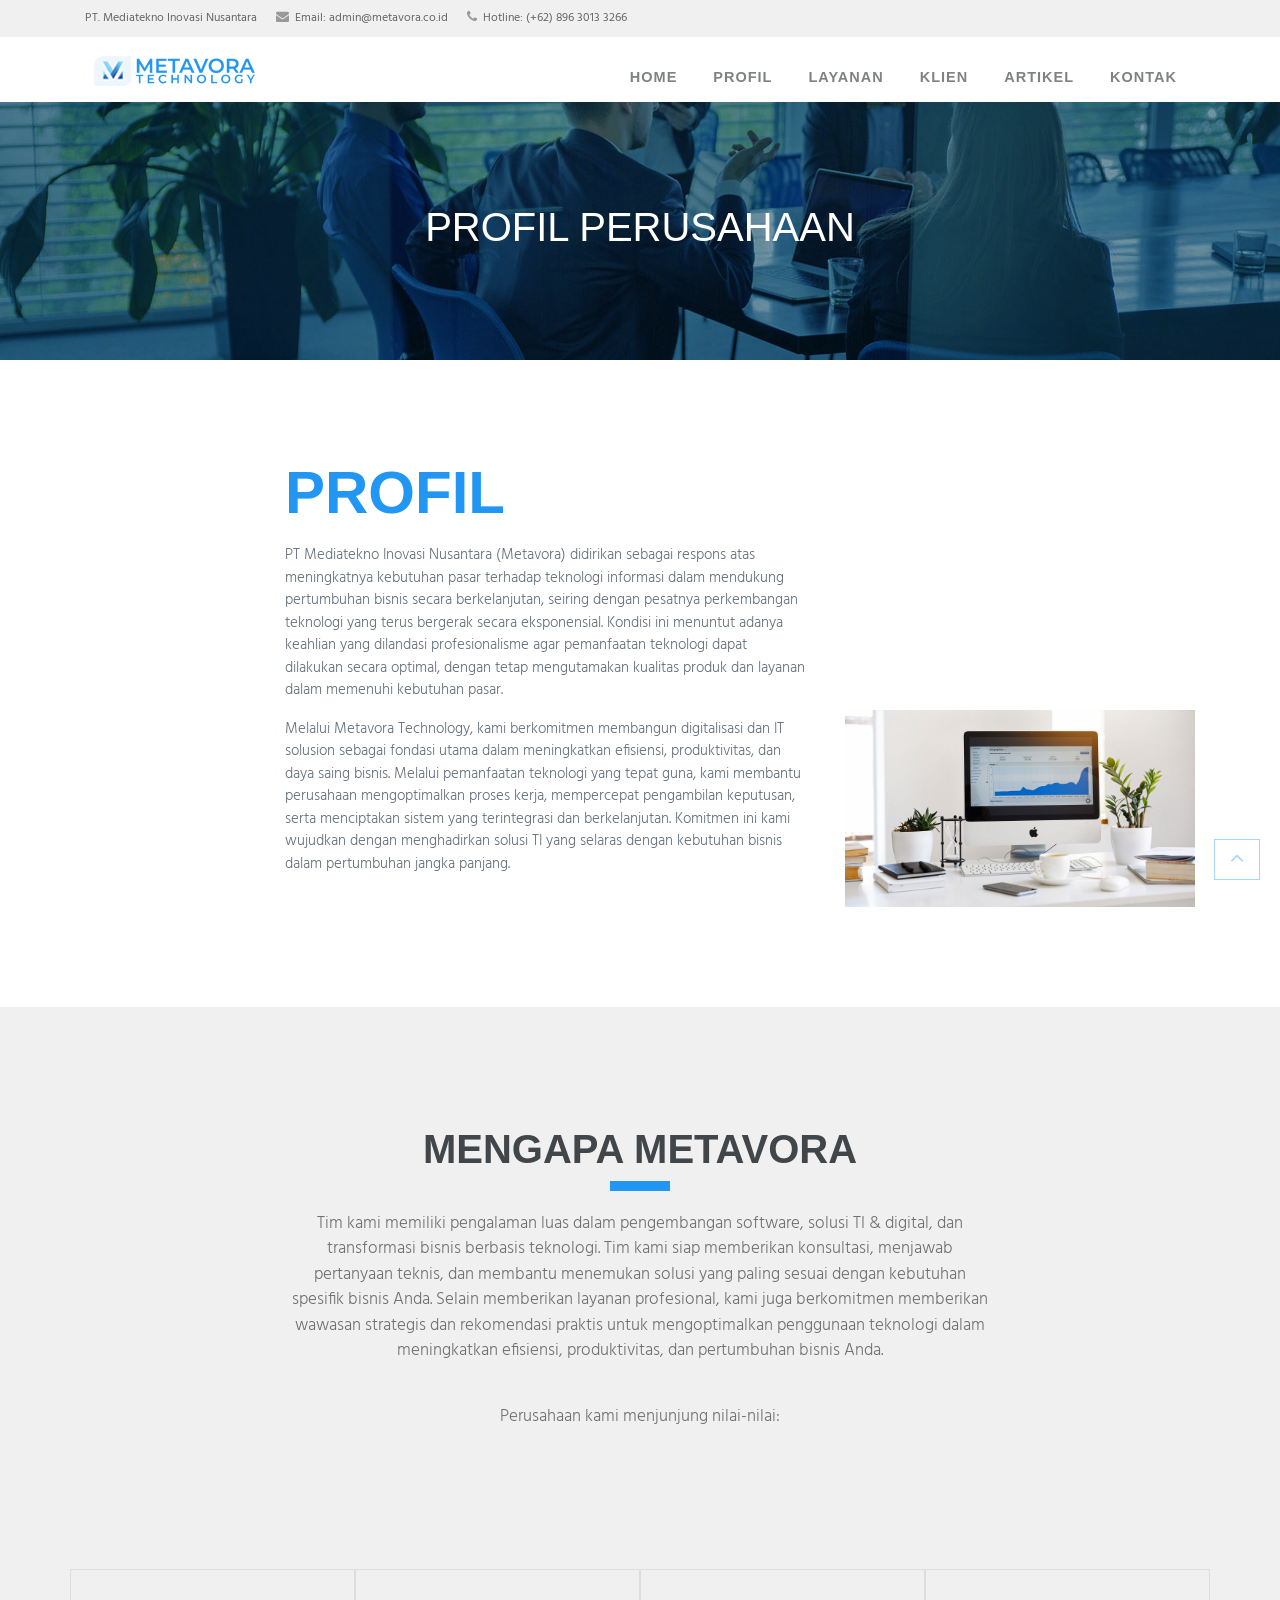
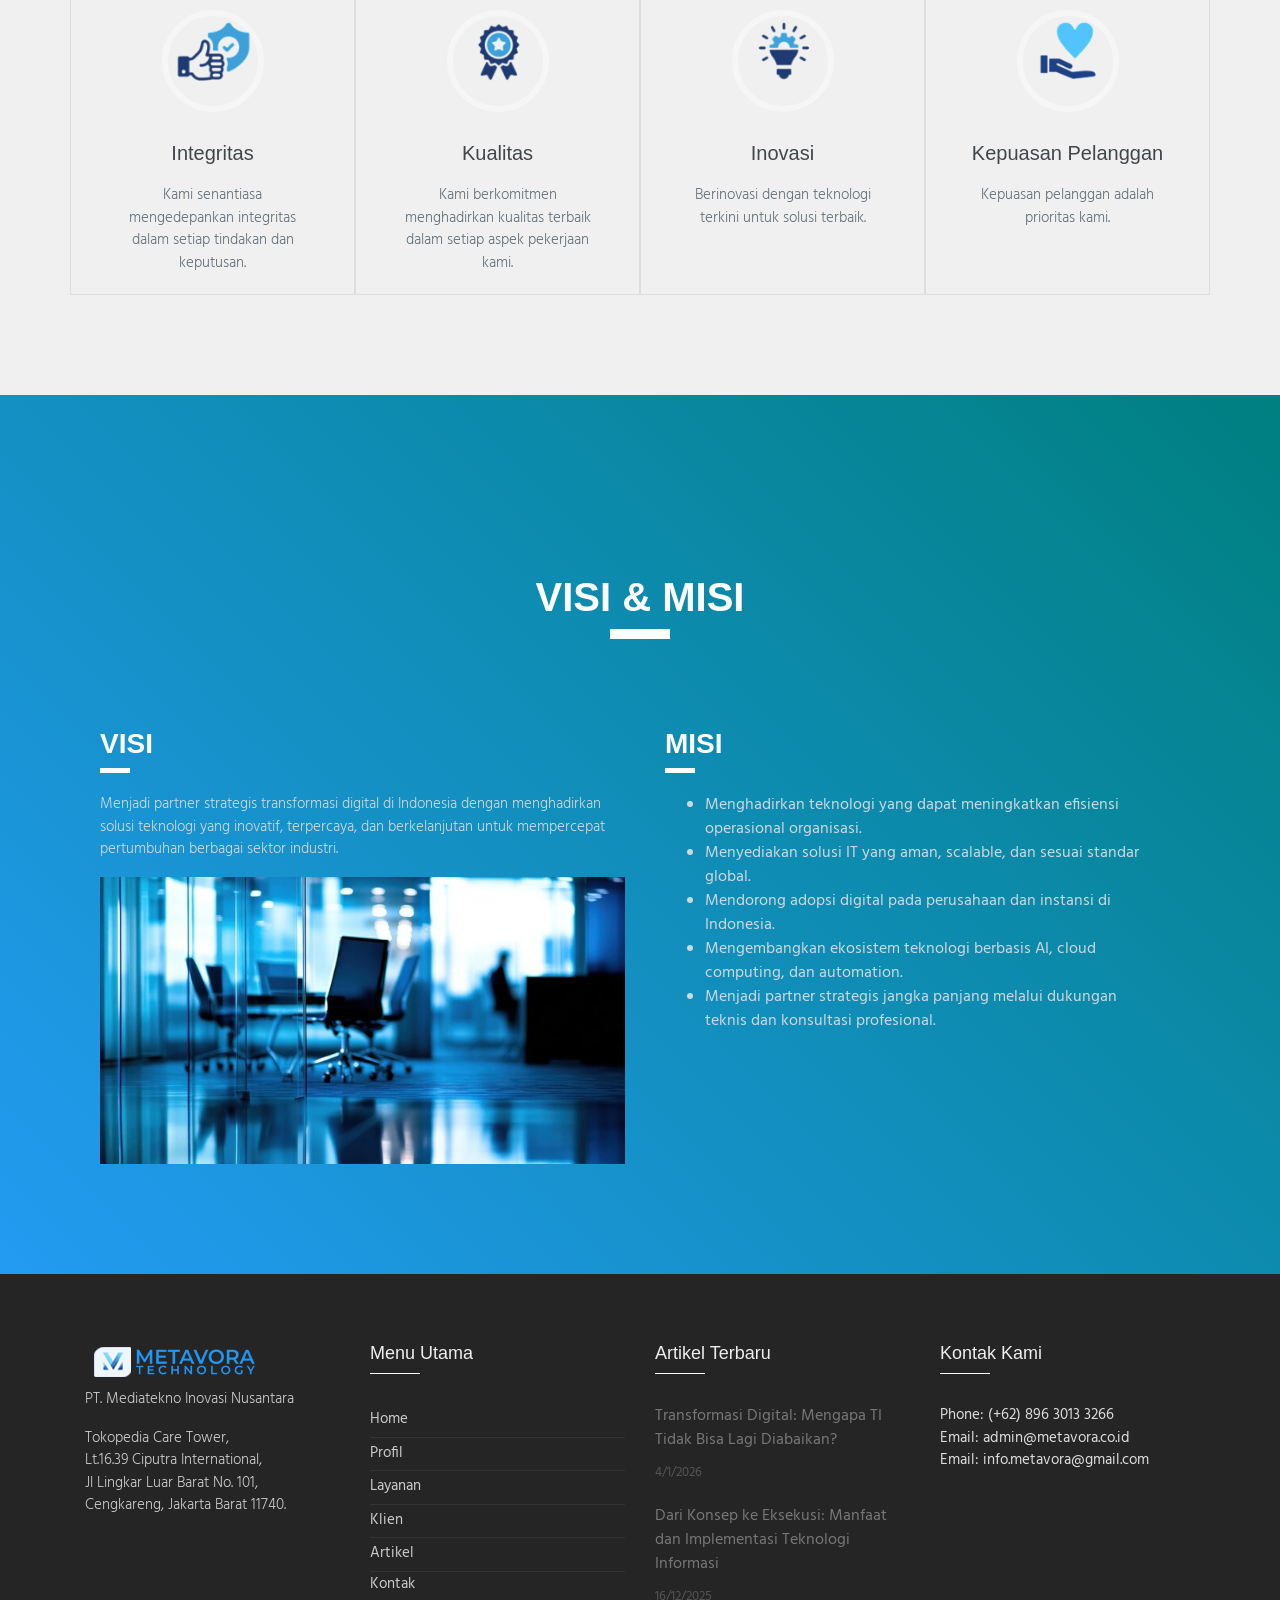
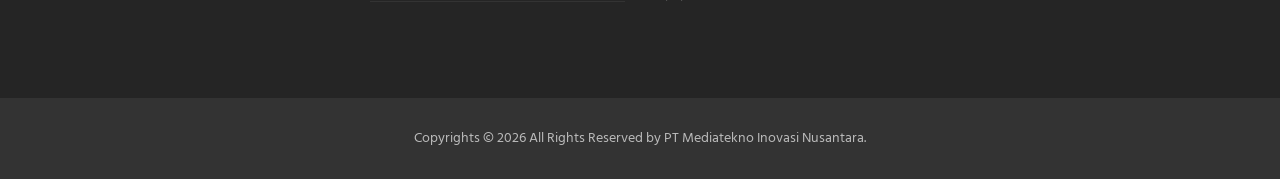
<file: profile.html>
<!DOCTYPE html>
<html lang="en">
  <head>
    <meta charset="utf-8">
    <meta name="viewport" content="width=device-width, initial-scale=1, shrink-to-fit=no">
    <meta name="description" content="">
    <meta name="author" content="">
    <title>Metavora</title>
    <link rel="shortcut icon" href="img/icons/icon.png">
    <!-- Global Stylesheets -->
    <link href="https://fonts.googleapis.com/css?family=Roboto+Condensed:300,300i,400,400i,700,700i" rel="stylesheet">
    <link href="css/bootstrap/bootstrap.min.css" rel="stylesheet">
    <link rel="stylesheet" href="font-awesome-4.7.0/css/font-awesome.min.css">
    <link rel="stylesheet" href="css/animate/animate.min.css">
    <link rel="stylesheet" href="css/owl-carousel/owl.carousel.min.css">
    <link rel="stylesheet" href="css/owl-carousel/owl.theme.default.min.css">
    <link rel="stylesheet" href="css/style.css">
    <!-- Core Stylesheets -->
    <link rel="stylesheet" href="css/services.css"> 
  </head>

  <body id="page-top">

<!--====================================================
                         HEADER
======================================================--> 

    <header>
      <!-- Top Navbar  -->
      <div class="top-menubar">
        <div class="topmenu">
          <div class="container">
            <div class="row">
              <div class="col-md-7">
                <ul class="list-inline top-contacts">
                  <li>
                    <a> PT. Mediatekno Inovasi Nusantara</a>
                  </li>
                  <li>
                    <i class="fa fa-envelope"></i> Email: <a href="mailto:admin@metavora.co.id">admin@metavora.co.id</a>
                  </li>
                  <li>
                    <i class="fa fa-phone"></i> Hotline: <a href="https://wa.me/6289630133266?text=Halo%20Metavora%20Tech!">(+62) 896 3013 3266</a>
                  </li>
                </ul>
              </div>               
              </div>
            </div>
          </div>
        </div> 
      </div> 
      
      <!-- Navbar -->
      <nav class="navbar navbar-expand-lg navbar-light" id="mainNav" data-toggle="affix">
        <div class="container">
          <a class="navbar-brand smooth-scroll" href="index.html">
            <img src="img/logo-s.png" alt="logo">
          </a> 
          <button class="navbar-toggler navbar-toggler-right" type="button" data-toggle="collapse" data-target="#navbarResponsive" aria-controls="navbarResponsive" aria-expanded="false" aria-label="Toggle navigation"> 
                <span class="navbar-toggler-icon"></span>
          </button>  
          <div class="collapse navbar-collapse" id="navbarResponsive">
            <ul class="navbar-nav ml-auto">              
                <li class="nav-item" ><a class="nav-link smooth-scroll" href="index.html">Home</a></li>
                <li class="nav-item" ><a class="nav-link smooth-scroll" href="profile.html">Profil</a></li>
                <li class="nav-item" ><a class="nav-link smooth-scroll" href="services.html">Layanan</a></li>
                <li class="nav-item" ><a class="nav-link smooth-scroll" href="client.html">Klien</a></li>
                <li class="nav-item" ><a class="nav-link smooth-scroll" href="article.html">Artikel</a></li>
                <li class="nav-item" ><a class="nav-link smooth-scroll" href="contact.html">Kontak</a></li>
                <li>
                  <div class="top-menubar-nav">
                    <div class="topmenu ">
                      <div class="container">
                        <div class="row">
                          <div class="col-md-9">
                            <ul class="list-inline top-contacts">
                              <li>
                                <i class="fa fa-envelope"></i> Email: <a href="mailto:admin@metavora.co.id">admin@metavora.co.id</a>
                              </li>
                              <li>
                                <i class="fa fa-phone"></i> Hotline: <a href="https://wa.me/6289630133266?text=Halo%20Metavora%20Tech!">(+62) 896 3013 3266</a>
                              </li>
                            </ul>
                          </div> 
                          <div class="col-md-3">
                            <ul class="list-inline top-data">
                              <li><a href="#" target="_empty"><i class="fa top-social fa-facebook"></i></a></li>
                              <li><a href="#" target="_empty"><i class="fa top-social fa-twitter"></i></a></li>
                              <li><a href="#" target="_empty"><i class="fa top-social fa-google-plus"></i></a></li> 
                              <li><a href="#" class="log-top" data-toggle="modal" data-target="#login-modal">Login</a></li>  
                            </ul>
                          </div>
                        </div>
                      </div>
                    </div> 
                  </div>
                </li>
            </ul>  
          </div>
        </div>
      </nav>
    </header> 


<!--====================================================
                       HOME-P
======================================================-->
    <div id="home-p" class="home-p pages-head1 text-center">
      <div class="container">
        <h1 class="wow fadeInUp" data-wow-delay="0.1s">Profil Perusahaan</h1>
      </div><!--/end container-->
    </div> 

<!--====================================================
                        ABOUT-P1
======================================================-->
    <section id="about-p1">
        <div class="container">
            <div class="row">
                <div class="col-md-8">
                    <div class="about-p1-cont">
                        <h1>Profil </h1>
                        <p> PT Mediatekno Inovasi Nusantara (Metavora) didirikan sebagai respons atas meningkatnya kebutuhan pasar terhadap teknologi informasi dalam mendukung pertumbuhan bisnis secara berkelanjutan, seiring dengan pesatnya perkembangan teknologi yang terus bergerak secara eksponensial. Kondisi ini menuntut adanya keahlian yang dilandasi profesionalisme agar pemanfaatan teknologi dapat dilakukan secara optimal, dengan tetap mengutamakan kualitas produk dan layanan dalam memenuhi kebutuhan pasar.</p>
                        <p>Melalui Metavora Technology, kami berkomitmen membangun digitalisasi dan IT solusion sebagai fondasi utama dalam meningkatkan efisiensi, produktivitas, dan daya saing bisnis. Melalui pemanfaatan teknologi yang tepat guna, kami membantu perusahaan mengoptimalkan proses kerja, mempercepat pengambilan keputusan, serta menciptakan sistem yang terintegrasi dan berkelanjutan. Komitmen ini kami wujudkan dengan menghadirkan solusi TI yang selaras dengan kebutuhan bisnis dalam pertumbuhan jangka panjang.</p>
                    </div>
                </div>
                <div class="col-md-4">
                    <div class="about-p1-img">
                        <img src="img/image-4.jpg" class="img-fluid wow fadeInUp" data-wow-delay="0.1s" alt="...">
                    </div>
                </div>
            </div>
        </div>
    </section>


<!--====================================================
                      MENGAPA METAVORA
======================================================-->
    <section id="business-growth-p1" class="business-growth-p1 bg-gray">
      <div class="container">
        <div class="row title-bar">
          <div class="col-md-12">
            <h1 class="wow fadeInUp">Mengapa Metavora</h1>
            <div class="heading-border"></div>
            <p class="wow fadeInUp" data-wow-delay="0.4s">Tim kami memiliki pengalaman luas dalam pengembangan software, solusi TI & digital, dan transformasi bisnis berbasis teknologi. Tim kami siap memberikan konsultasi, menjawab pertanyaan teknis, dan membantu menemukan solusi yang paling sesuai dengan kebutuhan spesifik bisnis Anda. Selain memberikan layanan profesional, kami juga berkomitmen memberikan wawasan strategis dan rekomendasi praktis untuk mengoptimalkan penggunaan teknologi dalam meningkatkan efisiensi, produktivitas, dan pertumbuhan bisnis Anda.</p>
            <p class="wow fadeInUp" data-wow-delay="0.8s">Perusahaan kami menjunjung nilai-nilai:</p>
          </div>
        </div>
        <div class="row wow animated fadeInUp" data-wow-duration="1s" data-wow-delay="0.5s">
          <div class="col-md-3 col-sm-6 service-padding">
              <div class="service-item">
                  <div class="service-item-icon"> <img src="img/icons/ico_integritas.png" width="90" height="70" alt="logo"></i>
                  </div>
                  <div class="service-item-title">
                      <h3>Integritas</h3>
                  </div>
                  <div class="service-item-desc">
                      <p>Kami senantiasa mengedepankan integritas dalam setiap tindakan dan keputusan.</p> 
                      <div class="content-title-underline-light"></div> 
                  </div>
              </div>
          </div>
          <div class="col-md-3 col-sm-6 service-padding">
              <div class="service-item">
                  <div class="service-item-icon"> <img src="img/icons/ico_kualitas.png" width="90" height="70" alt="logo"></i>
                  </div>
                  <div class="service-item-title">
                      <h3>Kualitas</h3>
                  </div>
                  <div class="service-item-desc">
                      <p>Kami berkomitmen menghadirkan kualitas terbaik dalam setiap aspek pekerjaan kami.</p> 
                      <div class="content-title-underline-light"></div> 
                  </div>
              </div>
          </div>
          <div class="col-md-3 col-sm-6 service-padding">
              <div class="service-item">
                  <div class="service-item-icon"> <img src="img/icons/ico_inovasi.png" width="90" height="70" alt="logo"></i>
                  </div>
                  <div class="service-item-title">
                      <h3>Inovasi</h3>
                  </div>
                  <div class="service-item-desc">
                      <p>Berinovasi dengan teknologi terkini untuk solusi terbaik.</br></br></br></p>
                      <div class="content-title-underline-light"></div> 
                  </div>
              </div>
          </div>
          <div class="col-md-3 col-sm-6 service-padding">
              <div class="service-item right-bord">
                  <div class="service-item-icon"> <img src="img/icons/ico_kepuasan.png" width="90" height="70" alt="logo"></i>
                  </div>
                  <div class="service-item-title">
                      <h3>Kepuasan Pelanggan</h3>
                  </div>
                  <div class="service-item-desc">
                      <p>Kepuasan pelanggan adalah prioritas kami.</br></br></br></p>
                      <div class="content-title-underline-light"></div> 
                  </div>
              </div>
          </div> 
        </div>
      </div>  
    </section>    

<!--====================================================
                      Visi Misi
======================================================-->    
    <section class="what-we-do bg-gradiant financial-p5">
      <div class="container">
        <div class="row title-bar">
          <div class="col-md-12">
            <h1 class="wow fadeInUp cl-white">Visi & Misi</h1>
            <div class="heading-border bg-white"></div> 
          </div>
        </div>
        <div class="row"> 
          <div class="col-md-12">          
            <div class="container-fluid">
            <div class="row" >
            <div class="col-md-6" >
              <div class="story-himg" >
                <h3>Visi</h3>
                <div class="heading-border-light"></div> 
                <p style="color: #cfd8db;">Menjadi partner strategis transformasi digital di Indonesia dengan menghadirkan solusi teknologi yang inovatif, terpercaya, dan berkelanjutan untuk mempercepat pertumbuhan berbagai sektor industri.</p>
                <img src="img/image-5.jpeg" class="img-fluid" alt="">
              </div>
            </div>
            <div class="col-md-6">
              <div class="story-desc">
                
                <h3>Misi</h3>
                <div class="heading-border-light"></div> 
                <p>
                  <ul style="color: #cfd8db; ">
                  <li><span style="color: #cfd8db;">Menghadirkan teknologi yang dapat meningkatkan efisiensi operasional organisasi.</span></li>
                  <li><span style="color: #cfd8db;">Menyediakan solusi IT yang aman, scalable, dan sesuai standar global.</span></li>
                  <li><span style="color: #cfd8db;">Mendorong adopsi digital pada perusahaan dan instansi di Indonesia.</span></li>
                  <li><span style="color: #cfd8db;">Mengembangkan ekosistem teknologi berbasis AI, cloud computing, dan automation.</span></li>
                  <li><span style="color: #cfd8db;">Menjadi partner strategis jangka panjang melalui dukungan teknis dan konsultasi profesional.</span></li>
                  </ul>
                </p>
                <p class="text-right" style="font-style: italic; font-weight: 700;"></p>              
              </div>
            </div>
          </div>
        </div> 
        </div>
        </div>
      </div>      
    </section>  


<!--====================================================
                      FOOTER
======================================================--> 
    <footer> 
        <div id="footer-s1" class="footer-s1">
          <div class="footer">
            <div class="container">
              <div class="row">
                <!-- About Us -->
                <div class="col-md-3 col-sm-6 ">
                  <div><img src="img/logo-s.png" alt="logo"></div>
                  <ul class="list-unstyled comp-desc-f">
                     <li><p>PT. Mediatekno Inovasi Nusantara </p></li>
                     <li><p>Tokopedia Care Tower, <br>
                      Lt.16.39 Ciputra International,<br>
                    Jl Lingkar Luar Barat No. 101, Cengkareng, Jakarta Barat 11740. <br> </p></li>
                  </ul><br> 
                </div>
                <!-- End About Us -->               
                <div class="col-md-3 col-sm-6 ">
                  <div class="heading-footer"><h2>Menu Utama</h2></div>
                  <ul class="list-unstyled link-list">
                    <li><a href="index.html">Home</a><i class="fa fa-angle-right"></i></li> 
                    <li><a href="profile.html">Profil</a><i class="fa fa-angle-right"></i></li> 
                    <li><a href="services.html">Layanan</a><i class="fa fa-angle-right"></i></li> 
                    <li><a href="client.html">Klien</a><i class="fa fa-angle-right"></i></li> 
                    <li><a href="article.html">Artikel</a><i class="fa fa-angle-right"></i></li> 
                    <li><a href="contact.html">Kontak</a><i class="fa fa-angle-right"></i></li> 
                  </ul>
                </div>              
                <!-- Recent Blog Entries -->
                <div class="col-md-3 col-sm-6 ">
                  <div class="heading-footer"><h2>Artikel Terbaru</h2></div>
                  <ul class="list-unstyled thumb-list">
                    <li>
                      <div class="overflow-h">
                        <a href="transformasi-digital-mengapa-ti-tidak-bisa-lagi-diabaikan.html">Transformasi Digital: Mengapa TI Tidak Bisa Lagi Diabaikan?</a>
                        <small>4/1/2026</small>
                      </div>
                    </li>
                    <li>
                      <div class="overflow-h">
                        <a href="dari-konsep-ke-eksekusi-manfaat-dan-implementasi-teknologi-informasi.html">Dari Konsep ke Eksekusi: Manfaat dan Implementasi Teknologi Informasi</a>
                        <small>16/12/2025</small>
                      </div>
                    </li>
                  </ul>
                </div>
                <!-- End Recent Blog Entries --> 
                <!-- Latest Tweets -->
                <div class="col-md-3 col-sm-6">
                  <div class="heading-footer"><h2>Kontak Kami</h2></div>
                  <address class="address-details-f">
                    Phone: <a href="https://wa.me/6289630133266?text=Halo%20Metavora%20Tech!">(+62) 896 3013 3266</a> <br>
                    Email: <a href="mailto:admin@metavora.co.id" class="">admin@metavora.co.id</a> <br>
                    Email: <a href="mailto:info.metavora@gmail.com" class="">info.metavora@gmail.com</a>
                  </address>  
                </div>
                <!-- End Latest Tweets -->
              </div>
            </div><!--/container -->
          </div> 
        </div>
        <div id="footer-bottom">
            <div class="container">
                <div class="row">
                    <div class="col-md-12">
                        <div id="footer-copyrights">
                            <p>Copyrights &copy; 2026 All Rights Reserved by PT Mediatekno Inovasi Nusantara.</p>
                        </div>
                    </div> 
                </div>
            </div>
        </div>
        <a href="#home" id="back-to-top" class="btn btn-sm btn-green btn-back-to-top smooth-scrolls hidden-sm hidden-xs" title="home" role="button">
            <i class="fa fa-angle-up"></i>
        </a>
    </footer>

    <!--Global JavaScript -->
    <script src="js/jquery/jquery.min.js"></script>
    <script src="js/popper/popper.min.js"></script>
    <script src="js/bootstrap/bootstrap.min.js"></script>
    <script src="js/wow/wow.min.js"></script>
    <script src="js/owl-carousel/owl.carousel.min.js"></script>

    <!-- Plugin JavaScript -->
    <script src="js/jquery-easing/jquery.easing.min.js"></script> 
    
    <script src="js/custom.js"></script> 
  </body>

</html>
</file>
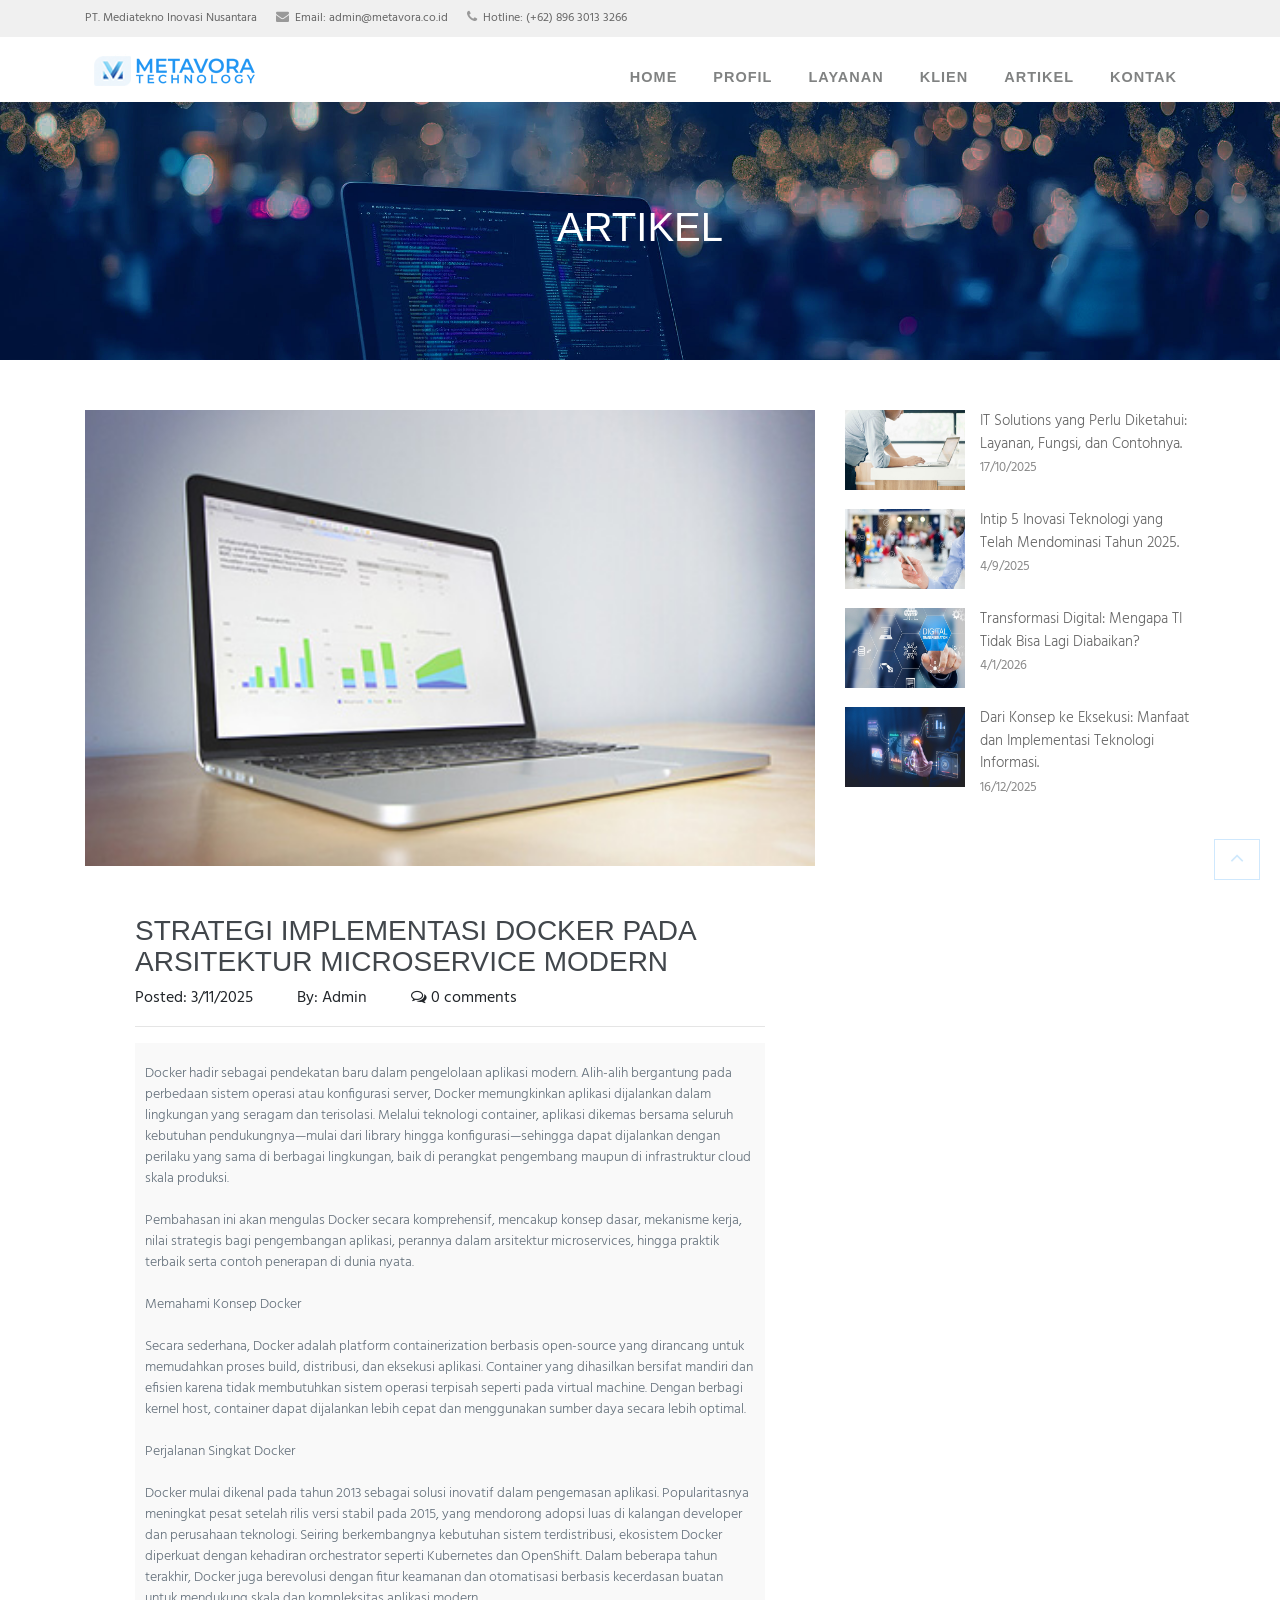
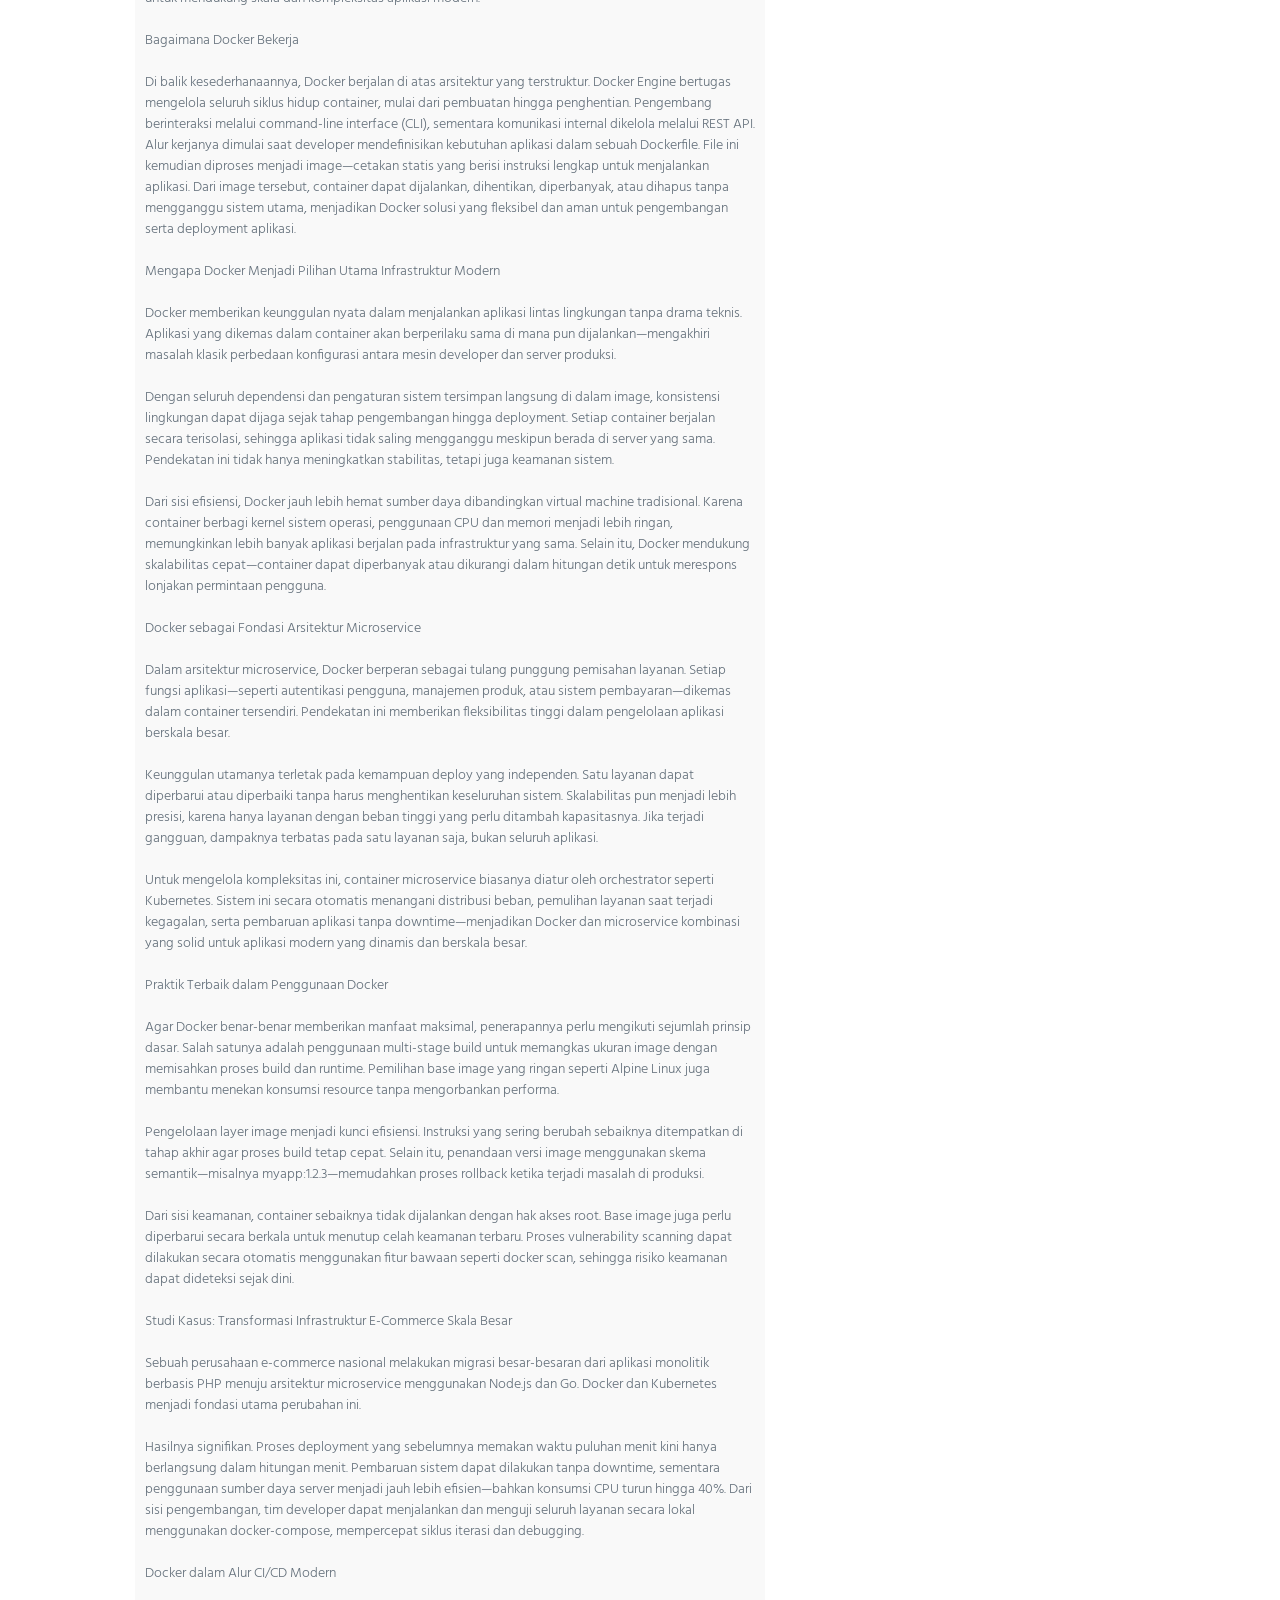
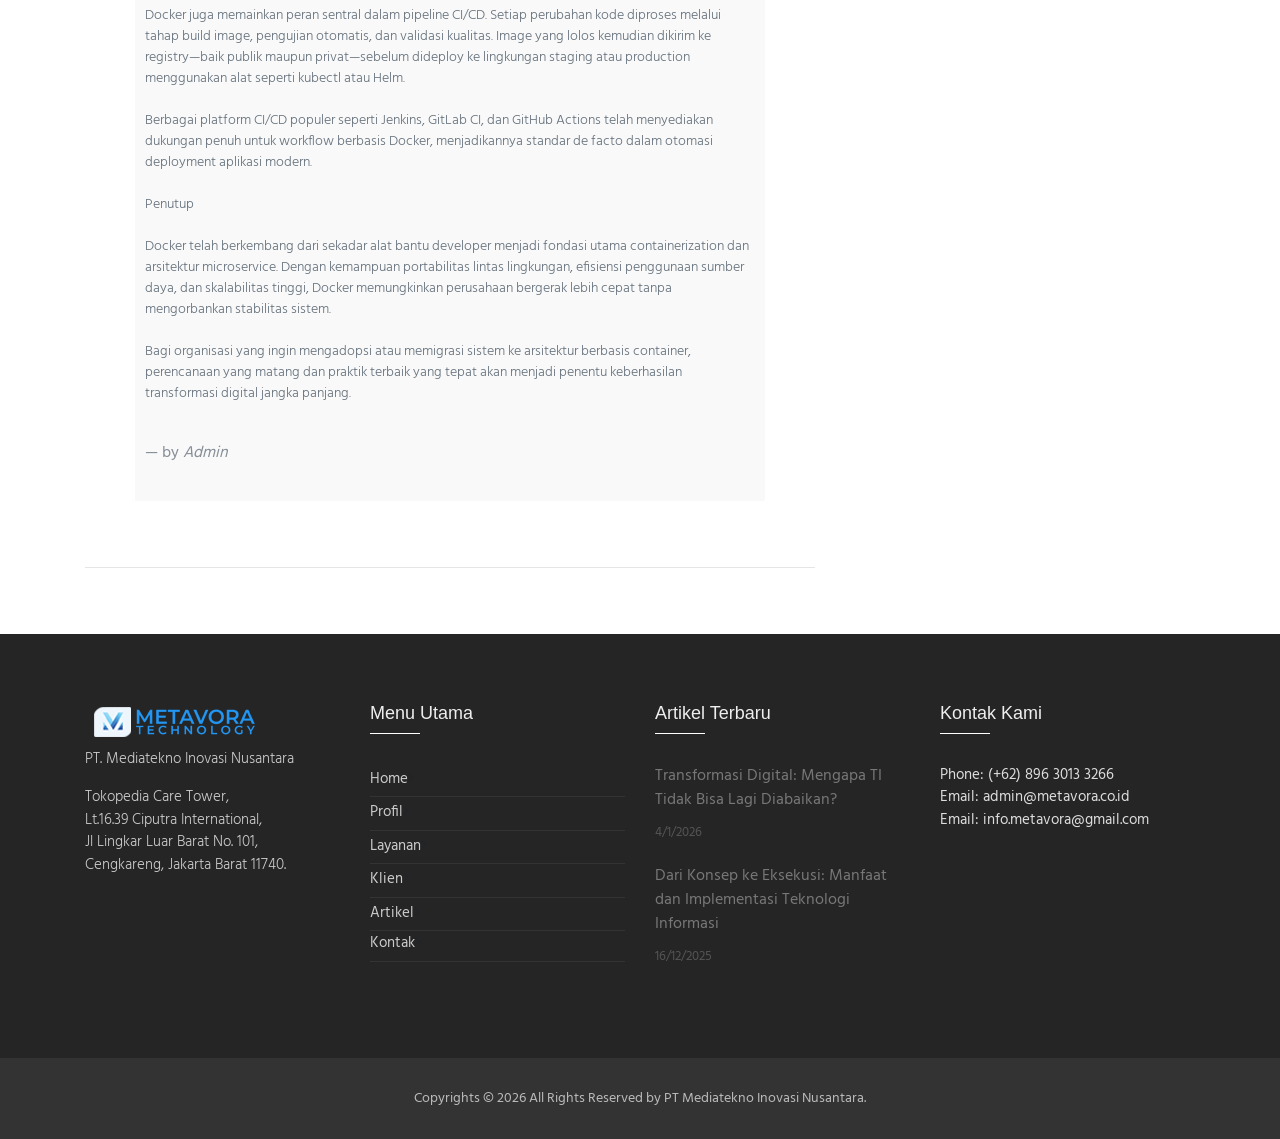
<file: strategi-implementasi-docker-pada-arsitektur-microservice-modern.html>
<!DOCTYPE html>
<html lang="en">
  <head>
    <meta charset="utf-8">
    <meta name="viewport" content="width=device-width, initial-scale=1, shrink-to-fit=no">
    <meta name="description" content="">
    <meta name="author" content="">
    <title>Metavora</title>
    <link rel="shortcut icon" href="img/icons/icon.png">
    <!-- Global Stylesheets -->
    <link href="https://fonts.googleapis.com/css?family=Roboto+Condensed:300,300i,400,400i,700,700i" rel="stylesheet">
    <link href="css/bootstrap/bootstrap.min.css" rel="stylesheet">
    <link rel="stylesheet" href="font-awesome-4.7.0/css/font-awesome.min.css">
    <link rel="stylesheet" href="css/animate/animate.min.css">
    <link rel="stylesheet" href="css/owl-carousel/owl.carousel.min.css">
    <link rel="stylesheet" href="css/owl-carousel/owl.theme.default.min.css">
    <link rel="stylesheet" href="css/style.css">
    <!-- Core Stylesheets -->
    <link rel="stylesheet" href="css/news.css"> 
  </head>

  <body id="page-top">

<!--====================================================
                         HEADER
======================================================--> 

    <header>
      <!-- Top Navbar  -->
      <div class="top-menubar">
        <div class="topmenu">
          <div class="container">
            <div class="row">
              <div class="col-md-7">
                <ul class="list-inline top-contacts">
                  <li>
                    <a> PT. Mediatekno Inovasi Nusantara</a>
                  </li>
                  <li>
                    <i class="fa fa-envelope"></i> Email: <a href="mailto:admin@metavora.co.id">admin@metavora.co.id</a>
                  </li>
                  <li>
                    <i class="fa fa-phone"></i> Hotline: <a href="https://wa.me/6289630133266?text=Halo%20Metavora%20Tech!">(+62) 896 3013 3266</a>
                  </li>
                </ul>
              </div>               
              </div>
            </div>
          </div>
        </div> 
      </div> 
      
      <!-- Navbar -->
      <nav class="navbar navbar-expand-lg navbar-light" id="mainNav" data-toggle="affix">
        <div class="container">
          <a class="navbar-brand smooth-scroll" href="index.html">
            <img src="img/logo-s.png" alt="logo">
          </a> 
          <button class="navbar-toggler navbar-toggler-right" type="button" data-toggle="collapse" data-target="#navbarResponsive" aria-controls="navbarResponsive" aria-expanded="false" aria-label="Toggle navigation"> 
                <span class="navbar-toggler-icon"></span>
          </button>  
          <div class="collapse navbar-collapse" id="navbarResponsive">
            <ul class="navbar-nav ml-auto">              
                <li class="nav-item" ><a class="nav-link smooth-scroll" href="index.html">Home</a></li>
                <li class="nav-item" ><a class="nav-link smooth-scroll" href="profile.html">Profil</a></li>
                <li class="nav-item" ><a class="nav-link smooth-scroll" href="services.html">Layanan</a></li>
                <li class="nav-item" ><a class="nav-link smooth-scroll" href="client.html">Klien</a></li>
                <li class="nav-item" ><a class="nav-link smooth-scroll" href="article.html">Artikel</a></li>
                <li class="nav-item" ><a class="nav-link smooth-scroll" href="contact.html">Kontak</a></li>
                <li>
                  <div class="top-menubar-nav">
                    <div class="topmenu ">
                      <div class="container">
                        <div class="row">
                          <div class="col-md-9">
                            <ul class="list-inline top-contacts">
                              <li>
                                <i class="fa fa-envelope"></i> Email: <a href="mailto:admin@metavora.co.id">admin@metavora.co.id</a>
                              </li>
                              <li>
                                <i class="fa fa-phone"></i> Hotline: <a href="https://wa.me/6289630133266?text=Halo%20Metavora%20Tech!">(+62) 896 3013 3266</a>
                              </li>
                            </ul>
                          </div> 
                          <div class="col-md-3">
                            <ul class="list-inline top-data">
                              <li><a href="#" target="_empty"><i class="fa top-social fa-facebook"></i></a></li>
                              <li><a href="#" target="_empty"><i class="fa top-social fa-twitter"></i></a></li>
                              <li><a href="#" target="_empty"><i class="fa top-social fa-google-plus"></i></a></li> 
                              <li><a href="#" class="log-top" data-toggle="modal" data-target="#login-modal">Login</a></li>  
                            </ul>
                          </div>
                        </div>
                      </div>
                    </div> 
                  </div>
                </li>
            </ul>  
          </div>
        </div>
      </nav>
    </header> 

 
<!--====================================================
                       HOME-P
======================================================-->
    <div id="home-p" class="home-p pages-head5 text-center">
      <div class="container">
        <h1 class="wow fadeInUp" data-wow-delay="0.1s">Artikel</h1>
      </div><!--/end container-->
    </div> 


<!--====================================================
                      NEWS DETAILS
======================================================--> 
    <section id="single-news-p1" class="single-news-p1">
      <div class="container">
        <div class="row">

          <!-- left news details -->
          <div class="col-md-8">
            <div class="single-news-p1-cont">
              <div class="single-news-img">
                <img src="img/news/news2.jpg" alt="" class="img-fluid">
              </div>
              <div class="single-news-desc">
                <h3>Strategi Implementasi Docker pada Arsitektur Microservice Modern</h3>
                <ul class="list-inline">
                  <li>Posted: <span class="text-theme-colored2"> 3/11/2025</span></li>
                  <li>By: <span class="text-theme-colored2">Admin</span></li>
                  <li><i class="fa fa-comments-o"></i> 0 comments</li>
                </ul>
                <hr>
                <div class="bg-light-gray">
                  <p>Docker hadir sebagai pendekatan baru dalam pengelolaan aplikasi modern. Alih-alih bergantung pada perbedaan sistem operasi atau konfigurasi server, Docker memungkinkan aplikasi dijalankan dalam lingkungan yang seragam dan terisolasi. Melalui teknologi container, aplikasi dikemas bersama seluruh kebutuhan pendukungnya—mulai dari library hingga konfigurasi—sehingga dapat dijalankan dengan perilaku yang sama di berbagai lingkungan, baik di perangkat pengembang maupun di infrastruktur cloud skala produksi.<br><br>

                  Pembahasan ini akan mengulas Docker secara komprehensif, mencakup konsep dasar, mekanisme kerja, nilai strategis bagi pengembangan aplikasi, perannya dalam arsitektur microservices, hingga praktik terbaik serta contoh penerapan di dunia nyata.<br><br>

                  Memahami Konsep Docker<br><br>

                  Secara sederhana, Docker adalah platform containerization berbasis open-source yang dirancang untuk memudahkan proses build, distribusi, dan eksekusi aplikasi. Container yang dihasilkan bersifat mandiri dan efisien karena tidak membutuhkan sistem operasi terpisah seperti pada virtual machine. Dengan berbagi kernel host, container dapat dijalankan lebih cepat dan menggunakan sumber daya secara lebih optimal.<br><br>

                  Perjalanan Singkat Docker<br><br>

                  Docker mulai dikenal pada tahun 2013 sebagai solusi inovatif dalam pengemasan aplikasi. Popularitasnya meningkat pesat setelah rilis versi stabil pada 2015, yang mendorong adopsi luas di kalangan developer dan perusahaan teknologi. Seiring berkembangnya kebutuhan sistem terdistribusi, ekosistem Docker diperkuat dengan kehadiran orchestrator seperti Kubernetes dan OpenShift. Dalam beberapa tahun terakhir, Docker juga berevolusi dengan fitur keamanan dan otomatisasi berbasis kecerdasan buatan untuk mendukung skala dan kompleksitas aplikasi modern.<br><br>

                  Bagaimana Docker Bekerja<br><br>

                  Di balik kesederhanaannya, Docker berjalan di atas arsitektur yang terstruktur. Docker Engine bertugas mengelola seluruh siklus hidup container, mulai dari pembuatan hingga penghentian. Pengembang berinteraksi melalui command-line interface (CLI), sementara komunikasi internal dikelola melalui REST API.<br>

                  Alur kerjanya dimulai saat developer mendefinisikan kebutuhan aplikasi dalam sebuah Dockerfile. File ini kemudian diproses menjadi image—cetakan statis yang berisi instruksi lengkap untuk menjalankan aplikasi. Dari image tersebut, container dapat dijalankan, dihentikan, diperbanyak, atau dihapus tanpa mengganggu sistem utama, menjadikan Docker solusi yang fleksibel dan aman untuk pengembangan serta deployment aplikasi.<br><br>

                  Mengapa Docker Menjadi Pilihan Utama Infrastruktur Modern<br><br>

                  Docker memberikan keunggulan nyata dalam menjalankan aplikasi lintas lingkungan tanpa drama teknis. Aplikasi yang dikemas dalam container akan berperilaku sama di mana pun dijalankan—mengakhiri masalah klasik perbedaan konfigurasi antara mesin developer dan server produksi.<br><br>

                  Dengan seluruh dependensi dan pengaturan sistem tersimpan langsung di dalam image, konsistensi lingkungan dapat dijaga sejak tahap pengembangan hingga deployment. Setiap container berjalan secara terisolasi, sehingga aplikasi tidak saling mengganggu meskipun berada di server yang sama. Pendekatan ini tidak hanya meningkatkan stabilitas, tetapi juga keamanan sistem.<br><br>

                  Dari sisi efisiensi, Docker jauh lebih hemat sumber daya dibandingkan virtual machine tradisional. Karena container berbagi kernel sistem operasi, penggunaan CPU dan memori menjadi lebih ringan, memungkinkan lebih banyak aplikasi berjalan pada infrastruktur yang sama. Selain itu, Docker mendukung skalabilitas cepat—container dapat diperbanyak atau dikurangi dalam hitungan detik untuk merespons lonjakan permintaan pengguna.<br><br>

                  Docker sebagai Fondasi Arsitektur Microservice<br><br>

                  Dalam arsitektur microservice, Docker berperan sebagai tulang punggung pemisahan layanan. Setiap fungsi aplikasi—seperti autentikasi pengguna, manajemen produk, atau sistem pembayaran—dikemas dalam container tersendiri. Pendekatan ini memberikan fleksibilitas tinggi dalam pengelolaan aplikasi berskala besar.<br><br>

                  Keunggulan utamanya terletak pada kemampuan deploy yang independen. Satu layanan dapat diperbarui atau diperbaiki tanpa harus menghentikan keseluruhan sistem. Skalabilitas pun menjadi lebih presisi, karena hanya layanan dengan beban tinggi yang perlu ditambah kapasitasnya. Jika terjadi gangguan, dampaknya terbatas pada satu layanan saja, bukan seluruh aplikasi.<br><br>

                  Untuk mengelola kompleksitas ini, container microservice biasanya diatur oleh orchestrator seperti Kubernetes. Sistem ini secara otomatis menangani distribusi beban, pemulihan layanan saat terjadi kegagalan, serta pembaruan aplikasi tanpa downtime—menjadikan Docker dan microservice kombinasi yang solid untuk aplikasi modern yang dinamis dan berskala besar.<br><br>

                  Praktik Terbaik dalam Penggunaan Docker<br><br>

                  Agar Docker benar-benar memberikan manfaat maksimal, penerapannya perlu mengikuti sejumlah prinsip dasar. Salah satunya adalah penggunaan multi-stage build untuk memangkas ukuran image dengan memisahkan proses build dan runtime. Pemilihan base image yang ringan seperti Alpine Linux juga membantu menekan konsumsi resource tanpa mengorbankan performa.<br><br>

                  Pengelolaan layer image menjadi kunci efisiensi. Instruksi yang sering berubah sebaiknya ditempatkan di tahap akhir agar proses build tetap cepat. Selain itu, penandaan versi image menggunakan skema semantik—misalnya myapp:1.2.3—memudahkan proses rollback ketika terjadi masalah di produksi.<br><br>

                  Dari sisi keamanan, container sebaiknya tidak dijalankan dengan hak akses root. Base image juga perlu diperbarui secara berkala untuk menutup celah keamanan terbaru. Proses vulnerability scanning dapat dilakukan secara otomatis menggunakan fitur bawaan seperti docker scan, sehingga risiko keamanan dapat dideteksi sejak dini.<br><br>

                  Studi Kasus: Transformasi Infrastruktur E-Commerce Skala Besar<br><br>

                  Sebuah perusahaan e-commerce nasional melakukan migrasi besar-besaran dari aplikasi monolitik berbasis PHP menuju arsitektur microservice menggunakan Node.js dan Go. Docker dan Kubernetes menjadi fondasi utama perubahan ini.<br><br>

                  Hasilnya signifikan. Proses deployment yang sebelumnya memakan waktu puluhan menit kini hanya berlangsung dalam hitungan menit. Pembaruan sistem dapat dilakukan tanpa downtime, sementara penggunaan sumber daya server menjadi jauh lebih efisien—bahkan konsumsi CPU turun hingga 40%. Dari sisi pengembangan, tim developer dapat menjalankan dan menguji seluruh layanan secara lokal menggunakan docker-compose, mempercepat siklus iterasi dan debugging.<br><br>

                  Docker dalam Alur CI/CD Modern<br><br>

                  Docker juga memainkan peran sentral dalam pipeline CI/CD. Setiap perubahan kode diproses melalui tahap build image, pengujian otomatis, dan validasi kualitas. Image yang lolos kemudian dikirim ke registry—baik publik maupun privat—sebelum dideploy ke lingkungan staging atau production menggunakan alat seperti kubectl atau Helm.<br><br>

                  Berbagai platform CI/CD populer seperti Jenkins, GitLab CI, dan GitHub Actions telah menyediakan dukungan penuh untuk workflow berbasis Docker, menjadikannya standar de facto dalam otomasi deployment aplikasi modern.<br><br>

                  Penutup<br><br>

                  Docker telah berkembang dari sekadar alat bantu developer menjadi fondasi utama containerization dan arsitektur microservice. Dengan kemampuan portabilitas lintas lingkungan, efisiensi penggunaan sumber daya, dan skalabilitas tinggi, Docker memungkinkan perusahaan bergerak lebih cepat tanpa mengorbankan stabilitas sistem.<br><br>

                  Bagi organisasi yang ingin mengadopsi atau memigrasi sistem ke arsitektur berbasis container, perencanaan yang matang dan praktik terbaik yang tepat akan menjadi penentu keberhasilan transformasi digital jangka panjang.<br><br>

                </p>  
                  <blockquote class="blockquote">
                  <footer class="blockquote-footer">by
                    <cite title="Source Title">Admin</cite>
                  </footer>
                  </blockquote>
                </div>
              </div>
            </div>  
            <hr>
          </div>

          <!-- Right news details -->
          <div class="col-md-4">
            <div class="small-news-box">
              <a href="">
                <div class="right-side-sn-cont">
                  <img src="img/news/news-12.jpg" alt="" class="img-fluid">
                  <a href="it-solutions-yang-perlu-diketahui-layanan-fungsi-dan-contohnya.html"><p>IT Solutions yang Perlu Diketahui: Layanan, Fungsi, dan Contohnya.</p></a>
                  <small><fa class="fa-watch"> 17/10/2025</fa></small>
                </div>
              </a>
              <a href="">
                <div class="right-side-sn-cont">
                  <img src="img/news/news-box-1.jpg" alt="" class="img-fluid">
                  <a href="intip-5-inovasi-teknologi-yang-telah-mendominasi-tahun-2025.html"><p>Intip 5 Inovasi Teknologi yang Telah Mendominasi Tahun 2025.</p></a>
                  <small><fa class="fa-watch"> 4/9/2025</fa></small>
                </div>
              </a>
              <a href="">
                <div class="right-side-sn-cont">
                  <img src="img/news/article1.jpeg" alt="" class="img-fluid">
                  <a href="transformasi-digital-mengapa-ti-tidak-bisa-lagi-diabaikan.html"><p>Transformasi Digital: Mengapa TI Tidak Bisa Lagi Diabaikan?</p></a>
                  <small><fa class="fa-watch"> 4/1/2026</fa></small>
                </div>
              </a>
              <a href="">
                <div class="right-side-sn-cont">
                  <img src="img/news/article2.jpg" alt="" class="img-fluid">
                  <a href="dari-konsep-ke-eksekusi-manfaat-dan-implementasi-teknologi-informasi.html"><p>Dari Konsep ke Eksekusi: Manfaat dan Implementasi Teknologi Informasi.</p></a>
                  <small><fa class="fa-watch"> 16/12/2025</fa></small>
                </div>
              </a>
            </div>
          </div> 
        </div>
      </div>
    </section>
 

<!--====================================================
                      FOOTER
======================================================--> 
    <footer> 
        <div id="footer-s1" class="footer-s1">
          <div class="footer">
            <div class="container">
              <div class="row">
                <!-- About Us -->
                <div class="col-md-3 col-sm-6 ">
                  <div><img src="img/logo-s.png" alt="logo"></div>
                  <ul class="list-unstyled comp-desc-f">
                     <li><p>PT. Mediatekno Inovasi Nusantara </p></li>
                     <li><p>Tokopedia Care Tower, <br>
                      Lt.16.39 Ciputra International,<br>
                    Jl Lingkar Luar Barat No. 101, Cengkareng, Jakarta Barat 11740. <br> </p></li>
                  </ul><br> 
                </div>
                <!-- End About Us -->               
                <div class="col-md-3 col-sm-6 ">
                  <div class="heading-footer"><h2>Menu Utama</h2></div>
                  <ul class="list-unstyled link-list">
                    <li><a href="index.html">Home</a><i class="fa fa-angle-right"></i></li> 
                    <li><a href="profile.html">Profil</a><i class="fa fa-angle-right"></i></li> 
                    <li><a href="services.html">Layanan</a><i class="fa fa-angle-right"></i></li> 
                    <li><a href="client.html">Klien</a><i class="fa fa-angle-right"></i></li> 
                    <li><a href="article.html">Artikel</a><i class="fa fa-angle-right"></i></li> 
                    <li><a href="contact.html">Kontak</a><i class="fa fa-angle-right"></i></li> 
                  </ul>
                </div>              
                <!-- Recent Blog Entries -->
                <div class="col-md-3 col-sm-6 ">
                  <div class="heading-footer"><h2>Artikel Terbaru</h2></div>
                  <ul class="list-unstyled thumb-list">
                    <li>
                      <div class="overflow-h">
                        <a href="transformasi-digital-mengapa-ti-tidak-bisa-lagi-diabaikan.html">Transformasi Digital: Mengapa TI Tidak Bisa Lagi Diabaikan?</a>
                        <small>4/1/2026</small>
                      </div>
                    </li>
                    <li>
                      <div class="overflow-h">
                        <a href="dari-konsep-ke-eksekusi-manfaat-dan-implementasi-teknologi-informasi.html">Dari Konsep ke Eksekusi: Manfaat dan Implementasi Teknologi Informasi</a>
                        <small>16/12/2025</small>
                      </div>
                    </li>
                  </ul>
                </div>
                <!-- End Recent Blog Entries --> 
                <!-- Latest Tweets -->
                <div class="col-md-3 col-sm-6">
                  <div class="heading-footer"><h2>Kontak Kami</h2></div>
                  <address class="address-details-f">
                    Phone: <a href="https://wa.me/6289630133266?text=Halo%20Metavora%20Tech!">(+62) 896 3013 3266</a> <br>
                    Email: <a href="mailto:admin@metavora.co.id" class="">admin@metavora.co.id</a> <br>
                    Email: <a href="mailto:info.metavora@gmail.com" class="">info.metavora@gmail.com</a>
                  </address>  
                </div>
                <!-- End Latest Tweets -->
              </div>
            </div><!--/container -->
          </div> 
        </div>
        <div id="footer-bottom">
            <div class="container">
                <div class="row">
                    <div class="col-md-12">
                        <div id="footer-copyrights">
                            <p>Copyrights &copy; 2026 All Rights Reserved by PT Mediatekno Inovasi Nusantara.</p>
                        </div>
                    </div> 
                </div>
            </div>
        </div>
        <a href="#home" id="back-to-top" class="btn btn-sm btn-green btn-back-to-top smooth-scrolls hidden-sm hidden-xs" title="home" role="button">
            <i class="fa fa-angle-up"></i>
        </a>
    </footer>

    <!--Global JavaScript -->
    <script src="js/jquery/jquery.min.js"></script>
    <script src="js/popper/popper.min.js"></script>
    <script src="js/bootstrap/bootstrap.min.js"></script>
    <script src="js/wow/wow.min.js"></script>
    <script src="js/owl-carousel/owl.carousel.min.js"></script>

    <!-- Plugin JavaScript -->
    <script src="js/jquery-easing/jquery.easing.min.js"></script> 

    <script src="js/custom.js"></script> 
  </body>

</html>
</file>
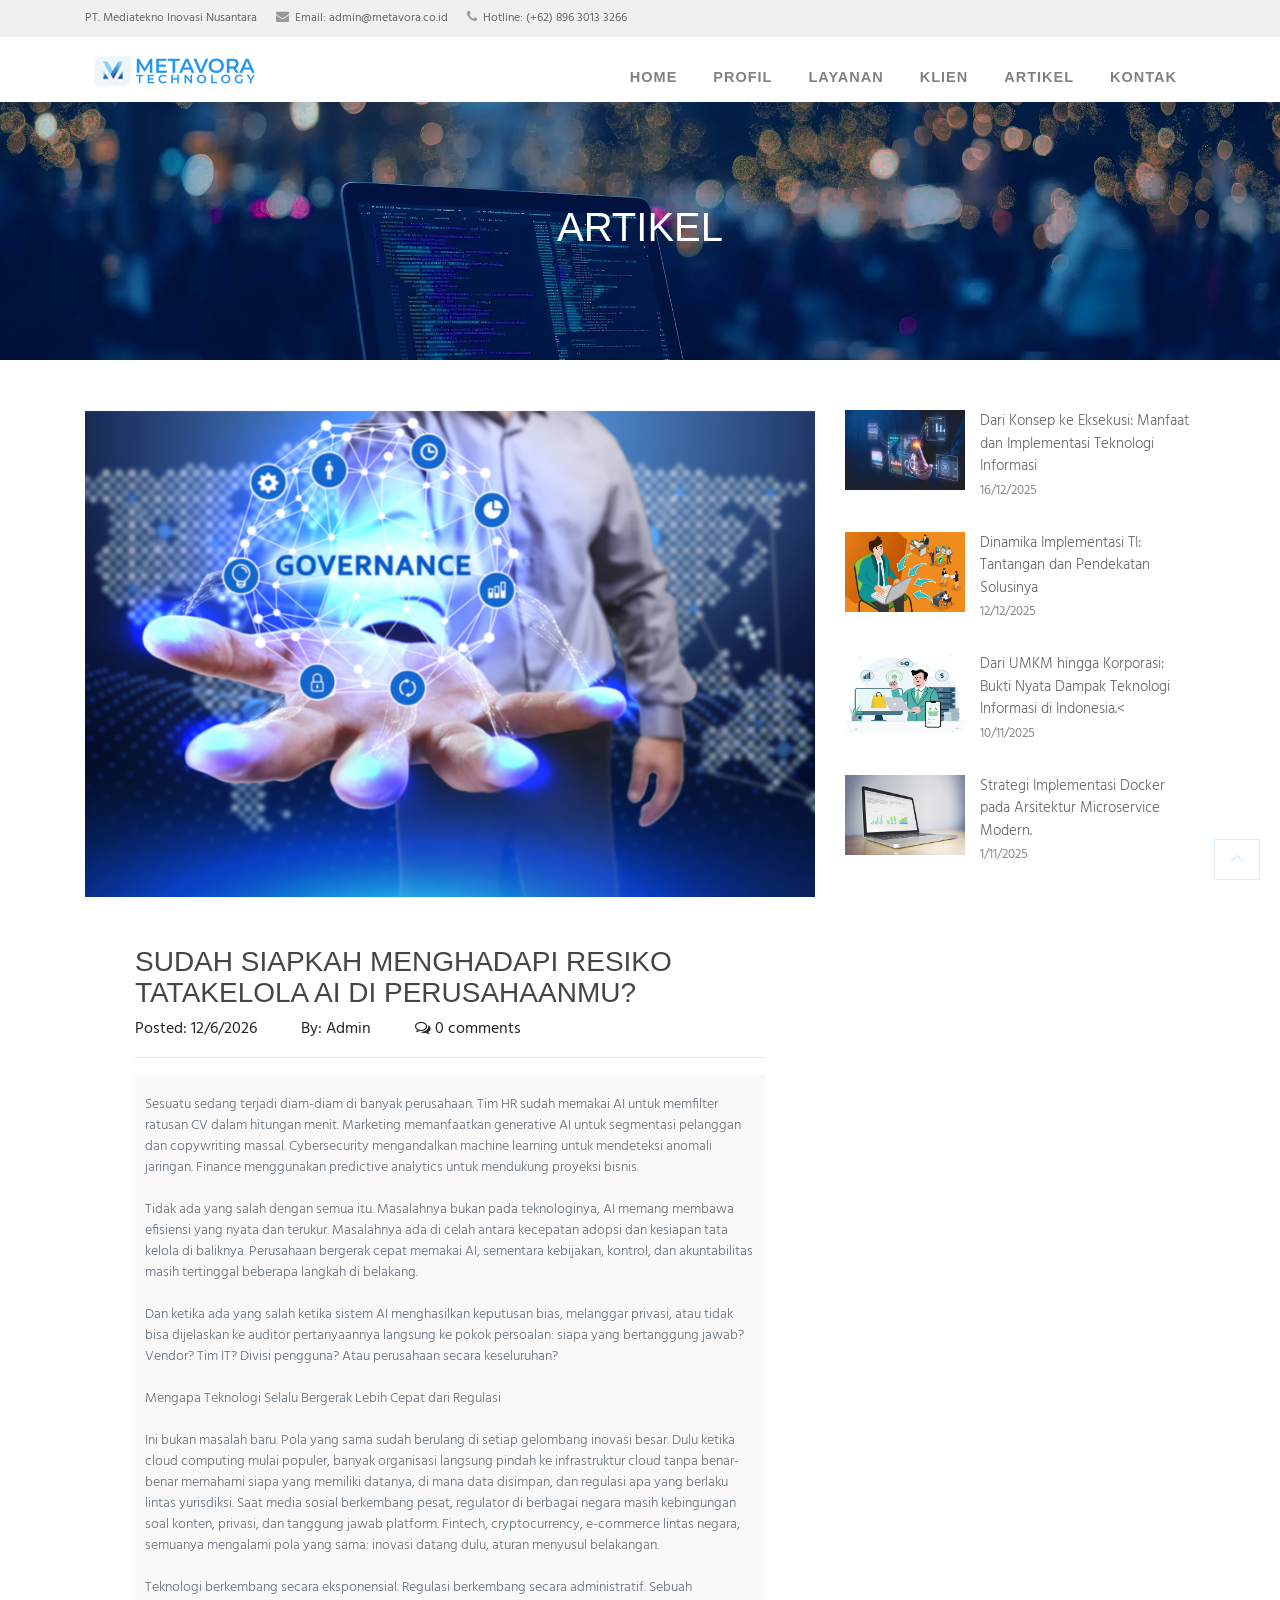
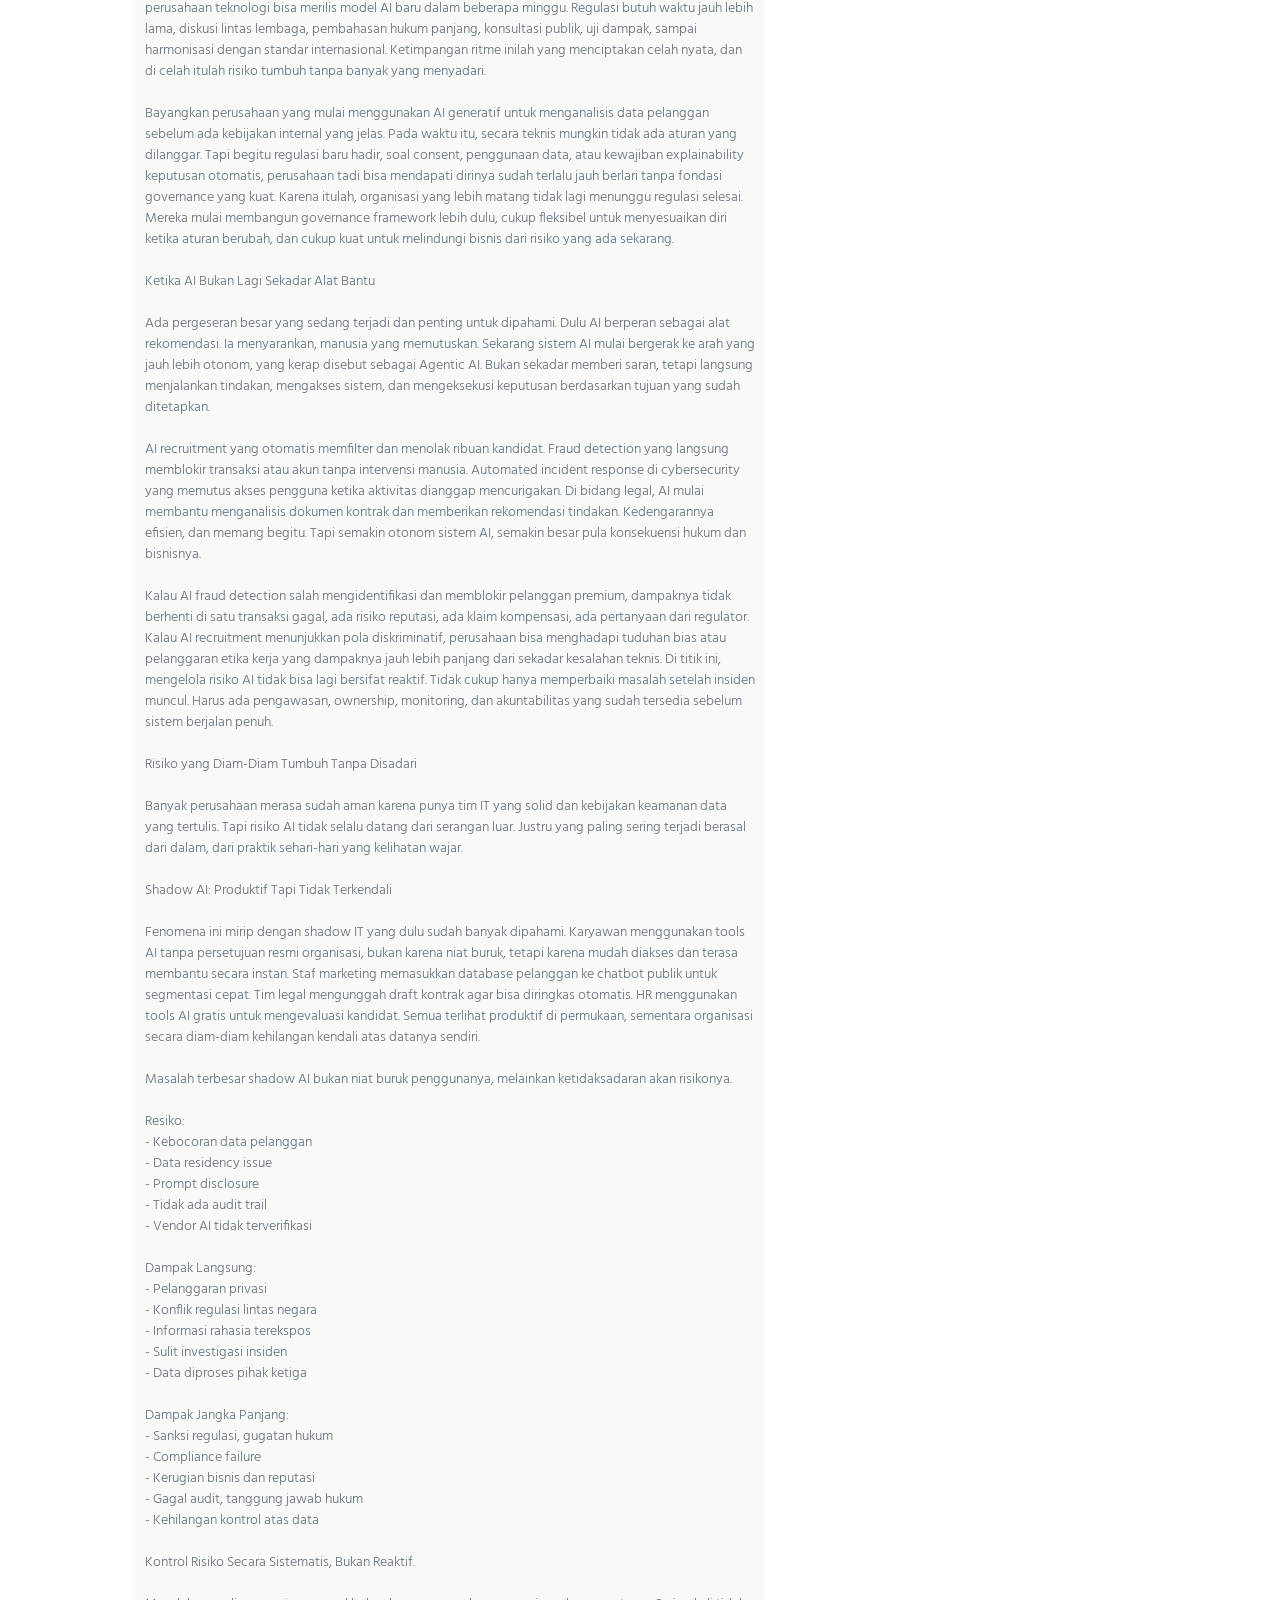
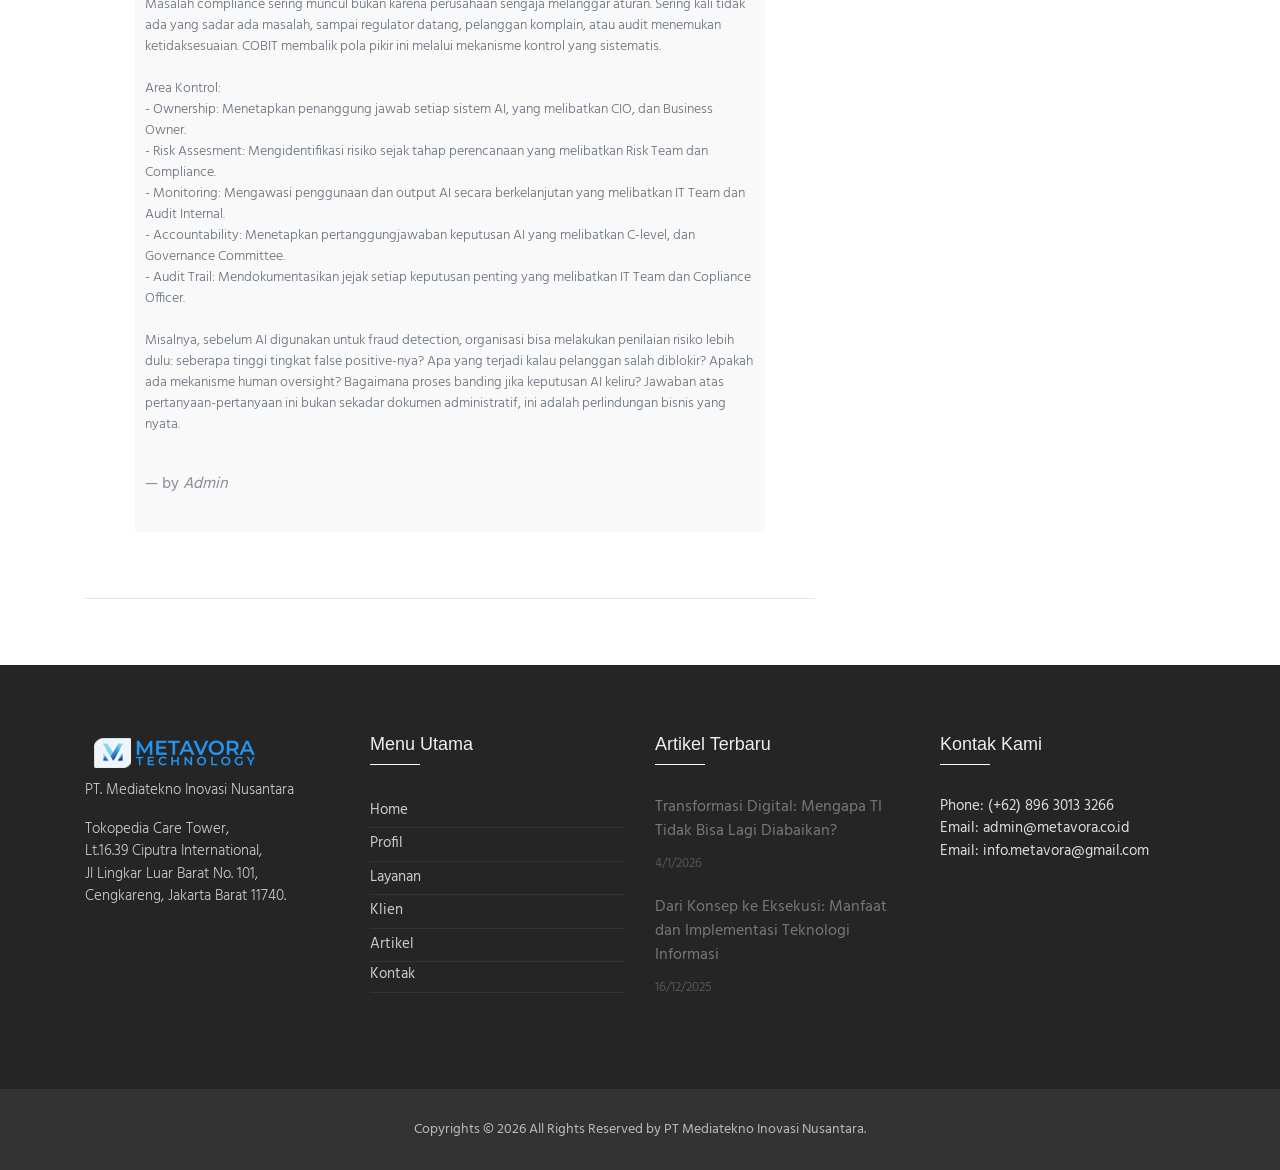
<file: tata-kelola-ai-cobit-2019.html>
<!DOCTYPE html>
<html lang="en">
  <head>
    <meta charset="utf-8">
    <meta name="viewport" content="width=device-width, initial-scale=1, shrink-to-fit=no">
    <meta name="description" content="">
    <meta name="author" content="">
    <title>Metavora</title>
    <link rel="shortcut icon" href="img/icons/icon.png">
    <!-- Global Stylesheets -->
    <link href="https://fonts.googleapis.com/css?family=Roboto+Condensed:300,300i,400,400i,700,700i" rel="stylesheet">
    <link href="css/bootstrap/bootstrap.min.css" rel="stylesheet">
    <link rel="stylesheet" href="font-awesome-4.7.0/css/font-awesome.min.css">
    <link rel="stylesheet" href="css/animate/animate.min.css">
    <link rel="stylesheet" href="css/owl-carousel/owl.carousel.min.css">
    <link rel="stylesheet" href="css/owl-carousel/owl.theme.default.min.css">
    <link rel="stylesheet" href="css/style.css">
    <!-- Core Stylesheets -->
    <link rel="stylesheet" href="css/news.css"> 
  </head>

  <body id="page-top">

<!--====================================================
                         HEADER
======================================================--> 

    <header>
      <!-- Top Navbar  -->
      <div class="top-menubar">
        <div class="topmenu">
          <div class="container">
            <div class="row">
              <div class="col-md-7">
                <ul class="list-inline top-contacts">
                  <li>
                    <a> PT. Mediatekno Inovasi Nusantara</a>
                  </li>
                  <li>
                    <i class="fa fa-envelope"></i> Email: <a href="mailto:admin@metavora.co.id">admin@metavora.co.id</a>
                  </li>
                  <li>
                    <i class="fa fa-phone"></i> Hotline: <a href="https://wa.me/6289630133266?text=Halo%20Metavora%20Tech!">(+62) 896 3013 3266</a>
                  </li>
                </ul>
              </div>               
              </div>
            </div>
          </div>
        </div> 
      </div> 
      
      <!-- Navbar -->
      <nav class="navbar navbar-expand-lg navbar-light" id="mainNav" data-toggle="affix">
        <div class="container">
          <a class="navbar-brand smooth-scroll" href="index.html">
            <img src="img/logo-s.png" alt="logo">
          </a> 
          <button class="navbar-toggler navbar-toggler-right" type="button" data-toggle="collapse" data-target="#navbarResponsive" aria-controls="navbarResponsive" aria-expanded="false" aria-label="Toggle navigation"> 
                <span class="navbar-toggler-icon"></span>
          </button>  
          <div class="collapse navbar-collapse" id="navbarResponsive">
            <ul class="navbar-nav ml-auto">              
                <li class="nav-item" ><a class="nav-link smooth-scroll" href="index.html">Home</a></li>
                <li class="nav-item" ><a class="nav-link smooth-scroll" href="profile.html">Profil</a></li>
                <li class="nav-item" ><a class="nav-link smooth-scroll" href="services.html">Layanan</a></li>
                <li class="nav-item" ><a class="nav-link smooth-scroll" href="client.html">Klien</a></li>
                <li class="nav-item" ><a class="nav-link smooth-scroll" href="article.html">Artikel</a></li>
                <li class="nav-item" ><a class="nav-link smooth-scroll" href="contact.html">Kontak</a></li>
                <li>
                  <div class="top-menubar-nav">
                    <div class="topmenu ">
                      <div class="container">
                        <div class="row">
                          <div class="col-md-9">
                            <ul class="list-inline top-contacts">
                              <li>
                                <i class="fa fa-envelope"></i> Email: <a href="mailto:admin@metavora.co.id">admin@metavora.co.id</a>
                              </li>
                              <li>
                                <i class="fa fa-phone"></i> Hotline: <a href="https://wa.me/6289630133266?text=Halo%20Metavora%20Tech!">(+62) 896 3013 3266</a>
                              </li>
                            </ul>
                          </div> 
                          <div class="col-md-3">
                            <ul class="list-inline top-data">
                              <li><a href="#" target="_empty"><i class="fa top-social fa-facebook"></i></a></li>
                              <li><a href="#" target="_empty"><i class="fa top-social fa-twitter"></i></a></li>
                              <li><a href="#" target="_empty"><i class="fa top-social fa-google-plus"></i></a></li> 
                              <li><a href="#" class="log-top" data-toggle="modal" data-target="#login-modal">Login</a></li>  
                            </ul>
                          </div>
                        </div>
                      </div>
                    </div> 
                  </div>
                </li>
            </ul>  
          </div>
        </div>
      </nav>
    </header> 

 
<!--====================================================
                       HOME-P
======================================================-->
    <div id="home-p" class="home-p pages-head5 text-center">
      <div class="container">
        <h1 class="wow fadeInUp" data-wow-delay="0.1s">Artikel</h1>
      </div><!--/end container-->
    </div> 


<!--====================================================
                      NEWS DETAILS
======================================================--> 
    <section id="single-news-p1" class="single-news-p1">
      <div class="container">
        <div class="row">

          <!-- left news details -->
          <div class="col-md-8">
            <div class="single-news-p1-cont">
              <div class="single-news-img">
                <img src="img/news/article100.png" alt="" class="img-fluid">
              </div>
              <div class="single-news-desc">
                <h3>Sudah Siapkah Menghadapi Resiko Tatakelola AI di Perusahaanmu?</h3>
                <ul class="list-inline">
                  <li>Posted: <span class="text-theme-colored2"> 12/6/2026</span></li>
                  <li>By: <span class="text-theme-colored2">Admin</span></li>
                  <li><i class="fa fa-comments-o"></i> 0 comments</li>
                </ul>
                <hr>
                <div class="bg-light-gray">
                  <p>Sesuatu sedang terjadi diam-diam di banyak perusahaan. Tim HR sudah memakai AI untuk memfilter ratusan CV dalam hitungan menit. Marketing memanfaatkan generative AI untuk segmentasi pelanggan dan copywriting massal. Cybersecurity mengandalkan machine learning untuk mendeteksi anomali jaringan. Finance menggunakan predictive analytics untuk mendukung proyeksi bisnis.<br><br>

                  Tidak ada yang salah dengan semua itu. Masalahnya bukan pada teknologinya, AI memang membawa efisiensi yang nyata dan terukur. Masalahnya ada di celah antara kecepatan adopsi dan kesiapan tata kelola di baliknya. Perusahaan bergerak cepat memakai AI, sementara kebijakan, kontrol, dan akuntabilitas masih tertinggal beberapa langkah di belakang.<br><br>

                  Dan ketika ada yang salah ketika sistem AI menghasilkan keputusan bias, melanggar privasi, atau tidak bisa dijelaskan ke auditor pertanyaannya langsung ke pokok persoalan: siapa yang bertanggung jawab? Vendor? Tim IT? Divisi pengguna? Atau perusahaan secara keseluruhan?<br><br>

                  Mengapa Teknologi Selalu Bergerak Lebih Cepat dari Regulasi<br><br>

                  Ini bukan masalah baru. Pola yang sama sudah berulang di setiap gelombang inovasi besar. Dulu ketika cloud computing mulai populer, banyak organisasi langsung pindah ke infrastruktur cloud tanpa benar-benar memahami siapa yang memiliki datanya, di mana data disimpan, dan regulasi apa yang berlaku lintas yurisdiksi. Saat media sosial berkembang pesat, regulator di berbagai negara masih kebingungan soal konten, privasi, dan tanggung jawab platform. Fintech, cryptocurrency, e-commerce lintas negara, semuanya mengalami pola yang sama: inovasi datang dulu, aturan menyusul belakangan.<br><br>

                  Teknologi berkembang secara eksponensial. Regulasi berkembang secara administratif. Sebuah perusahaan teknologi bisa merilis model AI baru dalam beberapa minggu. Regulasi butuh waktu jauh lebih lama, diskusi lintas lembaga, pembahasan hukum panjang, konsultasi publik, uji dampak, sampai harmonisasi dengan standar internasional. Ketimpangan ritme inilah yang menciptakan celah nyata, dan di celah itulah risiko tumbuh tanpa banyak yang menyadari.<br><br>


                  Bayangkan perusahaan yang mulai menggunakan AI generatif untuk menganalisis data pelanggan sebelum ada kebijakan internal yang jelas. Pada waktu itu, secara teknis mungkin tidak ada aturan yang dilanggar. Tapi begitu regulasi baru hadir, soal consent, penggunaan data, atau kewajiban explainability keputusan otomatis, perusahaan tadi bisa mendapati dirinya sudah terlalu jauh berlari tanpa fondasi governance yang kuat. Karena itulah, organisasi yang lebih matang tidak lagi menunggu regulasi selesai. Mereka mulai membangun governance framework lebih dulu, cukup fleksibel untuk menyesuaikan diri ketika aturan berubah, dan cukup kuat untuk melindungi bisnis dari risiko yang ada sekarang.<br><br>


                  Ketika AI Bukan Lagi Sekadar Alat Bantu<br><br>

                  Ada pergeseran besar yang sedang terjadi dan penting untuk dipahami. Dulu AI berperan sebagai alat rekomendasi. Ia menyarankan, manusia yang memutuskan. Sekarang sistem AI mulai bergerak ke arah yang jauh lebih otonom, yang kerap disebut sebagai Agentic AI. Bukan sekadar memberi saran, tetapi langsung menjalankan tindakan, mengakses sistem, dan mengeksekusi keputusan berdasarkan tujuan yang sudah ditetapkan.<br><br>

                  AI recruitment yang otomatis memfilter dan menolak ribuan kandidat. Fraud detection yang langsung memblokir transaksi atau akun tanpa intervensi manusia. Automated incident response di cybersecurity yang memutus akses pengguna ketika aktivitas dianggap mencurigakan. Di bidang legal, AI mulai membantu menganalisis dokumen kontrak dan memberikan rekomendasi tindakan. Kedengarannya efisien, dan memang begitu. Tapi semakin otonom sistem AI, semakin besar pula konsekuensi hukum dan bisnisnya.<br><br>


                  Kalau AI fraud detection salah mengidentifikasi dan memblokir pelanggan premium, dampaknya tidak berhenti di satu transaksi gagal, ada risiko reputasi, ada klaim kompensasi, ada pertanyaan dari regulator. Kalau AI recruitment menunjukkan pola diskriminatif, perusahaan bisa menghadapi tuduhan bias atau pelanggaran etika kerja yang dampaknya jauh lebih panjang dari sekadar kesalahan teknis. Di titik ini, mengelola risiko AI tidak bisa lagi bersifat reaktif. Tidak cukup hanya memperbaiki masalah setelah insiden muncul. Harus ada pengawasan, ownership, monitoring, dan akuntabilitas yang sudah tersedia sebelum sistem berjalan penuh.<br><br>

                  Risiko yang Diam-Diam Tumbuh Tanpa Disadari<br><br>

                  Banyak perusahaan merasa sudah aman karena punya tim IT yang solid dan kebijakan keamanan data yang tertulis. Tapi risiko AI tidak selalu datang dari serangan luar. Justru yang paling sering terjadi berasal dari dalam, dari praktik sehari-hari yang kelihatan wajar.<br><br>

                  Shadow AI: Produktif Tapi Tidak Terkendali<br><br>

                  Fenomena ini mirip dengan shadow IT yang dulu sudah banyak dipahami. Karyawan menggunakan tools AI tanpa persetujuan resmi organisasi, bukan karena niat buruk, tetapi karena mudah diakses dan terasa membantu secara instan. Staf marketing memasukkan database pelanggan ke chatbot publik untuk segmentasi cepat. Tim legal mengunggah draft kontrak agar bisa diringkas otomatis. HR menggunakan tools AI gratis untuk mengevaluasi kandidat. Semua terlihat produktif di permukaan, sementara organisasi secara diam-diam kehilangan kendali atas datanya sendiri.<br><br>

                  Masalah terbesar shadow AI bukan niat buruk penggunanya, melainkan ketidaksadaran akan risikonya.<br><br>

                  Resiko:<br>
                  - Kebocoran data pelanggan<br>
                  - Data residency issue<br>
                  - Prompt disclosure<br>
                  - Tidak ada audit trail<br>
                  - Vendor AI tidak terverifikasi<br><br>

                  Dampak Langsung:<br>
                  - Pelanggaran privasi<br>
                  - Konflik regulasi lintas negara<br>
                  - Informasi rahasia terekspos<br>
                  - Sulit investigasi insiden<br>
                  - Data diproses pihak ketiga<br><br>

                  Dampak Jangka Panjang:<br>
                  - Sanksi regulasi, gugatan hukum<br>
                  - Compliance failure<br>
                  - Kerugian bisnis dan reputasi<br>
                  - Gagal audit, tanggung jawab hukum<br>
                  - Kehilangan kontrol atas data<br><br>

                  Kontrol Risiko Secara Sistematis, Bukan Reaktif.<br><br>

                  Masalah compliance sering muncul bukan karena perusahaan sengaja melanggar aturan. Sering kali tidak ada yang sadar ada masalah, sampai regulator datang, pelanggan komplain, atau audit menemukan ketidaksesuaian. COBIT membalik pola pikir ini melalui mekanisme kontrol yang sistematis.<br><br>

                  Area Kontrol:<br>
                  - Ownership: Menetapkan penanggung jawab setiap sistem AI, yang melibatkan CIO, dan Business Owner.<br>
                  - Risk Assesment: Mengidentifikasi risiko sejak tahap perencanaan yang melibatkan Risk Team dan Compliance.<br>
                  - Monitoring: Mengawasi penggunaan dan output AI secara berkelanjutan yang melibatkan IT Team dan Audit Internal.<br>
                  - Accountability: Menetapkan pertanggungjawaban keputusan AI yang melibatkan C-level, dan Governance Committee.<br>
                  - Audit Trail: Mendokumentasikan jejak setiap keputusan penting yang melibatkan IT Team dan Copliance Officer.<br><br>

                  Misalnya, sebelum AI digunakan untuk fraud detection, organisasi bisa melakukan penilaian risiko lebih dulu: seberapa tinggi tingkat false positive-nya? Apa yang terjadi kalau pelanggan salah diblokir? Apakah ada mekanisme human oversight? Bagaimana proses banding jika keputusan AI keliru? Jawaban atas pertanyaan-pertanyaan ini bukan sekadar dokumen administratif, ini adalah perlindungan bisnis yang nyata.<br><br>
                </p>  
                  <blockquote class="blockquote">
                  <footer class="blockquote-footer">by
                    <cite title="Source Title">Admin</cite>
                  </footer>
                  </blockquote>
                </div>
              </div>
            </div>  
            <hr>
          </div>

          <!-- Right news details -->
          <div class="col-md-4">
            <div class="small-news-box">
              <a href="">
                <div class="right-side-sn-cont">
                  <img src="img/news/article2.jpg" alt="" class="img-fluid">
                  <a href="dari-konsep-ke-eksekusi-manfaat-dan-implementasi-teknologi-informasi.html"><p>Dari Konsep ke Eksekusi: Manfaat dan Implementasi Teknologi Informasi</p></a>
                  <small><fa class="fa-watch"> 16/12/2025</fa></small>
                </div>
              </a>
              <a href="">
                <div class="right-side-sn-cont">
                  <img src="img/news/article3.jpeg" alt="" class="img-fluid">
                  <a href="dinamika-implementasi-ti-tantangan-dan-pendekatan-solusinya.html"><p>Dinamika Implementasi TI: Tantangan dan Pendekatan Solusinya</p></a>
                  <small><fa class="fa-watch"> 12/12/2025</fa></small>
                </div>
              </a>
              <a href="">
                <div class="right-side-sn-cont">
                  <img src="img/news/article4.png" alt="" class="img-fluid">
                  <a href="dari-umkm-hingga-korporasi-bukti-nyata-dampak-teknologi-informasi-di-indonesia.html"><p>Dari UMKM hingga Korporasi: Bukti Nyata Dampak Teknologi Informasi di Indonesia.<</p></a>
                  <small><fa class="fa-watch"> 10/11/2025</fa></small>
                </div>
              </a>
              <a href="">
                <div class="right-side-sn-cont">
                  <img src="img/news/news2.jpg" alt="" class="img-fluid">
                  <a href="strategi-implementasi-docker-pada-arsitektur-microservice-modern.html"><p>Strategi Implementasi Docker pada Arsitektur Microservice Modern.</p></a>
                  <small><fa class="fa-watch"> 1/11/2025</fa></small>
                </div>
              </a>
            </div>
          </div> 
        </div>
      </div>
    </section>
 

<!--====================================================
                      FOOTER
======================================================--> 
    <footer> 
        <div id="footer-s1" class="footer-s1">
          <div class="footer">
            <div class="container">
              <div class="row">
                <!-- About Us -->
                <div class="col-md-3 col-sm-6 ">
                  <div><img src="img/logo-s.png" alt="logo"></div>
                  <ul class="list-unstyled comp-desc-f">
                     <li><p>PT. Mediatekno Inovasi Nusantara </p></li>
                     <li><p>Tokopedia Care Tower, <br>
                      Lt.16.39 Ciputra International,<br>
                    Jl Lingkar Luar Barat No. 101, Cengkareng, Jakarta Barat 11740. <br> </p></li>
                  </ul><br> 
                </div>
                <!-- End About Us -->               
                <div class="col-md-3 col-sm-6 ">
                  <div class="heading-footer"><h2>Menu Utama</h2></div>
                  <ul class="list-unstyled link-list">
                    <li><a href="index.html">Home</a><i class="fa fa-angle-right"></i></li> 
                    <li><a href="profile.html">Profil</a><i class="fa fa-angle-right"></i></li> 
                    <li><a href="services.html">Layanan</a><i class="fa fa-angle-right"></i></li> 
                    <li><a href="client.html">Klien</a><i class="fa fa-angle-right"></i></li> 
                    <li><a href="article.html">Artikel</a><i class="fa fa-angle-right"></i></li> 
                    <li><a href="contact.html">Kontak</a><i class="fa fa-angle-right"></i></li> 
                  </ul>
                </div>              
                <!-- Recent Blog Entries -->
                <div class="col-md-3 col-sm-6 ">
                  <div class="heading-footer"><h2>Artikel Terbaru</h2></div>
                  <ul class="list-unstyled thumb-list">
                    <li>
                      <div class="overflow-h">
                        <a href="transformasi-digital-mengapa-ti-tidak-bisa-lagi-diabaikan.html">Transformasi Digital: Mengapa TI Tidak Bisa Lagi Diabaikan?</a>
                        <small>4/1/2026</small>
                      </div>
                    </li>
                    <li>
                      <div class="overflow-h">
                        <a href="dari-konsep-ke-eksekusi-manfaat-dan-implementasi-teknologi-informasi.html">Dari Konsep ke Eksekusi: Manfaat dan Implementasi Teknologi Informasi</a>
                        <small>16/12/2025</small>
                      </div>
                    </li>
                  </ul>
                </div>
                <!-- End Recent Blog Entries --> 
                <!-- Latest Tweets -->
                <div class="col-md-3 col-sm-6">
                  <div class="heading-footer"><h2>Kontak Kami</h2></div>
                  <address class="address-details-f">
                    Phone: <a href="https://wa.me/6289630133266?text=Halo%20Metavora%20Tech!">(+62) 896 3013 3266</a> <br>
                    Email: <a href="mailto:admin@metavora.co.id" class="">admin@metavora.co.id</a> <br>
                    Email: <a href="mailto:info.metavora@gmail.com" class="">info.metavora@gmail.com</a>
                  </address>  
                </div>
                <!-- End Latest Tweets -->
              </div>
            </div><!--/container -->
          </div> 
        </div>
        <div id="footer-bottom">
            <div class="container">
                <div class="row">
                    <div class="col-md-12">
                        <div id="footer-copyrights">
                            <p>Copyrights &copy; 2026 All Rights Reserved by PT Mediatekno Inovasi Nusantara.</p>
                        </div>
                    </div> 
                </div>
            </div>
        </div>
        <a href="#home" id="back-to-top" class="btn btn-sm btn-green btn-back-to-top smooth-scrolls hidden-sm hidden-xs" title="home" role="button">
            <i class="fa fa-angle-up"></i>
        </a>
    </footer>

    <!--Global JavaScript -->
    <script src="js/jquery/jquery.min.js"></script>
    <script src="js/popper/popper.min.js"></script>
    <script src="js/bootstrap/bootstrap.min.js"></script>
    <script src="js/wow/wow.min.js"></script>
    <script src="js/owl-carousel/owl.carousel.min.js"></script>

    <!-- Plugin JavaScript -->
    <script src="js/jquery-easing/jquery.easing.min.js"></script> 

    <script src="js/custom.js"></script> 
  </body>

</html>
</file>
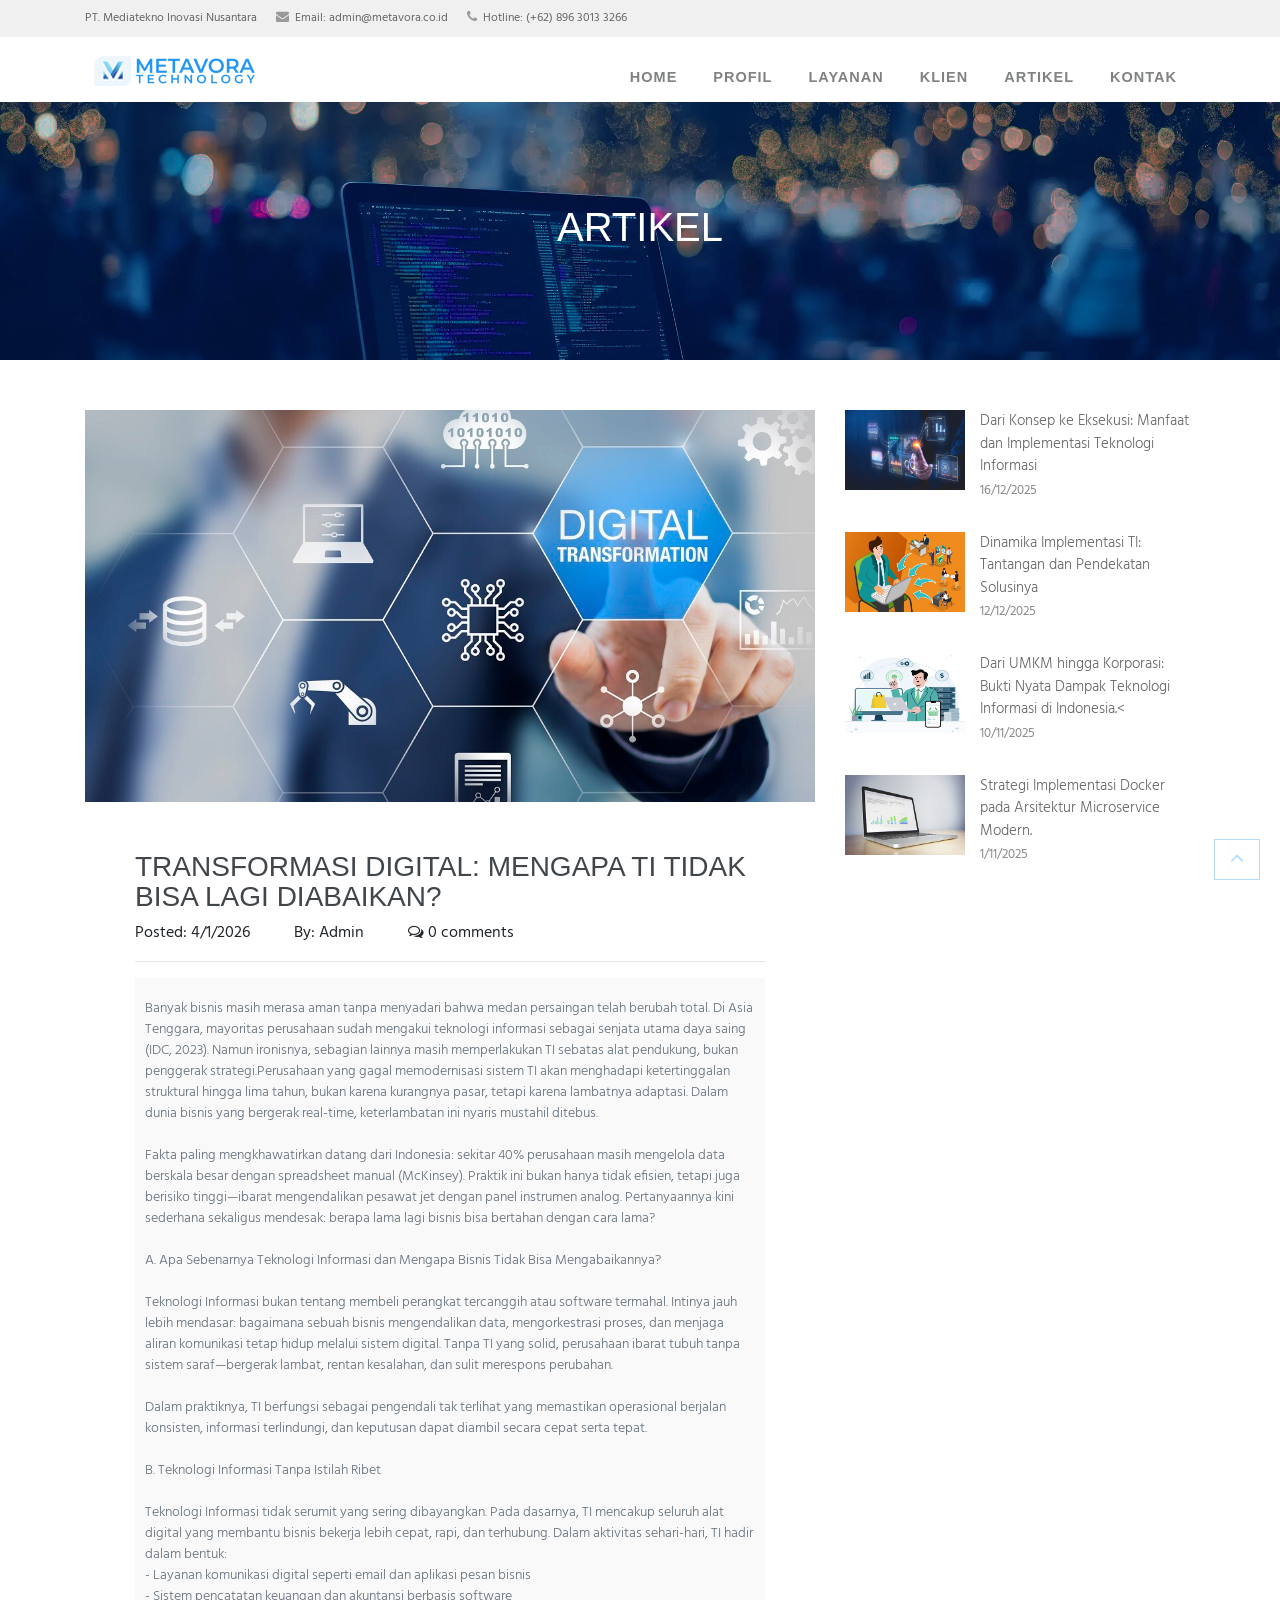
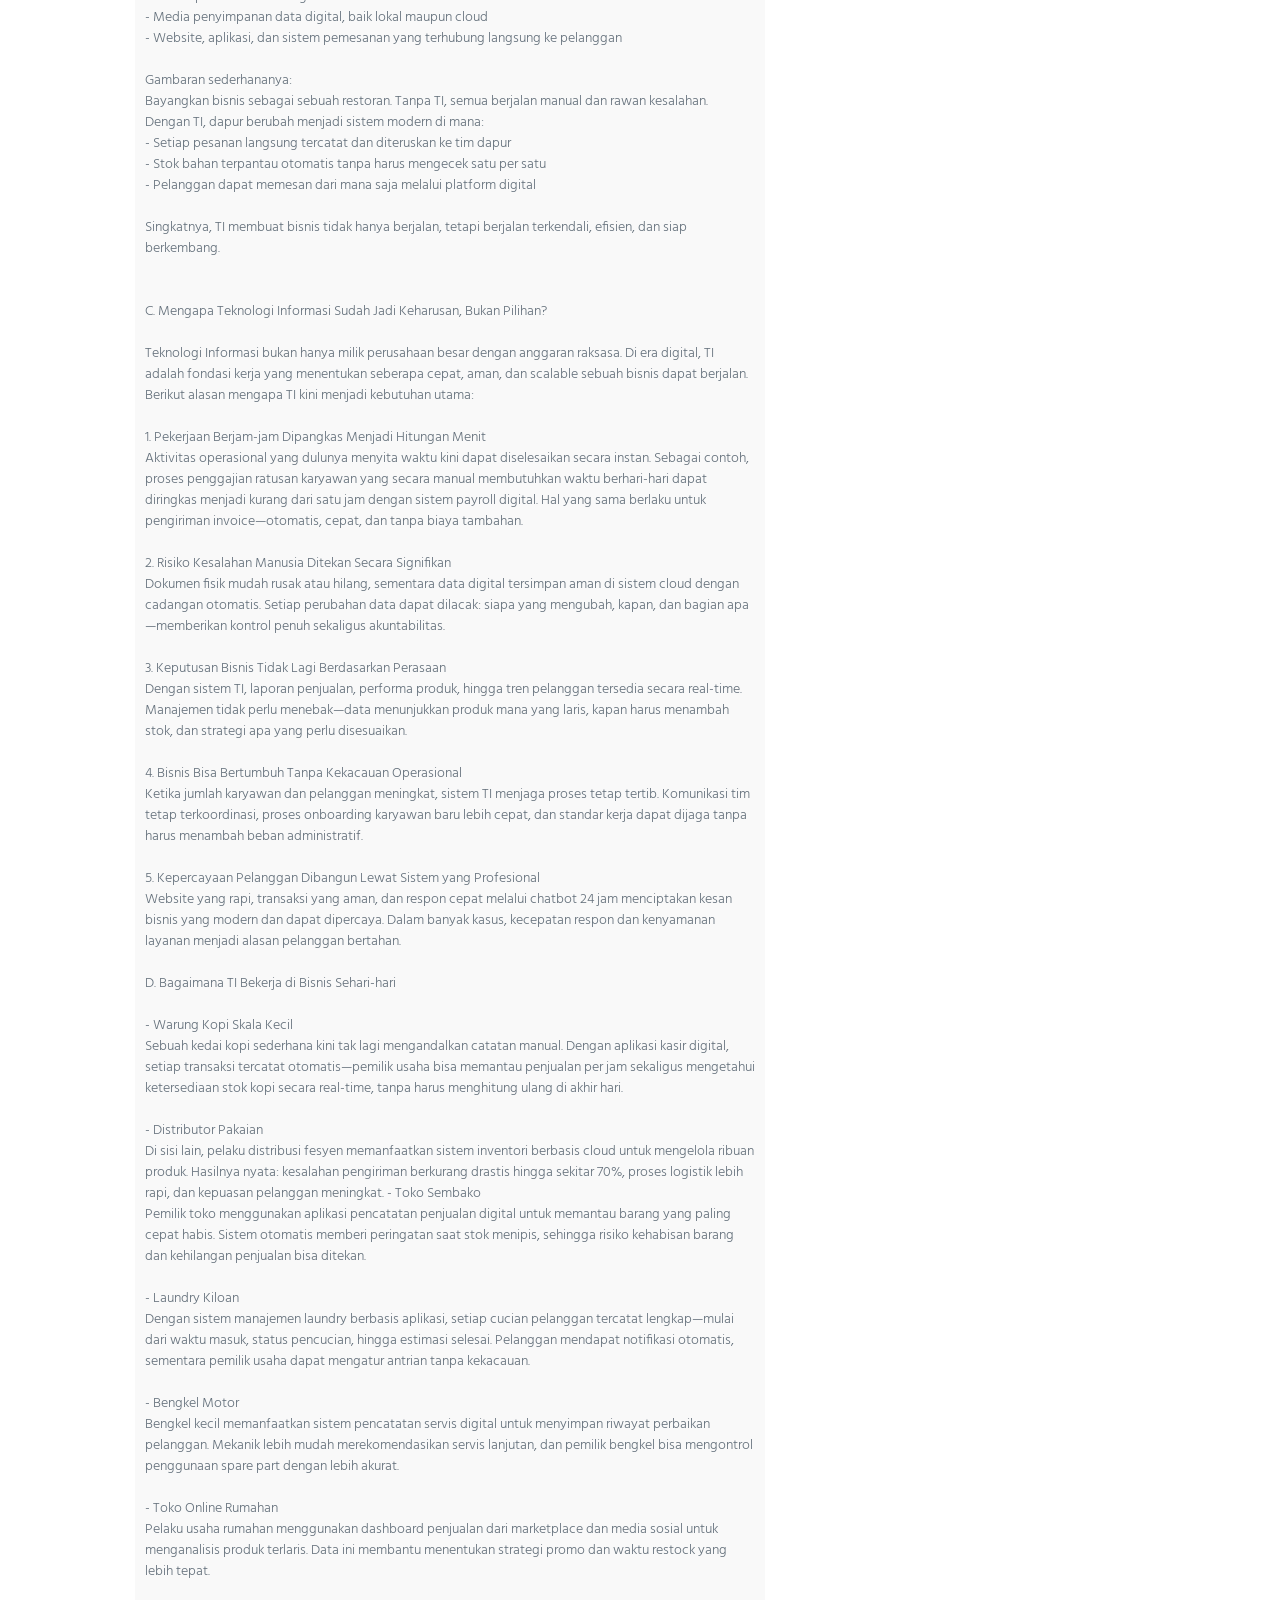
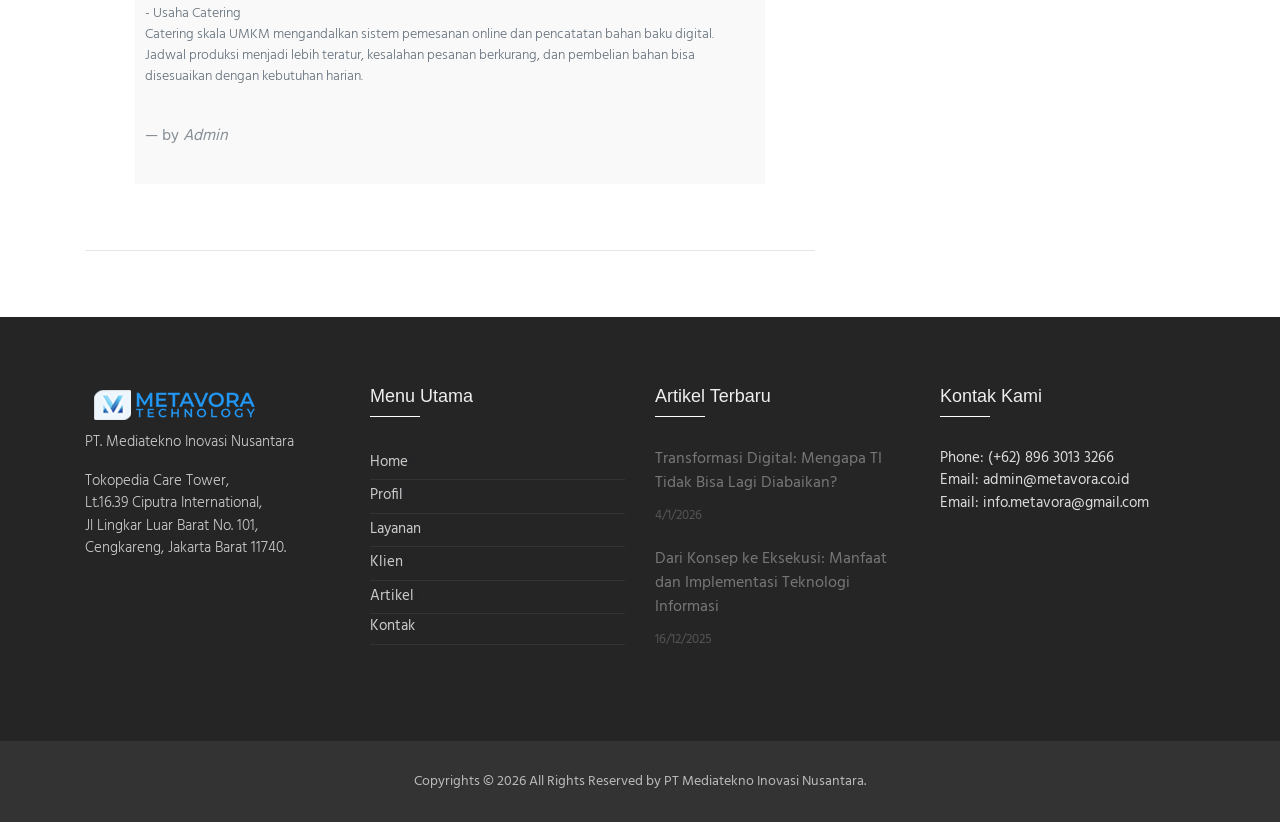
<file: transformasi-digital-mengapa-ti-tidak-bisa-lagi-diabaikan.html>
<!DOCTYPE html>
<html lang="en">
  <head>
    <meta charset="utf-8">
    <meta name="viewport" content="width=device-width, initial-scale=1, shrink-to-fit=no">
    <meta name="description" content="">
    <meta name="author" content="">
    <title>Metavora</title>
    <link rel="shortcut icon" href="img/icons/icon.png">
    <!-- Global Stylesheets -->
    <link href="https://fonts.googleapis.com/css?family=Roboto+Condensed:300,300i,400,400i,700,700i" rel="stylesheet">
    <link href="css/bootstrap/bootstrap.min.css" rel="stylesheet">
    <link rel="stylesheet" href="font-awesome-4.7.0/css/font-awesome.min.css">
    <link rel="stylesheet" href="css/animate/animate.min.css">
    <link rel="stylesheet" href="css/owl-carousel/owl.carousel.min.css">
    <link rel="stylesheet" href="css/owl-carousel/owl.theme.default.min.css">
    <link rel="stylesheet" href="css/style.css">
    <!-- Core Stylesheets -->
    <link rel="stylesheet" href="css/news.css"> 
  </head>

  <body id="page-top">

<!--====================================================
                         HEADER
======================================================--> 

    <header>
      <!-- Top Navbar  -->
      <div class="top-menubar">
        <div class="topmenu">
          <div class="container">
            <div class="row">
              <div class="col-md-7">
                <ul class="list-inline top-contacts">
                  <li>
                    <a> PT. Mediatekno Inovasi Nusantara</a>
                  </li>
                  <li>
                    <i class="fa fa-envelope"></i> Email: <a href="mailto:admin@metavora.co.id">admin@metavora.co.id</a>
                  </li>
                  <li>
                    <i class="fa fa-phone"></i> Hotline: <a href="https://wa.me/6289630133266?text=Halo%20Metavora%20Tech!">(+62) 896 3013 3266</a>
                  </li>
                </ul>
              </div>               
              </div>
            </div>
          </div>
        </div> 
      </div> 
      
      <!-- Navbar -->
      <nav class="navbar navbar-expand-lg navbar-light" id="mainNav" data-toggle="affix">
        <div class="container">
          <a class="navbar-brand smooth-scroll" href="index.html">
            <img src="img/logo-s.png" alt="logo">
          </a> 
          <button class="navbar-toggler navbar-toggler-right" type="button" data-toggle="collapse" data-target="#navbarResponsive" aria-controls="navbarResponsive" aria-expanded="false" aria-label="Toggle navigation"> 
                <span class="navbar-toggler-icon"></span>
          </button>  
          <div class="collapse navbar-collapse" id="navbarResponsive">
            <ul class="navbar-nav ml-auto">              
                <li class="nav-item" ><a class="nav-link smooth-scroll" href="index.html">Home</a></li>
                <li class="nav-item" ><a class="nav-link smooth-scroll" href="profile.html">Profil</a></li>
                <li class="nav-item" ><a class="nav-link smooth-scroll" href="services.html">Layanan</a></li>
                <li class="nav-item" ><a class="nav-link smooth-scroll" href="client.html">Klien</a></li>
                <li class="nav-item" ><a class="nav-link smooth-scroll" href="article.html">Artikel</a></li>
                <li class="nav-item" ><a class="nav-link smooth-scroll" href="contact.html">Kontak</a></li>
                <li>
                  <div class="top-menubar-nav">
                    <div class="topmenu ">
                      <div class="container">
                        <div class="row">
                          <div class="col-md-9">
                            <ul class="list-inline top-contacts">
                              <li>
                                <i class="fa fa-envelope"></i> Email: <a href="mailto:admin@metavora.co.id">admin@metavora.co.id</a>
                              </li>
                              <li>
                                <i class="fa fa-phone"></i> Hotline: <a href="https://wa.me/6289630133266?text=Halo%20Metavora%20Tech!">(+62) 896 3013 3266</a>
                              </li>
                            </ul>
                          </div> 
                          <div class="col-md-3">
                            <ul class="list-inline top-data">
                              <li><a href="#" target="_empty"><i class="fa top-social fa-facebook"></i></a></li>
                              <li><a href="#" target="_empty"><i class="fa top-social fa-twitter"></i></a></li>
                              <li><a href="#" target="_empty"><i class="fa top-social fa-google-plus"></i></a></li> 
                              <li><a href="#" class="log-top" data-toggle="modal" data-target="#login-modal">Login</a></li>  
                            </ul>
                          </div>
                        </div>
                      </div>
                    </div> 
                  </div>
                </li>
            </ul>  
          </div>
        </div>
      </nav>
    </header> 

 
<!--====================================================
                       HOME-P
======================================================-->
    <div id="home-p" class="home-p pages-head5 text-center">
      <div class="container">
        <h1 class="wow fadeInUp" data-wow-delay="0.1s">Artikel</h1>
      </div><!--/end container-->
    </div> 


<!--====================================================
                      NEWS DETAILS
======================================================--> 
    <section id="single-news-p1" class="single-news-p1">
      <div class="container">
        <div class="row">

          <!-- left news details -->
          <div class="col-md-8">
            <div class="single-news-p1-cont">
              <div class="single-news-img">
                <img src="img/news/article1.jpeg" alt="" class="img-fluid">
              </div>
              <div class="single-news-desc">
                <h3>Transformasi Digital: Mengapa TI Tidak Bisa Lagi Diabaikan?</h3>
                <ul class="list-inline">
                  <li>Posted: <span class="text-theme-colored2"> 4/1/2026</span></li>
                  <li>By: <span class="text-theme-colored2">Admin</span></li>
                  <li><i class="fa fa-comments-o"></i> 0 comments</li>
                </ul>
                <hr>
                <div class="bg-light-gray">
                  <p>Banyak bisnis masih merasa aman tanpa menyadari bahwa medan persaingan telah berubah total. Di Asia Tenggara, mayoritas perusahaan sudah mengakui teknologi informasi sebagai senjata utama daya saing (IDC, 2023). Namun ironisnya, sebagian lainnya masih memperlakukan TI sebatas alat pendukung, bukan penggerak strategi.Perusahaan yang gagal memodernisasi sistem TI akan menghadapi ketertinggalan struktural hingga lima tahun, bukan karena kurangnya pasar, tetapi karena lambatnya adaptasi. Dalam dunia bisnis yang bergerak real-time, keterlambatan ini nyaris mustahil ditebus.<br><br>

                  Fakta paling mengkhawatirkan datang dari Indonesia: sekitar 40% perusahaan masih mengelola data berskala besar dengan spreadsheet manual (McKinsey). Praktik ini bukan hanya tidak efisien, tetapi juga berisiko tinggi—ibarat mengendalikan pesawat jet dengan panel instrumen analog. Pertanyaannya kini sederhana sekaligus mendesak: berapa lama lagi bisnis bisa bertahan dengan cara lama?<br><br>

                  A. Apa Sebenarnya Teknologi Informasi dan Mengapa Bisnis Tidak Bisa Mengabaikannya?<br><br>

                  Teknologi Informasi bukan tentang membeli perangkat tercanggih atau software termahal. Intinya jauh lebih mendasar: bagaimana sebuah bisnis mengendalikan data, mengorkestrasi proses, dan menjaga aliran komunikasi tetap hidup melalui sistem digital. Tanpa TI yang solid, perusahaan ibarat tubuh tanpa sistem saraf—bergerak lambat, rentan kesalahan, dan sulit merespons perubahan.<br><br>

                  Dalam praktiknya, TI berfungsi sebagai pengendali tak terlihat yang memastikan operasional berjalan konsisten, informasi terlindungi, dan keputusan dapat diambil secara cepat serta tepat.<br><br>


                  B. Teknologi Informasi Tanpa Istilah Ribet<br><br>


                  Teknologi Informasi tidak serumit yang sering dibayangkan. Pada dasarnya, TI mencakup seluruh alat digital yang membantu bisnis bekerja lebih cepat, rapi, dan terhubung. Dalam aktivitas sehari-hari, TI hadir dalam bentuk:<br>

                  - Layanan komunikasi digital seperti email dan aplikasi pesan bisnis<br>
                  - Sistem pencatatan keuangan dan akuntansi berbasis software<br>
                  - Media penyimpanan data digital, baik lokal maupun cloud<br>
                  - Website, aplikasi, dan sistem pemesanan yang terhubung langsung ke pelanggan<br><br>

                  Gambaran sederhananya:<br>
                  Bayangkan bisnis sebagai sebuah restoran. Tanpa TI, semua berjalan manual dan rawan kesalahan. Dengan TI, dapur berubah menjadi sistem modern di mana:<br>

                  - Setiap pesanan langsung tercatat dan diteruskan ke tim dapur<br>
                  - Stok bahan terpantau otomatis tanpa harus mengecek satu per satu<br>

                  - Pelanggan dapat memesan dari mana saja melalui platform digital<br><br>

                  Singkatnya, TI membuat bisnis tidak hanya berjalan, tetapi berjalan terkendali, efisien, dan siap berkembang.<br><br><br>



                  C. Mengapa Teknologi Informasi Sudah Jadi Keharusan, Bukan Pilihan?<br><br>


                  Teknologi Informasi bukan hanya milik perusahaan besar dengan anggaran raksasa. Di era digital, TI adalah fondasi kerja yang menentukan seberapa cepat, aman, dan scalable sebuah bisnis dapat berjalan. Berikut alasan mengapa TI kini menjadi kebutuhan utama:<br><br>

                  1. Pekerjaan Berjam-jam Dipangkas Menjadi Hitungan Menit<br>

                  Aktivitas operasional yang dulunya menyita waktu kini dapat diselesaikan secara instan.
                  Sebagai contoh, proses penggajian ratusan karyawan yang secara manual membutuhkan waktu berhari-hari dapat diringkas menjadi kurang dari satu jam dengan sistem payroll digital. Hal yang sama berlaku untuk pengiriman invoice—otomatis, cepat, dan tanpa biaya tambahan.<br><br>

                  2. Risiko Kesalahan Manusia Ditekan Secara Signifikan<br>

                  Dokumen fisik mudah rusak atau hilang, sementara data digital tersimpan aman di sistem cloud dengan cadangan otomatis.
                  Setiap perubahan data dapat dilacak: siapa yang mengubah, kapan, dan bagian apa—memberikan kontrol penuh sekaligus akuntabilitas.<br><br>

                  3. Keputusan Bisnis Tidak Lagi Berdasarkan Perasaan<br>

                  Dengan sistem TI, laporan penjualan, performa produk, hingga tren pelanggan tersedia secara real-time.
                  Manajemen tidak perlu menebak—data menunjukkan produk mana yang laris, kapan harus menambah stok, dan strategi apa yang perlu disesuaikan.<br><br>

                  4. Bisnis Bisa Bertumbuh Tanpa Kekacauan Operasional<br>

                  Ketika jumlah karyawan dan pelanggan meningkat, sistem TI menjaga proses tetap tertib.
                  Komunikasi tim tetap terkoordinasi, proses onboarding karyawan baru lebih cepat, dan standar kerja dapat dijaga tanpa harus menambah beban administratif.<br><br>

                  5. Kepercayaan Pelanggan Dibangun Lewat Sistem yang Profesional<br>

                  Website yang rapi, transaksi yang aman, dan respon cepat melalui chatbot 24 jam menciptakan kesan bisnis yang modern dan dapat dipercaya.
                  Dalam banyak kasus, kecepatan respon dan kenyamanan layanan menjadi alasan pelanggan bertahan.<br><br>



                  D. Bagaimana TI Bekerja di Bisnis Sehari-hari<br><br>

                  - Warung Kopi Skala Kecil<br>
                  Sebuah kedai kopi sederhana kini tak lagi mengandalkan catatan manual. Dengan aplikasi kasir digital, setiap transaksi tercatat otomatis—pemilik usaha bisa memantau penjualan per jam sekaligus mengetahui ketersediaan stok kopi secara real-time, tanpa harus menghitung ulang di akhir hari.<br><br>

                  - Distributor Pakaian<br>
                  Di sisi lain, pelaku distribusi fesyen memanfaatkan sistem inventori berbasis cloud untuk mengelola ribuan produk. Hasilnya nyata: kesalahan pengiriman berkurang drastis hingga sekitar 70%, proses logistik lebih rapi, dan kepuasan pelanggan meningkat.

                  - Toko Sembako<br>
                  Pemilik toko menggunakan aplikasi pencatatan penjualan digital untuk memantau barang yang paling cepat habis. Sistem otomatis memberi peringatan saat stok menipis, sehingga risiko kehabisan barang dan kehilangan penjualan bisa ditekan.<br><br>

                  - Laundry Kiloan<br>
                  Dengan sistem manajemen laundry berbasis aplikasi, setiap cucian pelanggan tercatat lengkap—mulai dari waktu masuk, status pencucian, hingga estimasi selesai. Pelanggan mendapat notifikasi otomatis, sementara pemilik usaha dapat mengatur antrian tanpa kekacauan.<br><br>

                  - Bengkel Motor<br>
                  Bengkel kecil memanfaatkan sistem pencatatan servis digital untuk menyimpan riwayat perbaikan pelanggan. Mekanik lebih mudah merekomendasikan servis lanjutan, dan pemilik bengkel bisa mengontrol penggunaan spare part dengan lebih akurat.<br><br>

                  - Toko Online Rumahan<br>
                  Pelaku usaha rumahan menggunakan dashboard penjualan dari marketplace dan media sosial untuk menganalisis produk terlaris. Data ini membantu menentukan strategi promo dan waktu restock yang lebih tepat.<br><br>

                  - Usaha Catering<br>
                  Catering skala UMKM mengandalkan sistem pemesanan online dan pencatatan bahan baku digital. Jadwal produksi menjadi lebih teratur, kesalahan pesanan berkurang, dan pembelian bahan bisa disesuaikan dengan kebutuhan harian. <br><br>
                </p>  
                  <blockquote class="blockquote">
                  <footer class="blockquote-footer">by
                    <cite title="Source Title">Admin</cite>
                  </footer>
                  </blockquote>
                </div>
              </div>
            </div>  
            <hr>
          </div>

          <!-- Right news details -->
          <div class="col-md-4">
            <div class="small-news-box">
              <a href="">
                <div class="right-side-sn-cont">
                  <img src="img/news/article2.jpg" alt="" class="img-fluid">
                  <a href="dari-konsep-ke-eksekusi-manfaat-dan-implementasi-teknologi-informasi.html"><p>Dari Konsep ke Eksekusi: Manfaat dan Implementasi Teknologi Informasi</p></a>
                  <small><fa class="fa-watch"> 16/12/2025</fa></small>
                </div>
              </a>
              <a href="">
                <div class="right-side-sn-cont">
                  <img src="img/news/article3.jpeg" alt="" class="img-fluid">
                  <a href="dinamika-implementasi-ti-tantangan-dan-pendekatan-solusinya.html"><p>Dinamika Implementasi TI: Tantangan dan Pendekatan Solusinya</p></a>
                  <small><fa class="fa-watch"> 12/12/2025</fa></small>
                </div>
              </a>
              <a href="">
                <div class="right-side-sn-cont">
                  <img src="img/news/article4.png" alt="" class="img-fluid">
                  <a href="dari-umkm-hingga-korporasi-bukti-nyata-dampak-teknologi-informasi-di-indonesia.html"><p>Dari UMKM hingga Korporasi: Bukti Nyata Dampak Teknologi Informasi di Indonesia.<</p></a>
                  <small><fa class="fa-watch"> 10/11/2025</fa></small>
                </div>
              </a>
              <a href="">
                <div class="right-side-sn-cont">
                  <img src="img/news/news2.jpg" alt="" class="img-fluid">
                  <a href="strategi-implementasi-docker-pada-arsitektur-microservice-modern.html"><p>Strategi Implementasi Docker pada Arsitektur Microservice Modern.</p></a>
                  <small><fa class="fa-watch"> 1/11/2025</fa></small>
                </div>
              </a>
            </div>
          </div> 
        </div>
      </div>
    </section>
 

<!--====================================================
                      FOOTER
======================================================--> 
    <footer> 
        <div id="footer-s1" class="footer-s1">
          <div class="footer">
            <div class="container">
              <div class="row">
                <!-- About Us -->
                <div class="col-md-3 col-sm-6 ">
                  <div><img src="img/logo-s.png" alt="logo"></div>
                  <ul class="list-unstyled comp-desc-f">
                     <li><p>PT. Mediatekno Inovasi Nusantara </p></li>
                     <li><p>Tokopedia Care Tower, <br>
                      Lt.16.39 Ciputra International,<br>
                    Jl Lingkar Luar Barat No. 101, Cengkareng, Jakarta Barat 11740. <br> </p></li>
                  </ul><br> 
                </div>
                <!-- End About Us -->               
                <div class="col-md-3 col-sm-6 ">
                  <div class="heading-footer"><h2>Menu Utama</h2></div>
                  <ul class="list-unstyled link-list">
                    <li><a href="index.html">Home</a><i class="fa fa-angle-right"></i></li> 
                    <li><a href="profile.html">Profil</a><i class="fa fa-angle-right"></i></li> 
                    <li><a href="services.html">Layanan</a><i class="fa fa-angle-right"></i></li> 
                    <li><a href="client.html">Klien</a><i class="fa fa-angle-right"></i></li> 
                    <li><a href="article.html">Artikel</a><i class="fa fa-angle-right"></i></li> 
                    <li><a href="contact.html">Kontak</a><i class="fa fa-angle-right"></i></li> 
                  </ul>
                </div>              
                <!-- Recent Blog Entries -->
                <div class="col-md-3 col-sm-6 ">
                  <div class="heading-footer"><h2>Artikel Terbaru</h2></div>
                  <ul class="list-unstyled thumb-list">
                    <li>
                      <div class="overflow-h">
                        <a href="transformasi-digital-mengapa-ti-tidak-bisa-lagi-diabaikan.html">Transformasi Digital: Mengapa TI Tidak Bisa Lagi Diabaikan?</a>
                        <small>4/1/2026</small>
                      </div>
                    </li>
                    <li>
                      <div class="overflow-h">
                        <a href="dari-konsep-ke-eksekusi-manfaat-dan-implementasi-teknologi-informasi.html">Dari Konsep ke Eksekusi: Manfaat dan Implementasi Teknologi Informasi</a>
                        <small>16/12/2025</small>
                      </div>
                    </li>
                  </ul>
                </div>
                <!-- End Recent Blog Entries --> 
                <!-- Latest Tweets -->
                <div class="col-md-3 col-sm-6">
                  <div class="heading-footer"><h2>Kontak Kami</h2></div>
                  <address class="address-details-f">
                    Phone: <a href="https://wa.me/6289630133266?text=Halo%20Metavora%20Tech!">(+62) 896 3013 3266</a> <br>
                    Email: <a href="mailto:admin@metavora.co.id" class="">admin@metavora.co.id</a> <br>
                    Email: <a href="mailto:info.metavora@gmail.com" class="">info.metavora@gmail.com</a>
                  </address>  
                </div>
                <!-- End Latest Tweets -->
              </div>
            </div><!--/container -->
          </div> 
        </div>
        <div id="footer-bottom">
            <div class="container">
                <div class="row">
                    <div class="col-md-12">
                        <div id="footer-copyrights">
                            <p>Copyrights &copy; 2026 All Rights Reserved by PT Mediatekno Inovasi Nusantara.</p>
                        </div>
                    </div> 
                </div>
            </div>
        </div>
        <a href="#home" id="back-to-top" class="btn btn-sm btn-green btn-back-to-top smooth-scrolls hidden-sm hidden-xs" title="home" role="button">
            <i class="fa fa-angle-up"></i>
        </a>
    </footer>

    <!--Global JavaScript -->
    <script src="js/jquery/jquery.min.js"></script>
    <script src="js/popper/popper.min.js"></script>
    <script src="js/bootstrap/bootstrap.min.js"></script>
    <script src="js/wow/wow.min.js"></script>
    <script src="js/owl-carousel/owl.carousel.min.js"></script>

    <!-- Plugin JavaScript -->
    <script src="js/jquery-easing/jquery.easing.min.js"></script> 

    <script src="js/custom.js"></script> 
  </body>

</html>
</file>
<file: css/style.css>
/*
author: Boostraptheme
author URL: https://boostraptheme.com
License: Creative Commons Attribution 4.0 Unported
License URL: https://creativecommons.org/licenses/by/4.0/
*/ 

/*====================================================
                DEFAULT VALUES:

                Font Family                 : Roboto Condensed
                
                Greenish Blue               : #2196f3       (Buttons, Icons, Links, Lines & Backgrounds)
                Steel Gray                  : #41464b       (Headings)
                light Gray                  : #61666b       (Heading Second)
                Gray                        : #717171       (Paragraphs)
                Gray extra light            : #f5f5f5       (Content Background)
                White                       : #fff          (Text With Black Backgrounds)
                Black                       : #000 

======================================================*/

@import url('https://fonts.googleapis.com/css?family=Hind:400,600');

/* General CSS */

html,
body {
    height: 100%;
}

body {
    font-family: 'Hind', sans-serif;
}  

h1, h2, h3, h4, h5 {
    font-family: 'Roboto', sans-serif;
    color:#41464b;
    text-transform: uppercase;
} 

a {
    font-family: 'Hind', sans-serif;
    color: #2196f3;
}

p {
    font-family: 'Hind', sans-serif;
    color: #64707b;
    font-size: 15px;
    font-weight: 300;
}

@media (min-width: 1600px) {
    p {
        font-family: 'Hind', sans-serif;
        color: #64707b;
        font-size: 16px;
        font-weight: 300;
    }    
}
 
/*====================================================
                       NAVIGATION
======================================================*/
     
    /*Top Navbar*/

    .top-menubar-nav {
        display: none;
    }

    header .topmenu {
        background: #f0f0f0;
        border-top: solid 1px #f0f0f0;
        border-bottom: solid 1px #f0f0f0;
    }


    /*Top Contacts*/

    header .topmenu ul {
        margin: 0;
    }

    header .topmenu .top-contacts {
        line-height: 25px;
    }

    header .topmenu .top-contacts li {
        color: #666;
        padding: 5px 0;
        font-size: 12px;
        margin-right: 15px;
        display: inline-block;
    }

    header .topmenu .top-contacts li a {
        color: #666;
    }

    header .topmenu .top-contacts i {
        color: #999;
        font-size: 13px;
        margin-right: 3px;
    }


    /*Top Data*/

    header .topmenu .top-data {
        text-align: right;
    }

    header .topmenu .top-data li {
        padding: 5px 11px;
        margin-left: -4px;
        display: inline-block;
        border-right: solid 1px #eee;
    }

    header .topmenu .top-data li:first-child {
        margin-left: 0;
        border-left: solid 1px #eee;
    }

    header .topmenu .top-data li a {
        font-size: 12px;
    }

    header .topmenu .top-data li a:hover {
        text-decoration: none;
    }

    .top-social {
        height: 25px;
        line-height: 25px;
        text-align: center;
        width: 25px;
        border-radius: 50%;
        background: #fff;
    }

    header .topmenu .top-data li i.top-social.fa-facebook,
    .social-icon-f li i.top-social.fa-facebook {
        border: 2px solid #4267b2;
        color: #4267b2;
    }

    header .topmenu .top-data li i.top-social.fa-facebook:hover,
    .social-icon-f li i.top-social.fa-facebook:hover {
        background: #4267b2;
        color: #fff;
    }

    header .topmenu .top-data li i.top-social.fa-twitter,
    .social-icon-f li i.top-social.fa-twitter {
        border: 2px solid #4AB3F4;
        color: #4AB3F4;
    }

    header .topmenu .top-data li i.top-social.fa-twitter:hover,
    .social-icon-f li i.top-social.fa-twitter:hover {
        background: #4AB3F4;
        color: #fff;
    }

    header .topmenu .top-data li i.top-social.fa-google-plus,
    .social-icon-f li i.top-social.fa-google-plus {
        border: 2px solid #e24343;
        color: #e24343;
    }

    header .topmenu .top-data li i.top-social.fa-google-plus:hover,
    .social-icon-f li i.top-social.fa-google-plus:hover {
        background: #e24343;
        color: #fff;
    }

    header .topmenu .top-data li a.log-top {
        text-decoration: none;
        font-size: 15px;
        font-weight: 700;
        color:#888;
    }

    header .topmenu .top-data li a.log-top:hover {
        color:#555;
    }


    /*Responsive Topbar*/

    @media (max-width: 991px) {
        header .topmenu ul {
            text-align: center !important;
        }

        header .topmenu .top-data li {
            top: 1px;
            padding: 6px 10px;
            margin-left: -5px;
            position: relative;
            border: solid 1px #eee;
        }
    }


    /*Navbar*/
    .affix {
        position: fixed;
        top: 0;
        right: 0;
        left: 0;
        z-index: 1030;
        box-shadow: 0px 0.5px 4px #c3c2c2;
    }  

    .navbar {
        padding: 0;
        -webkit-transition: all .5s ease-in-out;
        transition: all .5s ease-in-out;
        background: #fff;
    }

    .navbar-header {
        padding-left: 85px;
    }

    .justify-content-end {
        padding-right: 85px;
    }

    .navbar-nav {
        float: right;
    }


    .navbar-nav>li {
        height: 65px;
        line-height: 65px;
        border-bottom: 3px solid rgba(0, 0, 0, 0);
        transition: all .5s ease-in-out;
    }

    .navbar-nav>li:hover,
    .navbar-nav>li:active {
        border-bottom: 2px solid #2196f3;
        background: #f0f0f0;
    }

    .navbar-nav>li>a {
        color: #808282 !important; 
        font-size: 14.5px;
        font-weight: 700;
        font-family: "hine", sans-serif;
        text-transform: uppercase;
        letter-spacing: 1px;
        margin: 0 10px;
    }

    .navbar-nav>li>a:hover,
    .navbar-nav>li>a:active {
        color: #2196f3!important;
    }

    
    /*This is item search bar*/

    .navbar-nav li>.search {
        color: #aaa;
        cursor: pointer;
        font-size: 15px;
        z-index: 0;
        min-width: 30px;
        margin-top: 3px;
        padding: 28px 0;
        text-align: center;
        display: inline-block;
    }

    .navbar-nav li>.search:hover {
        color: #2196f3;
    }

    .navbar .search-open {
        right: 0;
        top: 65px;
        display: none;
        height: 50px;
        padding: 4px;
        position: absolute;
        background: #fff;
        box-shadow: 0 0 3px #ddd;
        z-index: 1001;
    }

    .navbar .search-open input,
    .navbar .search-open span {
        height: 40px;
        border-color: #2196f3;
        line-height: 50px;
    }

    .navbar .search-open span {
        background: #2196f3;
        color: #fff;
    }

    .navbar-toggle {
        background-color: rgba(0, 0, 0, 0.1);
        border: 1px solid #fff;
        border-radius: 0;
    }

    .navbar-toggle .navbar-toggler-icon {
        background-color: #fff!important;
    }

    .navbar-collapse {
        max-height: none !important;
    }

    .vesco-top-nav ul.navbar-nav>li>a.active {
        color: #2196f3!important;
    }
      
    @media (min-width: 992px){

        .navbar-expand-lg .navbar-nav .dropdown-menu.mega-menu {
            position: absolute;
            left: -280px;
        }

        .dropdown-cust.mega-menu .dropdown-item {
            border-right: 1px solid #e0e0e0;
        }    

        .dropdown-cust.mega-menu {
            margin-top: 0px;
            min-width: 450px;
            padding: 0;
            border-top: 2px solid #2196f3;
            border-left: 2px solid rgba(1, 1, 1, 0);
            border-right: 2px solid rgba(1, 1, 1, 0);
            border-bottom: 2px solid #2196f3;
            border-radius: 0;
        }
    } 

    @media (min-width: 992px) and (max-width: 1200px) {
        .navbar-expand-lg .navbar-nav .dropdown-menu.mega-menu {
            position: absolute;
            left: -300px;
        }    
    }

    .dropdown-cust {
        margin-top: 0px;
        min-width: 220px;
        padding: 0;
        border-top: 2px solid #2196f3;
        border-left: 2px solid rgba(1, 1, 1, 0);
        border-right: 2px solid rgba(1, 1, 1, 0);
        border-bottom: 2px solid #2196f3;
        border-radius: 0;
    } 

    .dropdown-cust .dropdown-item {
        display: block;
        width: 100%;
        padding: 0px 1rem;
        margin: 0px;
        height: 40px;
        line-height: 40px;
        font-size: 14px;
        clear: both;
        font-weight: 400;
        color: #61666b;
        text-align: inherit;
        white-space: nowrap;
        text-transform: uppercase;
        background: 0 0;
        border-bottom: 1px solid #e0e0e0;
    } 

    .dropdown-cust .dropdown-item:hover,
    .dropdown-cust .dropdown-item.active {
        background: #f0f0f0;
    }

    .dropdown-cust.mega-menu .mega-menu-img img {
    }

    @media (max-width: 991px) {

        .navbar>.container .navbar-nav {
            float: left;
            border-top: 1px solid #ddd;
            width: 100%;
        }

        .navbar>.container .navbar-brand,
        .navbar>.container-fluid .navbar-brand {
            padding: 12px 0px;
            margin-left: -10px;
        }

        .navbar-toggle {
            margin-right: 0;
        }

        .navbar .search-open {
            width: 100%;
        }

        .navbar-nav>li {
            height: auto;
            line-height: 35px;
            border-bottom: 3px solid rgba(0, 0, 0, 0);
            transition: all .5s ease-in-out;
            border-bottom: 1px solid #ddd;
        }

        .navbar-nav>li.active,
        .navbar-nav>li:hover,
        .navbar-nav>li:active {
            border-bottom: 2px solid #ddd;
            background: #f0f0f0;
        }

        .navbar li>.search {
            display: none;
        }

        .navbar .search-open {
            right: 0;
            top: 0;
            display: block;
            height: auto;
            line-height: 50px;
            padding: 4px;
            position: relative;
            box-shadow: none;
            background: none;
            z-index: 1;
        }

        .dropdown-cust {
            margin-top: -2px;
            min-width: 220px;
            padding: 0;
            border-left: 2px solid rgba(1, 1, 1, 0);
            border-right: 2px solid rgba(1, 1, 1, 0);
            border-bottom: 2px solid #2196f3;
            border-radius: 0;
            z-index: 0;
            overflow: hidden;
        }
    }

    @media (max-width: 767px) {

        .affix {
            position: absolute;
            top: 0;
            right: 0;
            left: 0;
            z-index: 1030;
            box-shadow: 0px 0.5px 4px #c3c2c2;
        }  

        .top-menubar {
            display: none;
        }

        .container {
            max-width: 100%;
        }

        .navbar>.container .navbar-brand,
        .navbar>.container .navbar-toggler,
        .navbar>.container-fluid .navbar-brand {
            margin: 8px 10px;
        }

        .navbar>.container .navbar-brand,
        .navbar>.container-fluid .navbar-brand {
            padding: 8px 0px;
        }

        .navbar-nav>li {
            line-height: 25px;
            padding: 0 20px;
            border-bottom: 3px solid rgba(0, 0, 0, 0);
            transition: all .5s ease-in-out;
            border-bottom: 1px solid #ddd;
        }

        .navbar-nav>li:last-child {
            padding: 0px;
        }
        .navbar-nav>li.dropdown .dropdown-menu {
            margin-bottom: 15px;
        }

        .top-menubar-nav {
            display: block;
        }
    }

    @media (min-width: 1600px) {
        .dropdown-cust .dropdown-item {
            font-size: 15px;
        }
    }

/*====================================================
                  BUTTON (Generic)
======================================================*/

    .btn-general {
        background-color: transparent;
        text-align: center;
        border-width: 1px;
        border-radius: 0px;
        font-size: 16px;
        padding: 10px 15px;
        font-weight: 400;
        text-transform: uppercase;
    }

    .btn-white {
        border-color: #2196f3;
        background-color: #2196f3;
        color: #fff;
    }

    .btn-white:hover,
    .btn-white:focus {
        background-color: transparent;
        color: #2196f3;
        cursor: pointer;
    }

    .btn-green {
        border-color: #2196f3;
        color: #2196f3;
    }

    .btn-green:hover,
    .btn-green:focus {
        background-color: #2196f3;
        color: #fff;
        cursor: pointer;
    }
     
/*====================================================
                       HOME
======================================================*/

    .carousel-fade {
        height: 90vh;
        background-size: cover;
        background-position: center center;
        background-repeat: no-repeat;
        background-image: url(../img/home-banner-bg.jpg);
    }

    .carousel-fade .carousel-inner .carousel-item {
        -webkit-transition-property: opacity;
        transition-property: opacity;
    }

    .carousel-fade .carousel-control {
        z-index: 2;
    }

    .carousel-fade {
        position: relative;
        height: 90vh;
    }

    .hero {
        position: absolute;
        top: 45%;
        left: 50%;
        background: rgba(0, 0, 0, 0.7);
        border: 5px solid #fff;
        padding: 50px;
        z-index: 3;
        color: #c0c0c0;
        text-align: center;
        text-transform: uppercase;
        text-shadow: 1px 1px 0 rgba(0, 0, 0, 0);
        -webkit-transform: translate3d(-50%, -50%, 0);
        -moz-transform: translate3d(-50%, -50%, 0);
        -ms-transform: translate3d(-50%, -50%, 0);
        -o-transform: translate3d(-50%, -50%, 0);
        transform: translate3d(-50%, -50%, 0);
    }

    .hero h1 {
        font-size: 3.5em;
        color: #fff;
        font-weight: 700;
        width: 735px;
        margin: 0;
        padding: 0;
        opacity: 1;
        letter-spacing: 2px;
        margin-bottom: 30px;
    }

    .hero h1 span a {
        color: #2196f3;
        text-decoration: none;
    }

    .hero h3 {
        font-size: 1em;
        color: #fff;
        letter-spacing: 2px;
        margin-bottom: 15px;
    }

    .hero button {
        margin: 10px 0;
    }

    .carousel-fade .carousel-inner .carousel-item .hero {
        opacity: 0;
        -webkit-transition: 2s all ease-in-out .1s;
        -moz-transition: 2s all ease-in-out .1s;
        -ms-transition: 2s all ease-in-out .1s;
        -o-transition: 2s all ease-in-out .1s;
        transition: 2s all ease-in-out .1s;
    }

    .carousel-fade .carousel-inner .carousel-item.active .hero {
        opacity: 1;
        -webkit-transition: 2s all ease-in-out .1s;
        -moz-transition: 2s all ease-in-out .1s;
        -ms-transition: 2s all ease-in-out .1s;
        -o-transition: 2s all ease-in-out .1s;
        transition: 2s all ease-in-out .1s;
    }

    .overlay {
        position: absolute;
        width: 100%;
        height: 90%;
        z-index: 2;
        background: rgba(0, 0, 0, 0);
    }

    .carousel-fade .carousel-inner .carousel-item {
        height: 100vh;
    }

    @media (max-width: 767px) {
        .hero h1 {
            font-size: 2.5em;
            color: #fff;
            font-weight: 700;
            width: 400px;
            margin: 0;
            padding: 0;
            opacity: 1;
            letter-spacing: 2px;
            margin-bottom: 30px;
        }
        .hero h3 {
            font-size: 1em;
            color: #fff;
            letter-spacing: 2px;
            line-height: 25px;
            margin-bottom: 15px;
        }
    }

    @media (max-width: 575px) {
        .hero {
            position: absolute;
            top: 45%;
            padding: 20px 0px;
        }
        .hero h1 {
            font-size: 1.9em;
            color: #fff;
            font-weight: 700;
            width: 370px;
            margin: 0;
            padding: 0;
            opacity: 1;
            letter-spacing: 2px;
            margin-bottom: 30px;
        }
        .hero h3 {
            font-size: .9em;
            color: #fff;
            letter-spacing: 2px;
            line-height: 25px;
            margin-bottom: 15px;
        }
    }

    @media (max-width: 420px) {
        .hero {
            position: absolute;
            top: 45%;
            padding: 20px 0;
            border: 3px solid #fff;
        }
        .hero h1 {
            font-size: 1.7em;
            color: #fff;
            font-weight: 700;
            width: 295px;
            margin: 0;
            padding: 0;
            opacity: 1;
            letter-spacing: 2px;
            margin-bottom: 30px;
        }
        .hero h3 {
            font-size: .8em;
            color: #fff;
            letter-spacing: 2px;
            line-height: 25px;
            margin-bottom: 15px;
        }
    }

/*====================================================
               OTHER HOME PAGE
======================================================*/

      .home-p {
        z-index: 1;
        padding: 100px 0;
        position: relative;
      }

      .home-p.breadcrumbs-lg {
        padding: 200px 0;
      } 

      .home-p.pages-head1 {
        background: url(../img/img/banner-1.jpg) no-repeat;
        background-size: cover;
        background-position: center center;
      }

      .home-p.pages-head2 {
        background: url(../img/img/banner-4.jpg) no-repeat;
        background-size: cover;
        background-position: center center;
      } 

      .home-p.pages-head3 {
        background: url(../img/img/banner3.jpeg) no-repeat;
        background-size: cover;
        background-position: center center;
      }  

      .home-p.pages-head4 {
        background: url(../img/img/mage.jpeg) no-repeat;
        background-size: cover;
        background-position: center center;
      }  

      .home-p.pages-head5 {
        background: url(../img/img/code.jpeg) no-repeat;
        background-size: cover;
        background-position: center center;
      }

      .home-p:after {
        top: 0;
        left: 0;
        z-index: -1;
        width: 100%;
        height: 100%;
        content: " ";
        position: absolute;
        background: rgba(0,0,0,0.2);
      }

      .home-p h1 {
        color: #fff;
        font-size: 40px;
        line-height: 50px;
        text-transform: uppercase;
      }

      .home-p p {
        color: #fff;
        font-size: 24px;
        font-weight: 200;
        margin-bottom: 0;
        text-transform: uppercase;
      }

      @media (max-width: 992px) {
        .home-p.breadcrumbs-lg {
          padding: 100px 0;
        }
      }

      @media (max-width: 768px) {
        .home-p,
        .home-p.breadcrumbs-lg {
          padding: 50px 0;
        }

        .home-p h1 {
          font-size: 30px;
          line-height: 40px;
        }

        .home-p p {
          font-size: 18px;
        }
      }

/*====================================================
               TITLE CONTENT (Generic)
======================================================*/

    .title-bar {
        padding: 100px 0;
    }

    .title-bar h1 {
        color: #41464b;
        text-align: center;
        font-weight: 700;
        margin: 20px auto 10px auto;
    }

    .title-bar .heading-border {
        width: 60px;
        height: 10px;
        background-color: #2196f3;
        margin: 0 auto 20px auto;
    }

    .heading-border-light {
        width: 30px;
        height: 5px;
        background-color: #2196f3;
        margin: 0 0 20px 0;
    }

    .title-bar p {
        color: #717171;
    }

    .title-bar p {
        text-align: center;
        font-size: 17px;
        line-height: 1.5;
        padding-bottom: 40px;
        margin: 0 auto;
        max-width: 700px;
    }

    .title-bar .title-but {
        margin: 0;
        background-color: transparent;
        text-align: center;
    }

    @media (max-width: 575px) {

        .title-bar {
            padding: 50px 0;
        }

        .title-bar h1 {
            color: #41464b;
            font-size: 30px;
            text-align: center;
            font-weight: 700;
            margin: 20px auto 10px auto;
        }

        .title-bar p {
            text-align: center;
            font-size: 14px;
            line-height: 1.5;
            padding-bottom: 40px;
            margin: 0 auto;
            max-width: 700px;
        }
    }

    @media (min-width: 1600px) {
        .title-bar p {
            font-size: 16px;
        }
    }

/*====================================================
               COLOR (Generic)
======================================================*/

    .cl-white {
        color: #fff;
    }

    .cl-atlantis {
        color: #fff;
    }

    .bg-white {
        background: #fff;
    }

    .bg-atlantis {
        background: #2196f3;
    }

    .bg-starship {
        background: #cdd613;
    }

    .bg-matisse {
        background: #0b385d;
    }

    .bg-chathams {
        background: #0aa1b9;
    }

    .bg-gray {
        background: #f0f0f0;
    }

    .bg-light-gray {
        background: #f9f9f9;
    }

    .bg-gradiant {
        background: -moz-linear-gradient(45deg, rgba(34, 155, 242, 1) 0%, rgba(0, 128, 129, 1) 99%, rgba(0, 128, 128, 1) 100%);
        /* ff3.6+ */
        background: -webkit-gradient(linear, left bottom, right top, color-stop(0%, rgba(34, 155, 242, 1)), color-stop(99%, rgba(0, 128, 129, 1)), color-stop(100%, rgba(0, 128, 128, 1)));
        /* safari4+,chrome */
        background: -webkit-linear-gradient(45deg, rgba(34, 155, 242, 1) 0%, rgba(0, 128, 129, 1) 99%, rgba(0, 128, 128, 1) 100%);
        /* safari5.1+,chrome10+ */
        background: -o-linear-gradient(45deg, rgba(34, 155, 242, 1) 0%, rgba(0, 128, 129, 1) 99%, rgba(0, 128, 128, 1) 100%);
        /* opera 11.10+ */
    }

/*====================================================
                LOGIN OR REGISTER
======================================================*/

        #login-modal .modal-dialog {
            margin-top: 170px;
            width: 400px;
        }

        #login-modal label {
            color: #888;
            margin-bottom: 0;
        }

        #login-modal input[type=text],
        input[type=password] {
            margin-bottom: 15px;
            border-radius: 0;
        }

        .modal-backdrop.in {
            filter: alpha(opacity=10);
            opacity: .8;
        }

        .modal-content {
            /*background-color: #ececec;*/
            border: 3px solid #2196f3;
            border-radius: 0px;
            outline: 0;
        }

        .modal-header {
            min-height: 16.43px;
            padding: 15px 15px 15px 15px;
            border-bottom: 0px;
        }

        .modal-body {
            position: relative;
            padding: 25px 45px;
        }

        .modal-footer {
            padding: 15px 45px 15px 45px;
            text-align: left;
            width: 100%;
            border-top: 0px;
            -ms-flex-align: center;
            align-items: center;
            -ms-flex-pack: end;
            justify-content: center;
        }

        .modal-footer {
            display: -ms-flexbox;
            display: flex;
            padding: 15px;
            border-top: 1px solid #e9ecef;
        }

        .checkbox {
            margin-bottom: 0px;
        }


        .btn-link {
            padding: 5px 10px 0px 0px;
            color: #95a5a6;
        }

        .btn-link:hover,
        .btn-link:focus {
            color: #2c3e50;
            text-decoration: none;
        }

        @media (max-width: 575px) {
            #login-modal .modal-dialog {
                margin-top: 100px;
                width: 300px;
                margin: 100px auto;
            }
        }

/*====================================================
                        ABOUT
======================================================*/

    .about .about-content-box {
        padding: 80px 20px;
        text-align: center;
    }

    .about-content-box>i {
        color: #fff;
        height: 150px;
        line-height: 150px;
        font-size: 100px;
    }

    .about-content-box>h5 {
        color: #fff;
        text-transform: none;
        font-weight: normal;
        padding: 20px 0 10px 0;
    }

    .about-content-box>p {
        color: #fff;
    }

    @media (max-width: 767px) {
        .about .container-fluid {
            width: 60%
        }

        .about .container-fluid .col-md-4 {
            margin: 15px 0;
        }
    }

    @media (max-width: 585px) {
        .about .container-fluid {
            width: 80%
        }

        .about .container-fluid .col-md-4 {
            margin: 15px 0;
        }
    }


    @media (max-width: 420px) {
        .about .container-fluid {
            width: 100%
        }

        .about .container-fluid .col-md-4 {
            margin: 0;
        }
    }


/*====================================================
                       STORY
======================================================*/

    #story {
        padding-bottom: 50px;
    }

    .story-desc {
        padding: 0 40px 40px 10px;
    }

    .story-desc>h6 {
        color: #2196f3;
        font-weight: 700;
    }

    .story-desc>p {
        font-size: 15px;
    }

    .story-descb {
        padding: 10px 10px 30px 10px;
        margin: 60px 0;
        background: #f7f7f7;
        text-align: center;
        -webkit-transition: all .5s ease-in-out;
        transition: all .5s ease-in-out;
    }

    .story-descb:hover {
        box-shadow: 2px 2px 6px 1px rgba(158, 158, 158, 0.77);
        border-bottom: 5px solid #2196f3;
        margin-top: 55px;
        cursor: pointer;
    }

    .story-descb>i {
        font-size: 45px;
        height: 60px;
        line-height: 60px;
        color: #999;
    }

    .story-descb h6 {
        font-size: 18px;
        color: #666;
        padding: 25px 0 5px;
    }

    .story-descb p {
        color: #867f7f;
        font-size: 14px;
    }

    @media (max-width: 767px) {
        .story-descb {
            padding: 10px 10px 30px 10px;
            margin: 20px 0;
            background: #f7f7f7;
            text-align: center;
            -webkit-transition: all .5s ease-in-out;
            transition: all .5s ease-in-out;
        }
    }

    @media (max-width: 585px) {
        .story-descb {
            padding: 10px 10px 30px 10px;
            margin: 20px 10%;
            background: #f7f7f7;
            text-align: center;
            -webkit-transition: all .5s ease-in-out;
            transition: all .5s ease-in-out;
        }
    }

    @media (max-width: 420px) {
        .story-descb {
            padding: 10px 10px 30px 10px;
            margin: 20px 0%;
            background: #f7f7f7;
            text-align: center;
            -webkit-transition: all .5s ease-in-out;
            transition: all .5s ease-in-out;
        }
    }

    @media (min-width: 1600px) {
        .story-desc>p {
            font-size: 16px;
        }

        .story-descb p {
            color: #867f7f;
            font-size: 16px;
        }
    }

/*====================================================
                       THOUGHT
======================================================*/

    .bg-parallax {
        background-repeat: no-repeat;
        background-size: cover;
        background-position: center;
        /*background-attachment: fixed;*/
    }

    .thought-bg {
        height: 400px;
        background-image: url(../img/thought-bg.jpg);
    }

    .title-bar-thought p {
        color: #fff;
        font-size: 17px;
        padding-top: 50px;
    }

    .title-bar-thought h6 {
        text-align: center;
        font-style: italic;
        color: #fff;
    }

    .overlay-thought {
        position: absolute;
        width: 100%;
        height: 400px;
        background: rgba(33, 150, 243, 0.53);
    }

    #thought .title-bar {
        padding: 50px 0;
    }


/*====================================================
                       OFFER
======================================================*/

    #comp-offer {
        padding: 100px 0;
    }

    .desc-comp-offer h2,
    .desc-comp-offer>.heading-border-light {
        margin-left: 20px;
    }

    .desc-comp-offer-cont {
        margin-bottom: 10px;
        box-shadow: 3px 3px 10px 1px rgba(158, 158, 158, 0.68);
        -webkit-transition: all .5s ease-in-out;
        transition: all .5s ease-in-out;
    }

    .desc-comp-offer-cont:hover {
        margin-bottom: 10px;
        border-bottom: 5px solid #2196f3;
        margin-top: -5px;
        cursor: pointer;
    }

    .desc-comp-offer .btn-green {
        margin: 15px;
    }

    .desc-comp-offer .btn-white {
        margin: 15px;
        padding: 10px 18px;
    }

    .thumbnail-blogs {
        position: relative;
        overflow: hidden;
    }

    .caption {
        position: absolute;
        top: 0;
        right: 0;
        background: rgba(33, 150, 243, 0.72);
        width: 100%;
        height: 100%;
        padding: 2%;
        display: none;
        text-align: center;
        color: #fff !important;
        z-index: 2;
    }

    .caption i {
        margin: 30% 4px;
        border: 2px solid #fff;
        cursor: pointer;
        font-size: 25px;
        border-radius: 50%;
        padding: 5px;
        transition: border 0.2s ease, font-size 0.2s ease;
    }

    .desc-comp-offer-cont h3 {
        padding: 30px 10px 0 10px;
        font-size: 18px;
        text-transform: none;
    }

    .desc-comp-offer-cont p {
        padding: 0 10px;
        font-size: 14px;
    }

    .desc-comp-offer-cont a {
        padding: 0px 10px;
    }

    @media (min-width: 768px) and (max-width: 991px) {

        #comp-offer {
            margin-left: 10px
        }

        #comp-offer .col-md-3:first-child {
            -ms-flex: 0 0 90%;
            flex: 0 0 90%;
            max-width: 90%!important;
        }

        #comp-offer .col-md-3 {
            -ms-flex: 0 0 33%;
            flex: 0 0 33%;
            max-width: 33%!important;
        }
    }

    @media (max-width: 767px) {
        .desc-comp-offer {
            margin-top: 20px;
        }
    }

    @media (max-width: 575px) {
        #comp-offer .col-sm-6 {
            -ms-flex: 0 0 70%;
            flex: 0 0 70%;
            max-width: 70%!important;
        }

        .desc-comp-offer {
            margin: 20px auto;
        }
    }

    @media (max-width: 420px) {
        #comp-offer .col-sm-6 {
            -ms-flex: 0 0 95%;
            flex: 0 0 95%;
            max-width: 95%!important;
        }
    }

    @media (min-width: 1600px) {
        .desc-comp-offer-cont p {
            padding: 0 10px;
            font-size: 16px;
        }
    }

/*====================================================
                      WHAT WE DO
======================================================*/

    .what-we-do {
        padding: 110px 0;
    }

    .what-we-do h3 {
        padding-top: 20px;
        color: #fff;
        font-weight: 700;
    }

    .what-we-do .heading-border-light {
        background-color: #fff;
    }

    .what-we-do p {
        color: #fff;
    }

    .what-we-desc {
        padding: 20px;
        color: #fff;
    }

    .what-we-desc i {
        float: left;
        font-size: 35px;
        margin-right: 20px;
        height: 95px;
        line-height: 45px;
    }

    .what-we-desc h6 {
        height: 30px;
        font-size: 18px;
        line-height: 30px;
    }

    .what-we-desc p {
        font-size: 14px;
    }

    @media (min-width: 992px) and (max-width: 1199px) {
        .what-we-desc i {
            float: left;
            font-size: 35px;
            margin-right: 20px;
            height: 125px;
            line-height: 45px;
        }
    }

    @media (min-width: 768px) and (max-width: 991px) {

        .what-we-do {
            padding: 110px 50px;
        }

        .what-we-do .col-md-4 {
            -ms-flex: 0 0 50%;
            flex: 0 0 50%;
            max-width: 50%!important;
        }
    }

    @media (max-width: 575px) {
        .what-we-do .col-sm-6 {
            -ms-flex: 0 0 80%;
            flex: 0 0 80%;
            max-width: 80%!important;
            margin: auto;
        }
    }

    @media (max-width: 575px) {
        .what-we-do .col-sm-6 {
            -ms-flex: 0 0 95%;
            flex: 0 0 95%;
            max-width: 95%!important;
            margin: auto;
        }
    }

    @media (min-width: 1600px) {
        .what-we-desc p {
            font-size: 15px;
        }
    }

/*====================================================
                   SERVICE-HOME
======================================================*/

    #service-h {
        padding: 120px 0 50px;
    }

    .service-h-desc {
        padding: 50px 10px 90px 60px;
    }

    .service-h-desc>h6 {
        color: #2196f3;
        font-weight: 700;
    }

    .service-himg {
        background: #F0F0F0;
        height: 475px;
        margin-top: 30px;
        width: 70%;
    }

    .service-himg iframe {
        height: 370px;
        width: 130%;
        margin: 50px -60px 70px 65px;
        box-shadow: 3px 3px 8px 1px #505050;
        border: 1px solid #2196f3;
    }

    .service-h-tab {
        position: relative;
        margin: 20px 0;
    }

    .service-h-tab .nav-tabs>a {
        border-radius: 0;
        width: 190px;
        text-align: center;
        height: 55px;
        line-height: 40px;
        border: 1px solid #ddd;
    }

    .service-h-tab .nav-tabs>a.active {
        color: #fff;
        border: 1px solid #2196f3;
        background: #2196f3;
    }

    .service-h-tab .tab-content .tab-pane {
        padding: 20px 20px 0px 10px;
    }

    @media (min-width: 768px) and (max-width: 1199px) {
        .service-himg {
            background: #fff;
            height: 475px;
            margin: auto;
        }

        #service-h .col-md-6 {
            -ms-flex: 0 0 100%;
            flex: 0 0 100%;
            max-width: 100%!important;
        }

        .service-himg iframe {
            height: 370px;
            width: 100%;
            margin: 50px auto 70px auto;
            box-shadow: 3px 3px 8px 1px #505050;
            border: 1px solid #2196f3;
        }
    }

    @media (min-width: 768px) and (max-width: 991px) {

        .service-himg iframe {
            height: 370px;
            width: 100%;
            box-shadow: 3px 3px 8px 1px #505050;
            border: 1px solid #2196f3;
        }
    }

    @media (max-width: 767px) {

        #service-h {
            padding: 30px 0 0px;
        }

        .service-himg {
            background: #fff;
            height: 315px;
            width: 100%;
        }
        .service-himg iframe {
            height: 270px;
            width: 100%;
            margin: 50px auto 70px auto;
            box-shadow: 3px 3px 8px 1px #505050;
            border: 1px solid #2196f3;
        }

        .service-h-tab .nav-tabs>a {
            border-radius: 0;
            width: 100%;
            text-align: center;
            height: 55px;
            line-height: 40px;
            border: 1px solid #ddd;
        }
    }

    @media (max-width: 420px) {
        .service-himg iframe {
            height: 200px;
            width: 100%;
            margin: 50px auto 70px auto;
            box-shadow: 3px 3px 8px 1px #505050;
            border: 1px solid #2196f3;
        }

        .service-h-desc {
            padding: 50px 10px 90px 10px;
        }
    }



/*====================================================
                       CLIENT
======================================================*/

    #client {
        padding-bottom: 100px;
        background: #f0f0f0;
    }

    .client-cont {
        width: 400px;
        padding: 30px;
        background: #fff;
        margin: 0 auto;
        border-bottom: 5px solid #2196F3;
    }

    .client-cont img {
        height: 90px;
        width: 90px;
        margin-right: 35px;
        border-radius: 50%;
        float: left;
    }

    .client-cont h5 {
        padding-top: 10px;
        height: 45px;
        line-height: 45px;
    }

    .client-cont h6 {
        font-size: 14px;
        font-weight: 700;
        padding-bottom: 25px;
    }

    .client-cont i {
        font-size: 20px;
        color: #666;
    }

    .client-cont p {
        width: 400px;
        padding: 5px 30px;
    }

    @media (max-width: 991px) {
    .client-cont {
        width: 330px;
        padding: 30px;
        background: #fff;
        margin: 0 auto;
    }
        .client-cont p {
            width: 320px;
            padding: 5px 30px;
        }
    }

    @media (max-width: 767px) {
        .client-cont {
            width: 100%;
            padding: 30px;
            background: #fff;
            margin: 0 auto;
            margin-top: 20px;
        }

        .client-cont p {
            width: 100%;
            padding: 5px 30px;
        }
    }

    @media (max-width: 420px) {
        h5 {
            color: #2196f3;
            font-size: 16px;
            text-transform: uppercase;
        }
    }


/*====================================================
                   CONTACT-HOME
======================================================*/

    .contact-h-bg {
        background-image: url(../img/contact-bg.jpg);
        background-attachment: fixed;
        background-repeat: no-repeat;
        background-size: cover;
    }

    .contact-h-cont {
        margin: 60px 0;
        padding: 50px;
        background: rgba(33, 150, 243, 0.65);
    }

    .contact-h-cont input.form-control,
    .contact-h-cont textarea.form-control {
        border-radius: 0px;
    }

    .contact-h-cont button {
        background: #fff;
        color: #2196f3;
        margin-top: 10px;
        text-align: center;
    }

    .contact-h-cont button:hover {
        background: #2196f3;
        color: #fff;
    }



/*====================================================
                    FOOTER
======================================================*/

    .footer-s1 .footer {
        padding: 70px 0;
        background: #252525;
    }

    .footer-s1 .footer .comp-desc-f p {
        margin-top: 10px;
        color: #ccc;
        font-size: 15px;
    }



    /*Heading Fotoer*/

    .footer-s1 .heading-footer {
        text-align: left;
        position: relative;
        margin-bottom: 30px;
        padding-bottom: 2px;
    }

    .footer-s1 .heading-footer:after {
        left: 0;
        bottom: 0;
        height: 1px;
        width: 50px;
        content: " ";
        background: #fff;
        position: absolute;
    }

    .footer-s1 .heading-footer h2 {
        color: #eee;
        font-size: 18px;
        text-transform: none;
    }




    /*Link link*/

    .footer-s1 .footer .link-list {
        margin-bottom: 0;
    }

    .footer-s1 .footer .link-list li {
        padding: 3px 0px;
        border-bottom: solid 1px #333;
    }

    .footer-s1 .footer .link-list li:last-child {
        padding-top: 0;
        border-top: none;
    }

    .footer-s1 .footer .link-list li a {
        color: #ccc;
        font-size: 15px;
        margin-bottom: 3px;
        display: inline-block;
    }

    .footer-s1 .footer .link-list a:hover {
        color: #fff;
    }

    .footer-s1 .footer .link-list li small {
        color: #555;
        display: block;
    }



    /*Thumb list*/

    .footer-s1 .footer .thumb-list>li {
        margin-bottom: 20px;
    }

    .footer-s1 .footer .thumb-list>li:before,
    .footer-s1 .footer .thumb-list>li:after {
        content: " ";
        display: table;
    }

    .footer-s1 .footer .thumb-list>li:after {
        clear: both;
    }

    .footer-s1 .footer .thumb-list>li img {
        float: left;
        width: 80px;
        height: auto;
        margin-right: 10px;
    }

    .footer-s1 .footer .thumb-list>li a {
        color: #777;
        display: block;
        padding-bottom: 8px;
    }

    .footer-s1 .footer .thumb-list>li a:hover {
        color: #bbb;
    }

    .footer-s1 .footer .thumb-list>li small {
        color: #555;
        font-size: 13px;
    }

    address.address-details-f,
    address.address-details-f a {
        color: #ddd;
        font-size: 15px;
    }

    .social-icon-f li {
        float: left;
        margin: 10px;
    }



    /*footer bottom*/

    #footer-bottom {
        background-color: rgba(0, 0, 0, 0.8);
        padding: 30px 0;
    }

    #footer-copyrights p {
        margin: 0;
        font-size: 14px;
        font-weight: normal;
        color: #bbb;
        text-align: center;
    }

    #footer-copyrights p a:last-child {
        border-left: 2px solid #fff;
        padding-left: 10px;
        margin-left: 10px;
    }

    .btn-back-to-top {
        position: fixed;
        bottom: 20px;
        right: 20px;
        font-size: 22px;
        padding: 3px 15px;
        border-radius: 0;
        display: none;
    }

    @media (min-width: 1600px) {
        address.address-details-f,
        address.address-details-f a {
            color: #ddd;
            font-size: 17px;
        }

    }

    @media (max-width: 767px) {
        .footer .container {
            width: 90%;
        }
        .footer-s1 .heading-footer h2 {
            color: #eee;
            font-size: 18px;
            margin-top: 50px;
            text-transform: none;
        }
        .footer-s1 .heading-footer {
            text-align: left;
            position: relative;
            margin-bottom: 10px;
            padding-bottom: 2px;
        }
    }
</file>
<file: css/news.css>
/*
author: Boostraptheme
author URL: https://boostraptheme.com
License: Creative Commons Attribution 4.0 Unported
License URL: https://creativecommons.org/licenses/by/4.0/
*/ 

/*====================================================
                    NEWS-LIST-LAYOUT
======================================================*/
.news-p1{
	padding: 100px;
}

.news-p1 .card-columns .card{
	border:0px;
}

@media (min-width: 767px) and (max-width: 991px){
	.news-p1{
		padding: 50px 0;
	}
}

@media (min-width: 576px) and (max-width: 767px){

	.news-p1{
		padding: 50px 10px;
	}

	#news-p1 .card-columns .card {
	    display: inline-block;
	    width: 100%;
	}
}

@media(max-width: 420px){
	.news-p1{
		padding: 20px;
	}	
}

.single-news-p1{
	padding:50px 0;
}

/*====================================================
                	NEWS-DETAILS
======================================================*/

/*Left side news details
------------------------------*/

.single-news-p1 .container .row .col-md-10{
	margin:0 auto;
}

.single-news-p1 .single-news-img img{
	width: 100%;
}

.single-news-p1 .single-news-desc{
	padding: 50px;
}

.single-news-p1 .single-news-desc li{
	display: inline-block;
	vertical-align: top;
	display: inline; /* Fix for IE7 */
	margin: 0 40px 0 0;
}

.single-news-p1 .single-news-desc .bg-light-gray{
	padding:20px 10px;
}

.single-news-p1 .single-news-desc .bg-light-gray p{
	font-size: 14px;
}

.single-news-p1 a {
	text-decoration: none;
} 

/*====================================================
                  NEWS-DETAILS-COMMENT
======================================================*/
   
.comments-list li {
	margin-bottom: 15px;
	display: block;
	position: relative;
}

.comments-list li:after {
	content: '';
	display: block;
	clear: both;
	height: 0;
	width: 0;
}

.reply-list {
	padding-left: 88px;
	clear: both;
	margin-top: 15px;
}

/* Avatar
 ---------------------------*/

.comments-list .comment-avatar {
	width: 65px;
	height: 65px;
	position: relative;
	z-index: 99;
	float: left;
	border: 3px solid #FFF;
	-webkit-border-radius: 4px;
	-moz-border-radius: 4px;
	border-radius: 4px;
	-webkit-box-shadow: 0 1px 2px rgba(0,0,0,0.2);
	-moz-box-shadow: 0 1px 2px rgba(0,0,0,0.2);
	box-shadow: 0 1px 2px rgba(0,0,0,0.2);
	overflow: hidden;
}

.single-news-p1 .comments-list li{
	display: inline-block;
	vertical-align: top;
	display: inline; /* Fix for IE7 */
	margin: 0 10px 0 0;
}

.comments-list .comment-avatar img {
	width: 100%;
	height: 100%;
}

.reply-list .comment-avatar {
	width: 50px;
	height: 50px;
}

.comment-main-level:after {
	content: '';
	width: 0;
	height: 0;
	display: block;
	clear: both;
}

/* Comment list details
 ---------------------------*/

.comments-list .comment-box {
	width: 510px;
	float: right;
	position: relative;
	-webkit-box-shadow: 0 1px 1px rgba(0,0,0,0.15);
	-moz-box-shadow: 0 1px 1px rgba(0,0,0,0.15);
	box-shadow: 0 1px 1px rgba(0,0,0,0.15);
}

.comments-list .comment-box:before, .comments-list .comment-box:after {
	content: '';
	height: 0;
	width: 0;
	position: absolute;
	display: block;
	border-width: 10px 12px 10px 0;
	border-style: solid;
	border-color: transparent #FCFCFC;
	top: 8px;
	left: -11px;
}

.comments-list .comment-box:before {
	border-width: 11px 13px 11px 0;
	border-color: transparent rgba(0,0,0,0.05);
	left: -12px;
}

.reply-list .comment-box {
	width: 430px;
}

.comment-box .comment-head {
	background: #f9f9f9;
	padding: 10px 12px;
	border-bottom: 1px solid #E5E5E5;
	overflow: hidden;
	-webkit-border-radius: 4px 4px 0 0;
	-moz-border-radius: 4px 4px 0 0;
	border-radius: 4px 4px 0 0;
}

.comment-box .comment-head i {
	float: right;
	margin-left: 14px;
	position: relative;
	top: 2px;
	color: #A6A6A6;
	cursor: pointer;
	-webkit-transition: color 0.3s ease;
	-o-transition: color 0.3s ease;
	transition: color 0.3s ease;
}

.comment-box .comment-head i:hover {
	color: #2196f3;
}

.comment-box .comment-name {
	color: #283035;
	font-size: 14px;
	font-weight: 700;
	float: left;
	margin-right: 10px;
}

.comment-box .comment-name a {
	color: #283035;
}

.comment-box .comment-head span {
	float: left;
	color: #999;
	font-size: 13px;
	position: relative;
	top: 1px;
}

.comment-box .comment-content {
	background: #FFF;
	padding: 12px;
	font-size: 15px;
	color: #595959;
	-webkit-border-radius: 0 0 4px 4px;
	-moz-border-radius: 0 0 4px 4px;
	border-radius: 0 0 4px 4px;
}

.comment-box .comment-name.by-author, 
.comment-box .comment-name.by-author a {
	color: #03658c;
}

.comment-box .comment-name.by-author:after {
	content: 'autor';
	background: #03658c;
	color: #FFF;
	font-size: 12px;
	padding: 3px 5px;
	font-weight: 700;
	margin-left: 10px;
	-webkit-border-radius: 3px;
	-moz-border-radius: 3px;
	border-radius: 3px;
}

/*comment reply text box
-------------------------*/

.comment-box-sn {
	background: #f0f0f0; 
	padding: 20px; 
	border-radius: 3px;
}

.comment-box-sn input {
    border-color: #ccc;
    border-radius: 0;
    color: #717171;
}

.comment-box-sn textarea {
    width: 100%; 
    height: 200px;
    margin:30px 0;
    border-color: #ccc;
    border-radius: 0;
    color: #717171;
}

/*Right side news details
------------------------------*/

.single-news-p1 .right-side-sn-cont {
	text-decoration: none;
	clear: both;
	margin-bottom: 30px;
}

.single-news-p1 .right-side-sn-cont img {
	width: 120px;
	height: 80px;
	float: left;
	margin-right: 15px;
} 

.single-news-p1 .right-side-sn-cont p {
	font-size: 15px;
	color:#666;
	margin-bottom: 0;
}

.single-news-p1 .right-side-sn-cont small {
	color: #888;
}

.single-news-p1 .ad-box-sn {
	margin-top: 50px;
	border:1px solid #eee;
	padding: 20px 20px 0; 
}

.single-news-p1 .card {
     border: 0px solid rgba(0,0,0,.125); 
}

.single-news-p1 .desc-comp-offer-cont {
    margin-bottom: 20px;
    box-shadow: none;
    border:1px solid #ddd;
    -webkit-transition: all .5s ease-in-out;
    transition: all .5s ease-in-out;
}

@media (min-width: 1600px) {
	.single-news-p1 .single-news-desc .bg-light-gray p{
		font-size: 16px;
	}
}

 
@media (min-width: 992px) and (max-width: 1200px){
  .comments-list .comment-box {
    width: 390px;
    float: right;
    position: relative;
    -webkit-box-shadow: 0 1px 1px rgba(0,0,0,0.15);
    -moz-box-shadow: 0 1px 1px rgba(0,0,0,0.15);
    box-shadow: 0 1px 1px rgba(0,0,0,0.15);
  }

  .comments-list .sub-comment-box {
      width: 320px;
      float: right;
      position: relative;
      -webkit-box-shadow: 0 1px 1px rgba(0,0,0,0.15);
      -moz-box-shadow: 0 1px 1px rgba(0,0,0,0.15);
      box-shadow: 0 1px 1px rgba(0,0,0,0.15);
    }  
} 

@media (min-width: 768px) and (max-width: 991px) {

    .single-news-p1 .col-md-8 {
        -ms-flex: 100%;
        flex: 100%;
        max-width: 100%;
    }

    .single-news-p1 .col-md-4 {
        -ms-flex: 100%;
        flex: 100%;
        max-width: 100%;
    } 

    .comments-list .comment-box {
        width: 470px;
        float: right;
        position: relative;
        -webkit-box-shadow: 0 1px 1px rgba(0, 0, 0, 0.15);
        -moz-box-shadow: 0 1px 1px rgba(0, 0, 0, 0.15);
        box-shadow: 0 1px 1px rgba(0, 0, 0, 0.15);
    }

    .comments-list .sub-comment-box {
        width: 400px;
        float: right;
        position: relative;
        -webkit-box-shadow: 0 1px 1px rgba(0, 0, 0, 0.15);
        -moz-box-shadow: 0 1px 1px rgba(0, 0, 0, 0.15);
        box-shadow: 0 1px 1px rgba(0, 0, 0, 0.15);
    }

    .single-news-p1 a {
    	text-decoration: none;
	    float: left;
	    width: 50%;
	    margin-bottom: 30px;
	} 

	.single-news-p1 .ad-box-sn {
	    margin-top: 50px;
	    border: 0px solid #eee;
	    padding: 20px 20px 0;
	}

	.single-news-p1 .ad-box-sn .card { 
	    width: 45%;
	    margin-right: 20px;
	    float: left; 
	    border: 0px solid rgba(0,0,0,.125);
	}
}

@media (min-width: 576px) and (max-width: 767px) { 

  .comments-list .comment-box {
    width:82%;
    float: right;
    position: relative;
    -webkit-box-shadow: 0 1px 1px rgba(0,0,0,0.15);
    -moz-box-shadow: 0 1px 1px rgba(0,0,0,0.15);
    box-shadow: 0 1px 1px rgba(0,0,0,0.15);
  }

  .comments-list .sub-comment-box {
      width: 81%;
      float: right;
      position: relative;
      -webkit-box-shadow: 0 1px 1px rgba(0,0,0,0.15);
      -moz-box-shadow: 0 1px 1px rgba(0,0,0,0.15);
      box-shadow: 0 1px 1px rgba(0,0,0,0.15);
    }  

    .single-news-p1 a {
    	text-decoration: none;
	    float: left;
	    width: 50%;
	    margin-bottom: 30px;
	} 

	.single-news-p1 .ad-box-sn {
	    margin-top: 50px;
	    border: 0px solid #eee;
	    padding: 20px 20px 0;
	}

	.single-news-p1 .ad-box-sn .card { 
	    width: 45%;
	    margin-right: 20px;
	    float: left; 
	    border: 0px solid rgba(0,0,0,.125);
	}
} 

@media (max-width: 575px){

  .single-news-p1 .single-news-desc{
    padding: 50px 0;
  }

  .comments-container {
    width: 100%;
  }

  .comments-container ul.comments-list{
    padding: 0;
  }  

  .comments-container ul.comments-list.reply-list{
    padding-left: 30px;
  }  


.comments-list .comment-box {
    width:75%;
    float: right;
    position: relative;
    -webkit-box-shadow: 0 1px 1px rgba(0,0,0,0.15);
    -moz-box-shadow: 0 1px 1px rgba(0,0,0,0.15);
    box-shadow: 0 1px 1px rgba(0,0,0,0.15);
  }

  .comments-list .sub-comment-box {
      width: 73%;
      float: right;
      position: relative;
      -webkit-box-shadow: 0 1px 1px rgba(0,0,0,0.15);
      -moz-box-shadow: 0 1px 1px rgba(0,0,0,0.15);
      box-shadow: 0 1px 1px rgba(0,0,0,0.15);
    }  

    .single-news-p1 .ad-box-sn .card img{ 
    	width: 100%;
	}
}
</file>
<file: css/services.css>
/*
author: Boostraptheme
author URL: https://boostraptheme.com
License: Creative Commons Attribution 4.0 Unported
License URL: https://creativecommons.org/licenses/by/4.0/
*/ 

/*====================================================
                       ABOUT-P
======================================================*/

#about-p1 {
    margin: 100px 0;
}

.about-p1-cont {
    padding: 0 10px 0 200px;
}

.about-p1-cont h1 {
    font-size: 60px;
    font-weight: 700;
    color: #2196f3;
    padding-bottom: 10px;
}

.about-p1-img {
    padding-top: 250px;
}

@media (min-width: 768px) and (max-width: 991px) {
    .about-p1-cont {
        padding: 0 10px 0 0px;
    }
}

@media (max-width: 768px){
    .about-p1-cont {
        padding: 0 60px;
    }

    .about-p1-img {
        padding-top: 25px;
    }
}

@media (max-width: 420px){
 .about-p1-cont {
        padding: 0 20px;
    }
    .about-p1-cont h1 {
        font-size: 45px;
        font-weight: 700;
        color: #2196f3;
        padding-bottom: 10px;
    }
}

/*====================================================
                   BUSINESS-GROWTH-P1
======================================================*/

.business-growth-p1 {
    padding-bottom: 100px;
}

.business-growth-p1>.container>.row>.service-padding {
    padding: 0;
}

.service-item {
    padding: 40px 0 0 0;
    margin: 0;
    border: 1px solid #ddd;
    border-right: 0px;
    position: relative;
    overflow: hidden;
    cursor: pointer;
    text-align: center;
    transition: padding .5s ease;
}

.service-item:last-child {
    border-right: 1px solid #ddd;
}

.service-item:hover {
    padding: 20px 0 20px 0;
    margin: 0;
    transition: all .5s ease;
    border-bottom: 5px solid #2196f3;
}

.service-item-icon {
    width: 102px;
    height: 102px;
    margin: 0 auto;
    margin-bottom: 30px;
    border: 6px solid #f6f6f6;
    border-radius: 100%;
}

.service-item-icon i {
    color: #2196f3;
    height: 90px;
    line-height: 90px;
    width: 90px;
    border: 1px solid #e0e0e0;
    border-radius: 100%;
    text-align: center;
}

.service-item:hover .service-item-icon i {
    color: #fff;
    background-color: #2196f3;
}

.service-item-title h3 {
    font-size: 20px;
    text-align: center;
    font-weight: 400;
    margin: 0 0 10px 0;
    text-transform: capitalize;
}

.service-item-desc p {
    margin: 20px auto;
    width: 70%;
    text-align: center
}

ul.service-spec {
    list-style: none;
    padding-left: 0;
    margin: 10px 0 40px 0;
}

ul.service-spec li p {
    font-weight: 300;
    text-transform: uppercase;
    padding-bottom: 10px;
}

@media (max-width: 767px) {
    .business-growth-p1 {
        padding: 0 40px 100px 40px;
    }
}


/*====================================================
                   FINANCIAL-P1
======================================================*/
 
.financial-p2-bg {
    background-image: url(../img/image-1.jpg);
    background-repeat: no-repeat;
}

.financial-p3-bg {
    background-image: url(../img/image-2.jpg);
    background-repeat: no-repeat;
}

#financial-p1 .financial-p1-emp-desc-d {
    display: block;
}

#financial-p1 .financial-p1-pos {
    /*height: 600px;*/
    width: 100%;
    padding: 150px 50px;
    background: #fff;
}

#financial-p1 .financial-p1-pos .financial-p1-cont {
    padding-left: 70px;
}

#financial-p1 .financial-p1-pos .financial-p1-cont h3 {
    font-weight: normal;
    font-size: 28px;
    font-weight: 700;
    text-transform: uppercase;
    padding:5px 0 10px 0;
}

#financial-p1 .financial-p1-pos .financial-p1-cont p {
    font-size: 15px;
}

@media (max-width: 767px) {

    #financial-p1 .financial-p1-emp-desc-u {
        display: block;
    }

    #financial-p1 .financial-p1-emp-desc-d {
        display: none;
    }
    .financial-p1-emp-img {
        height: 300px;
    }
    #financial-p1 .financial-p1-pos {
        width: 100%;
        padding: 50px 50px;
        background: #fff;
    }
}

@media (max-width: 420px) {

    #financial-p1 .financial-p1-pos .financial-p1-cont {
        padding-left: 10px;
    }
}

@media (min-width: 1600px) {
    #financial-p1 .financial-p1-pos .financial-p1-cont p {
        font-size: 16px;
    }
}


/*====================================================
                   FINANCIAL-P5
======================================================*/

.financial-p5 .title-bar {
    padding: 50px;
}

.financial-p5 .title-bar h1 {
    color: #fff;
    text-align: center;
    font-weight: 700;
    margin: 20px auto 10px auto;
}

.financial-p5 .what-we-desc {
    text-align: center;
    padding: 0 10px;
}

.financial-p5 .what-we-desc i {
    float: none;
    font-size: 65px;
    height: 85px;
    line-height: 85px;
}

.financial-p5 .what-we-desc h6 {
    text-transform: uppercase;
}

.financial-p5 .what-we-desc h6,
.financial-p5 .what-we-desc p {
    color: #ddd;
}



/*====================================================
                   FINANCIAL-P6
======================================================*/

.financial-p6 {
    padding: 100px 0;
}

.financial-p6 .financial-p6-cont {
    padding-top: 10px;
    padding-left: 100px;
}

.financial-p6 .financial-p6-cont h2{
    font-size: 28px;
    font-weight: 700;
    text-transform: uppercase;
    color:#555;
}

.financial-p6 .financial-p6-cont p{
    font-size: 14px;
    padding-bottom: 20px;
}

@media (max-width: 767px) {
    .financial-p6 .financial-p6-cont {
        padding-left: 20px;
    }
}

@media (min-width: 1600px) {
    .financial-p5 .what-we-desc p {
        font-size: 16px;
    }    

    .financial-p6 .financial-p6-cont p{
        font-size: 16px;
        padding-bottom: 20px;
    }
}
</file>
<file: css/contact.css>
/*
author: Boostraptheme
author URL: https://boostraptheme.com
License: Creative Commons Attribution 4.0 Unported
License URL: https://creativecommons.org/licenses/by/4.0/
*/ 

/*====================================================
                   CONTACT-P1
======================================================*/
#contact-p1{
	padding: 100px 0 50px 0;
}

#contact-p1 .contact-p1-cont p{
	padding-right: 20px;
	font-size: 15px;
}

#contact-p1 .contact-p1-cont2 address,
#contact-p1 .contact-p1-cont2 address a{
	color:#666;
}

@media (min-width: 1600px) {
    #contact-p1 .contact-p1-cont p{
        padding-right: 20px;
        font-size: 16px;
    }
}

/*====================================================
                   CONTACT-P2
======================================================*/
 

    #contact-p2 .sub-but {
      margin: 0;
      text-align: center;
    }

    .con-form input {
        border-color: #ccc;
        border-radius: 0;
        color: #717171;
    }

    .con-form textarea {
        width: 100%; 
        height: 200px;
        margin:30px 0;
        border-color: #ccc;
        border-radius: 0;
        color: #717171;
    }


    .map-responsive{
    	margin-top: 70px;
        overflow:hidden;
        padding-bottom:50%;
        position:relative;
        height:0;
    }

    .map-responsive iframe{
        left:0;
        top:0;
        height:100%;
        width:100%;
        position:absolute;
    }

    @media(max-width: 767px){
        #contact-p2 .con-form input{
            margin-bottom: 30px;
        }
        .con-form textarea {
            width: 100%; 
            height: 200px;
            margin:10px 0 30px 0;
            border-color: #ccc;
            border-radius: 0;
            color: #717171;
        }
    }
</file>
